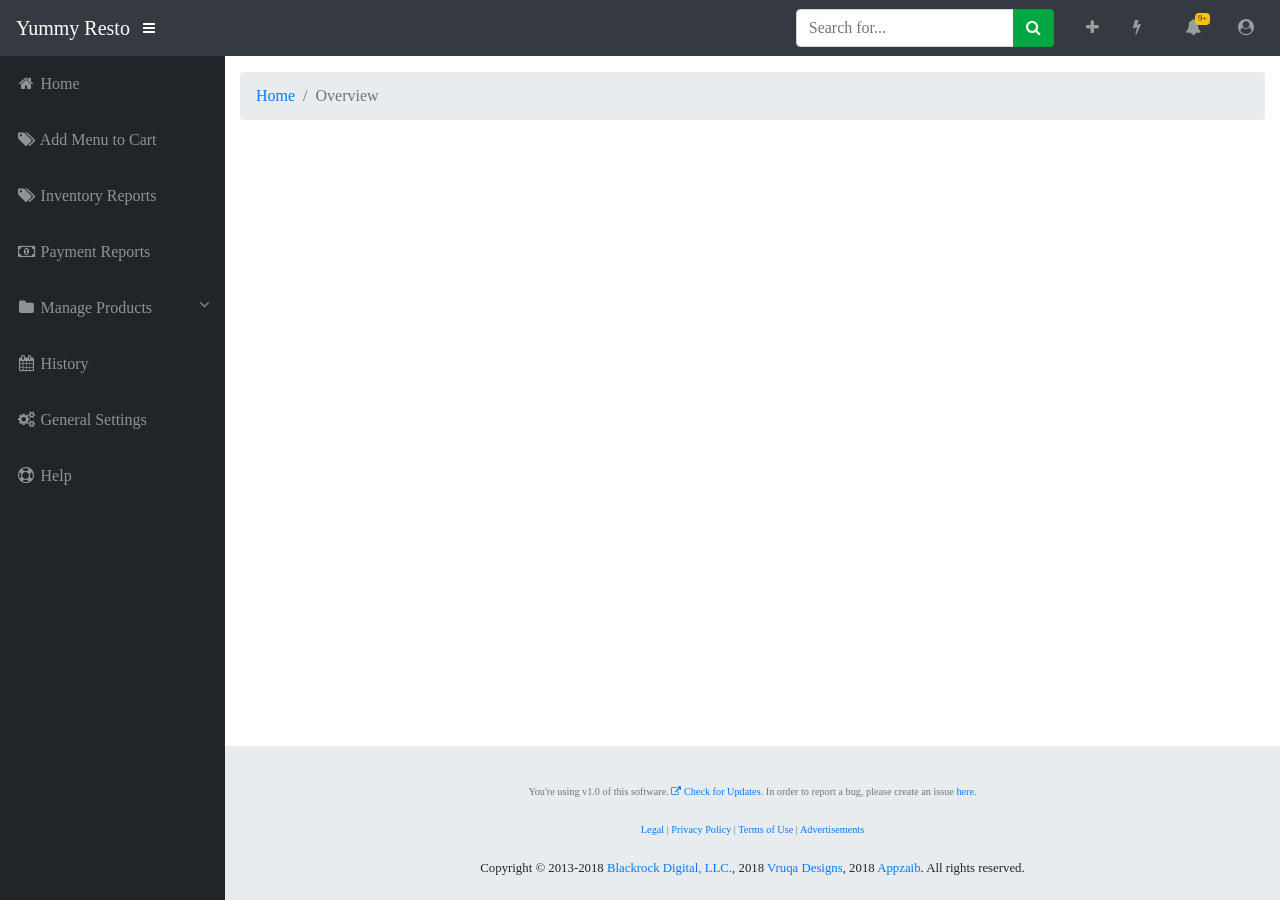
<file: index.html>
<!-- 
 RC-PoS (https://appzaib.com/rc-pos)
 Copyright 2013-2018 BlackRock Digital, LLC, 2018 Vruqa Designs, 2018 Appzaib
 Licensed under MIT (https://github.com/appzaib/rc-pos/blob/master/LICENSE)
-->
<!DOCTYPE html>
<html lang="en">
  <head>
    <meta charset="utf-8">
    <meta http-equiv="X-UA-Compatible" content="IE=edge">
    <meta name="viewport" content="width=device-width, initial-scale=1, shrink-to-fit=no">
    <meta name="description" content="">
    <meta name="author" content="">
    <title>RC-POS - Home</title>
    <link href="css/bootstrap.css" rel="stylesheet">
    <link href="css/font-awesome.css" rel="stylesheet" type="text/css">
    <link href="css/styles.css" rel="stylesheet">
  </head>
  <body id="page-top">
    <nav class="navbar navbar-expand navbar-dark bg-dark static-top">
      <a class="navbar-brand mr-1" href="index.html">Yummy Resto</a>
      <button class="btn btn-link btn-sm text-white order-1 order-sm-0" id="sidebarToggle" href="#">
        <i class="fa fa-bars"></i>
      </button>
      <!-- Navbar Search -->
      <form class="d-none d-md-inline-block form-inline ml-auto mr-0 mr-md-3 my-2 my-md-0">
        <div class="input-group">
          <input type="text" class="form-control" placeholder="Search for..." aria-label="Search" aria-describedby="basic-addon2">
          <div class="input-group-append">
            <button class="btn btn-primary" type="button">
              <i class="fa fa-search"></i>
            </button>
          </div>
        </div>
      </form>
      <!-- Navbar -->
      <ul class="navbar-nav ml-auto ml-md-0">
        <li class="nav-item dropdown no-arrow mx-1">
          <a class="nav-link dropdown-toggle" href="#" id="messagesDropdown" role="button" data-toggle="dropdown" aria-haspopup="true" aria-expanded="false">
            <i class="fa fa-plus fa-fw"></i>
          </a>
          <div class="dropdown-menu dropdown-menu-right" aria-labelledby="messagesDropdown">
            <a class="dropdown-item" href="#" data-toggle="modal" data-target="#addSaleModal"> <i class="fa fa-money"></i> New Sale</a>
            <a class="dropdown-item" href="#" data-toggle="modal" data-target="#addProductModal"> <i class="fa fa-tag"></i> New Product</a>
            <div class="dropdown-divider"></div>
            <a class="dropdown-item" href="#" data-toggle="modal" data-target="#addProductTypeModal"> <i class="fa fa-tags"></i> New Product Type</a>
            <a class="dropdown-item" href="#" data-toggle="modal" data-target="#addProductVendorModal"> <i class="fa fa-user"></i> New Product Vendor</a>
            <a class="dropdown-item" href="#" data-toggle="modal" data-target="#addProductBrandModal"> <i class="fa fa-industry"></i> New Product Brand</a>
            <div class="dropdown-divider"></div>
            <a class="dropdown-item" href="#" data-toggle="modal" data-target="#addExpenseAccountModal"> <i class="fa fa-dollar"></i> New Expense Account</a>
          </div>
        </li>
        <li class="nav-item dropdown no-arrow mx-1">
          <a class="nav-link dropdown-toggle" href="#" id="messagesDropdown" role="button" data-toggle="dropdown" aria-haspopup="true" aria-expanded="false">
            <i class="fa fa-flash fa-fw"></i>
          </a>
          <div class="dropdown-menu dropdown-menu-right" aria-labelledby="messagesDropdown">
            <a class="dropdown-item" href="products.html"> <i class="fa fa-tag"></i> All Products</a>
            <a class="dropdown-item" href="product-types.html"> <i class="fa fa-tags"></i> Product Types</a>
            <a class="dropdown-item" href="product-vendors.html"> <i class="fa fa-user"></i> Product Vendors</a>
            <a class="dropdown-item" href="product-brands.html"> <i class="fa fa-industry"></i> Product Brands</a>
            <div class="dropdown-divider"></div>
            <a class="dropdown-item" href="revenue.html"> <i class="fa fa-money"></i> Revenue</a>
            <a class="dropdown-item" href="improvements.html"> <i class="fa fa-rocket"></i> Improvements</a>
            <div class="dropdown-divider"></div>
            <a class="dropdown-item" href="accounts.html"> <i class="fa fa-dollar"></i> Accounts</a>
          </div>
        </li>
        <li class="nav-item dropdown no-arrow ml-3">
          <a class="nav-link dropdown-toggle" href="#" id="alertsDropdown" role="button" data-toggle="dropdown" aria-haspopup="true" aria-expanded="false">
            <span class="badge badge-warning">9+</span>
            <i class="fa fa-fw fa-bell"></i>
          </a>
          <div class="dropdown-menu dropdown-menu-right" aria-labelledby="alertsDropdown">
            <a class="dropdown-item text-danger no-text-decorations" href="#"> <i class="fa fa-info-circle"></i> You've few blocked products</a>
            <a class="dropdown-item text-danger no-text-decorations" href="#"> <i class="fa fa-info-circle"></i> Another new notification</a>
            <a class="dropdown-item text-danger no-text-decorations" href="#"> <i class="fa fa-info-circle"></i> Another new notification</a>
            <a class="dropdown-item text-danger no-text-decorations" href="#"> <i class="fa fa-info-circle"></i> Another new notification</a>
            <div class="dropdown-divider"></div>
            <a class="dropdown-item" href="notifications.html">See more notifications</a>
          </div>
        </li>
        <li class="nav-item dropdown no-arrow ml-3">
          <a class="nav-link dropdown-toggle" href="#" id="userDropdown" role="button" data-toggle="dropdown" aria-haspopup="true" aria-expanded="false">
            <i class="fa fa-user-circle fa-fw"></i>
          </a>
          <div class="dropdown-menu dropdown-menu-right" aria-labelledby="userDropdown">
            <div class="dropdown-header">Rao Ahmed</div>
            <a class="dropdown-item" href="profile.html"> <i class="fa fa-user"></i> Profile</a>
            <div class="dropdown-divider"></div>
            <a class="dropdown-item" href="#"> <i class="fa fa-cog"></i> Settings</a>
            <a class="dropdown-item" href="history.html"> <i class="fa fa-line-chart"></i> Activity Log</a>
            <div class="dropdown-divider"></div>
            <a class="dropdown-item" href="#" data-toggle="modal" data-target="#logoutModal"> <i class="fa fa-power-off"></i> Logout</a>
          </div>
        </li>
      </ul>
    </nav>
    <div id="wrapper">
      <!-- Sidebar -->
      <ul class="sidebar navbar-nav">
        <li class="nav-item">
          <a class="nav-link" href="index.html">
            <i class="fa fa-fw fa-home"></i>
            <span>Home</span>
          </a>
        </li>
        <li class="nav-item">
          <a class="nav-link" href="" data-toggle="modal" data-target="#addProductModal">
            <i class="fa fa-fw fa-tags"></i>
            <span>Add Menu to Cart</span></a>
        </li>
        <li class="nav-item">
          <a class="nav-link" href="inventory-reports.html">
            <i class="fa fa-fw fa-tags"></i>
            <span>Inventory Reports</span></a>
        </li>
        <li class="nav-item">
          <a class="nav-link" href="payment-reports.html">
            <i class="fa fa-fw fa-money"></i>
            <span>Payment Reports</span></a>
        </li>
        
        <li class="nav-item dropdown">
          <a class="nav-link" href="#" id="pagesDropdown" role="button" data-toggle="dropdown" aria-haspopup="true" aria-expanded="false">
            <i class="fa fa-fw fa-folder"></i>
            <span>
              Manage Products
              <i class="float-right fa fa-angle-down"></i>
            </span>
          </a>
          <div class="dropdown-menu" aria-labelledby="pagesDropdown">
            <h6 class="dropdown-header">Inventory</h6>
            <a class="dropdown-item" href="#" data-toggle="modal" data-target="#addProductModal"> <i class="fa fa-plus"></i> Add Product</a>
            <a class="dropdown-item" href="products.html"> <i class="fa fa-tags"></i> All Products</a>
            <div class="dropdown-divider"></div>
            <h6 class="dropdown-header">Product Types</h6>
            <a class="dropdown-item" href="#" data-toggle="modal" data-target="#addProductTypeModal"> <i class="fa fa-plus"></i> Add New Type</a>
            <a class="dropdown-item" href="product-types.html"> <i class="fa fa-tags"></i> Product Types</a>
            <div class="dropdown-divider"></div>
            <h6 class="dropdown-header">Dealers &amp; Brands</h6>
            <a class="dropdown-item" href="#" data-toggle="modal" data-target="#addProductVendorModal"> <i class="fa fa-user"></i> Add New Vendor</a>
            <a class="dropdown-item" href="#" data-toggle="modal" data-target="#addProductBrandModal"> <i class="fa fa-industry"></i> Add New Brand</a>
          </div>
        </li>
        <li class="nav-item">
          <a class="nav-link" href="history.html">
            <i class="fa fa-fw fa-calendar"></i>
            <span>History</span></a>
        </li>
        <li class="nav-item">
          <a class="nav-link" href="general-settings.html">
            <i class="fa fa-fw fa-cogs"></i>
            <span>General Settings</span></a>
        </li>
        <li class="nav-item">
          <a class="nav-link" href="help.html">
            <i class="fa fa-fw fa-life-ring"></i>
            <span>Help</span></a>
        </li>
      </ul>
      <div id="content-wrapper">
        <div class="container-fluid">
          <!-- Breadcrumbs-->
          <ol class="breadcrumb">
            <li class="breadcrumb-item">
              <a href="index.html">Home</a>
            </li>
            <li class="breadcrumb-item active">Overview</li>
          </ol>
          <!-- Icon Cards-->
        <!-- Sticky Footer -->
        <footer class="sticky-footer">
          <div class="container my-auto">
            <div class="copyright text-center my-auto ">
              <br><br><br>
              <small class="text-muted">
                You're using  v1.0 of this software. <a href="#"> <i class="fa fa-external-link"></i> Check for Updates</a>. In order to report a bug, please create an issue <a href="https://github.com/vruqa/rc-pos/issues">here.</a>
                <br><br><br>
                <a href="#">Legal</a> | <a href="#">Privacy Policy</a> | <a href="#">Terms of Use</a> | <a href="#">Advertisements</a>
              </small>
              <br><br><br>
              <span>Copyright &copy; 2013-2018 <a href="#">Blackrock Digital, LLC.</a>, 2018 <a href="https://vruqa.github.io">Vruqa Designs</a>, 2018 <a href="https://appzaib.github.io">Appzaib</a>. All rights reserved.</span>
              <br><br><br>
            </div>
          </div>
        </footer>
      </div>
    </div>
    <!-- Scroll to Top Button-->
    <a class="scroll-to-top rounded" href="#page-top">
      <i class="fa fa-angle-up"></i>
    </a>
    <!-- Modals -->
    <!-- Logout Modal-->
    <div class="modal fade" id="logoutModal" tabindex="-1" role="dialog" aria-labelledby="exampleModalLabel" aria-hidden="true">
      <div class="modal-dialog" role="document">
        <div class="modal-content">
          <div class="modal-header bg-danger text-white">
            <h5 class="modal-title" id="exampleModalLabel">Ready to Leave?</h5>
            <button class="close text-white" type="button" data-dismiss="modal" aria-label="Close">
              <span aria-hidden="true">×</span>
            </button>
          </div>
          <div class="modal-body">Select "Logout" below if you are ready to end your current session.</div>
          <div class="modal-footer">
            <button class="btn btn-secondary" type="button" data-dismiss="modal">Cancel</button>
            <a class="btn btn-danger" href="login.html">Logout</a>
          </div>
        </div>
      </div>
    </div>
    <!-- Add Sale Modal-->
    <div class="modal fade" id="addSaleModal" tabindex="-1" role="dialog" aria-labelledby="exampleModalLabel" aria-hidden="true">
      <div class="modal-dialog modal-lg" role="document">
        <div class="modal-content">
          <div class="modal-header bg-primary text-white">
            <h5 class="modal-title" id="exampleModalLabel">
              <i class="fa fa-money"></i>
              Add New Sale
            </h5>
            <button class="close text-white" type="button" data-dismiss="modal" aria-label="Close">
              <span aria-hidden="true">×</span>
            </button>
          </div>
          <form class="">
            <div class="modal-body">
              <div class="form-group">
                <label>Select Product</label>
                <select class="form-control text-primary" required>
                  <option disabled selected><sub>Please select a product</sub></option>
                  <option disabled><sub>Speakers &amp; MICs</sub></option>
                  <option>Audionic MIC AM-20</option>
                  <option>USB Sound Card</option>
                  <option>Audionic Headphones AHT-11</option>
                  <option disabled><sub>Mice &amp; Accessories</sub></option>
                  <option>Razer Mousepad</option>
                  <option>Blue Mousepad</option>
                  <option>Apple Mouse Wireless A11</option>
                  <option>DELL Mouse Wireless D232</option>
                  <option>Razer Mousepad</option>
                  <option>Razer Mousepad</option>
                  <option>Razer Mousepad</option>
                  <option>Razer Mousepad</option>
                  <option>Razer Mousepad</option>
                  <option>Razer Mousepad</option>
                  <option>Razer Mousepad</option>
                  <option disabled><sub>Mice &amp; Accessories</sub></option>
                  <option>Razer Mousepad</option>
                  <option>Razer Mousepad</option>
                  <option>Razer Mousepad</option>
                  <option>Razer Mousepad</option>
                  <option>Razer Mousepad</option>
                  <option>Razer Mousepad</option>
                  <option disabled><sub>Mice &amp; Accessories</sub></option>
                  <option>Razer Mousepad</option>
                  <option>Razer Mousepad</option>
                  <option>Razer Mousepad</option>
                </select>
                <small class="float-right">Product not listed here? <a href="#" data-toggle="modal" data-target="#addProductModal">Add new</a> </small>
              </div>
              <div class="form-group">
                <label for="">Product Price</label>
                <input type="number" class="form-control" name="" value="" placeholder="Enter product price here..." required>
              </div>
              <div class="form-group">
                <label for="">Description <small class="text-muted">(Optional)</small></label>
                <textarea name="name" class="form-control" rows="8" cols="80" placeholder="Add some note or description about this sale..."></textarea>
              </div>
              <small class="text-muted"><em>Please double check information before submitting.</em></small>
            </div>
            <div class="modal-footer">
              <button class="btn btn-secondary" type="button" data-dismiss="modal">Cancel</button>
              <input type="submit" class="btn btn-primary" value="Add Sale">
            </div>
          </form>
        </div>
      </div>
    </div>
    <!-- Add Product Modal-->
    <div class="modal fade" id="addProductModal" tabindex="-1" role="dialog" aria-labelledby="exampleModalLabel" aria-hidden="true">
      <div class="modal-dialog modal-lg" role="document">
        <div class="modal-content">
          <div class="modal-header bg-primary text-white">
            <h5 class="modal-title" id="exampleModalLabel">
              <i class="fa fa-tag"></i>
              Add New Product
            </h5>
            <button class="close text-white" type="button" data-dismiss="modal" aria-label="Close">
              <span aria-hidden="true">×</span>
            </button>
          </div>
          <form class="">
            <div class="modal-body">
              <div class="form-group">
                <label>Product Type</label>
                <select class="form-control text-primary" required>
                  <option disabled selected><sub>Please select a product type</sub></option>
                  <option>Speakers</option>
                  <option>Card Readers</option>
                  <option>Headphones & MICs</option>
                  <option>Mousepads</option>
                  <option>Mice &amp; Pointing Devices</option>
                  <option>Display Monitors</option>
                  <option>Keyboards</option>
                  <option>Cables & Chargers</option>
                  <option>Power Supplies</option>
                </select>
                <small class="float-right">Product type not listed here? <a href="#"data-toggle="modal" data-target="#addProductTypeModal">Add new</a> </small>
              </div>
              <div class="form-group">
                <label>Product Brand</label>
                <select class="form-control text-primary" required>
                  <option disabled selected><sub>Please select a product brand</sub></option>
                  <option>Audionic</option>
                  <option>DELL</option>
                  <option>HP</option>
                  <option>Samsung</option>
                  <option>AMB</option>
                  <option>Nokia</option>
                  <option>Razer</option>
                  <option>MSI</option>
                </select>
                <small class="float-right">Products brand not listed here? <a href="#"data-toggle="modal" data-target="#addProductBrandModal">Add new</a> </small>
              </div>
              <div class="form-group">
                <label>Product Vendor</label>
                <select class="form-control text-primary" required>
                  <option disabled selected><sub>Please select a product vendor</sub></option>
                  <option>Haider Abbas</option>
                  <option>Muhammad Faisal</option>
                  <option>Nouman Aslam</option>
                  <option>Anees Ahmad Khan</option>
                  <option>Waleed Ahmad</option>
                  <option>Abdul Wahid</option>
                </select>
                <small class="float-right">Product vendor not listed here? <a href="#"data-toggle="modal" data-target="#addProductVendorModal">Add new</a> </small>
              </div>
              <div class="form-group">
                <label for="">Product Name</label>
                <input type="text" class="form-control" name="" value="" placeholder="Enter product name..." required>
                <small class="text-muted">Be more specific with product names. Make sure its unique.</small>
              </div>
              <div class="form-group">
                <label for="">Product Price <small class="text-muted">(cost/item)</small> </label>
                <input type="number" class="form-control" name="" value="" placeholder="Enter cost of product per item..." required>
              </div>
              <div class="form-group">
                <label for="">Product Stock <small>(How many products are you adding in stock?)</small> </label>
                <input type="number" class="form-control" name="" value="" placeholder="Enter number of items..." required>
                <small class="text-muted">This will be used as product quantity in stock keeping unit.</small>
              </div>
              How are you paying for this product?
              <div class="form-check">
                <label class="form-check-label">
                  <input class="form-check-input" type="radio" name="exampleRadios" id="exampleRadios1" value="option1" checked>
                  Store Account
                </label>
              </div>
              <div class="form-check">
                <label class="form-check-label">
                  <input class="form-check-input" type="radio" name="exampleRadios" id="exampleRadios2" value="option2">
                  Other. I don't want to record this epxense.
                </label>
              </div>
              <br>
              <div class="form-group">
                <label for="">Description <small class="text-muted">(Optional)</small></label>
                <textarea name="name" class="form-control" cols="80" placeholder="Add some note or description about this product..."></textarea>
              </div>
              <small class="text-muted"><em>Please double check information before submitting.</em></small>
            </div>
            <div class="modal-footer">
              <button class="btn btn-secondary" type="button" data-dismiss="modal">Cancel</button>
              <input type="submit" class="btn btn-primary" value="Add Product">
            </div>
          </form>
        </div>
      </div>
    </div>
    <!-- Add Product Type-->
    <div class="modal fade" id="addProductTypeModal" tabindex="-1" role="dialog" aria-labelledby="exampleModalLabel" aria-hidden="true">
      <div class="modal-dialog modal-lg" role="document">
        <div class="modal-content">
          <div class="modal-header bg-primary text-white">
            <h5 class="modal-title" id="exampleModalLabel">
              <i class="fa fa-tags"></i>
              Add Product Type
            </h5>
            <button class="close text-white" type="button" data-dismiss="modal" aria-label="Close">
              <span aria-hidden="true">×</span>
            </button>
          </div>
          <form class="">
            <div class="modal-body">
              <div class="form-group">
                <label for="">Product Type</label>
                <input type="text" class="form-control" name="" value="" placeholder="Enter product type..." required>
                <small class="text-muted">Example: Mousepads, Headphones or Keyboards etc</small>
              </div>
              <div class="form-group">
                <label for="">Description <small class="text-muted">(Optional)</small></label>
                <textarea name="name" class="form-control" rows="8" cols="80" placeholder="Add some note or description about this product type..."></textarea>
              </div>
              <small class="text-muted"><em>Please double check information before submitting.</em></small>
            </div>
            <div class="modal-footer">
              <button class="btn btn-secondary" type="button" data-dismiss="modal">Cancel</button>
              <input type="submit" class="btn btn-primary" value="Add Product Type">
            </div>
          </form>
        </div>
      </div>
    </div>
    <!-- Add Product Brand-->
    <div class="modal fade" id="addProductBrandModal" tabindex="-1" role="dialog" aria-labelledby="exampleModalLabel" aria-hidden="true">
      <div class="modal-dialog modal-lg" role="document">
        <div class="modal-content">
          <div class="modal-header bg-primary text-white">
            <h5 class="modal-title" id="exampleModalLabel">
              <i class="fa fa-industry"></i>
              Add Product Brand
            </h5>
            <button class="close text-white" type="button" data-dismiss="modal" aria-label="Close">
              <span aria-hidden="true">×</span>
            </button>
          </div>
          <form class="">
            <div class="modal-body">
              <div class="form-group">
                <label for="">Product Brand</label>
                <input type="text" class="form-control" name="" value="" placeholder="Enter brand name here..." required>
                <small class="text-muted">Example: Nokia, AMB or MSI etc</small>
              </div>
              <div class="form-group">
                <label for="">Description <small class="text-muted">(Optional)</small></label>
                <textarea name="name" class="form-control" rows="8" cols="80" placeholder="Add some note or description about this vendor..."></textarea>
              </div>
              <small class="text-muted"><em>Please double check information before submitting.</em></small>
            </div>
            <div class="modal-footer">
              <button class="btn btn-secondary" type="button" data-dismiss="modal">Cancel</button>
              <input type="submit" class="btn btn-primary" value="Add Brand">
            </div>
          </form>
        </div>
      </div>
    </div>
    <!-- Add Product Vendor -->
    <div class="modal fade" id="addProductVendorModal" tabindex="-1" role="dialog" aria-labelledby="exampleModalLabel" aria-hidden="true">
      <div class="modal-dialog modal-lg" role="document">
        <div class="modal-content">
          <div class="modal-header bg-primary text-white">
            <h5 class="modal-title" id="exampleModalLabel">
              <i class="fa fa-user"></i>
              Add Products Vendor
            </h5>
            <button class="close text-white" type="button" data-dismiss="modal" aria-label="Close">
              <span aria-hidden="true">×</span>
            </button>
          </div>
          <form class="">
            <div class="modal-body">
              <div class="form-group">
                <label for="">Vendor Name</label>
                <input type="text" class="form-control" name="" value="" placeholder="Enter vendor's name here..." required>
                <small class="text-muted">Example: Anees Ahmad, Faisal Hayat or Shahzaib Khan etc</small>
              </div>
              <div class="form-group">
                <label for="">Phone Number</label>
                <input type="text" class="form-control" name="" value="" placeholder="Enter vendor's phone number here...">
                <small class="text-muted">Example: 555-665-123</small>
              </div>
              <div class="form-group">
                <label for="">Email Address</label>
                <input type="email" class="form-control" name="" value="" placeholder="Enter vendor's email here...">
                <small class="text-muted">Example: ahmadanees02@gmail.com</small>
              </div>
              <div class="form-group">
                <label for="">Description <small class="text-muted">(Optional)</small></label>
                <textarea name="name" class="form-control" rows="8" cols="80" placeholder="Add some note or description about this vendor..."></textarea>
              </div>
              <small class="text-muted"><em>Please double check information before submitting.</em></small>
            </div>
            <div class="modal-footer">
              <button class="btn btn-secondary" type="button" data-dismiss="modal">Cancel</button>
              <input type="submit" class="btn btn-primary" value="Add Vendor">
            </div>
          </form>
        </div>
      </div>
    </div>
    <!-- Add Expense Account Modal -->
    <div class="modal fade" id="addExpenseAccountModal" tabindex="-1" role="dialog" aria-labelledby="exampleModalLabel" aria-hidden="true">
      <div class="modal-dialog modal-lg" role="document">
        <div class="modal-content">
          <div class="modal-header bg-primary text-white">
            <h5 class="modal-title" id="exampleModalLabel">
              <i class="fa fa-dollar"></i>
              Add Expense Account
            </h5>
            <button class="close text-white" type="button" data-dismiss="modal" aria-label="Close">
              <span aria-hidden="true">×</span>
            </button>
          </div>
          <form class="">
            <div class="modal-body">
              <div class="form-group">
                <label for="">Account Title</label>
                <input type="text" class="form-control" name="" value="" placeholder="Enter account title here..." required>
                <small class="text-muted">Example: Akhtar Hotel, Mian Tea Stall or My Personal Account etc</small>
              </div>
              <div class="form-group">
                <label for="">How much are you depositing?</label>
                <input type="email" class="form-control" name="" value="" placeholder="Enter the amount you are despositing...">
              </div>
              <div class="form-group">
                <label for="">Description <small class="text-muted">(Optional)</small></label>
                <textarea name="name" class="form-control" cols="80" placeholder="Add some note or description about this vendor..."></textarea>
              </div>
              <small class="text-muted"><em>Please double check information before submitting.</em></small>
            </div>
            <div class="modal-footer">
              <button class="btn btn-secondary" type="button" data-dismiss="modal">Cancel</button>
              <input type="submit" class="btn btn-primary" value="Add Account">
            </div>
          </form>
        </div>
      </div>
    </div>
    <script src="js/jquery.min.js"></script>
    <script src="js/bootstrap.bundle.min.js"></script>
    <script src="js/jquery.easing.min.js"></script>
    <script src="js/chart.min.js"></script>
    <script src="js/rc-pos.min.js"></script>
    <script src="js/chart-area-demo.js"></script>
  </body>
</html>
</file>
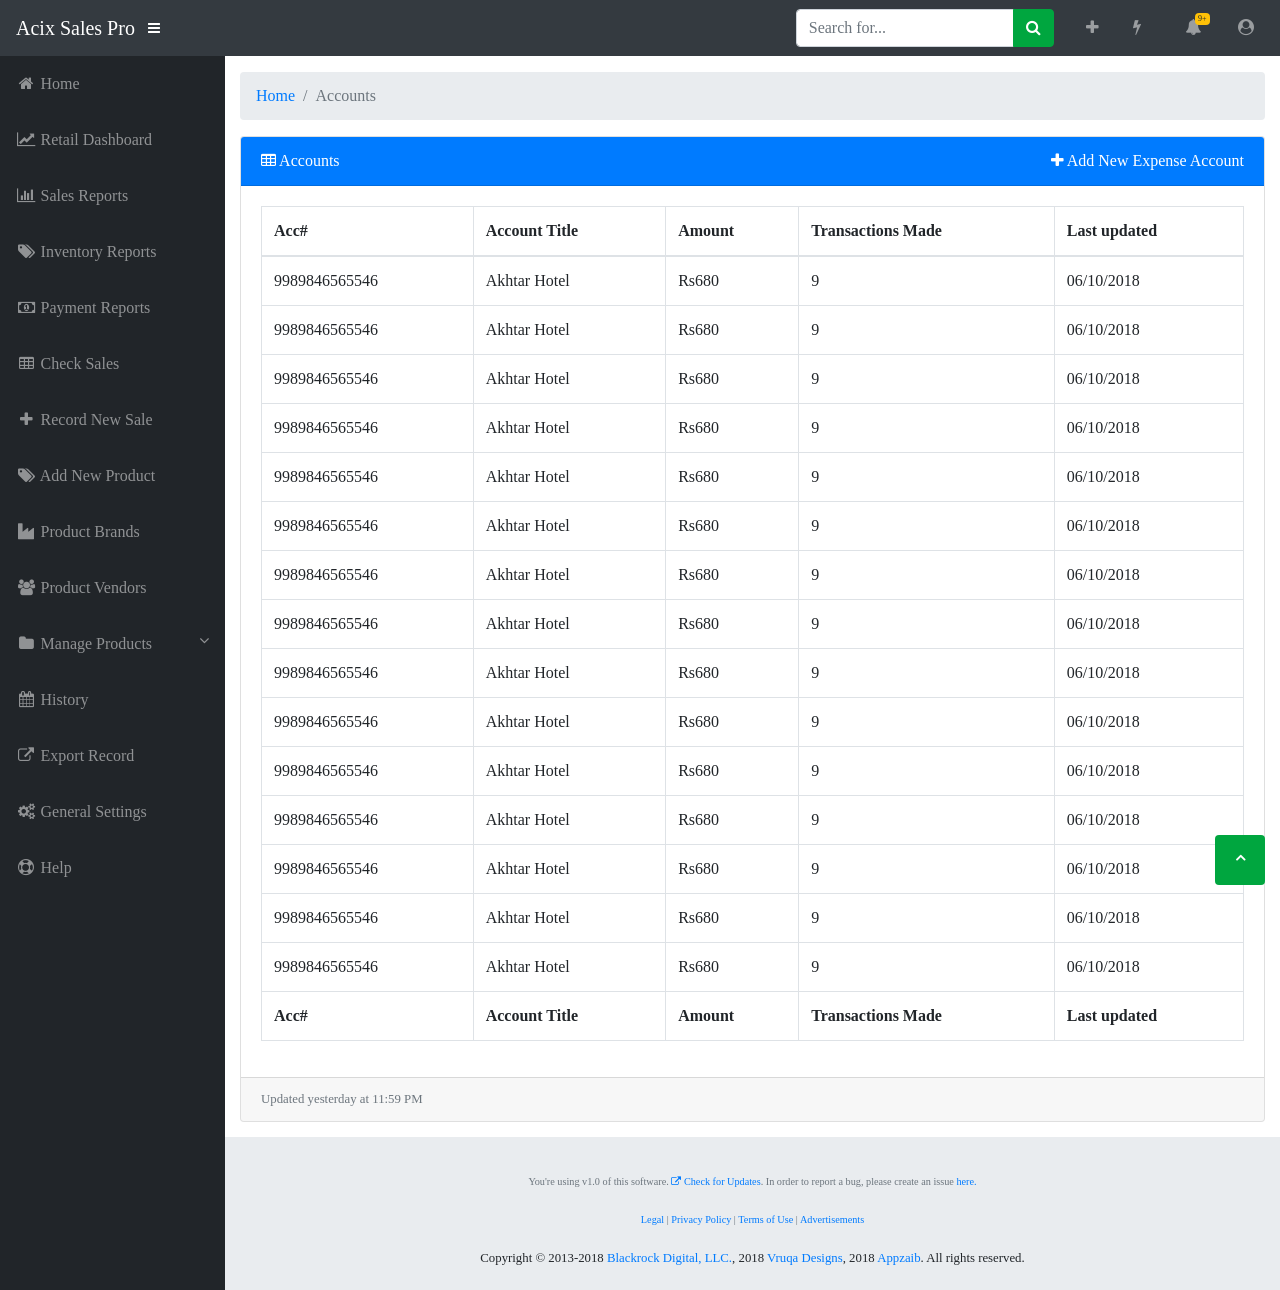
<file: accounts.html>
<!-- 
 RC-PoS (https://appzaib.com/rc-pos)
 Copyright 2013-2018 BlackRock Digital, LLC, 2018 Vruqa Designs, 2018 Appzaib
 Licensed under MIT (https://github.com/appzaib/rc-pos/blob/master/LICENSE)
-->
<!DOCTYPE html>
<html lang="en">
  <head>
    <meta charset="utf-8">
    <meta http-equiv="X-UA-Compatible" content="IE=edge">
    <meta name="viewport" content="width=device-width, initial-scale=1, shrink-to-fit=no">
    <meta name="description" content="">
    <meta name="author" content="">
    <title>RC-POS - Accounts</title>
    <link href="css/bootstrap.css" rel="stylesheet">
    <link href="css/font-awesome.css" rel="stylesheet" type="text/css">
    <link href="css/styles.css" rel="stylesheet">
  </head>
  <body id="page-top">
    <nav class="navbar navbar-expand navbar-dark bg-dark static-top">
      <a class="navbar-brand mr-1" href="index.html">Acix Sales Pro</a>
      <button class="btn btn-link btn-sm text-white order-1 order-sm-0" id="sidebarToggle" href="#">
        <i class="fa fa-bars"></i>
      </button>
      <!-- Navbar Search -->
      <form class="d-none d-md-inline-block form-inline ml-auto mr-0 mr-md-3 my-2 my-md-0">
        <div class="input-group">
          <input type="text" class="form-control" placeholder="Search for..." aria-label="Search" aria-describedby="basic-addon2">
          <div class="input-group-append">
            <button class="btn btn-primary" type="button">
              <i class="fa fa-search"></i>
            </button>
          </div>
        </div>
      </form>
      <!-- Navbar -->
      <ul class="navbar-nav ml-auto ml-md-0">
        <li class="nav-item dropdown no-arrow mx-1">
          <a class="nav-link dropdown-toggle" href="#" id="messagesDropdown" role="button" data-toggle="dropdown" aria-haspopup="true" aria-expanded="false">
            <i class="fa fa-plus fa-fw"></i>
          </a>
          <div class="dropdown-menu dropdown-menu-right" aria-labelledby="messagesDropdown">
            <a class="dropdown-item" href="#" data-toggle="modal" data-target="#addSaleModal"> <i class="fa fa-money"></i> New Sale</a>
            <a class="dropdown-item" href="#" data-toggle="modal" data-target="#addProductModal"> <i class="fa fa-tag"></i> New Product</a>
            <div class="dropdown-divider"></div>
            <a class="dropdown-item" href="#" data-toggle="modal" data-target="#addProductTypeModal"> <i class="fa fa-tags"></i> New Product Type</a>
            <a class="dropdown-item" href="#" data-toggle="modal" data-target="#addProductVendorModal"> <i class="fa fa-user"></i> New Product Vendor</a>
            <a class="dropdown-item" href="#" data-toggle="modal" data-target="#addProductBrandModal"> <i class="fa fa-industry"></i> New Product Brand</a>
            <div class="dropdown-divider"></div>
            <a class="dropdown-item" href="#" data-toggle="modal" data-target="#addExpenseAccountModal"> <i class="fa fa-dollar"></i> New Expense Account</a>
          </div>
        </li>
        <li class="nav-item dropdown no-arrow mx-1">
          <a class="nav-link dropdown-toggle" href="#" id="messagesDropdown" role="button" data-toggle="dropdown" aria-haspopup="true" aria-expanded="false">
            <i class="fa fa-flash fa-fw"></i>
          </a>
          <div class="dropdown-menu dropdown-menu-right" aria-labelledby="messagesDropdown">
            <a class="dropdown-item" href="products.html"> <i class="fa fa-tag"></i> All Products</a>
            <a class="dropdown-item" href="product-types.html"> <i class="fa fa-tags"></i> Product Types</a>
            <a class="dropdown-item" href="product-vendors.html"> <i class="fa fa-user"></i> Product Vendors</a>
            <a class="dropdown-item" href="product-brands.html"> <i class="fa fa-industry"></i> Product Brands</a>
            <div class="dropdown-divider"></div>
            <a class="dropdown-item" href="revenue.html"> <i class="fa fa-money"></i> Revenue</a>
            <a class="dropdown-item" href="improvements.html"> <i class="fa fa-rocket"></i> Improvements</a>
            <div class="dropdown-divider"></div>
            <a class="dropdown-item" href="accounts.html"> <i class="fa fa-dollar"></i> Accounts</a>
          </div>
        </li>
        <li class="nav-item dropdown no-arrow ml-3">
          <a class="nav-link dropdown-toggle" href="#" id="alertsDropdown" role="button" data-toggle="dropdown" aria-haspopup="true" aria-expanded="false">
            <span class="badge badge-warning">9+</span>
            <i class="fa fa-fw fa-bell"></i>
          </a>
          <div class="dropdown-menu dropdown-menu-right" aria-labelledby="alertsDropdown">
            <a class="dropdown-item text-danger no-text-decorations" href="#"> <i class="fa fa-info-circle"></i> You've few blocked products</a>
            <a class="dropdown-item text-danger no-text-decorations" href="#"> <i class="fa fa-info-circle"></i> Another new notification</a>
            <a class="dropdown-item text-danger no-text-decorations" href="#"> <i class="fa fa-info-circle"></i> Another new notification</a>
            <a class="dropdown-item text-danger no-text-decorations" href="#"> <i class="fa fa-info-circle"></i> Another new notification</a>
            <div class="dropdown-divider"></div>
            <a class="dropdown-item" href="notifications.html">See more notifications</a>
          </div>
        </li>
        <li class="nav-item dropdown no-arrow ml-3">
          <a class="nav-link dropdown-toggle" href="#" id="userDropdown" role="button" data-toggle="dropdown" aria-haspopup="true" aria-expanded="false">
            <i class="fa fa-user-circle fa-fw"></i>
          </a>
          <div class="dropdown-menu dropdown-menu-right" aria-labelledby="userDropdown">
            <div class="dropdown-header">Rao Ahmed</div>
            <a class="dropdown-item" href="profile.html"> <i class="fa fa-user"></i> Profile</a>
            <div class="dropdown-divider"></div>
            <a class="dropdown-item" href="#"> <i class="fa fa-cog"></i> Settings</a>
            <a class="dropdown-item" href="history.html"> <i class="fa fa-line-chart"></i> Activity Log</a>
            <div class="dropdown-divider"></div>
            <a class="dropdown-item" href="#" data-toggle="modal" data-target="#logoutModal"> <i class="fa fa-power-off"></i> Logout</a>
          </div>
        </li>
      </ul>
    </nav>
    <div id="wrapper">
      <!-- Sidebar -->
      <ul class="sidebar navbar-nav">
        <li class="nav-item">
          <a class="nav-link" href="index.html">
            <i class="fa fa-fw fa-home"></i>
            <span>Home</span>
          </a>
        </li>
        <li class="nav-item">
          <a class="nav-link" href="retail-dashboard.html">
            <i class="fa fa-fw fa-line-chart"></i>
            <span>Retail Dashboard</span>
          </a>
        </li>
        <li class="nav-item">
          <a class="nav-link" href="sales-reports.html">
            <i class="fa fa-fw fa-bar-chart"></i>
            <span>Sales Reports</span></a>
        </li>
        <li class="nav-item">
          <a class="nav-link" href="inventory-reports.html">
            <i class="fa fa-fw fa-tags"></i>
            <span>Inventory Reports</span></a>
        </li>
        <li class="nav-item">
          <a class="nav-link" href="payment-reports.html">
            <i class="fa fa-fw fa-money"></i>
            <span>Payment Reports</span></a>
        </li>
        <li class="nav-item">
          <a class="nav-link" href="sales.html">
            <i class="fa fa-fw fa-table"></i>
            <span>Check Sales</span></a>
        </li>
        <li class="nav-item">
          <a class="nav-link" href="" data-toggle="modal" data-target="#addSaleModal">
            <i class="fa fa-fw fa-plus"></i>
            <span>Record New Sale</span></a>
        </li>
        <li class="nav-item">
          <a class="nav-link" href="" data-toggle="modal" data-target="#addProductModal">
            <i class="fa fa-fw fa-tags"></i>
            <span>Add New Product</span></a>
        </li>
        <li class="nav-item">
          <a class="nav-link" href="product-brands.html">
            <i class="fa fa-fw fa-industry"></i>
            <span>Product Brands</span></a>
        </li>
        <li class="nav-item">
          <a class="nav-link" href="product-vendors.html">
            <i class="fa fa-fw fa-users"></i>
            <span>Product Vendors</span></a>
        </li>
        <li class="nav-item dropdown">
          <a class="nav-link" href="#" id="pagesDropdown" role="button" data-toggle="dropdown" aria-haspopup="true" aria-expanded="false">
            <i class="fa fa-fw fa-folder"></i>
            <span>
              Manage Products
              <i class="float-right fa fa-angle-down"></i>
            </span>
          </a>
          <div class="dropdown-menu" aria-labelledby="pagesDropdown">
            <h6 class="dropdown-header">Inventory</h6>
            <a class="dropdown-item" href="#" data-toggle="modal" data-target="#addProductModal"> <i class="fa fa-plus"></i> Add Product</a>
            <a class="dropdown-item" href="products.html"> <i class="fa fa-tags"></i> All Products</a>
            <div class="dropdown-divider"></div>
            <h6 class="dropdown-header">Product Types</h6>
            <a class="dropdown-item" href="#" data-toggle="modal" data-target="#addProductTypeModal"> <i class="fa fa-plus"></i> Add New Type</a>
            <a class="dropdown-item" href="product-types.html"> <i class="fa fa-tags"></i> Product Types</a>
            <div class="dropdown-divider"></div>
            <h6 class="dropdown-header">Dealers &amp; Brands</h6>
            <a class="dropdown-item" href="#" data-toggle="modal" data-target="#addProductVendorModal"> <i class="fa fa-user"></i> Add New Vendor</a>
            <a class="dropdown-item" href="#" data-toggle="modal" data-target="#addProductBrandModal"> <i class="fa fa-industry"></i> Add New Brand</a>
          </div>
        </li>
        <li class="nav-item">
          <a class="nav-link" href="history.html">
            <i class="fa fa-fw fa-calendar"></i>
            <span>History</span></a>
        </li>
        <li class="nav-item">
          <a class="nav-link" href="export-record.html">
            <i class="fa fa-fw fa-external-link"></i>
            <span>Export Record</span></a>
        </li>
        <li class="nav-item">
          <a class="nav-link" href="general-settings.html">
            <i class="fa fa-fw fa-cogs"></i>
            <span>General Settings</span></a>
        </li>
        <li class="nav-item">
          <a class="nav-link" href="help.html">
            <i class="fa fa-fw fa-life-ring"></i>
            <span>Help</span></a>
        </li>
      </ul>
        <div id="content-wrapper">
          <div class="container-fluid">
            <!-- Breadcrumbs-->
            <ol class="breadcrumb">
              <li class="breadcrumb-item">
                <a href="index.html">Home</a>
              </li>
              <li class="breadcrumb-item active">Accounts</li>
            </ol>
            <!-- Page Content -->
            <!-- DataTables Example -->
            <div class="card mb-3">
              <div class="card-header bg-primary text-white">
                <i class="fa fa-table"></i>
                Accounts
                <a href="#" class="text-white" data-toggle="modal" data-target="#addExpenseAccountModal">
                  <span class="float-right">
                    <i class="fa fa-plus"></i>
                    Add New Expense Account
                  </span>
                </a>
              </div>
              <div class="card-body">
                <div class="table-responsive">
                  <table class="table table-bordered" id="dataTable" width="100%" cellspacing="0">
                    <thead>
                      <tr>
                        <th>Acc#</th>
                        <th>Account Title</th>
                        <th>Amount</th>
                        <th>Transactions Made</th>
                        <th>Last updated</th>
                      </tr>
                    </thead>
                    <tfoot>
                      <tr>
                        <th>Acc#</th>
                        <th>Account Title</th>
                        <th>Amount</th>
                        <th>Transactions Made</th>
                        <th>Last updated</th>
                      </tr>
                    </tfoot>
                    <tbody>
                      <tr>
                        <td>9989846565546</td>
                        <td>Akhtar Hotel</td>
                        <td>Rs680</td>
                        <td>9</td>
                        <td>06/10/2018</td>
                      </tr>
                      <tr>
                        <td>9989846565546</td>
                        <td>Akhtar Hotel</td>
                        <td>Rs680</td>
                        <td>9</td>
                        <td>06/10/2018</td>
                      </tr>
                      <tr>
                        <td>9989846565546</td>
                        <td>Akhtar Hotel</td>
                        <td>Rs680</td>
                        <td>9</td>
                        <td>06/10/2018</td>
                      </tr>
                      <tr>
                        <td>9989846565546</td>
                        <td>Akhtar Hotel</td>
                        <td>Rs680</td>
                        <td>9</td>
                        <td>06/10/2018</td>
                      </tr>
                      <tr>
                        <td>9989846565546</td>
                        <td>Akhtar Hotel</td>
                        <td>Rs680</td>
                        <td>9</td>
                        <td>06/10/2018</td>
                      </tr>
                      <tr>
                        <td>9989846565546</td>
                        <td>Akhtar Hotel</td>
                        <td>Rs680</td>
                        <td>9</td>
                        <td>06/10/2018</td>
                      </tr>
                      <tr>
                        <td>9989846565546</td>
                        <td>Akhtar Hotel</td>
                        <td>Rs680</td>
                        <td>9</td>
                        <td>06/10/2018</td>
                      </tr>
                      <tr>
                        <td>9989846565546</td>
                        <td>Akhtar Hotel</td>
                        <td>Rs680</td>
                        <td>9</td>
                        <td>06/10/2018</td>
                      </tr>
                      <tr>
                        <td>9989846565546</td>
                        <td>Akhtar Hotel</td>
                        <td>Rs680</td>
                        <td>9</td>
                        <td>06/10/2018</td>
                      </tr>
                      <tr>
                        <td>9989846565546</td>
                        <td>Akhtar Hotel</td>
                        <td>Rs680</td>
                        <td>9</td>
                        <td>06/10/2018</td>
                      </tr>
                      <tr>
                        <td>9989846565546</td>
                        <td>Akhtar Hotel</td>
                        <td>Rs680</td>
                        <td>9</td>
                        <td>06/10/2018</td>
                      </tr>
                      <tr>
                        <td>9989846565546</td>
                        <td>Akhtar Hotel</td>
                        <td>Rs680</td>
                        <td>9</td>
                        <td>06/10/2018</td>
                      </tr>
                      <tr>
                        <td>9989846565546</td>
                        <td>Akhtar Hotel</td>
                        <td>Rs680</td>
                        <td>9</td>
                        <td>06/10/2018</td>
                      </tr>
                      <tr>
                        <td>9989846565546</td>
                        <td>Akhtar Hotel</td>
                        <td>Rs680</td>
                        <td>9</td>
                        <td>06/10/2018</td>
                      </tr>
                      <tr>
                        <td>9989846565546</td>
                        <td>Akhtar Hotel</td>
                        <td>Rs680</td>
                        <td>9</td>
                        <td>06/10/2018</td>
                      </tr>
                    </tbody>
                  </table>
                </div>
              </div>
              <div class="card-footer small text-muted">Updated yesterday at 11:59 PM</div>
            </div>
          </div>
          <br><br><br>
          <!-- Sticky Footer -->
          <footer class="sticky-footer">
            <div class="container my-auto">
              <div class="copyright text-center my-auto ">
                <br><br><br>
                <small class="text-muted">
                  You're using  v1.0 of this software. <a href="#"> <i class="fa fa-external-link"></i> Check for Updates</a>. In order to report a bug, please create an issue <a href="https://github.com/vruqa/rc-pos/issues">here.</a>
                  <br><br><br>
                  <a href="#">Legal</a> | <a href="#">Privacy Policy</a> | <a href="#">Terms of Use</a> | <a href="#">Advertisements</a>
                </small>
                <br><br><br>
                <span>Copyright &copy; 2013-2018 <a href="#">Blackrock Digital, LLC.</a>, 2018 <a href="https://vruqa.github.io">Vruqa Designs</a>, 2018 <a href="https://appzaib.github.io">Appzaib</a>. All rights reserved.</span>
                <br><br><br>
              </div>
            </div>
          </footer>
        </div>
      </div>
      <!-- Scroll to Top Button-->
      <a class="scroll-to-top rounded" href="#page-top">
        <i class="fa fa-angle-up"></i>
      </a>
      <!-- Modals -->
      <!-- Logout Modal-->
      <div class="modal fade" id="logoutModal" tabindex="-1" role="dialog" aria-labelledby="exampleModalLabel" aria-hidden="true">
        <div class="modal-dialog" role="document">
          <div class="modal-content">
            <div class="modal-header bg-danger text-white">
              <h5 class="modal-title" id="exampleModalLabel">Ready to Leave?</h5>
              <button class="close text-white" type="button" data-dismiss="modal" aria-label="Close">
                <span aria-hidden="true">×</span>
              </button>
            </div>
            <div class="modal-body">Select "Logout" below if you are ready to end your current session.</div>
            <div class="modal-footer">
              <button class="btn btn-secondary" type="button" data-dismiss="modal">Cancel</button>
              <a class="btn btn-danger" href="login.html">Logout</a>
            </div>
          </div>
        </div>
      </div>
      <!-- Add Sale Modal-->
      <div class="modal fade" id="addSaleModal" tabindex="-1" role="dialog" aria-labelledby="exampleModalLabel" aria-hidden="true">
        <div class="modal-dialog modal-lg" role="document">
          <div class="modal-content">
            <div class="modal-header bg-primary text-white">
              <h5 class="modal-title" id="exampleModalLabel">
                <i class="fa fa-money"></i>
                Add New Sale
              </h5>
              <button class="close text-white" type="button" data-dismiss="modal" aria-label="Close">
                <span aria-hidden="true">×</span>
              </button>
            </div>
            <form class="">
              <div class="modal-body">
                <div class="form-group">
                  <label>Select Product</label>
                  <select class="form-control text-primary" required>
                    <option disabled selected><sub>Please select a product</sub></option>
                    <option disabled><sub>Speakers &amp; MICs</sub></option>
                    <option>Audionic MIC AM-20</option>
                    <option>USB Sound Card</option>
                    <option>Audionic Headphones AHT-11</option>
                    <option disabled><sub>Mice &amp; Accessories</sub></option>
                    <option>Razer Mousepad</option>
                    <option>Blue Mousepad</option>
                    <option>Apple Mouse Wireless A11</option>
                    <option>DELL Mouse Wireless D232</option>
                    <option>Razer Mousepad</option>
                    <option>Razer Mousepad</option>
                    <option>Razer Mousepad</option>
                    <option>Razer Mousepad</option>
                    <option>Razer Mousepad</option>
                    <option>Razer Mousepad</option>
                    <option>Razer Mousepad</option>
                    <option disabled><sub>Mice &amp; Accessories</sub></option>
                    <option>Razer Mousepad</option>
                    <option>Razer Mousepad</option>
                    <option>Razer Mousepad</option>
                    <option>Razer Mousepad</option>
                    <option>Razer Mousepad</option>
                    <option>Razer Mousepad</option>
                    <option disabled><sub>Mice &amp; Accessories</sub></option>
                    <option>Razer Mousepad</option>
                    <option>Razer Mousepad</option>
                    <option>Razer Mousepad</option>
                  </select>
                  <small class="float-right">Product not listed here? <a href="#" data-toggle="modal" data-target="#addProductModal">Add new</a> </small>
                </div>
                <div class="form-group">
                  <label for="">Product Price</label>
                  <input type="number" class="form-control" name="" value="" placeholder="Enter product price here..." required>
                </div>
                <div class="form-group">
                  <label for="">Description <small class="text-muted">(Optional)</small></label>
                  <textarea name="name" class="form-control" rows="8" cols="80" placeholder="Add some note or description about this sale..."></textarea>
                </div>
                <small class="text-muted"><em>Please double check information before submitting.</em></small>
              </div>
              <div class="modal-footer">
                <button class="btn btn-secondary" type="button" data-dismiss="modal">Cancel</button>
                <input type="submit" class="btn btn-primary" value="Add Sale">
              </div>
            </form>
          </div>
        </div>
      </div>
      <!-- Add Product Modal-->
      <div class="modal fade" id="addProductModal" tabindex="-1" role="dialog" aria-labelledby="exampleModalLabel" aria-hidden="true">
        <div class="modal-dialog modal-lg" role="document">
          <div class="modal-content">
            <div class="modal-header bg-primary text-white">
              <h5 class="modal-title" id="exampleModalLabel">
                <i class="fa fa-tag"></i>
                Add New Product
              </h5>
              <button class="close text-white" type="button" data-dismiss="modal" aria-label="Close">
                <span aria-hidden="true">×</span>
              </button>
            </div>
            <form class="">
              <div class="modal-body">
                <div class="form-group">
                  <label>Product Type</label>
                  <select class="form-control text-primary" required>
                    <option disabled selected><sub>Please select a product type</sub></option>
                    <option>Speakers</option>
                    <option>Card Readers</option>
                    <option>Headphones & MICs</option>
                    <option>Mousepads</option>
                    <option>Mice &amp; Pointing Devices</option>
                    <option>Display Monitors</option>
                    <option>Keyboards</option>
                    <option>Cables & Chargers</option>
                    <option>Power Supplies</option>
                  </select>
                  <small class="float-right">Product type not listed here? <a href="#"data-toggle="modal" data-target="#addProductTypeModal">Add new</a> </small>
                </div>
                <div class="form-group">
                  <label>Product Brand</label>
                  <select class="form-control text-primary" required>
                    <option disabled selected><sub>Please select a product brand</sub></option>
                    <option>Audionic</option>
                    <option>DELL</option>
                    <option>HP</option>
                    <option>Samsung</option>
                    <option>AMB</option>
                    <option>Nokia</option>
                    <option>Razer</option>
                    <option>MSI</option>
                  </select>
                  <small class="float-right">Products brand not listed here? <a href="#"data-toggle="modal" data-target="#addProductBrandModal">Add new</a> </small>
                </div>
                <div class="form-group">
                  <label>Product Vendor</label>
                  <select class="form-control text-primary" required>
                    <option disabled selected><sub>Please select a product vendor</sub></option>
                    <option>Haider Abbas</option>
                    <option>Muhammad Faisal</option>
                    <option>Nouman Aslam</option>
                    <option>Anees Ahmad Khan</option>
                    <option>Waleed Ahmad</option>
                    <option>Abdul Wahid</option>
                  </select>
                  <small class="float-right">Product vendor not listed here? <a href="#"data-toggle="modal" data-target="#addProductVendorModal">Add new</a> </small>
                </div>
                <div class="form-group">
                  <label for="">Product Name</label>
                  <input type="text" class="form-control" name="" value="" placeholder="Enter product name..." required>
                  <small class="text-muted">Be more specific with product names. Make sure its unique.</small>
                </div>
                <div class="form-group">
                  <label for="">Product Price <small class="text-muted">(cost/item)</small> </label>
                  <input type="number" class="form-control" name="" value="" placeholder="Enter cost of product per item..." required>
                </div>
                <div class="form-group">
                  <label for="">Product Stock <small>(How many products are you adding in stock?)</small> </label>
                  <input type="number" class="form-control" name="" value="" placeholder="Enter number of items..." required>
                  <small class="text-muted">This will be used as product quantity in stock keeping unit.</small>
                </div>
                How are you paying for this product?
                <div class="form-check">
                  <label class="form-check-label">
                    <input class="form-check-input" type="radio" name="exampleRadios" id="exampleRadios1" value="option1" checked>
                    Store Account
                  </label>
                </div>
                <div class="form-check">
                  <label class="form-check-label">
                    <input class="form-check-input" type="radio" name="exampleRadios" id="exampleRadios2" value="option2">
                    Other. I don't want to record this epxense.
                  </label>
                </div>
                <br>
                <div class="form-group">
                  <label for="">Description <small class="text-muted">(Optional)</small></label>
                  <textarea name="name" class="form-control" cols="80" placeholder="Add some note or description about this product..."></textarea>
                </div>
                <small class="text-muted"><em>Please double check information before submitting.</em></small>
              </div>
              <div class="modal-footer">
                <button class="btn btn-secondary" type="button" data-dismiss="modal">Cancel</button>
                <input type="submit" class="btn btn-primary" value="Add Product">
              </div>
            </form>
          </div>
        </div>
      </div>
      <!-- Add Product Type-->
      <div class="modal fade" id="addProductTypeModal" tabindex="-1" role="dialog" aria-labelledby="exampleModalLabel" aria-hidden="true">
        <div class="modal-dialog modal-lg" role="document">
          <div class="modal-content">
            <div class="modal-header bg-primary text-white">
              <h5 class="modal-title" id="exampleModalLabel">
                <i class="fa fa-tags"></i>
                Add Product Type
              </h5>
              <button class="close text-white" type="button" data-dismiss="modal" aria-label="Close">
                <span aria-hidden="true">×</span>
              </button>
            </div>
            <form class="">
              <div class="modal-body">
                <div class="form-group">
                  <label for="">Product Type</label>
                  <input type="text" class="form-control" name="" value="" placeholder="Enter product type..." required>
                  <small class="text-muted">Example: Mousepads, Headphones or Keyboards etc</small>
                </div>
                <div class="form-group">
                  <label for="">Description <small class="text-muted">(Optional)</small></label>
                  <textarea name="name" class="form-control" rows="8" cols="80" placeholder="Add some note or description about this product type..."></textarea>
                </div>
                <small class="text-muted"><em>Please double check information before submitting.</em></small>
              </div>
              <div class="modal-footer">
                <button class="btn btn-secondary" type="button" data-dismiss="modal">Cancel</button>
                <input type="submit" class="btn btn-primary" value="Add Product Type">
              </div>
            </form>
          </div>
        </div>
      </div>
      <!-- Add Product Brand-->
      <div class="modal fade" id="addProductBrandModal" tabindex="-1" role="dialog" aria-labelledby="exampleModalLabel" aria-hidden="true">
        <div class="modal-dialog modal-lg" role="document">
          <div class="modal-content">
            <div class="modal-header bg-primary text-white">
              <h5 class="modal-title" id="exampleModalLabel">
                <i class="fa fa-industry"></i>
                Add Product Brand
              </h5>
              <button class="close text-white" type="button" data-dismiss="modal" aria-label="Close">
                <span aria-hidden="true">×</span>
              </button>
            </div>
            <form class="">
              <div class="modal-body">
                <div class="form-group">
                  <label for="">Product Brand</label>
                  <input type="text" class="form-control" name="" value="" placeholder="Enter brand name here..." required>
                  <small class="text-muted">Example: Nokia, AMB or MSI etc</small>
                </div>
                <div class="form-group">
                  <label for="">Description <small class="text-muted">(Optional)</small></label>
                  <textarea name="name" class="form-control" rows="8" cols="80" placeholder="Add some note or description about this vendor..."></textarea>
                </div>
                <small class="text-muted"><em>Please double check information before submitting.</em></small>
              </div>
              <div class="modal-footer">
                <button class="btn btn-secondary" type="button" data-dismiss="modal">Cancel</button>
                <input type="submit" class="btn btn-primary" value="Add Brand">
              </div>
            </form>
          </div>
        </div>
      </div>
      <!-- Add Product Vendor -->
      <div class="modal fade" id="addProductVendorModal" tabindex="-1" role="dialog" aria-labelledby="exampleModalLabel" aria-hidden="true">
        <div class="modal-dialog modal-lg" role="document">
          <div class="modal-content">
            <div class="modal-header bg-primary text-white">
              <h5 class="modal-title" id="exampleModalLabel">
                <i class="fa fa-user"></i>
                Add Products Vendor
              </h5>
              <button class="close text-white" type="button" data-dismiss="modal" aria-label="Close">
                <span aria-hidden="true">×</span>
              </button>
            </div>
            <form class="">
              <div class="modal-body">
                <div class="form-group">
                  <label for="">Vendor Name</label>
                  <input type="text" class="form-control" name="" value="" placeholder="Enter vendor's name here..." required>
                  <small class="text-muted">Example: Anees Ahmad, Faisal Hayat or Shahzaib Khan etc</small>
                </div>
                <div class="form-group">
                  <label for="">Phone Number</label>
                  <input type="text" class="form-control" name="" value="" placeholder="Enter vendor's phone number here...">
                  <small class="text-muted">Example: 555-665-123</small>
                </div>
                <div class="form-group">
                  <label for="">Email Address</label>
                  <input type="email" class="form-control" name="" value="" placeholder="Enter vendor's email here...">
                  <small class="text-muted">Example: ahmadanees02@gmail.com</small>
                </div>
                <div class="form-group">
                  <label for="">Description <small class="text-muted">(Optional)</small></label>
                  <textarea name="name" class="form-control" rows="8" cols="80" placeholder="Add some note or description about this vendor..."></textarea>
                </div>
                <small class="text-muted"><em>Please double check information before submitting.</em></small>
              </div>
              <div class="modal-footer">
                <button class="btn btn-secondary" type="button" data-dismiss="modal">Cancel</button>
                <input type="submit" class="btn btn-primary" value="Add Vendor">
              </div>
            </form>
          </div>
        </div>
      </div>
      <!-- Add Expense Account Modal -->
      <div class="modal fade" id="addExpenseAccountModal" tabindex="-1" role="dialog" aria-labelledby="exampleModalLabel" aria-hidden="true">
        <div class="modal-dialog modal-lg" role="document">
          <div class="modal-content">
            <div class="modal-header bg-primary text-white">
              <h5 class="modal-title" id="exampleModalLabel">
                <i class="fa fa-dollar"></i>
                Add Expense Account
              </h5>
              <button class="close text-white" type="button" data-dismiss="modal" aria-label="Close">
                <span aria-hidden="true">×</span>
              </button>
            </div>
            <form class="">
              <div class="modal-body">
                <div class="form-group">
                  <label for="">Account Title</label>
                  <input type="text" class="form-control" name="" value="" placeholder="Enter account title here..." required>
                  <small class="text-muted">Example: Akhtar Hotel, Mian Tea Stall or My Personal Account etc</small>
                </div>
                <div class="form-group">
                  <label for="">How much are you depositing?</label>
                  <input type="email" class="form-control" name="" value="" placeholder="Enter the amount you are despositing...">
                </div>
                <div class="form-group">
                  <label for="">Description <small class="text-muted">(Optional)</small></label>
                  <textarea name="name" class="form-control" cols="80" placeholder="Add some note or description about this vendor..."></textarea>
                </div>
                <small class="text-muted"><em>Please double check information before submitting.</em></small>
              </div>
              <div class="modal-footer">
                <button class="btn btn-secondary" type="button" data-dismiss="modal">Cancel</button>
                <input type="submit" class="btn btn-primary" value="Add Account">
              </div>
            </form>
          </div>
        </div>
      </div>
      <script src="js/jquery.min.js"></script>
      <script src="js/bootstrap.bundle.min.js"></script>
      <script src="js/jquery.easing.min.js"></script>
      <script src="js/rc-pos.min.js"></script>
    </body>
  </html>
</file>
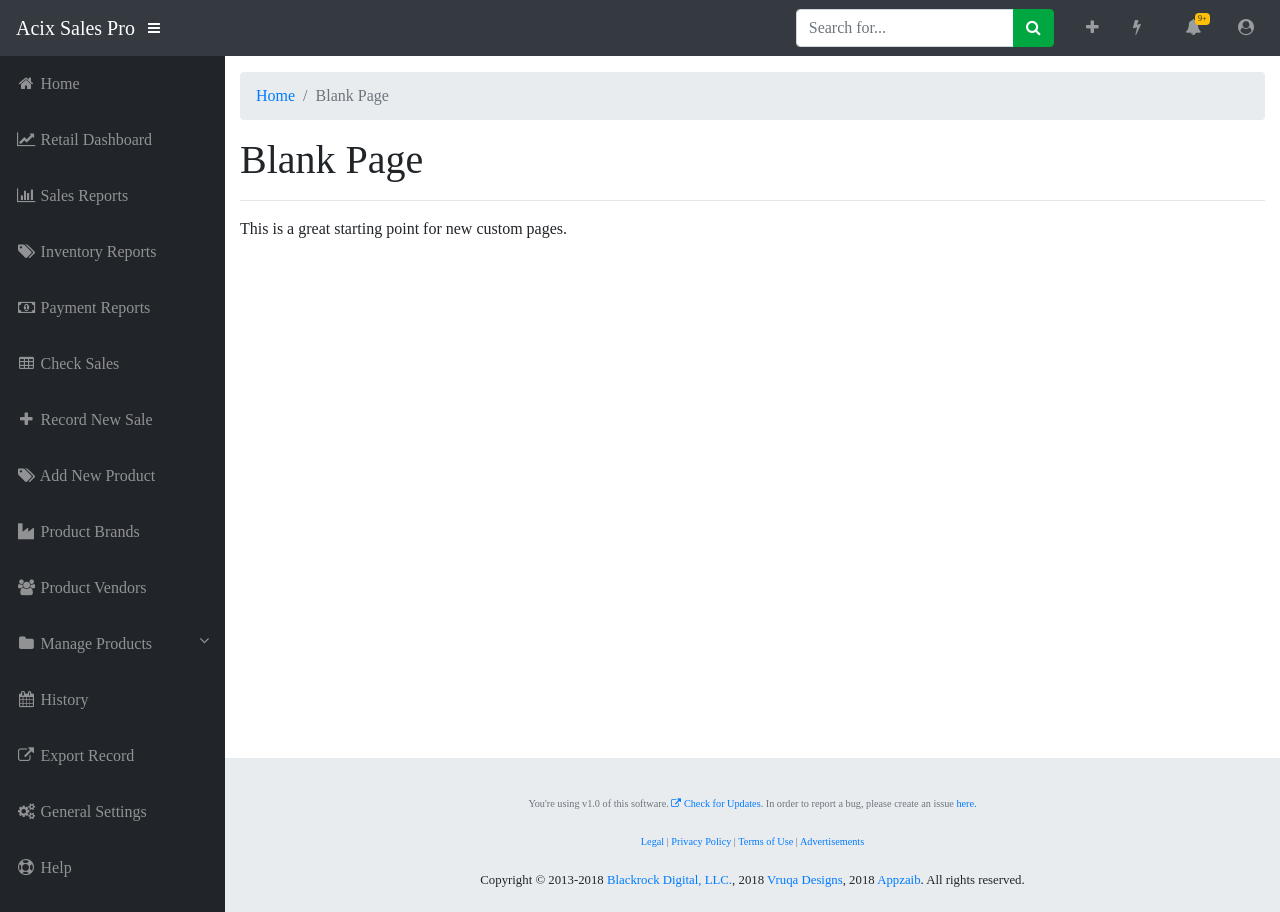
<file: blank.html>
<!-- 
 RC-PoS (https://appzaib.com/rc-pos)
 Copyright 2013-2018 BlackRock Digital, LLC, 2018 Vruqa Designs, 2018 Appzaib
 Licensed under MIT (https://github.com/appzaib/rc-pos/blob/master/LICENSE)
-->
<!DOCTYPE html>
<html lang="en">
  <head>
    <meta charset="utf-8">
    <meta http-equiv="X-UA-Compatible" content="IE=edge">
    <meta name="viewport" content="width=device-width, initial-scale=1, shrink-to-fit=no">
    <meta name="description" content="">
    <meta name="author" content="">
    <title>RC-POS - Blank</title>
    <link href="css/bootstrap.css" rel="stylesheet">
    <link href="css/font-awesome.css" rel="stylesheet" type="text/css">
    <link href="css/styles.css" rel="stylesheet">
  </head>
  <body id="page-top">
    <nav class="navbar navbar-expand navbar-dark bg-dark static-top">
      <a class="navbar-brand mr-1" href="index.html">Acix Sales Pro</a>
      <button class="btn btn-link btn-sm text-white order-1 order-sm-0" id="sidebarToggle" href="#">
        <i class="fa fa-bars"></i>
      </button>
      <!-- Navbar Search -->
      <form class="d-none d-md-inline-block form-inline ml-auto mr-0 mr-md-3 my-2 my-md-0">
        <div class="input-group">
          <input type="text" class="form-control" placeholder="Search for..." aria-label="Search" aria-describedby="basic-addon2">
          <div class="input-group-append">
            <button class="btn btn-primary" type="button">
              <i class="fa fa-search"></i>
            </button>
          </div>
        </div>
      </form>
      <!-- Navbar -->
      <ul class="navbar-nav ml-auto ml-md-0">
        <li class="nav-item dropdown no-arrow mx-1">
          <a class="nav-link dropdown-toggle" href="#" id="messagesDropdown" role="button" data-toggle="dropdown" aria-haspopup="true" aria-expanded="false">
            <i class="fa fa-plus fa-fw"></i>
          </a>
          <div class="dropdown-menu dropdown-menu-right" aria-labelledby="messagesDropdown">
            <a class="dropdown-item" href="#" data-toggle="modal" data-target="#addSaleModal"> <i class="fa fa-money"></i> New Sale</a>
            <a class="dropdown-item" href="#" data-toggle="modal" data-target="#addProductModal"> <i class="fa fa-tag"></i> New Product</a>
            <div class="dropdown-divider"></div>
            <a class="dropdown-item" href="#" data-toggle="modal" data-target="#addProductTypeModal"> <i class="fa fa-tags"></i> New Product Type</a>
            <a class="dropdown-item" href="#" data-toggle="modal" data-target="#addProductVendorModal"> <i class="fa fa-user"></i> New Product Vendor</a>
            <a class="dropdown-item" href="#" data-toggle="modal" data-target="#addProductBrandModal"> <i class="fa fa-industry"></i> New Product Brand</a>
            <div class="dropdown-divider"></div>
            <a class="dropdown-item" href="#" data-toggle="modal" data-target="#addExpenseAccountModal"> <i class="fa fa-dollar"></i> New Expense Account</a>
          </div>
        </li>
        <li class="nav-item dropdown no-arrow mx-1">
          <a class="nav-link dropdown-toggle" href="#" id="messagesDropdown" role="button" data-toggle="dropdown" aria-haspopup="true" aria-expanded="false">
            <i class="fa fa-flash fa-fw"></i>
          </a>
          <div class="dropdown-menu dropdown-menu-right" aria-labelledby="messagesDropdown">
            <a class="dropdown-item" href="products.html"> <i class="fa fa-tag"></i> All Products</a>
            <a class="dropdown-item" href="product-types.html"> <i class="fa fa-tags"></i> Product Types</a>
            <a class="dropdown-item" href="product-vendors.html"> <i class="fa fa-user"></i> Product Vendors</a>
            <a class="dropdown-item" href="product-brands.html"> <i class="fa fa-industry"></i> Product Brands</a>
            <div class="dropdown-divider"></div>
            <a class="dropdown-item" href="revenue.html"> <i class="fa fa-money"></i> Revenue</a>
            <a class="dropdown-item" href="improvements.html"> <i class="fa fa-rocket"></i> Improvements</a>
            <div class="dropdown-divider"></div>
            <a class="dropdown-item" href="accounts.html"> <i class="fa fa-dollar"></i> Accounts</a>
          </div>
        </li>
        <li class="nav-item dropdown no-arrow ml-3">
          <a class="nav-link dropdown-toggle" href="#" id="alertsDropdown" role="button" data-toggle="dropdown" aria-haspopup="true" aria-expanded="false">
            <span class="badge badge-warning">9+</span>
            <i class="fa fa-fw fa-bell"></i>
          </a>
          <div class="dropdown-menu dropdown-menu-right" aria-labelledby="alertsDropdown">
            <a class="dropdown-item text-danger no-text-decorations" href="#"> <i class="fa fa-info-circle"></i> You've few blocked products</a>
            <a class="dropdown-item text-danger no-text-decorations" href="#"> <i class="fa fa-info-circle"></i> Another new notification</a>
            <a class="dropdown-item text-danger no-text-decorations" href="#"> <i class="fa fa-info-circle"></i> Another new notification</a>
            <a class="dropdown-item text-danger no-text-decorations" href="#"> <i class="fa fa-info-circle"></i> Another new notification</a>
            <div class="dropdown-divider"></div>
            <a class="dropdown-item" href="notifications.html">See more notifications</a>
          </div>
        </li>
        <li class="nav-item dropdown no-arrow ml-3">
          <a class="nav-link dropdown-toggle" href="#" id="userDropdown" role="button" data-toggle="dropdown" aria-haspopup="true" aria-expanded="false">
            <i class="fa fa-user-circle fa-fw"></i>
          </a>
          <div class="dropdown-menu dropdown-menu-right" aria-labelledby="userDropdown">
            <div class="dropdown-header">Rao Ahmed</div>
            <a class="dropdown-item" href="profile.html"> <i class="fa fa-user"></i> Profile</a>
            <div class="dropdown-divider"></div>
            <a class="dropdown-item" href="#"> <i class="fa fa-cog"></i> Settings</a>
            <a class="dropdown-item" href="history.html"> <i class="fa fa-line-chart"></i> Activity Log</a>
            <div class="dropdown-divider"></div>
            <a class="dropdown-item" href="#" data-toggle="modal" data-target="#logoutModal"> <i class="fa fa-power-off"></i> Logout</a>
          </div>
        </li>
      </ul>
    </nav>
    <div id="wrapper">
      <!-- Sidebar -->
      <ul class="sidebar navbar-nav">
        <li class="nav-item">
          <a class="nav-link" href="index.html">
            <i class="fa fa-fw fa-home"></i>
            <span>Home</span>
          </a>
        </li>
        <li class="nav-item">
          <a class="nav-link" href="retail-dashboard.html">
            <i class="fa fa-fw fa-line-chart"></i>
            <span>Retail Dashboard</span>
          </a>
        </li>
        <li class="nav-item">
          <a class="nav-link" href="sales-reports.html">
            <i class="fa fa-fw fa-bar-chart"></i>
            <span>Sales Reports</span></a>
        </li>
        <li class="nav-item">
          <a class="nav-link" href="inventory-reports.html">
            <i class="fa fa-fw fa-tags"></i>
            <span>Inventory Reports</span></a>
        </li>
        <li class="nav-item">
          <a class="nav-link" href="payment-reports.html">
            <i class="fa fa-fw fa-money"></i>
            <span>Payment Reports</span></a>
        </li>
        <li class="nav-item">
          <a class="nav-link" href="sales.html">
            <i class="fa fa-fw fa-table"></i>
            <span>Check Sales</span></a>
        </li>
        <li class="nav-item">
          <a class="nav-link" href="" data-toggle="modal" data-target="#addSaleModal">
            <i class="fa fa-fw fa-plus"></i>
            <span>Record New Sale</span></a>
        </li>
        <li class="nav-item">
          <a class="nav-link" href="" data-toggle="modal" data-target="#addProductModal">
            <i class="fa fa-fw fa-tags"></i>
            <span>Add New Product</span></a>
        </li>
        <li class="nav-item">
          <a class="nav-link" href="product-brands.html">
            <i class="fa fa-fw fa-industry"></i>
            <span>Product Brands</span></a>
        </li>
        <li class="nav-item">
          <a class="nav-link" href="product-vendors.html">
            <i class="fa fa-fw fa-users"></i>
            <span>Product Vendors</span></a>
        </li>
        <li class="nav-item dropdown">
          <a class="nav-link" href="#" id="pagesDropdown" role="button" data-toggle="dropdown" aria-haspopup="true" aria-expanded="false">
            <i class="fa fa-fw fa-folder"></i>
            <span>
              Manage Products
              <i class="float-right fa fa-angle-down"></i>
            </span>
          </a>
          <div class="dropdown-menu" aria-labelledby="pagesDropdown">
            <h6 class="dropdown-header">Inventory</h6>
            <a class="dropdown-item" href="#" data-toggle="modal" data-target="#addProductModal"> <i class="fa fa-plus"></i> Add Product</a>
            <a class="dropdown-item" href="products.html"> <i class="fa fa-tags"></i> All Products</a>
            <div class="dropdown-divider"></div>
            <h6 class="dropdown-header">Product Types</h6>
            <a class="dropdown-item" href="#" data-toggle="modal" data-target="#addProductTypeModal"> <i class="fa fa-plus"></i> Add New Type</a>
            <a class="dropdown-item" href="product-types.html"> <i class="fa fa-tags"></i> Product Types</a>
            <div class="dropdown-divider"></div>
            <h6 class="dropdown-header">Dealers &amp; Brands</h6>
            <a class="dropdown-item" href="#" data-toggle="modal" data-target="#addProductVendorModal"> <i class="fa fa-user"></i> Add New Vendor</a>
            <a class="dropdown-item" href="#" data-toggle="modal" data-target="#addProductBrandModal"> <i class="fa fa-industry"></i> Add New Brand</a>
          </div>
        </li>
        <li class="nav-item">
          <a class="nav-link" href="history.html">
            <i class="fa fa-fw fa-calendar"></i>
            <span>History</span></a>
        </li>
        <li class="nav-item">
          <a class="nav-link" href="export-record.html">
            <i class="fa fa-fw fa-external-link"></i>
            <span>Export Record</span></a>
        </li>
        <li class="nav-item">
          <a class="nav-link" href="general-settings.html">
            <i class="fa fa-fw fa-cogs"></i>
            <span>General Settings</span></a>
        </li>
        <li class="nav-item">
          <a class="nav-link" href="help.html">
            <i class="fa fa-fw fa-life-ring"></i>
            <span>Help</span></a>
        </li>
      </ul>
        <div id="content-wrapper">
          <div class="container-fluid">
            <!-- Breadcrumbs-->
            <ol class="breadcrumb">
              <li class="breadcrumb-item">
                <a href="index.html">Home</a>
              </li>
              <li class="breadcrumb-item active">Blank Page</li>
            </ol>
            <!-- Page Content -->
            <h1>Blank Page</h1>
            <hr>
            <p>This is a great starting point for new custom pages.</p>
          </div>
          <br><br><br>
          <!-- Sticky Footer -->
          <footer class="sticky-footer">
            <div class="container my-auto">
              <div class="copyright text-center my-auto ">
                <br><br><br>
                <small class="text-muted">
                  You're using  v1.0 of this software. <a href="#"> <i class="fa fa-external-link"></i> Check for Updates</a>. In order to report a bug, please create an issue <a href="https://github.com/vruqa/rc-pos/issues">here.</a>
                  <br><br><br>
                  <a href="#">Legal</a> | <a href="#">Privacy Policy</a> | <a href="#">Terms of Use</a> | <a href="#">Advertisements</a>
                </small>
                <br><br><br>
                <span>Copyright &copy; 2013-2018 <a href="#">Blackrock Digital, LLC.</a>, 2018 <a href="https://vruqa.github.io">Vruqa Designs</a>, 2018 <a href="https://appzaib.github.io">Appzaib</a>. All rights reserved.</span>
                <br><br><br>
              </div>
            </div>
          </footer>
        </div>
      </div>
      <!-- Scroll to Top Button-->
      <a class="scroll-to-top rounded" href="#page-top">
        <i class="fa fa-angle-up"></i>
      </a>
      <!-- Modals -->
      <!-- Logout Modal-->
      <div class="modal fade" id="logoutModal" tabindex="-1" role="dialog" aria-labelledby="exampleModalLabel" aria-hidden="true">
        <div class="modal-dialog" role="document">
          <div class="modal-content">
            <div class="modal-header bg-danger text-white">
              <h5 class="modal-title" id="exampleModalLabel">Ready to Leave?</h5>
              <button class="close text-white" type="button" data-dismiss="modal" aria-label="Close">
                <span aria-hidden="true">×</span>
              </button>
            </div>
            <div class="modal-body">Select "Logout" below if you are ready to end your current session.</div>
            <div class="modal-footer">
              <button class="btn btn-secondary" type="button" data-dismiss="modal">Cancel</button>
              <a class="btn btn-danger" href="login.html">Logout</a>
            </div>
          </div>
        </div>
      </div>
      <!-- Add Sale Modal-->
      <div class="modal fade" id="addSaleModal" tabindex="-1" role="dialog" aria-labelledby="exampleModalLabel" aria-hidden="true">
        <div class="modal-dialog modal-lg" role="document">
          <div class="modal-content">
            <div class="modal-header bg-primary text-white">
              <h5 class="modal-title" id="exampleModalLabel">
                <i class="fa fa-money"></i>
                Add New Sale
              </h5>
              <button class="close text-white" type="button" data-dismiss="modal" aria-label="Close">
                <span aria-hidden="true">×</span>
              </button>
            </div>
            <form class="">
              <div class="modal-body">
                <div class="form-group">
                  <label>Select Product</label>
                  <select class="form-control text-primary" required>
                    <option disabled selected><sub>Please select a product</sub></option>
                    <option disabled><sub>Speakers &amp; MICs</sub></option>
                    <option>Audionic MIC AM-20</option>
                    <option>USB Sound Card</option>
                    <option>Audionic Headphones AHT-11</option>
                    <option disabled><sub>Mice &amp; Accessories</sub></option>
                    <option>Razer Mousepad</option>
                    <option>Blue Mousepad</option>
                    <option>Apple Mouse Wireless A11</option>
                    <option>DELL Mouse Wireless D232</option>
                    <option>Razer Mousepad</option>
                    <option>Razer Mousepad</option>
                    <option>Razer Mousepad</option>
                    <option>Razer Mousepad</option>
                    <option>Razer Mousepad</option>
                    <option>Razer Mousepad</option>
                    <option>Razer Mousepad</option>
                    <option disabled><sub>Mice &amp; Accessories</sub></option>
                    <option>Razer Mousepad</option>
                    <option>Razer Mousepad</option>
                    <option>Razer Mousepad</option>
                    <option>Razer Mousepad</option>
                    <option>Razer Mousepad</option>
                    <option>Razer Mousepad</option>
                    <option disabled><sub>Mice &amp; Accessories</sub></option>
                    <option>Razer Mousepad</option>
                    <option>Razer Mousepad</option>
                    <option>Razer Mousepad</option>
                  </select>
                  <small class="float-right">Product not listed here? <a href="#" data-toggle="modal" data-target="#addProductModal">Add new</a> </small>
                </div>
                <div class="form-group">
                  <label for="">Product Price</label>
                  <input type="number" class="form-control" name="" value="" placeholder="Enter product price here..." required>
                </div>
                <div class="form-group">
                  <label for="">Description <small class="text-muted">(Optional)</small></label>
                  <textarea name="name" class="form-control" rows="8" cols="80" placeholder="Add some note or description about this sale..."></textarea>
                </div>
                <small class="text-muted"><em>Please double check information before submitting.</em></small>
              </div>
              <div class="modal-footer">
                <button class="btn btn-secondary" type="button" data-dismiss="modal">Cancel</button>
                <input type="submit" class="btn btn-primary" value="Add Sale">
              </div>
            </form>
          </div>
        </div>
      </div>
      <!-- Add Product Modal-->
      <div class="modal fade" id="addProductModal" tabindex="-1" role="dialog" aria-labelledby="exampleModalLabel" aria-hidden="true">
        <div class="modal-dialog modal-lg" role="document">
          <div class="modal-content">
            <div class="modal-header bg-primary text-white">
              <h5 class="modal-title" id="exampleModalLabel">
                <i class="fa fa-tag"></i>
                Add New Product
              </h5>
              <button class="close text-white" type="button" data-dismiss="modal" aria-label="Close">
                <span aria-hidden="true">×</span>
              </button>
            </div>
            <form class="">
              <div class="modal-body">
                <div class="form-group">
                  <label>Product Type</label>
                  <select class="form-control text-primary" required>
                    <option disabled selected><sub>Please select a product type</sub></option>
                    <option>Speakers</option>
                    <option>Card Readers</option>
                    <option>Headphones & MICs</option>
                    <option>Mousepads</option>
                    <option>Mice &amp; Pointing Devices</option>
                    <option>Display Monitors</option>
                    <option>Keyboards</option>
                    <option>Cables & Chargers</option>
                    <option>Power Supplies</option>
                  </select>
                  <small class="float-right">Product type not listed here? <a href="#"data-toggle="modal" data-target="#addProductTypeModal">Add new</a> </small>
                </div>
                <div class="form-group">
                  <label>Product Brand</label>
                  <select class="form-control text-primary" required>
                    <option disabled selected><sub>Please select a product brand</sub></option>
                    <option>Audionic</option>
                    <option>DELL</option>
                    <option>HP</option>
                    <option>Samsung</option>
                    <option>AMB</option>
                    <option>Nokia</option>
                    <option>Razer</option>
                    <option>MSI</option>
                  </select>
                  <small class="float-right">Products brand not listed here? <a href="#"data-toggle="modal" data-target="#addProductBrandModal">Add new</a> </small>
                </div>
                <div class="form-group">
                  <label>Product Vendor</label>
                  <select class="form-control text-primary" required>
                    <option disabled selected><sub>Please select a product vendor</sub></option>
                    <option>Haider Abbas</option>
                    <option>Muhammad Faisal</option>
                    <option>Nouman Aslam</option>
                    <option>Anees Ahmad Khan</option>
                    <option>Waleed Ahmad</option>
                    <option>Abdul Wahid</option>
                  </select>
                  <small class="float-right">Product vendor not listed here? <a href="#"data-toggle="modal" data-target="#addProductVendorModal">Add new</a> </small>
                </div>
                <div class="form-group">
                  <label for="">Product Name</label>
                  <input type="text" class="form-control" name="" value="" placeholder="Enter product name..." required>
                  <small class="text-muted">Be more specific with product names. Make sure its unique.</small>
                </div>
                <div class="form-group">
                  <label for="">Product Price <small class="text-muted">(cost/item)</small> </label>
                  <input type="number" class="form-control" name="" value="" placeholder="Enter cost of product per item..." required>
                </div>
                <div class="form-group">
                  <label for="">Product Stock <small>(How many products are you adding in stock?)</small> </label>
                  <input type="number" class="form-control" name="" value="" placeholder="Enter number of items..." required>
                  <small class="text-muted">This will be used as product quantity in stock keeping unit.</small>
                </div>
                How are you paying for this product?
                <div class="form-check">
                  <label class="form-check-label">
                    <input class="form-check-input" type="radio" name="exampleRadios" id="exampleRadios1" value="option1" checked>
                    Store Account
                  </label>
                </div>
                <div class="form-check">
                  <label class="form-check-label">
                    <input class="form-check-input" type="radio" name="exampleRadios" id="exampleRadios2" value="option2">
                    Other. I don't want to record this epxense.
                  </label>
                </div>
                <br>
                <div class="form-group">
                  <label for="">Description <small class="text-muted">(Optional)</small></label>
                  <textarea name="name" class="form-control" cols="80" placeholder="Add some note or description about this product..."></textarea>
                </div>
                <small class="text-muted"><em>Please double check information before submitting.</em></small>
              </div>
              <div class="modal-footer">
                <button class="btn btn-secondary" type="button" data-dismiss="modal">Cancel</button>
                <input type="submit" class="btn btn-primary" value="Add Product">
              </div>
            </form>
          </div>
        </div>
      </div>
      <!-- Add Product Type-->
      <div class="modal fade" id="addProductTypeModal" tabindex="-1" role="dialog" aria-labelledby="exampleModalLabel" aria-hidden="true">
        <div class="modal-dialog modal-lg" role="document">
          <div class="modal-content">
            <div class="modal-header bg-primary text-white">
              <h5 class="modal-title" id="exampleModalLabel">
                <i class="fa fa-tags"></i>
                Add Product Type
              </h5>
              <button class="close text-white" type="button" data-dismiss="modal" aria-label="Close">
                <span aria-hidden="true">×</span>
              </button>
            </div>
            <form class="">
              <div class="modal-body">
                <div class="form-group">
                  <label for="">Product Type</label>
                  <input type="text" class="form-control" name="" value="" placeholder="Enter product type..." required>
                  <small class="text-muted">Example: Mousepads, Headphones or Keyboards etc</small>
                </div>
                <div class="form-group">
                  <label for="">Description <small class="text-muted">(Optional)</small></label>
                  <textarea name="name" class="form-control" rows="8" cols="80" placeholder="Add some note or description about this product type..."></textarea>
                </div>
                <small class="text-muted"><em>Please double check information before submitting.</em></small>
              </div>
              <div class="modal-footer">
                <button class="btn btn-secondary" type="button" data-dismiss="modal">Cancel</button>
                <input type="submit" class="btn btn-primary" value="Add Product Type">
              </div>
            </form>
          </div>
        </div>
      </div>
      <!-- Add Product Brand-->
      <div class="modal fade" id="addProductBrandModal" tabindex="-1" role="dialog" aria-labelledby="exampleModalLabel" aria-hidden="true">
        <div class="modal-dialog modal-lg" role="document">
          <div class="modal-content">
            <div class="modal-header bg-primary text-white">
              <h5 class="modal-title" id="exampleModalLabel">
                <i class="fa fa-industry"></i>
                Add Product Brand
              </h5>
              <button class="close text-white" type="button" data-dismiss="modal" aria-label="Close">
                <span aria-hidden="true">×</span>
              </button>
            </div>
            <form class="">
              <div class="modal-body">
                <div class="form-group">
                  <label for="">Product Brand</label>
                  <input type="text" class="form-control" name="" value="" placeholder="Enter brand name here..." required>
                  <small class="text-muted">Example: Nokia, AMB or MSI etc</small>
                </div>
                <div class="form-group">
                  <label for="">Description <small class="text-muted">(Optional)</small></label>
                  <textarea name="name" class="form-control" rows="8" cols="80" placeholder="Add some note or description about this vendor..."></textarea>
                </div>
                <small class="text-muted"><em>Please double check information before submitting.</em></small>
              </div>
              <div class="modal-footer">
                <button class="btn btn-secondary" type="button" data-dismiss="modal">Cancel</button>
                <input type="submit" class="btn btn-primary" value="Add Brand">
              </div>
            </form>
          </div>
        </div>
      </div>
      <!-- Add Product Vendor -->
      <div class="modal fade" id="addProductVendorModal" tabindex="-1" role="dialog" aria-labelledby="exampleModalLabel" aria-hidden="true">
        <div class="modal-dialog modal-lg" role="document">
          <div class="modal-content">
            <div class="modal-header bg-primary text-white">
              <h5 class="modal-title" id="exampleModalLabel">
                <i class="fa fa-user"></i>
                Add Products Vendor
              </h5>
              <button class="close text-white" type="button" data-dismiss="modal" aria-label="Close">
                <span aria-hidden="true">×</span>
              </button>
            </div>
            <form class="">
              <div class="modal-body">
                <div class="form-group">
                  <label for="">Vendor Name</label>
                  <input type="text" class="form-control" name="" value="" placeholder="Enter vendor's name here..." required>
                  <small class="text-muted">Example: Anees Ahmad, Faisal Hayat or Shahzaib Khan etc</small>
                </div>
                <div class="form-group">
                  <label for="">Phone Number</label>
                  <input type="text" class="form-control" name="" value="" placeholder="Enter vendor's phone number here...">
                  <small class="text-muted">Example: 555-665-123</small>
                </div>
                <div class="form-group">
                  <label for="">Email Address</label>
                  <input type="email" class="form-control" name="" value="" placeholder="Enter vendor's email here...">
                  <small class="text-muted">Example: ahmadanees02@gmail.com</small>
                </div>
                <div class="form-group">
                  <label for="">Description <small class="text-muted">(Optional)</small></label>
                  <textarea name="name" class="form-control" rows="8" cols="80" placeholder="Add some note or description about this vendor..."></textarea>
                </div>
                <small class="text-muted"><em>Please double check information before submitting.</em></small>
              </div>
              <div class="modal-footer">
                <button class="btn btn-secondary" type="button" data-dismiss="modal">Cancel</button>
                <input type="submit" class="btn btn-primary" value="Add Vendor">
              </div>
            </form>
          </div>
        </div>
      </div>
      <!-- Add Expense Account Modal -->
      <div class="modal fade" id="addExpenseAccountModal" tabindex="-1" role="dialog" aria-labelledby="exampleModalLabel" aria-hidden="true">
        <div class="modal-dialog modal-lg" role="document">
          <div class="modal-content">
            <div class="modal-header bg-primary text-white">
              <h5 class="modal-title" id="exampleModalLabel">
                <i class="fa fa-dollar"></i>
                Add Expense Account
              </h5>
              <button class="close text-white" type="button" data-dismiss="modal" aria-label="Close">
                <span aria-hidden="true">×</span>
              </button>
            </div>
            <form class="">
              <div class="modal-body">
                <div class="form-group">
                  <label for="">Account Title</label>
                  <input type="text" class="form-control" name="" value="" placeholder="Enter account title here..." required>
                  <small class="text-muted">Example: Akhtar Hotel, Mian Tea Stall or My Personal Account etc</small>
                </div>
                <div class="form-group">
                  <label for="">How much are you depositing?</label>
                  <input type="email" class="form-control" name="" value="" placeholder="Enter the amount you are despositing...">
                </div>
                <div class="form-group">
                  <label for="">Description <small class="text-muted">(Optional)</small></label>
                  <textarea name="name" class="form-control" cols="80" placeholder="Add some note or description about this vendor..."></textarea>
                </div>
                <small class="text-muted"><em>Please double check information before submitting.</em></small>
              </div>
              <div class="modal-footer">
                <button class="btn btn-secondary" type="button" data-dismiss="modal">Cancel</button>
                <input type="submit" class="btn btn-primary" value="Add Account">
              </div>
            </form>
          </div>
        </div>
      </div>
      <script src="js/jquery.min.js"></script>
      <script src="js/bootstrap.bundle.min.js"></script>
      <script src="js/jquery.easing.min.js"></script>
      <script src="js/rc-pos.min.js"></script>
    </body>
  </html>
</file>
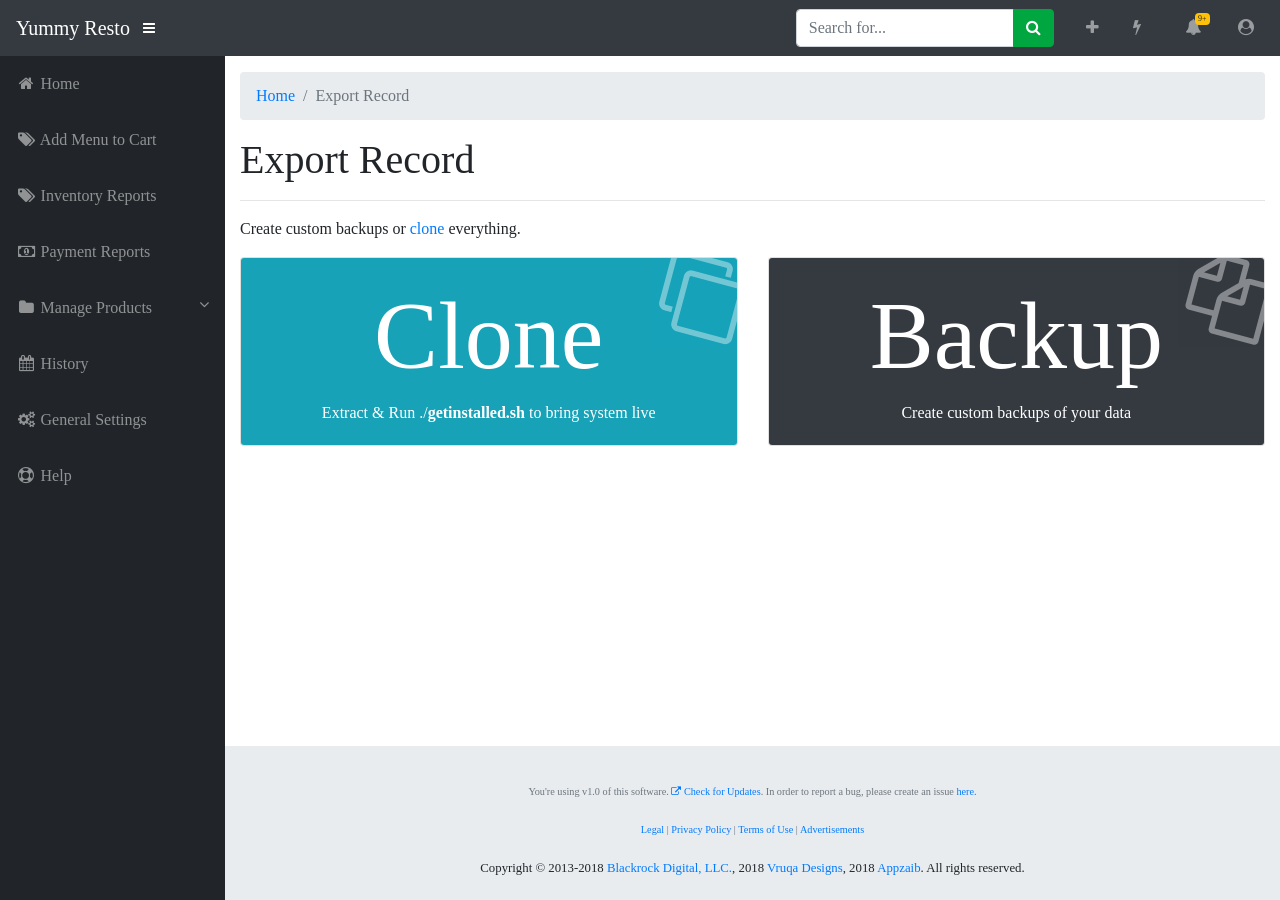
<file: export-record.html>
<!-- 
 RC-PoS (https://appzaib.com/rc-pos)
 Copyright 2013-2018 BlackRock Digital, LLC, 2018 Vruqa Designs, 2018 Appzaib
 Licensed under MIT (https://github.com/appzaib/rc-pos/blob/master/LICENSE)
-->
<!DOCTYPE html>
<html lang="en">
  <head>
    <meta charset="utf-8">
    <meta http-equiv="X-UA-Compatible" content="IE=edge">
    <meta name="viewport" content="width=device-width, initial-scale=1, shrink-to-fit=no">
    <meta name="description" content="">
    <meta name="author" content="">
    <title>RC-POS - Export Record</title>
    <link href="css/bootstrap.css" rel="stylesheet">
    <link href="css/font-awesome.css" rel="stylesheet" type="text/css">
    <link href="css/styles.css" rel="stylesheet">
  </head>
  <body id="page-top">
    <nav class="navbar navbar-expand navbar-dark bg-dark static-top">
      <a class="navbar-brand mr-1" href="index.html">Yummy Resto</a>
      <button class="btn btn-link btn-sm text-white order-1 order-sm-0" id="sidebarToggle" href="#">
        <i class="fa fa-bars"></i>
      </button>
      <!-- Navbar Search -->
      <form class="d-none d-md-inline-block form-inline ml-auto mr-0 mr-md-3 my-2 my-md-0">
        <div class="input-group">
          <input type="text" class="form-control" placeholder="Search for..." aria-label="Search" aria-describedby="basic-addon2">
          <div class="input-group-append">
            <button class="btn btn-primary" type="button">
              <i class="fa fa-search"></i>
            </button>
          </div>
        </div>
      </form>
      <!-- Navbar -->
      <ul class="navbar-nav ml-auto ml-md-0">
        <li class="nav-item dropdown no-arrow mx-1">
          <a class="nav-link dropdown-toggle" href="#" id="messagesDropdown" role="button" data-toggle="dropdown" aria-haspopup="true" aria-expanded="false">
            <i class="fa fa-plus fa-fw"></i>
          </a>
          <div class="dropdown-menu dropdown-menu-right" aria-labelledby="messagesDropdown">
            <a class="dropdown-item" href="#" data-toggle="modal" data-target="#addSaleModal"> <i class="fa fa-money"></i> New Sale</a>
            <a class="dropdown-item" href="#" data-toggle="modal" data-target="#addProductModal"> <i class="fa fa-tag"></i> New Product</a>
            <div class="dropdown-divider"></div>
            <a class="dropdown-item" href="#" data-toggle="modal" data-target="#addProductTypeModal"> <i class="fa fa-tags"></i> New Product Type</a>
            <a class="dropdown-item" href="#" data-toggle="modal" data-target="#addProductVendorModal"> <i class="fa fa-user"></i> New Product Vendor</a>
            <a class="dropdown-item" href="#" data-toggle="modal" data-target="#addProductBrandModal"> <i class="fa fa-industry"></i> New Product Brand</a>
            <div class="dropdown-divider"></div>
            <a class="dropdown-item" href="#" data-toggle="modal" data-target="#addExpenseAccountModal"> <i class="fa fa-dollar"></i> New Expense Account</a>
          </div>
        </li>
        <li class="nav-item dropdown no-arrow mx-1">
          <a class="nav-link dropdown-toggle" href="#" id="messagesDropdown" role="button" data-toggle="dropdown" aria-haspopup="true" aria-expanded="false">
            <i class="fa fa-flash fa-fw"></i>
          </a>
          <div class="dropdown-menu dropdown-menu-right" aria-labelledby="messagesDropdown">
            <a class="dropdown-item" href="products.html"> <i class="fa fa-tag"></i> All Products</a>
            <a class="dropdown-item" href="product-types.html"> <i class="fa fa-tags"></i> Product Types</a>
            <a class="dropdown-item" href="product-vendors.html"> <i class="fa fa-user"></i> Product Vendors</a>
            <a class="dropdown-item" href="product-brands.html"> <i class="fa fa-industry"></i> Product Brands</a>
            <div class="dropdown-divider"></div>
            <a class="dropdown-item" href="revenue.html"> <i class="fa fa-money"></i> Revenue</a>
            <a class="dropdown-item" href="improvements.html"> <i class="fa fa-rocket"></i> Improvements</a>
            <div class="dropdown-divider"></div>
            <a class="dropdown-item" href="accounts.html"> <i class="fa fa-dollar"></i> Accounts</a>
          </div>
        </li>
        <li class="nav-item dropdown no-arrow ml-3">
          <a class="nav-link dropdown-toggle" href="#" id="alertsDropdown" role="button" data-toggle="dropdown" aria-haspopup="true" aria-expanded="false">
            <span class="badge badge-warning">9+</span>
            <i class="fa fa-fw fa-bell"></i>
          </a>
          <div class="dropdown-menu dropdown-menu-right" aria-labelledby="alertsDropdown">
            <a class="dropdown-item text-danger no-text-decorations" href="#"> <i class="fa fa-info-circle"></i> You've few blocked products</a>
            <a class="dropdown-item text-danger no-text-decorations" href="#"> <i class="fa fa-info-circle"></i> Another new notification</a>
            <a class="dropdown-item text-danger no-text-decorations" href="#"> <i class="fa fa-info-circle"></i> Another new notification</a>
            <a class="dropdown-item text-danger no-text-decorations" href="#"> <i class="fa fa-info-circle"></i> Another new notification</a>
            <div class="dropdown-divider"></div>
            <a class="dropdown-item" href="notifications.html">See more notifications</a>
          </div>
        </li>
        <li class="nav-item dropdown no-arrow ml-3">
          <a class="nav-link dropdown-toggle" href="#" id="userDropdown" role="button" data-toggle="dropdown" aria-haspopup="true" aria-expanded="false">
            <i class="fa fa-user-circle fa-fw"></i>
          </a>
          <div class="dropdown-menu dropdown-menu-right" aria-labelledby="userDropdown">
            <div class="dropdown-header">Rao Ahmed</div>
            <a class="dropdown-item" href="profile.html"> <i class="fa fa-user"></i> Profile</a>
            <div class="dropdown-divider"></div>
            <a class="dropdown-item" href="#"> <i class="fa fa-cog"></i> Settings</a>
            <a class="dropdown-item" href="history.html"> <i class="fa fa-line-chart"></i> Activity Log</a>
            <div class="dropdown-divider"></div>
            <a class="dropdown-item" href="#" data-toggle="modal" data-target="#logoutModal"> <i class="fa fa-power-off"></i> Logout</a>
          </div>
        </li>
      </ul>
    </nav>
    <div id="wrapper">
      <!-- Sidebar -->
      <ul class="sidebar navbar-nav">
        <li class="nav-item">
          <a class="nav-link" href="index.html">
            <i class="fa fa-fw fa-home"></i>
            <span>Home</span>
          </a>
        </li>
        <li class="nav-item">
          <a class="nav-link" href="" data-toggle="modal" data-target="#addProductModal">
            <i class="fa fa-fw fa-tags"></i>
            <span>Add Menu to Cart</span></a>
        </li>
        <li class="nav-item">
          <a class="nav-link" href="inventory-reports.html">
            <i class="fa fa-fw fa-tags"></i>
            <span>Inventory Reports</span></a>
        </li>
        <li class="nav-item">
          <a class="nav-link" href="payment-reports.html">
            <i class="fa fa-fw fa-money"></i>
            <span>Payment Reports</span></a>
        </li>
        
        <li class="nav-item dropdown">
          <a class="nav-link" href="#" id="pagesDropdown" role="button" data-toggle="dropdown" aria-haspopup="true" aria-expanded="false">
            <i class="fa fa-fw fa-folder"></i>
            <span>
              Manage Products
              <i class="float-right fa fa-angle-down"></i>
            </span>
          </a>
          <div class="dropdown-menu" aria-labelledby="pagesDropdown">
            <h6 class="dropdown-header">Inventory</h6>
            <a class="dropdown-item" href="#" data-toggle="modal" data-target="#addProductModal"> <i class="fa fa-plus"></i> Add Product</a>
            <a class="dropdown-item" href="products.html"> <i class="fa fa-tags"></i> All Products</a>
            <div class="dropdown-divider"></div>
            <h6 class="dropdown-header">Product Types</h6>
            <a class="dropdown-item" href="#" data-toggle="modal" data-target="#addProductTypeModal"> <i class="fa fa-plus"></i> Add New Type</a>
            <a class="dropdown-item" href="product-types.html"> <i class="fa fa-tags"></i> Product Types</a>
            <div class="dropdown-divider"></div>
            <h6 class="dropdown-header">Dealers &amp; Brands</h6>
            <a class="dropdown-item" href="#" data-toggle="modal" data-target="#addProductVendorModal"> <i class="fa fa-user"></i> Add New Vendor</a>
            <a class="dropdown-item" href="#" data-toggle="modal" data-target="#addProductBrandModal"> <i class="fa fa-industry"></i> Add New Brand</a>
          </div>
        </li>
        <li class="nav-item">
          <a class="nav-link" href="history.html">
            <i class="fa fa-fw fa-calendar"></i>
            <span>History</span></a>
        </li>
        <li class="nav-item">
          <a class="nav-link" href="general-settings.html">
            <i class="fa fa-fw fa-cogs"></i>
            <span>General Settings</span></a>
        </li>
        <li class="nav-item">
          <a class="nav-link" href="help.html">
            <i class="fa fa-fw fa-life-ring"></i>
            <span>Help</span></a>
        </li>
      </ul>
        <div id="content-wrapper">
          <div class="container-fluid">
            <!-- Breadcrumbs-->
            <ol class="breadcrumb">
              <li class="breadcrumb-item">
                <a href="index.html">Home</a>
              </li>
              <li class="breadcrumb-item active">Export Record</li>
            </ol>
            <!-- Page Content -->
            <h1>Export Record</h1>
            <hr>
            <p>Create custom backups or <a href="#">clone</a> everything.</p>
            <div class="row">
              <div class="col-xl-6 col-sm-12 mb-3">
                <a href="#" class="no-text-decorations">
                  <div class="card o-hidden h-100">
                    <div class="card-body bg-info text-white">
                      <div class="card-body-icon">
                        <i class="fa fa-fw fa-clone text-white"></i>
                      </div>
                      <div class="card-text text-center">
                        <h1 class="display-1"><strong>Clone</strong></h1>
                        Extract & Run ./<strong>getinstalled.sh</strong> to bring system live
                      </div>
                    </div>
                  </div>
                </a>
                </div>
                <div class="col-xl-6 col-sm-12 mb-3">
                  <a href="#" class="no-text-decorations">
                    <div class="card o-hidden h-100">
                      <div class="card-body bg-dark text-white">
                        <div class="card-body-icon">
                          <i class="fa fa-fw fa-copy text-white"></i>
                        </div>
                        <div class="card-text text-center">
                          <h1 class="display-1"><strong>Backup</strong></h1>
                          Create custom backups of your data
                        </div>
                      </div>
                    </div>
                  </a>
                  </div>
            </div>
          </div>
          <br><br><br>
          <!-- Sticky Footer -->
          <footer class="sticky-footer">
            <div class="container my-auto">
              <div class="copyright text-center my-auto ">
                <br><br><br>
                <small class="text-muted">
                  You're using  v1.0 of this software. <a href="#"> <i class="fa fa-external-link"></i> Check for Updates</a>. In order to report a bug, please create an issue <a href="https://github.com/vruqa/rc-pos/issues">here.</a>
                  <br><br><br>
                  <a href="#">Legal</a> | <a href="#">Privacy Policy</a> | <a href="#">Terms of Use</a> | <a href="#">Advertisements</a>
                </small>
                <br><br><br>
                <span>Copyright &copy; 2013-2018 <a href="#">Blackrock Digital, LLC.</a>, 2018 <a href="https://vruqa.github.io">Vruqa Designs</a>, 2018 <a href="https://appzaib.github.io">Appzaib</a>. All rights reserved.</span>
                <br><br><br>
              </div>
            </div>
          </footer>
        </div>
      </div>
      <!-- Scroll to Top Button-->
      <a class="scroll-to-top rounded" href="#page-top">
        <i class="fa fa-angle-up"></i>
      </a>
      <!-- Modals -->
      <!-- Logout Modal-->
      <div class="modal fade" id="logoutModal" tabindex="-1" role="dialog" aria-labelledby="exampleModalLabel" aria-hidden="true">
        <div class="modal-dialog" role="document">
          <div class="modal-content">
            <div class="modal-header bg-danger text-white">
              <h5 class="modal-title" id="exampleModalLabel">Ready to Leave?</h5>
              <button class="close text-white" type="button" data-dismiss="modal" aria-label="Close">
                <span aria-hidden="true">×</span>
              </button>
            </div>
            <div class="modal-body">Select "Logout" below if you are ready to end your current session.</div>
            <div class="modal-footer">
              <button class="btn btn-secondary" type="button" data-dismiss="modal">Cancel</button>
              <a class="btn btn-danger" href="login.html">Logout</a>
            </div>
          </div>
        </div>
      </div>
      <!-- Add Sale Modal-->
      <div class="modal fade" id="addSaleModal" tabindex="-1" role="dialog" aria-labelledby="exampleModalLabel" aria-hidden="true">
        <div class="modal-dialog modal-lg" role="document">
          <div class="modal-content">
            <div class="modal-header bg-primary text-white">
              <h5 class="modal-title" id="exampleModalLabel">
                <i class="fa fa-money"></i>
                Add New Sale
              </h5>
              <button class="close text-white" type="button" data-dismiss="modal" aria-label="Close">
                <span aria-hidden="true">×</span>
              </button>
            </div>
            <form class="">
              <div class="modal-body">
                <div class="form-group">
                  <label>Select Product</label>
                  <select class="form-control text-primary" required>
                    <option disabled selected><sub>Please select a product</sub></option>
                    <option disabled><sub>Speakers &amp; MICs</sub></option>
                    <option>Audionic MIC AM-20</option>
                    <option>USB Sound Card</option>
                    <option>Audionic Headphones AHT-11</option>
                    <option disabled><sub>Mice &amp; Accessories</sub></option>
                    <option>Razer Mousepad</option>
                    <option>Blue Mousepad</option>
                    <option>Apple Mouse Wireless A11</option>
                    <option>DELL Mouse Wireless D232</option>
                    <option>Razer Mousepad</option>
                    <option>Razer Mousepad</option>
                    <option>Razer Mousepad</option>
                    <option>Razer Mousepad</option>
                    <option>Razer Mousepad</option>
                    <option>Razer Mousepad</option>
                    <option>Razer Mousepad</option>
                    <option disabled><sub>Mice &amp; Accessories</sub></option>
                    <option>Razer Mousepad</option>
                    <option>Razer Mousepad</option>
                    <option>Razer Mousepad</option>
                    <option>Razer Mousepad</option>
                    <option>Razer Mousepad</option>
                    <option>Razer Mousepad</option>
                    <option disabled><sub>Mice &amp; Accessories</sub></option>
                    <option>Razer Mousepad</option>
                    <option>Razer Mousepad</option>
                    <option>Razer Mousepad</option>
                  </select>
                  <small class="float-right">Product not listed here? <a href="#" data-toggle="modal" data-target="#addProductModal">Add new</a> </small>
                </div>
                <div class="form-group">
                  <label for="">Product Price</label>
                  <input type="number" class="form-control" name="" value="" placeholder="Enter product price here..." required>
                </div>
                <div class="form-group">
                  <label for="">Description <small class="text-muted">(Optional)</small></label>
                  <textarea name="name" class="form-control" rows="8" cols="80" placeholder="Add some note or description about this sale..."></textarea>
                </div>
                <small class="text-muted"><em>Please double check information before submitting.</em></small>
              </div>
              <div class="modal-footer">
                <button class="btn btn-secondary" type="button" data-dismiss="modal">Cancel</button>
                <input type="submit" class="btn btn-primary" value="Add Sale">
              </div>
            </form>
          </div>
        </div>
      </div>
      <!-- Add Product Modal-->
      <div class="modal fade" id="addProductModal" tabindex="-1" role="dialog" aria-labelledby="exampleModalLabel" aria-hidden="true">
        <div class="modal-dialog modal-lg" role="document">
          <div class="modal-content">
            <div class="modal-header bg-primary text-white">
              <h5 class="modal-title" id="exampleModalLabel">
                <i class="fa fa-tag"></i>
                Add New Product
              </h5>
              <button class="close text-white" type="button" data-dismiss="modal" aria-label="Close">
                <span aria-hidden="true">×</span>
              </button>
            </div>
            <form class="">
              <div class="modal-body">
                <div class="form-group">
                  <label>Product Type</label>
                  <select class="form-control text-primary" required>
                    <option disabled selected><sub>Please select a product type</sub></option>
                    <option>Speakers</option>
                    <option>Card Readers</option>
                    <option>Headphones & MICs</option>
                    <option>Mousepads</option>
                    <option>Mice &amp; Pointing Devices</option>
                    <option>Display Monitors</option>
                    <option>Keyboards</option>
                    <option>Cables & Chargers</option>
                    <option>Power Supplies</option>
                  </select>
                  <small class="float-right">Product type not listed here? <a href="#"data-toggle="modal" data-target="#addProductTypeModal">Add new</a> </small>
                </div>
                <div class="form-group">
                  <label>Product Brand</label>
                  <select class="form-control text-primary" required>
                    <option disabled selected><sub>Please select a product brand</sub></option>
                    <option>Audionic</option>
                    <option>DELL</option>
                    <option>HP</option>
                    <option>Samsung</option>
                    <option>AMB</option>
                    <option>Nokia</option>
                    <option>Razer</option>
                    <option>MSI</option>
                  </select>
                  <small class="float-right">Products brand not listed here? <a href="#"data-toggle="modal" data-target="#addProductBrandModal">Add new</a> </small>
                </div>
                <div class="form-group">
                  <label>Product Vendor</label>
                  <select class="form-control text-primary" required>
                    <option disabled selected><sub>Please select a product vendor</sub></option>
                    <option>Haider Abbas</option>
                    <option>Muhammad Faisal</option>
                    <option>Nouman Aslam</option>
                    <option>Anees Ahmad Khan</option>
                    <option>Waleed Ahmad</option>
                    <option>Abdul Wahid</option>
                  </select>
                  <small class="float-right">Product vendor not listed here? <a href="#"data-toggle="modal" data-target="#addProductVendorModal">Add new</a> </small>
                </div>
                <div class="form-group">
                  <label for="">Product Name</label>
                  <input type="text" class="form-control" name="" value="" placeholder="Enter product name..." required>
                  <small class="text-muted">Be more specific with product names. Make sure its unique.</small>
                </div>
                <div class="form-group">
                  <label for="">Product Price <small class="text-muted">(cost/item)</small> </label>
                  <input type="number" class="form-control" name="" value="" placeholder="Enter cost of product per item..." required>
                </div>
                <div class="form-group">
                  <label for="">Product Stock <small>(How many products are you adding in stock?)</small> </label>
                  <input type="number" class="form-control" name="" value="" placeholder="Enter number of items..." required>
                  <small class="text-muted">This will be used as product quantity in stock keeping unit.</small>
                </div>
                How are you paying for this product?
                <div class="form-check">
                  <label class="form-check-label">
                    <input class="form-check-input" type="radio" name="exampleRadios" id="exampleRadios1" value="option1" checked>
                    Store Account
                  </label>
                </div>
                <div class="form-check">
                  <label class="form-check-label">
                    <input class="form-check-input" type="radio" name="exampleRadios" id="exampleRadios2" value="option2">
                    Other. I don't want to record this epxense.
                  </label>
                </div>
                <br>
                <div class="form-group">
                  <label for="">Description <small class="text-muted">(Optional)</small></label>
                  <textarea name="name" class="form-control" cols="80" placeholder="Add some note or description about this product..."></textarea>
                </div>
                <small class="text-muted"><em>Please double check information before submitting.</em></small>
              </div>
              <div class="modal-footer">
                <button class="btn btn-secondary" type="button" data-dismiss="modal">Cancel</button>
                <input type="submit" class="btn btn-primary" value="Add Product">
              </div>
            </form>
          </div>
        </div>
      </div>
      <!-- Add Product Type-->
      <div class="modal fade" id="addProductTypeModal" tabindex="-1" role="dialog" aria-labelledby="exampleModalLabel" aria-hidden="true">
        <div class="modal-dialog modal-lg" role="document">
          <div class="modal-content">
            <div class="modal-header bg-primary text-white">
              <h5 class="modal-title" id="exampleModalLabel">
                <i class="fa fa-tags"></i>
                Add Product Type
              </h5>
              <button class="close text-white" type="button" data-dismiss="modal" aria-label="Close">
                <span aria-hidden="true">×</span>
              </button>
            </div>
            <form class="">
              <div class="modal-body">
                <div class="form-group">
                  <label for="">Product Type</label>
                  <input type="text" class="form-control" name="" value="" placeholder="Enter product type..." required>
                  <small class="text-muted">Example: Mousepads, Headphones or Keyboards etc</small>
                </div>
                <div class="form-group">
                  <label for="">Description <small class="text-muted">(Optional)</small></label>
                  <textarea name="name" class="form-control" rows="8" cols="80" placeholder="Add some note or description about this product type..."></textarea>
                </div>
                <small class="text-muted"><em>Please double check information before submitting.</em></small>
              </div>
              <div class="modal-footer">
                <button class="btn btn-secondary" type="button" data-dismiss="modal">Cancel</button>
                <input type="submit" class="btn btn-primary" value="Add Product Type">
              </div>
            </form>
          </div>
        </div>
      </div>
      <!-- Add Product Brand-->
      <div class="modal fade" id="addProductBrandModal" tabindex="-1" role="dialog" aria-labelledby="exampleModalLabel" aria-hidden="true">
        <div class="modal-dialog modal-lg" role="document">
          <div class="modal-content">
            <div class="modal-header bg-primary text-white">
              <h5 class="modal-title" id="exampleModalLabel">
                <i class="fa fa-industry"></i>
                Add Product Brand
              </h5>
              <button class="close text-white" type="button" data-dismiss="modal" aria-label="Close">
                <span aria-hidden="true">×</span>
              </button>
            </div>
            <form class="">
              <div class="modal-body">
                <div class="form-group">
                  <label for="">Product Brand</label>
                  <input type="text" class="form-control" name="" value="" placeholder="Enter brand name here..." required>
                  <small class="text-muted">Example: Nokia, AMB or MSI etc</small>
                </div>
                <div class="form-group">
                  <label for="">Description <small class="text-muted">(Optional)</small></label>
                  <textarea name="name" class="form-control" rows="8" cols="80" placeholder="Add some note or description about this vendor..."></textarea>
                </div>
                <small class="text-muted"><em>Please double check information before submitting.</em></small>
              </div>
              <div class="modal-footer">
                <button class="btn btn-secondary" type="button" data-dismiss="modal">Cancel</button>
                <input type="submit" class="btn btn-primary" value="Add Brand">
              </div>
            </form>
          </div>
        </div>
      </div>
      <!-- Add Product Vendor -->
      <div class="modal fade" id="addProductVendorModal" tabindex="-1" role="dialog" aria-labelledby="exampleModalLabel" aria-hidden="true">
        <div class="modal-dialog modal-lg" role="document">
          <div class="modal-content">
            <div class="modal-header bg-primary text-white">
              <h5 class="modal-title" id="exampleModalLabel">
                <i class="fa fa-user"></i>
                Add Products Vendor
              </h5>
              <button class="close text-white" type="button" data-dismiss="modal" aria-label="Close">
                <span aria-hidden="true">×</span>
              </button>
            </div>
            <form class="">
              <div class="modal-body">
                <div class="form-group">
                  <label for="">Vendor Name</label>
                  <input type="text" class="form-control" name="" value="" placeholder="Enter vendor's name here..." required>
                  <small class="text-muted">Example: Anees Ahmad, Faisal Hayat or Shahzaib Khan etc</small>
                </div>
                <div class="form-group">
                  <label for="">Phone Number</label>
                  <input type="text" class="form-control" name="" value="" placeholder="Enter vendor's phone number here...">
                  <small class="text-muted">Example: 555-665-123</small>
                </div>
                <div class="form-group">
                  <label for="">Email Address</label>
                  <input type="email" class="form-control" name="" value="" placeholder="Enter vendor's email here...">
                  <small class="text-muted">Example: ahmadanees02@gmail.com</small>
                </div>
                <div class="form-group">
                  <label for="">Description <small class="text-muted">(Optional)</small></label>
                  <textarea name="name" class="form-control" rows="8" cols="80" placeholder="Add some note or description about this vendor..."></textarea>
                </div>
                <small class="text-muted"><em>Please double check information before submitting.</em></small>
              </div>
              <div class="modal-footer">
                <button class="btn btn-secondary" type="button" data-dismiss="modal">Cancel</button>
                <input type="submit" class="btn btn-primary" value="Add Vendor">
              </div>
            </form>
          </div>
        </div>
      </div>
      <!-- Add Expense Account Modal -->
      <div class="modal fade" id="addExpenseAccountModal" tabindex="-1" role="dialog" aria-labelledby="exampleModalLabel" aria-hidden="true">
        <div class="modal-dialog modal-lg" role="document">
          <div class="modal-content">
            <div class="modal-header bg-primary text-white">
              <h5 class="modal-title" id="exampleModalLabel">
                <i class="fa fa-dollar"></i>
                Add Expense Account
              </h5>
              <button class="close text-white" type="button" data-dismiss="modal" aria-label="Close">
                <span aria-hidden="true">×</span>
              </button>
            </div>
            <form class="">
              <div class="modal-body">
                <div class="form-group">
                  <label for="">Account Title</label>
                  <input type="text" class="form-control" name="" value="" placeholder="Enter account title here..." required>
                  <small class="text-muted">Example: Akhtar Hotel, Mian Tea Stall or My Personal Account etc</small>
                </div>
                <div class="form-group">
                  <label for="">How much are you depositing?</label>
                  <input type="email" class="form-control" name="" value="" placeholder="Enter the amount you are despositing...">
                </div>
                <div class="form-group">
                  <label for="">Description <small class="text-muted">(Optional)</small></label>
                  <textarea name="name" class="form-control" cols="80" placeholder="Add some note or description about this vendor..."></textarea>
                </div>
                <small class="text-muted"><em>Please double check information before submitting.</em></small>
              </div>
              <div class="modal-footer">
                <button class="btn btn-secondary" type="button" data-dismiss="modal">Cancel</button>
                <input type="submit" class="btn btn-primary" value="Add Account">
              </div>
            </form>
          </div>
        </div>
      </div>
      <script src="js/jquery.min.js"></script>
      <script src="js/bootstrap.bundle.min.js"></script>
      <script src="js/jquery.easing.min.js"></script>
      <script src="js/rc-pos.min.js"></script>
    </body>
  </html>
</file>
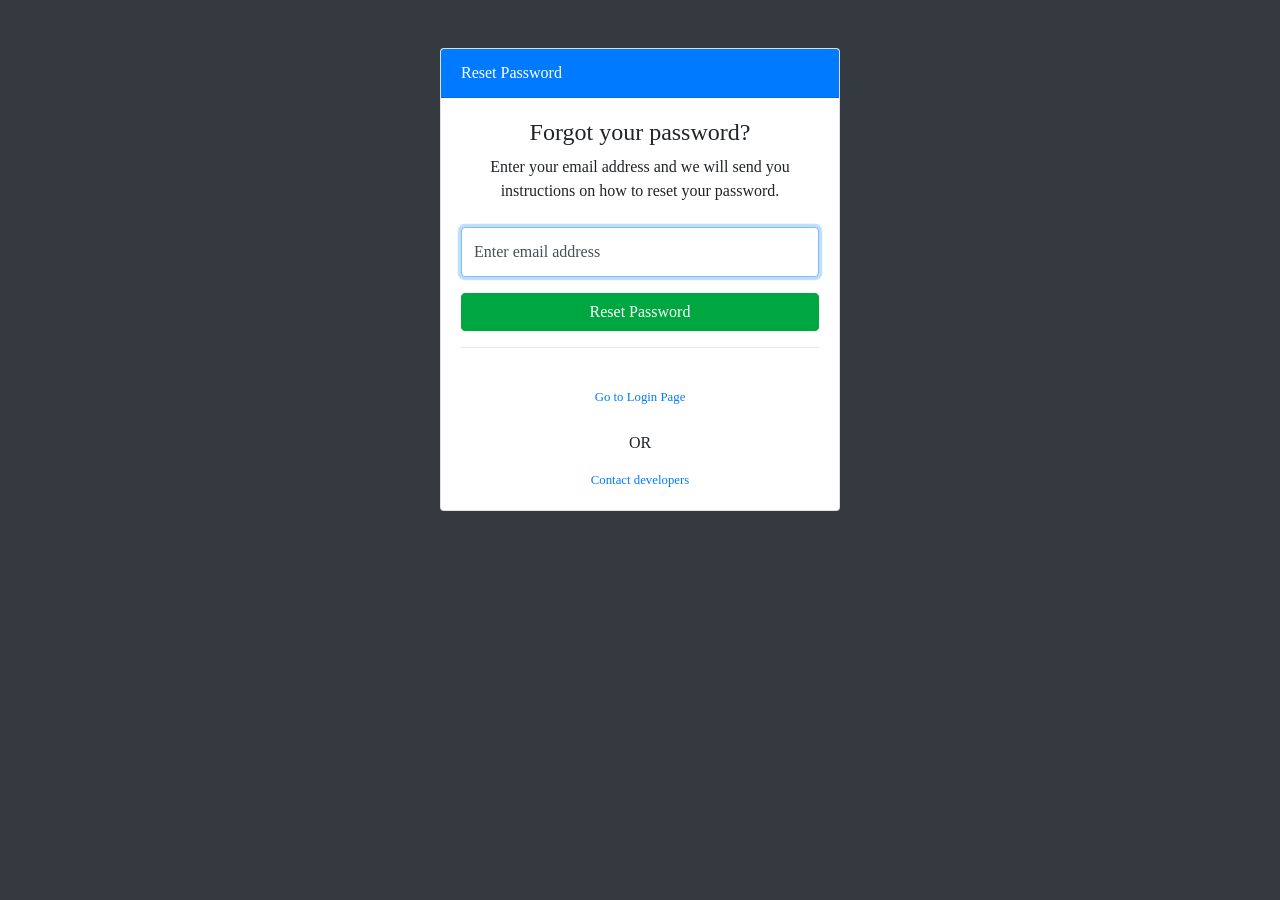
<file: forgot-password.html>
<!-- 
 RC-PoS (https://appzaib.com/rc-pos)
 Copyright 2013-2018 BlackRock Digital, LLC, 2018 Vruqa Designs, 2018 Appzaib
 Licensed under MIT (https://github.com/appzaib/rc-pos/blob/master/LICENSE)
-->
<!DOCTYPE html>
<html lang="en">
  <head>
    <meta charset="utf-8">
    <meta http-equiv="X-UA-Compatible" content="IE=edge">
    <meta name="viewport" content="width=device-width, initial-scale=1, shrink-to-fit=no">
    <meta name="description" content="">
    <meta name="author" content="">
    <title>RC-POS - Request a New Password</title>
    <link href="css/bootstrap.css" rel="stylesheet">
    <link href="css/font-awesome.css" rel="stylesheet" type="text/css">
    <link href="css/styles.css" rel="stylesheet">
  </head>
  <body class="bg-dark">
      <div class="container">
        <div class="card card-login mx-auto mt-5">
          <div class="card-header bg-primary text-white">Reset Password</div>
          <div class="card-body">
            <div class="text-center mb-4">
              <h4>Forgot your password?</h4>
              <p>Enter your email address and we will send you instructions on how to reset your password.</p>
            </div>
            <form>
              <div class="form-group">
                <div class="form-label-group">
                  <input type="email" id="inputEmail" class="form-control" placeholder="Enter email address" required="required" autofocus="autofocus">
                  <label for="inputEmail">Enter email address</label>
                </div>
              </div>
              <a class="btn btn-primary btn-block" href="login.html">Reset Password</a>
            </form>
            <hr>
            <div class="text-center">
              <br>
              <a class="d-block small" href="login.html">Go to Login Page</a>
              <br>
              OR
              <a class="d-block small mt-3" href="https://github.com/vruqa/rc-pos">Contact developers</a>
            </div>
          </div>
        </div>
      </div>
    <script src="js/jquery.min.js"></script>
    <script src="js/bootstrap.bundle.min.js"></script>
    <script src="js/jquery.easing.min.js"></script>
  </body>
</html>
</file>
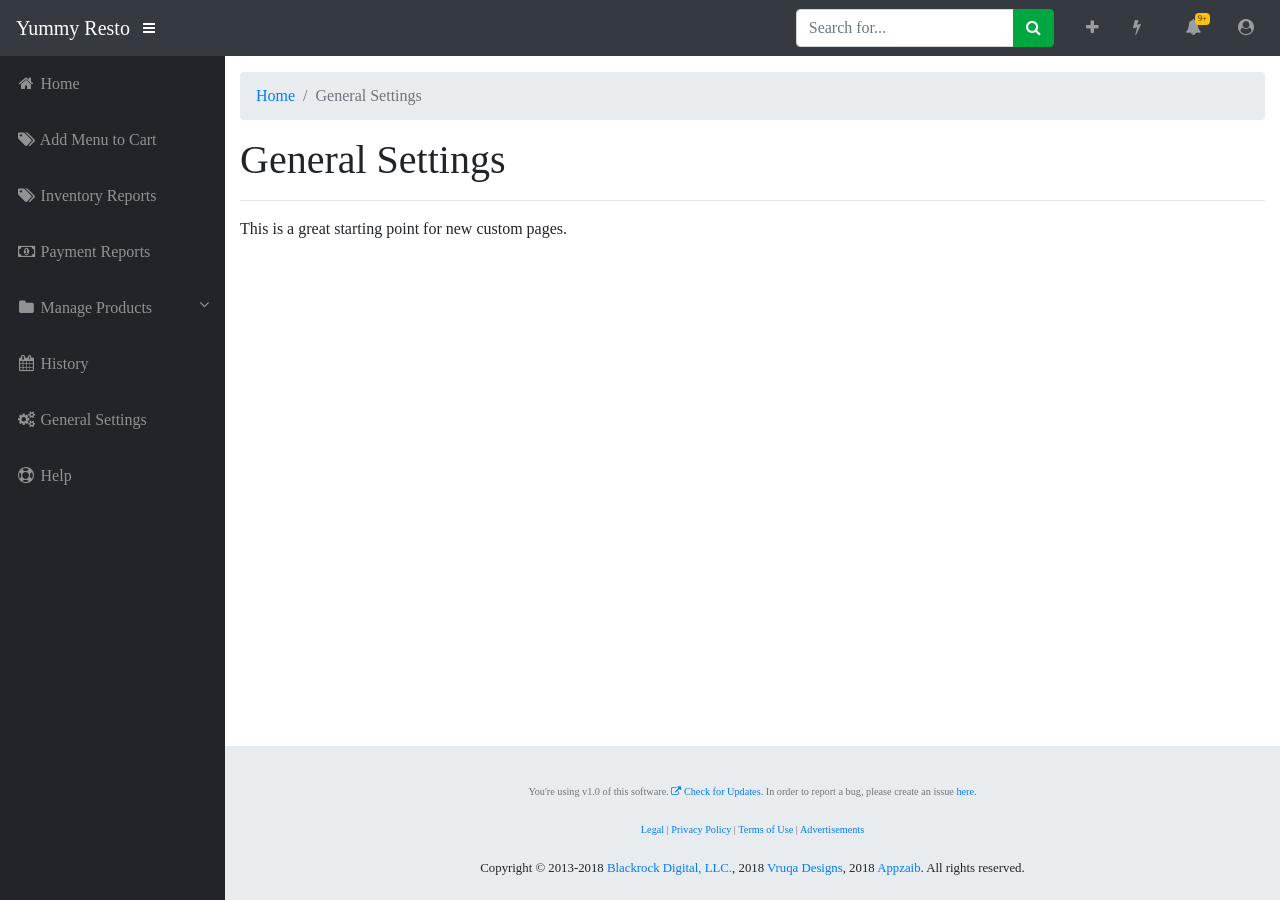
<file: general-settings.html>
<!-- 
 RC-PoS (https://appzaib.com/rc-pos)
 Copyright 2013-2018 BlackRock Digital, LLC, 2018 Vruqa Designs, 2018 Appzaib
 Licensed under MIT (https://github.com/appzaib/rc-pos/blob/master/LICENSE)
-->
<!DOCTYPE html>
<html lang="en">
  <head>
    <meta charset="utf-8">
    <meta http-equiv="X-UA-Compatible" content="IE=edge">
    <meta name="viewport" content="width=device-width, initial-scale=1, shrink-to-fit=no">
    <meta name="description" content="">
    <meta name="author" content="">
    <title>RC-POS - General Settings</title>
    <link href="css/bootstrap.css" rel="stylesheet">
    <link href="css/font-awesome.css" rel="stylesheet" type="text/css">
    <link href="css/styles.css" rel="stylesheet">
  </head>
  <body id="page-top">
    <nav class="navbar navbar-expand navbar-dark bg-dark static-top">
      <a class="navbar-brand mr-1" href="index.html">Yummy Resto</a>
      <button class="btn btn-link btn-sm text-white order-1 order-sm-0" id="sidebarToggle" href="#">
        <i class="fa fa-bars"></i>
      </button>
      <!-- Navbar Search -->
      <form class="d-none d-md-inline-block form-inline ml-auto mr-0 mr-md-3 my-2 my-md-0">
        <div class="input-group">
          <input type="text" class="form-control" placeholder="Search for..." aria-label="Search" aria-describedby="basic-addon2">
          <div class="input-group-append">
            <button class="btn btn-primary" type="button">
              <i class="fa fa-search"></i>
            </button>
          </div>
        </div>
      </form>
      <!-- Navbar -->
      <ul class="navbar-nav ml-auto ml-md-0">
        <li class="nav-item dropdown no-arrow mx-1">
          <a class="nav-link dropdown-toggle" href="#" id="messagesDropdown" role="button" data-toggle="dropdown" aria-haspopup="true" aria-expanded="false">
            <i class="fa fa-plus fa-fw"></i>
          </a>
          <div class="dropdown-menu dropdown-menu-right" aria-labelledby="messagesDropdown">
            <a class="dropdown-item" href="#" data-toggle="modal" data-target="#addSaleModal"> <i class="fa fa-money"></i> New Sale</a>
            <a class="dropdown-item" href="#" data-toggle="modal" data-target="#addProductModal"> <i class="fa fa-tag"></i> New Product</a>
            <div class="dropdown-divider"></div>
            <a class="dropdown-item" href="#" data-toggle="modal" data-target="#addProductTypeModal"> <i class="fa fa-tags"></i> New Product Type</a>
            <a class="dropdown-item" href="#" data-toggle="modal" data-target="#addProductVendorModal"> <i class="fa fa-user"></i> New Product Vendor</a>
            <a class="dropdown-item" href="#" data-toggle="modal" data-target="#addProductVendorModal"> <i class="fa fa-industry"></i> New Product Vendor</a>
            <div class="dropdown-divider"></div>
            <a class="dropdown-item" href="#" data-toggle="modal" data-target="#addExpenseAccountModal"> <i class="fa fa-dollar"></i> New Expense Account</a>
          </div>
        </li>
        <li class="nav-item dropdown no-arrow mx-1">
          <a class="nav-link dropdown-toggle" href="#" id="messagesDropdown" role="button" data-toggle="dropdown" aria-haspopup="true" aria-expanded="false">
            <i class="fa fa-flash fa-fw"></i>
          </a>
          <div class="dropdown-menu dropdown-menu-right" aria-labelledby="messagesDropdown">
            <a class="dropdown-item" href="products.html"> <i class="fa fa-tag"></i> All Products</a>
            <a class="dropdown-item" href="product-types.html"> <i class="fa fa-tags"></i> Product Types</a>
            <a class="dropdown-item" href="product-vendors.html"> <i class="fa fa-user"></i> Product Vendors</a>
            <a class="dropdown-item" href="product-brands.html"> <i class="fa fa-industry"></i> Product Brands</a>
            <div class="dropdown-divider"></div>
            <a class="dropdown-item" href="revenue.html"> <i class="fa fa-money"></i> Revenue</a>
            <a class="dropdown-item" href="improvements.html"> <i class="fa fa-rocket"></i> Improvements</a>
            <div class="dropdown-divider"></div>
            <a class="dropdown-item" href="accounts.html"> <i class="fa fa-dollar"></i> Accounts</a>
          </div>
        </li>
        <li class="nav-item dropdown no-arrow ml-3">
          <a class="nav-link dropdown-toggle" href="#" id="alertsDropdown" role="button" data-toggle="dropdown" aria-haspopup="true" aria-expanded="false">
            <span class="badge badge-warning">9+</span>
            <i class="fa fa-fw fa-bell"></i>
          </a>
          <div class="dropdown-menu dropdown-menu-right" aria-labelledby="alertsDropdown">
            <a class="dropdown-item text-danger no-text-decorations" href="#"> <i class="fa fa-info-circle"></i> You've few blocked products</a>
            <a class="dropdown-item text-danger no-text-decorations" href="#"> <i class="fa fa-info-circle"></i> Another new notification</a>
            <a class="dropdown-item text-danger no-text-decorations" href="#"> <i class="fa fa-info-circle"></i> Another new notification</a>
            <a class="dropdown-item text-danger no-text-decorations" href="#"> <i class="fa fa-info-circle"></i> Another new notification</a>
            <div class="dropdown-divider"></div>
            <a class="dropdown-item" href="notifications.html">See more notifications</a>
          </div>
        </li>
        <li class="nav-item dropdown no-arrow ml-3">
          <a class="nav-link dropdown-toggle" href="#" id="userDropdown" role="button" data-toggle="dropdown" aria-haspopup="true" aria-expanded="false">
            <i class="fa fa-user-circle fa-fw"></i>
          </a>
          <div class="dropdown-menu dropdown-menu-right" aria-labelledby="userDropdown">
            <div class="dropdown-header">Rao Ahmed</div>
            <a class="dropdown-item" href="profile.html"> <i class="fa fa-user"></i> Profile</a>
            <div class="dropdown-divider"></div>
            <a class="dropdown-item" href="#"> <i class="fa fa-cog"></i> Settings</a>
            <a class="dropdown-item" href="history.html"> <i class="fa fa-line-chart"></i> Activity Log</a>
            <div class="dropdown-divider"></div>
            <a class="dropdown-item" href="#" data-toggle="modal" data-target="#logoutModal"> <i class="fa fa-power-off"></i> Logout</a>
          </div>
        </li>
      </ul>
    </nav>
    <div id="wrapper">
      <!-- Sidebar -->
      <ul class="sidebar navbar-nav">
        <li class="nav-item">
          <a class="nav-link" href="index.html">
            <i class="fa fa-fw fa-home"></i>
            <span>Home</span>
          </a>
        </li>
        <li class="nav-item">
          <a class="nav-link" href="" data-toggle="modal" data-target="#addProductModal">
            <i class="fa fa-fw fa-tags"></i>
            <span>Add Menu to Cart</span></a>
        </li>
        <li class="nav-item">
          <a class="nav-link" href="inventory-reports.html">
            <i class="fa fa-fw fa-tags"></i>
            <span>Inventory Reports</span></a>
        </li>
        <li class="nav-item">
          <a class="nav-link" href="payment-reports.html">
            <i class="fa fa-fw fa-money"></i>
            <span>Payment Reports</span></a>
        </li>
        
        <li class="nav-item dropdown">
          <a class="nav-link" href="#" id="pagesDropdown" role="button" data-toggle="dropdown" aria-haspopup="true" aria-expanded="false">
            <i class="fa fa-fw fa-folder"></i>
            <span>
              Manage Products
              <i class="float-right fa fa-angle-down"></i>
            </span>
          </a>
          <div class="dropdown-menu" aria-labelledby="pagesDropdown">
            <h6 class="dropdown-header">Inventory</h6>
            <a class="dropdown-item" href="#" data-toggle="modal" data-target="#addProductModal"> <i class="fa fa-plus"></i> Add Product</a>
            <a class="dropdown-item" href="products.html"> <i class="fa fa-tags"></i> All Products</a>
            <div class="dropdown-divider"></div>
            <h6 class="dropdown-header">Product Types</h6>
            <a class="dropdown-item" href="#" data-toggle="modal" data-target="#addProductTypeModal"> <i class="fa fa-plus"></i> Add New Type</a>
            <a class="dropdown-item" href="product-types.html"> <i class="fa fa-tags"></i> Product Types</a>
            <div class="dropdown-divider"></div>
            <h6 class="dropdown-header">Dealers &amp; Brands</h6>
            <a class="dropdown-item" href="#" data-toggle="modal" data-target="#addProductVendorModal"> <i class="fa fa-user"></i> Add New Vendor</a>
            <a class="dropdown-item" href="#" data-toggle="modal" data-target="#addProductBrandModal"> <i class="fa fa-industry"></i> Add New Brand</a>
          </div>
        </li>
        <li class="nav-item">
          <a class="nav-link" href="history.html">
            <i class="fa fa-fw fa-calendar"></i>
            <span>History</span></a>
        </li>
        <li class="nav-item">
          <a class="nav-link" href="general-settings.html">
            <i class="fa fa-fw fa-cogs"></i>
            <span>General Settings</span></a>
        </li>
        <li class="nav-item">
          <a class="nav-link" href="help.html">
            <i class="fa fa-fw fa-life-ring"></i>
            <span>Help</span></a>
        </li>
      </ul>
        <div id="content-wrapper">
          <div class="container-fluid">
            <!-- Breadcrumbs-->
            <ol class="breadcrumb">
              <li class="breadcrumb-item">
                <a href="index.html">Home</a>
              </li>
              <li class="breadcrumb-item active">General Settings</li>
            </ol>
            <!-- Page Content -->
            <h1>General Settings</h1>
            <hr>
            <p>This is a great starting point for new custom pages.</p>
          </div>
          <br><br><br>
          <!-- Sticky Footer -->
          <footer class="sticky-footer">
            <div class="container my-auto">
              <div class="copyright text-center my-auto ">
                <br><br><br>
                <small class="text-muted">
                  You're using  v1.0 of this software. <a href="#"> <i class="fa fa-external-link"></i> Check for Updates</a>. In order to report a bug, please create an issue <a href="https://github.com/vruqa/rc-pos/issues">here.</a>
                  <br><br><br>
                  <a href="#">Legal</a> | <a href="#">Privacy Policy</a> | <a href="#">Terms of Use</a> | <a href="#">Advertisements</a>
                </small>
                <br><br><br>
                <span>Copyright &copy; 2013-2018 <a href="#">Blackrock Digital, LLC.</a>, 2018 <a href="https://vruqa.github.io">Vruqa Designs</a>, 2018 <a href="https://appzaib.github.io">Appzaib</a>. All rights reserved.</span>
                <br><br><br>
              </div>
            </div>
          </footer>
        </div>
      </div>
      <!-- Scroll to Top Button-->
      <a class="scroll-to-top rounded" href="#page-top">
        <i class="fa fa-angle-up"></i>
      </a>
      <!-- Modals -->
      <!-- Logout Modal-->
      <div class="modal fade" id="logoutModal" tabindex="-1" role="dialog" aria-labelledby="exampleModalLabel" aria-hidden="true">
        <div class="modal-dialog" role="document">
          <div class="modal-content">
            <div class="modal-header bg-danger text-white">
              <h5 class="modal-title" id="exampleModalLabel">Ready to Leave?</h5>
              <button class="close text-white" type="button" data-dismiss="modal" aria-label="Close">
                <span aria-hidden="true">×</span>
              </button>
            </div>
            <div class="modal-body">Select "Logout" below if you are ready to end your current session.</div>
            <div class="modal-footer">
              <button class="btn btn-secondary" type="button" data-dismiss="modal">Cancel</button>
              <a class="btn btn-danger" href="login.html">Logout</a>
            </div>
          </div>
        </div>
      </div>
      <!-- Add Sale Modal-->
      <div class="modal fade" id="addSaleModal" tabindex="-1" role="dialog" aria-labelledby="exampleModalLabel" aria-hidden="true">
        <div class="modal-dialog modal-lg" role="document">
          <div class="modal-content">
            <div class="modal-header bg-primary text-white">
              <h5 class="modal-title" id="exampleModalLabel">
                <i class="fa fa-money"></i>
                Add New Sale
              </h5>
              <button class="close text-white" type="button" data-dismiss="modal" aria-label="Close">
                <span aria-hidden="true">×</span>
              </button>
            </div>
            <form class="">
              <div class="modal-body">
                <div class="form-group">
                  <label>Select Product</label>
                  <select class="form-control text-primary" required>
                    <option disabled selected><sub>Please select a product</sub></option>
                    <option disabled><sub>Speakers &amp; MICs</sub></option>
                    <option>Audionic MIC AM-20</option>
                    <option>USB Sound Card</option>
                    <option>Audionic Headphones AHT-11</option>
                    <option disabled><sub>Mice &amp; Accessories</sub></option>
                    <option>Razer Mousepad</option>
                    <option>Blue Mousepad</option>
                    <option>Apple Mouse Wireless A11</option>
                    <option>DELL Mouse Wireless D232</option>
                    <option>Razer Mousepad</option>
                    <option>Razer Mousepad</option>
                    <option>Razer Mousepad</option>
                    <option>Razer Mousepad</option>
                    <option>Razer Mousepad</option>
                    <option>Razer Mousepad</option>
                    <option>Razer Mousepad</option>
                    <option disabled><sub>Mice &amp; Accessories</sub></option>
                    <option>Razer Mousepad</option>
                    <option>Razer Mousepad</option>
                    <option>Razer Mousepad</option>
                    <option>Razer Mousepad</option>
                    <option>Razer Mousepad</option>
                    <option>Razer Mousepad</option>
                    <option disabled><sub>Mice &amp; Accessories</sub></option>
                    <option>Razer Mousepad</option>
                    <option>Razer Mousepad</option>
                    <option>Razer Mousepad</option>
                  </select>
                  <small class="float-right">Product not listed here? <a href="#" data-toggle="modal" data-target="#addProductModal">Add new</a> </small>
                </div>
                <div class="form-group">
                  <label for="">Product Price</label>
                  <input type="number" class="form-control" name="" value="" placeholder="Enter product price here..." required>
                </div>
                <div class="form-group">
                  <label for="">Description <small class="text-muted">(Optional)</small></label>
                  <textarea name="name" class="form-control" rows="8" cols="80" placeholder="Add some note or description about this sale..."></textarea>
                </div>
                <small class="text-muted"><em>Please double check information before submitting.</em></small>
              </div>
              <div class="modal-footer">
                <button class="btn btn-secondary" type="button" data-dismiss="modal">Cancel</button>
                <input type="submit" class="btn btn-primary" value="Add Sale">
              </div>
            </form>
          </div>
        </div>
      </div>
      <!-- Add Product Modal-->
      <div class="modal fade" id="addProductModal" tabindex="-1" role="dialog" aria-labelledby="exampleModalLabel" aria-hidden="true">
        <div class="modal-dialog modal-lg" role="document">
          <div class="modal-content">
            <div class="modal-header bg-primary text-white">
              <h5 class="modal-title" id="exampleModalLabel">
                <i class="fa fa-tag"></i>
                Add New Product
              </h5>
              <button class="close text-white" type="button" data-dismiss="modal" aria-label="Close">
                <span aria-hidden="true">×</span>
              </button>
            </div>
            <form class="">
              <div class="modal-body">
                <div class="form-group">
                  <label>Product Type</label>
                  <select class="form-control text-primary" required>
                    <option disabled selected><sub>Please select a product type</sub></option>
                    <option>Speakers</option>
                    <option>Card Readers</option>
                    <option>Headphones & MICs</option>
                    <option>Mousepads</option>
                    <option>Mice &amp; Pointing Devices</option>
                    <option>Display Monitors</option>
                    <option>Keyboards</option>
                    <option>Cables & Chargers</option>
                    <option>Power Supplies</option>
                  </select>
                  <small class="float-right">Product type not listed here? <a href="#"data-toggle="modal" data-target="#addProductTypeModal">Add new</a> </small>
                </div>
                <div class="form-group">
                  <label>Product Brand</label>
                  <select class="form-control text-primary" required>
                    <option disabled selected><sub>Please select a product brand</sub></option>
                    <option>Audionic</option>
                    <option>DELL</option>
                    <option>HP</option>
                    <option>Samsung</option>
                    <option>AMB</option>
                    <option>Nokia</option>
                    <option>Razer</option>
                    <option>MSI</option>
                  </select>
                  <small class="float-right">Products brand not listed here? <a href="#"data-toggle="modal" data-target="#addProductBrandModal">Add new</a> </small>
                </div>
                <div class="form-group">
                  <label>Product Vendor</label>
                  <select class="form-control text-primary" required>
                    <option disabled selected><sub>Please select a product vendor</sub></option>
                    <option>Haider Abbas</option>
                    <option>Muhammad Faisal</option>
                    <option>Nouman Aslam</option>
                    <option>Anees Ahmad Khan</option>
                    <option>Waleed Ahmad</option>
                    <option>Abdul Wahid</option>
                  </select>
                  <small class="float-right">Product vendor not listed here? <a href="#"data-toggle="modal" data-target="#addProductVendorModal">Add new</a> </small>
                </div>
                <div class="form-group">
                  <label for="">Product Name</label>
                  <input type="text" class="form-control" name="" value="" placeholder="Enter product name..." required>
                  <small class="text-muted">Be more specific with product names. Make sure its unique.</small>
                </div>
                <div class="form-group">
                  <label for="">Product Price <small class="text-muted">(cost/item)</small> </label>
                  <input type="number" class="form-control" name="" value="" placeholder="Enter cost of product per item..." required>
                </div>
                <div class="form-group">
                  <label for="">Product Stock <small>(How many products are you adding in stock?)</small> </label>
                  <input type="number" class="form-control" name="" value="" placeholder="Enter number of items..." required>
                  <small class="text-muted">This will be used as product quantity in stock keeping unit.</small>
                </div>
                How are you paying for this product?
                <div class="form-check">
                  <label class="form-check-label">
                    <input class="form-check-input" type="radio" name="exampleRadios" id="exampleRadios1" value="option1" checked>
                    Store Account
                  </label>
                </div>
                <div class="form-check">
                  <label class="form-check-label">
                    <input class="form-check-input" type="radio" name="exampleRadios" id="exampleRadios2" value="option2">
                    Other. I don't want to record this epxense.
                  </label>
                </div>
                <br>
                <div class="form-group">
                  <label for="">Description <small class="text-muted">(Optional)</small></label>
                  <textarea name="name" class="form-control" cols="80" placeholder="Add some note or description about this product..."></textarea>
                </div>
                <small class="text-muted"><em>Please double check information before submitting.</em></small>
              </div>
              <div class="modal-footer">
                <button class="btn btn-secondary" type="button" data-dismiss="modal">Cancel</button>
                <input type="submit" class="btn btn-primary" value="Add Product">
              </div>
            </form>
          </div>
        </div>
      </div>
      <!-- Add Product Type-->
      <div class="modal fade" id="addProductTypeModal" tabindex="-1" role="dialog" aria-labelledby="exampleModalLabel" aria-hidden="true">
        <div class="modal-dialog modal-lg" role="document">
          <div class="modal-content">
            <div class="modal-header bg-primary text-white">
              <h5 class="modal-title" id="exampleModalLabel">
                <i class="fa fa-tags"></i>
                Add Product Type
              </h5>
              <button class="close text-white" type="button" data-dismiss="modal" aria-label="Close">
                <span aria-hidden="true">×</span>
              </button>
            </div>
            <form class="">
              <div class="modal-body">
                <div class="form-group">
                  <label for="">Product Type</label>
                  <input type="text" class="form-control" name="" value="" placeholder="Enter product type..." required>
                  <small class="text-muted">Example: Mousepads, Headphones or Keyboards etc</small>
                </div>
                <div class="form-group">
                  <label for="">Description <small class="text-muted">(Optional)</small></label>
                  <textarea name="name" class="form-control" rows="8" cols="80" placeholder="Add some note or description about this product type..."></textarea>
                </div>
                <small class="text-muted"><em>Please double check information before submitting.</em></small>
              </div>
              <div class="modal-footer">
                <button class="btn btn-secondary" type="button" data-dismiss="modal">Cancel</button>
                <input type="submit" class="btn btn-primary" value="Add Product Type">
              </div>
            </form>
          </div>
        </div>
      </div>
      <!-- Add Product Brand-->
      <div class="modal fade" id="addProductBrandModal" tabindex="-1" role="dialog" aria-labelledby="exampleModalLabel" aria-hidden="true">
        <div class="modal-dialog modal-lg" role="document">
          <div class="modal-content">
            <div class="modal-header bg-primary text-white">
              <h5 class="modal-title" id="exampleModalLabel">
                <i class="fa fa-industry"></i>
                Add Product Brand
              </h5>
              <button class="close text-white" type="button" data-dismiss="modal" aria-label="Close">
                <span aria-hidden="true">×</span>
              </button>
            </div>
            <form class="">
              <div class="modal-body">
                <div class="form-group">
                  <label for="">Product Brand</label>
                  <input type="text" class="form-control" name="" value="" placeholder="Enter brand name here..." required>
                  <small class="text-muted">Example: Nokia, AMB or MSI etc</small>
                </div>
                <div class="form-group">
                  <label for="">Description <small class="text-muted">(Optional)</small></label>
                  <textarea name="name" class="form-control" rows="8" cols="80" placeholder="Add some note or description about this vendor..."></textarea>
                </div>
                <small class="text-muted"><em>Please double check information before submitting.</em></small>
              </div>
              <div class="modal-footer">
                <button class="btn btn-secondary" type="button" data-dismiss="modal">Cancel</button>
                <input type="submit" class="btn btn-primary" value="Add Brand">
              </div>
            </form>
          </div>
        </div>
      </div>
      <!-- Add Product Vendor -->
      <div class="modal fade" id="addProductVendorModal" tabindex="-1" role="dialog" aria-labelledby="exampleModalLabel" aria-hidden="true">
        <div class="modal-dialog modal-lg" role="document">
          <div class="modal-content">
            <div class="modal-header bg-primary text-white">
              <h5 class="modal-title" id="exampleModalLabel">
                <i class="fa fa-user"></i>
                Add Products Vendor
              </h5>
              <button class="close text-white" type="button" data-dismiss="modal" aria-label="Close">
                <span aria-hidden="true">×</span>
              </button>
            </div>
            <form class="">
              <div class="modal-body">
                <div class="form-group">
                  <label for="">Vendor Name</label>
                  <input type="text" class="form-control" name="" value="" placeholder="Enter vendor's name here..." required>
                  <small class="text-muted">Example: Anees Ahmad, Faisal Hayat or Shahzaib Khan etc</small>
                </div>
                <div class="form-group">
                  <label for="">Phone Number</label>
                  <input type="text" class="form-control" name="" value="" placeholder="Enter vendor's phone number here...">
                  <small class="text-muted">Example: 555-665-123</small>
                </div>
                <div class="form-group">
                  <label for="">Email Address</label>
                  <input type="email" class="form-control" name="" value="" placeholder="Enter vendor's email here...">
                  <small class="text-muted">Example: ahmadanees02@gmail.com</small>
                </div>
                <div class="form-group">
                  <label for="">Description <small class="text-muted">(Optional)</small></label>
                  <textarea name="name" class="form-control" rows="8" cols="80" placeholder="Add some note or description about this vendor..."></textarea>
                </div>
                <small class="text-muted"><em>Please double check information before submitting.</em></small>
              </div>
              <div class="modal-footer">
                <button class="btn btn-secondary" type="button" data-dismiss="modal">Cancel</button>
                <input type="submit" class="btn btn-primary" value="Add Vendor">
              </div>
            </form>
          </div>
        </div>
      </div>
      <!-- Add Expense Account Modal -->
      <div class="modal fade" id="addExpenseAccountModal" tabindex="-1" role="dialog" aria-labelledby="exampleModalLabel" aria-hidden="true">
        <div class="modal-dialog modal-lg" role="document">
          <div class="modal-content">
            <div class="modal-header bg-primary text-white">
              <h5 class="modal-title" id="exampleModalLabel">
                <i class="fa fa-dollar"></i>
                Add Expense Account
              </h5>
              <button class="close text-white" type="button" data-dismiss="modal" aria-label="Close">
                <span aria-hidden="true">×</span>
              </button>
            </div>
            <form class="">
              <div class="modal-body">
                <div class="form-group">
                  <label for="">Account Title</label>
                  <input type="text" class="form-control" name="" value="" placeholder="Enter account title here..." required>
                  <small class="text-muted">Example: Akhtar Hotel, Mian Tea Stall or My Personal Account etc</small>
                </div>
                <div class="form-group">
                  <label for="">How much are you depositing?</label>
                  <input type="email" class="form-control" name="" value="" placeholder="Enter the amount you are despositing...">
                </div>
                <div class="form-group">
                  <label for="">Description <small class="text-muted">(Optional)</small></label>
                  <textarea name="name" class="form-control" cols="80" placeholder="Add some note or description about this vendor..."></textarea>
                </div>
                <small class="text-muted"><em>Please double check information before submitting.</em></small>
              </div>
              <div class="modal-footer">
                <button class="btn btn-secondary" type="button" data-dismiss="modal">Cancel</button>
                <input type="submit" class="btn btn-primary" value="Add Account">
              </div>
            </form>
          </div>
        </div>
      </div>
      <script src="js/jquery.min.js"></script>
      <script src="js/bootstrap.bundle.min.js"></script>
      <script src="js/jquery.easing.min.js"></script>
      <script src="js/rc-pos.min.js"></script>
    </body>
  </html>
</file>
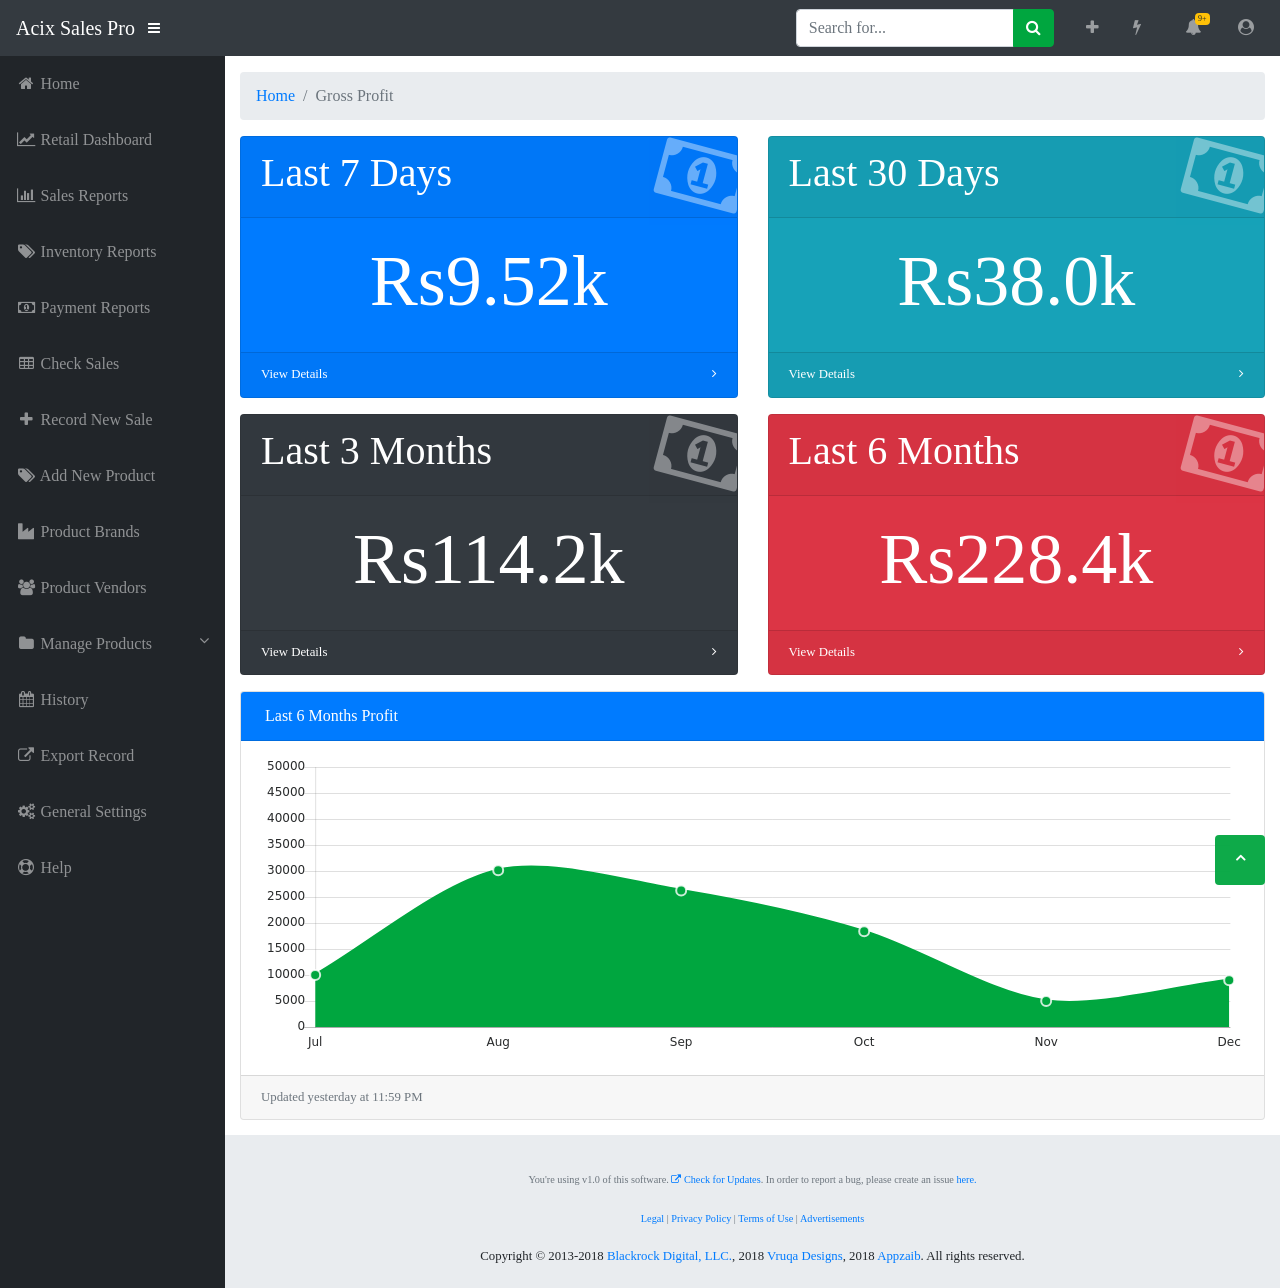
<file: gross-profit.html>
<!-- 
 RC-PoS (https://appzaib.com/rc-pos)
 Copyright 2013-2018 BlackRock Digital, LLC, 2018 Vruqa Designs, 2018 Appzaib
 Licensed under MIT (https://github.com/appzaib/rc-pos/blob/master/LICENSE)
-->
<!DOCTYPE html>
<html lang="en">
  <head>
    <meta charset="utf-8">
    <meta http-equiv="X-UA-Compatible" content="IE=edge">
    <meta name="viewport" content="width=device-width, initial-scale=1, shrink-to-fit=no">
    <meta name="description" content="">
    <meta name="author" content="">
    <title>RC-POS - Gross Profit</title>
    <link href="css/bootstrap.css" rel="stylesheet">
    <link href="css/font-awesome.css" rel="stylesheet" type="text/css">
    <link href="css/styles.css" rel="stylesheet">
  </head>
  <body id="page-top">
    <nav class="navbar navbar-expand navbar-dark bg-dark static-top">
      <a class="navbar-brand mr-1" href="index.html">Acix Sales Pro</a>
      <button class="btn btn-link btn-sm text-white order-1 order-sm-0" id="sidebarToggle" href="#">
        <i class="fa fa-bars"></i>
      </button>
      <!-- Navbar Search -->
      <form class="d-none d-md-inline-block form-inline ml-auto mr-0 mr-md-3 my-2 my-md-0">
        <div class="input-group">
          <input type="text" class="form-control" placeholder="Search for..." aria-label="Search" aria-describedby="basic-addon2">
          <div class="input-group-append">
            <button class="btn btn-primary" type="button">
              <i class="fa fa-search"></i>
            </button>
          </div>
        </div>
      </form>
      <!-- Navbar -->
      <ul class="navbar-nav ml-auto ml-md-0">
        <li class="nav-item dropdown no-arrow mx-1">
          <a class="nav-link dropdown-toggle" href="#" id="messagesDropdown" role="button" data-toggle="dropdown" aria-haspopup="true" aria-expanded="false">
            <i class="fa fa-plus fa-fw"></i>
          </a>
          <div class="dropdown-menu dropdown-menu-right" aria-labelledby="messagesDropdown">
            <a class="dropdown-item" href="#" data-toggle="modal" data-target="#addSaleModal"> <i class="fa fa-money"></i> New Sale</a>
            <a class="dropdown-item" href="#" data-toggle="modal" data-target="#addProductModal"> <i class="fa fa-tag"></i> New Product</a>
            <div class="dropdown-divider"></div>
            <a class="dropdown-item" href="#" data-toggle="modal" data-target="#addProductTypeModal"> <i class="fa fa-tags"></i> New Product Type</a>
            <a class="dropdown-item" href="#" data-toggle="modal" data-target="#addProductVendorModal"> <i class="fa fa-user"></i> New Product Vendor</a>
            <a class="dropdown-item" href="#" data-toggle="modal" data-target="#addProductBrandModal"> <i class="fa fa-industry"></i> New Product Brand</a>
            <div class="dropdown-divider"></div>
            <a class="dropdown-item" href="#" data-toggle="modal" data-target="#addExpenseAccountModal"> <i class="fa fa-dollar"></i> New Expense Account</a>
          </div>
        </li>
        <li class="nav-item dropdown no-arrow mx-1">
          <a class="nav-link dropdown-toggle" href="#" id="messagesDropdown" role="button" data-toggle="dropdown" aria-haspopup="true" aria-expanded="false">
            <i class="fa fa-flash fa-fw"></i>
          </a>
          <div class="dropdown-menu dropdown-menu-right" aria-labelledby="messagesDropdown">
            <a class="dropdown-item" href="products.html"> <i class="fa fa-tag"></i> All Products</a>
            <a class="dropdown-item" href="product-types.html"> <i class="fa fa-tags"></i> Product Types</a>
            <a class="dropdown-item" href="product-vendors.html"> <i class="fa fa-user"></i> Product Vendors</a>
            <a class="dropdown-item" href="product-brands.html"> <i class="fa fa-industry"></i> Product Brands</a>
            <div class="dropdown-divider"></div>
            <a class="dropdown-item" href="revenue.html"> <i class="fa fa-money"></i> Revenue</a>
            <a class="dropdown-item" href="improvements.html"> <i class="fa fa-rocket"></i> Improvements</a>
            <div class="dropdown-divider"></div>
            <a class="dropdown-item" href="accounts.html"> <i class="fa fa-dollar"></i> Accounts</a>
          </div>
        </li>
        <li class="nav-item dropdown no-arrow ml-3">
          <a class="nav-link dropdown-toggle" href="#" id="alertsDropdown" role="button" data-toggle="dropdown" aria-haspopup="true" aria-expanded="false">
            <span class="badge badge-warning">9+</span>
            <i class="fa fa-fw fa-bell"></i>
          </a>
          <div class="dropdown-menu dropdown-menu-right" aria-labelledby="alertsDropdown">
            <a class="dropdown-item text-danger no-text-decorations" href="#"> <i class="fa fa-info-circle"></i> You've few blocked products</a>
            <a class="dropdown-item text-danger no-text-decorations" href="#"> <i class="fa fa-info-circle"></i> Another new notification</a>
            <a class="dropdown-item text-danger no-text-decorations" href="#"> <i class="fa fa-info-circle"></i> Another new notification</a>
            <a class="dropdown-item text-danger no-text-decorations" href="#"> <i class="fa fa-info-circle"></i> Another new notification</a>
            <div class="dropdown-divider"></div>
            <a class="dropdown-item" href="notifications.html">See more notifications</a>
          </div>
        </li>
        <li class="nav-item dropdown no-arrow ml-3">
          <a class="nav-link dropdown-toggle" href="#" id="userDropdown" role="button" data-toggle="dropdown" aria-haspopup="true" aria-expanded="false">
            <i class="fa fa-user-circle fa-fw"></i>
          </a>
          <div class="dropdown-menu dropdown-menu-right" aria-labelledby="userDropdown">
            <div class="dropdown-header">Rao Ahmed</div>
            <a class="dropdown-item" href="profile.html"> <i class="fa fa-user"></i> Profile</a>
            <div class="dropdown-divider"></div>
            <a class="dropdown-item" href="#"> <i class="fa fa-cog"></i> Settings</a>
            <a class="dropdown-item" href="history.html"> <i class="fa fa-line-chart"></i> Activity Log</a>
            <div class="dropdown-divider"></div>
            <a class="dropdown-item" href="#" data-toggle="modal" data-target="#logoutModal"> <i class="fa fa-power-off"></i> Logout</a>
          </div>
        </li>
      </ul>
    </nav>
    <div id="wrapper">
      <!-- Sidebar -->
      <ul class="sidebar navbar-nav">
        <li class="nav-item">
          <a class="nav-link" href="index.html">
            <i class="fa fa-fw fa-home"></i>
            <span>Home</span>
          </a>
        </li>
        <li class="nav-item">
          <a class="nav-link" href="retail-dashboard.html">
            <i class="fa fa-fw fa-line-chart"></i>
            <span>Retail Dashboard</span>
          </a>
        </li>
        <li class="nav-item">
          <a class="nav-link" href="sales-reports.html">
            <i class="fa fa-fw fa-bar-chart"></i>
            <span>Sales Reports</span></a>
        </li>
        <li class="nav-item">
          <a class="nav-link" href="inventory-reports.html">
            <i class="fa fa-fw fa-tags"></i>
            <span>Inventory Reports</span></a>
        </li>
        <li class="nav-item">
          <a class="nav-link" href="payment-reports.html">
            <i class="fa fa-fw fa-money"></i>
            <span>Payment Reports</span></a>
        </li>
        <li class="nav-item">
          <a class="nav-link" href="sales.html">
            <i class="fa fa-fw fa-table"></i>
            <span>Check Sales</span></a>
        </li>
        <li class="nav-item">
          <a class="nav-link" href="" data-toggle="modal" data-target="#addSaleModal">
            <i class="fa fa-fw fa-plus"></i>
            <span>Record New Sale</span></a>
        </li>
        <li class="nav-item">
          <a class="nav-link" href="" data-toggle="modal" data-target="#addProductModal">
            <i class="fa fa-fw fa-tags"></i>
            <span>Add New Product</span></a>
        </li>
        <li class="nav-item">
          <a class="nav-link" href="product-brands.html">
            <i class="fa fa-fw fa-industry"></i>
            <span>Product Brands</span></a>
        </li>
        <li class="nav-item">
          <a class="nav-link" href="product-vendors.html">
            <i class="fa fa-fw fa-users"></i>
            <span>Product Vendors</span></a>
        </li>
        <li class="nav-item dropdown">
          <a class="nav-link" href="#" id="pagesDropdown" role="button" data-toggle="dropdown" aria-haspopup="true" aria-expanded="false">
            <i class="fa fa-fw fa-folder"></i>
            <span>
              Manage Products
              <i class="float-right fa fa-angle-down"></i>
            </span>
          </a>
          <div class="dropdown-menu" aria-labelledby="pagesDropdown">
            <h6 class="dropdown-header">Inventory</h6>
            <a class="dropdown-item" href="#" data-toggle="modal" data-target="#addProductModal"> <i class="fa fa-plus"></i> Add Product</a>
            <a class="dropdown-item" href="products.html"> <i class="fa fa-tags"></i> All Products</a>
            <div class="dropdown-divider"></div>
            <h6 class="dropdown-header">Product Types</h6>
            <a class="dropdown-item" href="#" data-toggle="modal" data-target="#addProductTypeModal"> <i class="fa fa-plus"></i> Add New Type</a>
            <a class="dropdown-item" href="product-types.html"> <i class="fa fa-tags"></i> Product Types</a>
            <div class="dropdown-divider"></div>
            <h6 class="dropdown-header">Dealers &amp; Brands</h6>
            <a class="dropdown-item" href="#" data-toggle="modal" data-target="#addProductVendorModal"> <i class="fa fa-user"></i> Add New Vendor</a>
            <a class="dropdown-item" href="#" data-toggle="modal" data-target="#addProductBrandModal"> <i class="fa fa-industry"></i> Add New Brand</a>
          </div>
        </li>
        <li class="nav-item">
          <a class="nav-link" href="history.html">
            <i class="fa fa-fw fa-calendar"></i>
            <span>History</span></a>
        </li>
        <li class="nav-item">
          <a class="nav-link" href="export-record.html">
            <i class="fa fa-fw fa-external-link"></i>
            <span>Export Record</span></a>
        </li>
        <li class="nav-item">
          <a class="nav-link" href="general-settings.html">
            <i class="fa fa-fw fa-cogs"></i>
            <span>General Settings</span></a>
        </li>
        <li class="nav-item">
          <a class="nav-link" href="help.html">
            <i class="fa fa-fw fa-life-ring"></i>
            <span>Help</span></a>
        </li>
      </ul>
        <div id="content-wrapper">
          <div class="container-fluid">
            <!-- Breadcrumbs-->
            <ol class="breadcrumb">
              <li class="breadcrumb-item">
                <a href="index.html">Home</a>
              </li>
              <li class="breadcrumb-item active">Gross Profit</li>
            </ol>
            <!-- Page Content -->
            <div class="row">
              <div class="col-md-6 col-sm-12 col-xs-12 mb-3">
                <div class="card text-white bg-primary o-hidden h-100">
                  <div class="card-header">
                    <h1>Last 7 Days</h1>
                  </div>
                  <div class="card-body">
                    <div class="card-body-icon">
                      <i class="fa fa-fw fa-money"></i>
                    </div>
                    <div class="card-text">
                      <h1 class="text-center display-3"><strong>Rs9.52k</strong></h1>
                    </div>
                  </div>
                  <a class="card-footer text-white clearfix small z-1" href="sales-count.html">
                    <span class="float-left">View Details</span>
                    <span class="float-right">
                      <i class="fa fa-angle-right"></i>
                    </span>
                  </a>
                </div>
              </div>
              <div class="col-md-6 col-sm-12 col-xs-12 mb-3">
                <div class="card text-white bg-info o-hidden h-100">
                  <div class="card-header">
                    <h1>Last 30 Days</h1>
                  </div>
                  <div class="card-body">
                    <div class="card-body-icon">
                      <i class="fa fa-fw fa-money"></i>
                    </div>
                    <div class="card-text">
                      <h1 class="text-center display-3"><strong>Rs38.0k</strong></h1>
                    </div>
                  </div>
                  <a class="card-footer text-white clearfix small z-1" href="">
                    <span class="float-left">View Details</span>
                    <span class="float-right">
                      <i class="fa fa-angle-right"></i>
                    </span>
                  </a>
                </div>
              </div>
              <div class="col-md-6 col-sm-12 col-xs-12 mb-3">
                <div class="card text-white bg-dark o-hidden h-100">
                  <div class="card-header">
                    <h1>Last 3 Months</h1>
                  </div>
                  <div class="card-body">
                    <div class="card-body-icon">
                      <i class="fa fa-fw fa-money"></i>
                    </div>
                    <div class="card-text">
                      <h1 class="text-center display-3"><strong>Rs114.2k</strong></h1>
                    </div>
                  </div>
                  <a class="card-footer text-white clearfix small z-1" href="">
                    <span class="float-left">View Details</span>
                    <span class="float-right">
                      <i class="fa fa-angle-right"></i>
                    </span>
                  </a>
                </div>
              </div>
              <div class="col-md-6 col-sm-12 col-xs-12 mb-3">
                <div class="card text-white bg-danger o-hidden h-100">
                  <div class="card-header">
                    <h1>Last 6 Months</h1>
                  </div>
                  <div class="card-body">
                    <div class="card-body-icon">
                      <i class="fa fa-fw fa-money"></i>
                    </div>
                    <div class="card-text">
                      <h1 class="text-center display-3"><strong>Rs228.4k</strong></h1>
                    </div>
                  </div>
                  <a class="card-footer text-white clearfix small z-1" href="">
                    <span class="float-left">View Details</span>
                    <span class="float-right">
                      <i class="fa fa-angle-right"></i>
                    </span>
                  </a>
                </div>
              </div>
            </div>
            <div class="row">
              <div class="col-12">
                <!-- Area Chart Example-->
                <div class="card mb-3">
                  <div class="card-header bg-primary text-white">
                    <i class="fa fa-chart-area"></i>
                    Last 6 Months Profit
                  </div>
                  <div class="card-body">
                    <canvas id="myAreaChart" width="100%" height="30"></canvas>
                  </div>
                  <div class="card-footer small text-muted">Updated yesterday at 11:59 PM</div>
                </div>
              </div>
            </div>
          </div>
          <br><br><br>
          <!-- Sticky Footer -->
          <footer class="sticky-footer">
            <div class="container my-auto">
              <div class="copyright text-center my-auto ">
                <br><br><br>
                <small class="text-muted">
                  You're using  v1.0 of this software. <a href="#"> <i class="fa fa-external-link"></i> Check for Updates</a>. In order to report a bug, please create an issue <a href="https://github.com/vruqa/rc-pos/issues">here.</a>
                  <br><br><br>
                  <a href="#">Legal</a> | <a href="#">Privacy Policy</a> | <a href="#">Terms of Use</a> | <a href="#">Advertisements</a>
                </small>
                <br><br><br>
                <span>Copyright &copy; 2013-2018 <a href="#">Blackrock Digital, LLC.</a>, 2018 <a href="https://vruqa.github.io">Vruqa Designs</a>, 2018 <a href="https://appzaib.github.io">Appzaib</a>. All rights reserved.</span>
                <br><br><br>
              </div>
            </div>
          </footer>
        </div>
      </div>
      <!-- Scroll to Top Button-->
      <a class="scroll-to-top rounded" href="#page-top">
        <i class="fa fa-angle-up"></i>
      </a>
      <!-- Modals -->
      <!-- Logout Modal-->
      <div class="modal fade" id="logoutModal" tabindex="-1" role="dialog" aria-labelledby="exampleModalLabel" aria-hidden="true">
        <div class="modal-dialog" role="document">
          <div class="modal-content">
            <div class="modal-header bg-danger text-white">
              <h5 class="modal-title" id="exampleModalLabel">Ready to Leave?</h5>
              <button class="close text-white" type="button" data-dismiss="modal" aria-label="Close">
                <span aria-hidden="true">×</span>
              </button>
            </div>
            <div class="modal-body">Select "Logout" below if you are ready to end your current session.</div>
            <div class="modal-footer">
              <button class="btn btn-secondary" type="button" data-dismiss="modal">Cancel</button>
              <a class="btn btn-danger" href="login.html">Logout</a>
            </div>
          </div>
        </div>
      </div>
      <!-- Add Sale Modal-->
      <div class="modal fade" id="addSaleModal" tabindex="-1" role="dialog" aria-labelledby="exampleModalLabel" aria-hidden="true">
        <div class="modal-dialog modal-lg" role="document">
          <div class="modal-content">
            <div class="modal-header bg-primary text-white">
              <h5 class="modal-title" id="exampleModalLabel">
                <i class="fa fa-money"></i>
                Add New Sale
              </h5>
              <button class="close text-white" type="button" data-dismiss="modal" aria-label="Close">
                <span aria-hidden="true">×</span>
              </button>
            </div>
            <form class="">
              <div class="modal-body">
                <div class="form-group">
                  <label>Select Product</label>
                  <select class="form-control text-primary" required>
                    <option disabled selected><sub>Please select a product</sub></option>
                    <option disabled><sub>Speakers &amp; MICs</sub></option>
                    <option>Audionic MIC AM-20</option>
                    <option>USB Sound Card</option>
                    <option>Audionic Headphones AHT-11</option>
                    <option disabled><sub>Mice &amp; Accessories</sub></option>
                    <option>Razer Mousepad</option>
                    <option>Blue Mousepad</option>
                    <option>Apple Mouse Wireless A11</option>
                    <option>DELL Mouse Wireless D232</option>
                    <option>Razer Mousepad</option>
                    <option>Razer Mousepad</option>
                    <option>Razer Mousepad</option>
                    <option>Razer Mousepad</option>
                    <option>Razer Mousepad</option>
                    <option>Razer Mousepad</option>
                    <option>Razer Mousepad</option>
                    <option disabled><sub>Mice &amp; Accessories</sub></option>
                    <option>Razer Mousepad</option>
                    <option>Razer Mousepad</option>
                    <option>Razer Mousepad</option>
                    <option>Razer Mousepad</option>
                    <option>Razer Mousepad</option>
                    <option>Razer Mousepad</option>
                    <option disabled><sub>Mice &amp; Accessories</sub></option>
                    <option>Razer Mousepad</option>
                    <option>Razer Mousepad</option>
                    <option>Razer Mousepad</option>
                  </select>
                  <small class="float-right">Product not listed here? <a href="#" data-toggle="modal" data-target="#addProductModal">Add new</a> </small>
                </div>
                <div class="form-group">
                  <label for="">Product Price</label>
                  <input type="number" class="form-control" name="" value="" placeholder="Enter product price here..." required>
                </div>
                <div class="form-group">
                  <label for="">Description <small class="text-muted">(Optional)</small></label>
                  <textarea name="name" class="form-control" rows="8" cols="80" placeholder="Add some note or description about this sale..."></textarea>
                </div>
                <small class="text-muted"><em>Please double check information before submitting.</em></small>
              </div>
              <div class="modal-footer">
                <button class="btn btn-secondary" type="button" data-dismiss="modal">Cancel</button>
                <input type="submit" class="btn btn-primary" value="Add Sale">
              </div>
            </form>
          </div>
        </div>
      </div>
      <!-- Add Product Modal-->
      <div class="modal fade" id="addProductModal" tabindex="-1" role="dialog" aria-labelledby="exampleModalLabel" aria-hidden="true">
        <div class="modal-dialog modal-lg" role="document">
          <div class="modal-content">
            <div class="modal-header bg-primary text-white">
              <h5 class="modal-title" id="exampleModalLabel">
                <i class="fa fa-tag"></i>
                Add New Product
              </h5>
              <button class="close text-white" type="button" data-dismiss="modal" aria-label="Close">
                <span aria-hidden="true">×</span>
              </button>
            </div>
            <form class="">
              <div class="modal-body">
                <div class="form-group">
                  <label>Product Type</label>
                  <select class="form-control text-primary" required>
                    <option disabled selected><sub>Please select a product type</sub></option>
                    <option>Speakers</option>
                    <option>Card Readers</option>
                    <option>Headphones & MICs</option>
                    <option>Mousepads</option>
                    <option>Mice &amp; Pointing Devices</option>
                    <option>Display Monitors</option>
                    <option>Keyboards</option>
                    <option>Cables & Chargers</option>
                    <option>Power Supplies</option>
                  </select>
                  <small class="float-right">Product type not listed here? <a href="#"data-toggle="modal" data-target="#addProductTypeModal">Add new</a> </small>
                </div>
                <div class="form-group">
                  <label>Product Brand</label>
                  <select class="form-control text-primary" required>
                    <option disabled selected><sub>Please select a product brand</sub></option>
                    <option>Audionic</option>
                    <option>DELL</option>
                    <option>HP</option>
                    <option>Samsung</option>
                    <option>AMB</option>
                    <option>Nokia</option>
                    <option>Razer</option>
                    <option>MSI</option>
                  </select>
                  <small class="float-right">Products brand not listed here? <a href="#"data-toggle="modal" data-target="#addProductBrandModal">Add new</a> </small>
                </div>
                <div class="form-group">
                  <label>Product Vendor</label>
                  <select class="form-control text-primary" required>
                    <option disabled selected><sub>Please select a product vendor</sub></option>
                    <option>Haider Abbas</option>
                    <option>Muhammad Faisal</option>
                    <option>Nouman Aslam</option>
                    <option>Anees Ahmad Khan</option>
                    <option>Waleed Ahmad</option>
                    <option>Abdul Wahid</option>
                  </select>
                  <small class="float-right">Product vendor not listed here? <a href="#"data-toggle="modal" data-target="#addProductVendorModal">Add new</a> </small>
                </div>
                <div class="form-group">
                  <label for="">Product Name</label>
                  <input type="text" class="form-control" name="" value="" placeholder="Enter product name..." required>
                  <small class="text-muted">Be more specific with product names. Make sure its unique.</small>
                </div>
                <div class="form-group">
                  <label for="">Product Price <small class="text-muted">(cost/item)</small> </label>
                  <input type="number" class="form-control" name="" value="" placeholder="Enter cost of product per item..." required>
                </div>
                <div class="form-group">
                  <label for="">Product Stock <small>(How many products are you adding in stock?)</small> </label>
                  <input type="number" class="form-control" name="" value="" placeholder="Enter number of items..." required>
                  <small class="text-muted">This will be used as product quantity in stock keeping unit.</small>
                </div>
                How are you paying for this product?
                <div class="form-check">
                  <label class="form-check-label">
                    <input class="form-check-input" type="radio" name="exampleRadios" id="exampleRadios1" value="option1" checked>
                    Store Account
                  </label>
                </div>
                <div class="form-check">
                  <label class="form-check-label">
                    <input class="form-check-input" type="radio" name="exampleRadios" id="exampleRadios2" value="option2">
                    Other. I don't want to record this epxense.
                  </label>
                </div>
                <br>
                <div class="form-group">
                  <label for="">Description <small class="text-muted">(Optional)</small></label>
                  <textarea name="name" class="form-control" cols="80" placeholder="Add some note or description about this product..."></textarea>
                </div>
                <small class="text-muted"><em>Please double check information before submitting.</em></small>
              </div>
              <div class="modal-footer">
                <button class="btn btn-secondary" type="button" data-dismiss="modal">Cancel</button>
                <input type="submit" class="btn btn-primary" value="Add Product">
              </div>
            </form>
          </div>
        </div>
      </div>
      <!-- Add Product Type-->
      <div class="modal fade" id="addProductTypeModal" tabindex="-1" role="dialog" aria-labelledby="exampleModalLabel" aria-hidden="true">
        <div class="modal-dialog modal-lg" role="document">
          <div class="modal-content">
            <div class="modal-header bg-primary text-white">
              <h5 class="modal-title" id="exampleModalLabel">
                <i class="fa fa-tags"></i>
                Add Product Type
              </h5>
              <button class="close text-white" type="button" data-dismiss="modal" aria-label="Close">
                <span aria-hidden="true">×</span>
              </button>
            </div>
            <form class="">
              <div class="modal-body">
                <div class="form-group">
                  <label for="">Product Type</label>
                  <input type="text" class="form-control" name="" value="" placeholder="Enter product type..." required>
                  <small class="text-muted">Example: Mousepads, Headphones or Keyboards etc</small>
                </div>
                <div class="form-group">
                  <label for="">Description <small class="text-muted">(Optional)</small></label>
                  <textarea name="name" class="form-control" rows="8" cols="80" placeholder="Add some note or description about this product type..."></textarea>
                </div>
                <small class="text-muted"><em>Please double check information before submitting.</em></small>
              </div>
              <div class="modal-footer">
                <button class="btn btn-secondary" type="button" data-dismiss="modal">Cancel</button>
                <input type="submit" class="btn btn-primary" value="Add Product Type">
              </div>
            </form>
          </div>
        </div>
      </div>
      <!-- Add Product Brand-->
      <div class="modal fade" id="addProductBrandModal" tabindex="-1" role="dialog" aria-labelledby="exampleModalLabel" aria-hidden="true">
        <div class="modal-dialog modal-lg" role="document">
          <div class="modal-content">
            <div class="modal-header bg-primary text-white">
              <h5 class="modal-title" id="exampleModalLabel">
                <i class="fa fa-industry"></i>
                Add Product Brand
              </h5>
              <button class="close text-white" type="button" data-dismiss="modal" aria-label="Close">
                <span aria-hidden="true">×</span>
              </button>
            </div>
            <form class="">
              <div class="modal-body">
                <div class="form-group">
                  <label for="">Product Brand</label>
                  <input type="text" class="form-control" name="" value="" placeholder="Enter brand name here..." required>
                  <small class="text-muted">Example: Nokia, AMB or MSI etc</small>
                </div>
                <div class="form-group">
                  <label for="">Description <small class="text-muted">(Optional)</small></label>
                  <textarea name="name" class="form-control" rows="8" cols="80" placeholder="Add some note or description about this vendor..."></textarea>
                </div>
                <small class="text-muted"><em>Please double check information before submitting.</em></small>
              </div>
              <div class="modal-footer">
                <button class="btn btn-secondary" type="button" data-dismiss="modal">Cancel</button>
                <input type="submit" class="btn btn-primary" value="Add Brand">
              </div>
            </form>
          </div>
        </div>
      </div>
      <!-- Add Product Vendor -->
      <div class="modal fade" id="addProductVendorModal" tabindex="-1" role="dialog" aria-labelledby="exampleModalLabel" aria-hidden="true">
        <div class="modal-dialog modal-lg" role="document">
          <div class="modal-content">
            <div class="modal-header bg-primary text-white">
              <h5 class="modal-title" id="exampleModalLabel">
                <i class="fa fa-user"></i>
                Add Products Vendor
              </h5>
              <button class="close text-white" type="button" data-dismiss="modal" aria-label="Close">
                <span aria-hidden="true">×</span>
              </button>
            </div>
            <form class="">
              <div class="modal-body">
                <div class="form-group">
                  <label for="">Vendor Name</label>
                  <input type="text" class="form-control" name="" value="" placeholder="Enter vendor's name here..." required>
                  <small class="text-muted">Example: Anees Ahmad, Faisal Hayat or Shahzaib Khan etc</small>
                </div>
                <div class="form-group">
                  <label for="">Phone Number</label>
                  <input type="text" class="form-control" name="" value="" placeholder="Enter vendor's phone number here...">
                  <small class="text-muted">Example: 555-665-123</small>
                </div>
                <div class="form-group">
                  <label for="">Email Address</label>
                  <input type="email" class="form-control" name="" value="" placeholder="Enter vendor's email here...">
                  <small class="text-muted">Example: ahmadanees02@gmail.com</small>
                </div>
                <div class="form-group">
                  <label for="">Description <small class="text-muted">(Optional)</small></label>
                  <textarea name="name" class="form-control" rows="8" cols="80" placeholder="Add some note or description about this vendor..."></textarea>
                </div>
                <small class="text-muted"><em>Please double check information before submitting.</em></small>
              </div>
              <div class="modal-footer">
                <button class="btn btn-secondary" type="button" data-dismiss="modal">Cancel</button>
                <input type="submit" class="btn btn-primary" value="Add Vendor">
              </div>
            </form>
          </div>
        </div>
      </div>
      <!-- Add Expense Account Modal -->
      <div class="modal fade" id="addExpenseAccountModal" tabindex="-1" role="dialog" aria-labelledby="exampleModalLabel" aria-hidden="true">
        <div class="modal-dialog modal-lg" role="document">
          <div class="modal-content">
            <div class="modal-header bg-primary text-white">
              <h5 class="modal-title" id="exampleModalLabel">
                <i class="fa fa-dollar"></i>
                Add Expense Account
              </h5>
              <button class="close text-white" type="button" data-dismiss="modal" aria-label="Close">
                <span aria-hidden="true">×</span>
              </button>
            </div>
            <form class="">
              <div class="modal-body">
                <div class="form-group">
                  <label for="">Account Title</label>
                  <input type="text" class="form-control" name="" value="" placeholder="Enter account title here..." required>
                  <small class="text-muted">Example: Akhtar Hotel, Mian Tea Stall or My Personal Account etc</small>
                </div>
                <div class="form-group">
                  <label for="">How much are you depositing?</label>
                  <input type="email" class="form-control" name="" value="" placeholder="Enter the amount you are despositing...">
                </div>
                <div class="form-group">
                  <label for="">Description <small class="text-muted">(Optional)</small></label>
                  <textarea name="name" class="form-control" cols="80" placeholder="Add some note or description about this vendor..."></textarea>
                </div>
                <small class="text-muted"><em>Please double check information before submitting.</em></small>
              </div>
              <div class="modal-footer">
                <button class="btn btn-secondary" type="button" data-dismiss="modal">Cancel</button>
                <input type="submit" class="btn btn-primary" value="Add Account">
              </div>
            </form>
          </div>
        </div>
      </div>
      <script src="js/jquery.min.js"></script>
      <script src="js/bootstrap.bundle.min.js"></script>
      <script src="js/jquery.easing.min.js"></script>
      <script src="js/chart.min.js"></script>
      <script src="js/jquery.dataTables.js"></script>
      <script src="js/dataTables.bootstrap4.js"></script>
      <script src="js/rc-pos.min.js"></script>
      <script src="js/datatables-demo.js"></script>
      <script src="js/chart-area-demo-6months.js"></script>
    </body>
  </html>
</file>
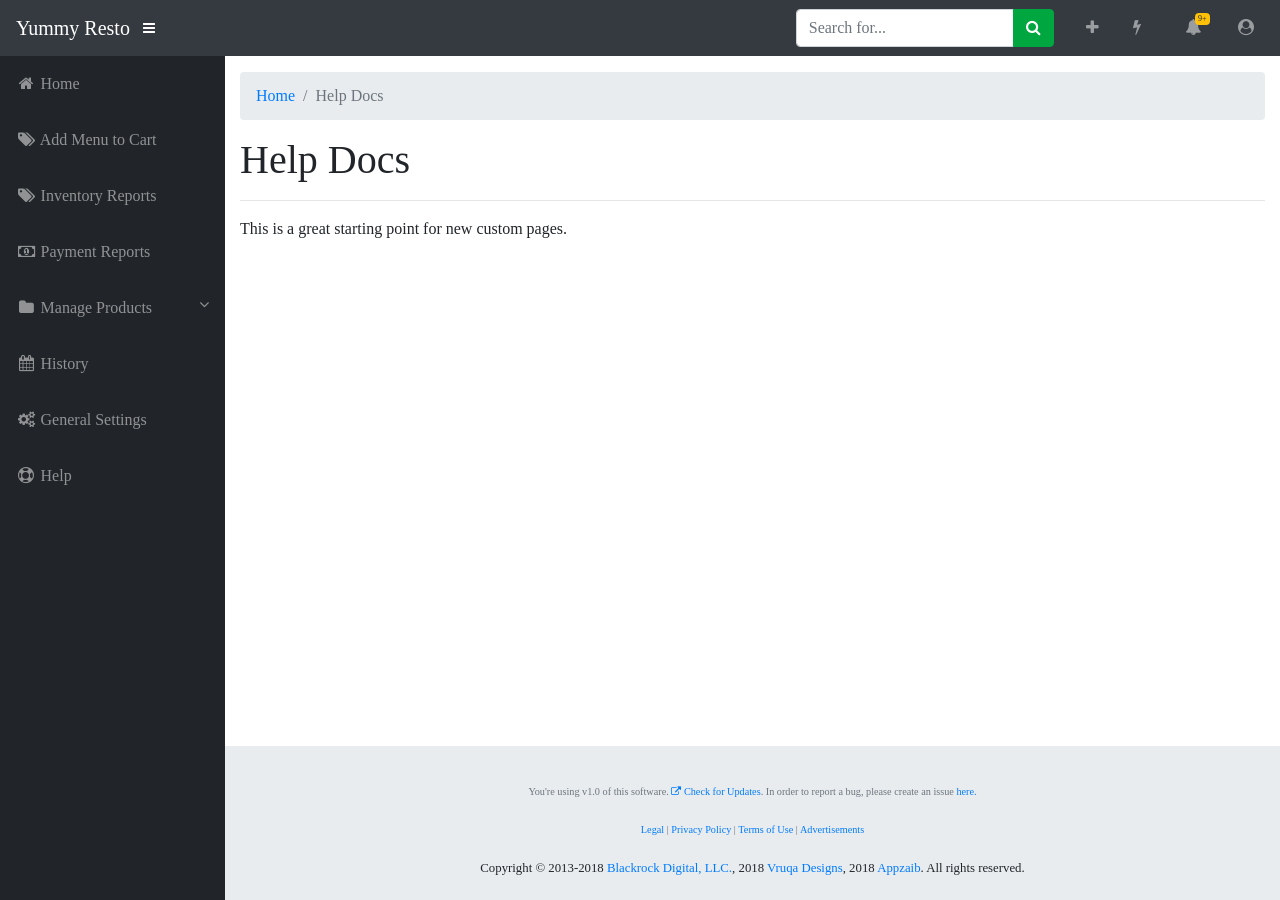
<file: help.html>
<!-- 
 RC-PoS (https://appzaib.com/rc-pos)
 Copyright 2013-2018 BlackRock Digital, LLC, 2018 Vruqa Designs, 2018 Appzaib
 Licensed under MIT (https://github.com/appzaib/rc-pos/blob/master/LICENSE)
-->
<!DOCTYPE html>
<html lang="en">
  <head>
    <meta charset="utf-8">
    <meta http-equiv="X-UA-Compatible" content="IE=edge">
    <meta name="viewport" content="width=device-width, initial-scale=1, shrink-to-fit=no">
    <meta name="description" content="">
    <meta name="author" content="">
    <title>RC-POS - Help Docs</title>
    <link href="css/bootstrap.css" rel="stylesheet">
    <link href="css/font-awesome.css" rel="stylesheet" type="text/css">
    <link href="css/styles.css" rel="stylesheet">
  </head>
  <body id="page-top">
    <nav class="navbar navbar-expand navbar-dark bg-dark static-top">
      <a class="navbar-brand mr-1" href="index.html">Yummy Resto</a>
      <button class="btn btn-link btn-sm text-white order-1 order-sm-0" id="sidebarToggle" href="#">
        <i class="fa fa-bars"></i>
      </button>
      <!-- Navbar Search -->
      <form class="d-none d-md-inline-block form-inline ml-auto mr-0 mr-md-3 my-2 my-md-0">
        <div class="input-group">
          <input type="text" class="form-control" placeholder="Search for..." aria-label="Search" aria-describedby="basic-addon2">
          <div class="input-group-append">
            <button class="btn btn-primary" type="button">
              <i class="fa fa-search"></i>
            </button>
          </div>
        </div>
      </form>
      <!-- Navbar -->
      <ul class="navbar-nav ml-auto ml-md-0">
        <li class="nav-item dropdown no-arrow mx-1">
          <a class="nav-link dropdown-toggle" href="#" id="messagesDropdown" role="button" data-toggle="dropdown" aria-haspopup="true" aria-expanded="false">
            <i class="fa fa-plus fa-fw"></i>
          </a>
          <div class="dropdown-menu dropdown-menu-right" aria-labelledby="messagesDropdown">
            <a class="dropdown-item" href="#" data-toggle="modal" data-target="#addSaleModal"> <i class="fa fa-money"></i> New Sale</a>
            <a class="dropdown-item" href="#" data-toggle="modal" data-target="#addProductModal"> <i class="fa fa-tag"></i> New Product</a>
            <div class="dropdown-divider"></div>
            <a class="dropdown-item" href="#" data-toggle="modal" data-target="#addProductTypeModal"> <i class="fa fa-tags"></i> New Product Type</a>
            <a class="dropdown-item" href="#" data-toggle="modal" data-target="#addProductVendorModal"> <i class="fa fa-user"></i> New Product Vendor</a>
            <a class="dropdown-item" href="#" data-toggle="modal" data-target="#addProductVendorModal"> <i class="fa fa-industry"></i> New Product Vendor</a>
            <div class="dropdown-divider"></div>
            <a class="dropdown-item" href="#" data-toggle="modal" data-target="#addExpenseAccountModal"> <i class="fa fa-dollar"></i> New Expense Account</a>
          </div>
        </li>
        <li class="nav-item dropdown no-arrow mx-1">
          <a class="nav-link dropdown-toggle" href="#" id="messagesDropdown" role="button" data-toggle="dropdown" aria-haspopup="true" aria-expanded="false">
            <i class="fa fa-flash fa-fw"></i>
          </a>
          <div class="dropdown-menu dropdown-menu-right" aria-labelledby="messagesDropdown">
            <a class="dropdown-item" href="products.html"> <i class="fa fa-tag"></i> All Products</a>
            <a class="dropdown-item" href="product-types.html"> <i class="fa fa-tags"></i> Product Types</a>
            <a class="dropdown-item" href="product-vendors.html"> <i class="fa fa-user"></i> Product Vendors</a>
            <a class="dropdown-item" href="product-brands.html"> <i class="fa fa-industry"></i> Product Brands</a>
            <div class="dropdown-divider"></div>
            <a class="dropdown-item" href="revenue.html"> <i class="fa fa-money"></i> Revenue</a>
            <a class="dropdown-item" href="improvements.html"> <i class="fa fa-rocket"></i> Improvements</a>
            <div class="dropdown-divider"></div>
            <a class="dropdown-item" href="accounts.html"> <i class="fa fa-dollar"></i> Accounts</a>
          </div>
        </li>
        <li class="nav-item dropdown no-arrow ml-3">
          <a class="nav-link dropdown-toggle" href="#" id="alertsDropdown" role="button" data-toggle="dropdown" aria-haspopup="true" aria-expanded="false">
            <span class="badge badge-warning">9+</span>
            <i class="fa fa-fw fa-bell"></i>
          </a>
          <div class="dropdown-menu dropdown-menu-right" aria-labelledby="alertsDropdown">
            <a class="dropdown-item text-danger no-text-decorations" href="#"> <i class="fa fa-info-circle"></i> You've few blocked products</a>
            <a class="dropdown-item text-danger no-text-decorations" href="#"> <i class="fa fa-info-circle"></i> Another new notification</a>
            <a class="dropdown-item text-danger no-text-decorations" href="#"> <i class="fa fa-info-circle"></i> Another new notification</a>
            <a class="dropdown-item text-danger no-text-decorations" href="#"> <i class="fa fa-info-circle"></i> Another new notification</a>
            <div class="dropdown-divider"></div>
            <a class="dropdown-item" href="notifications.html">See more notifications</a>
          </div>
        </li>
        <li class="nav-item dropdown no-arrow ml-3">
          <a class="nav-link dropdown-toggle" href="#" id="userDropdown" role="button" data-toggle="dropdown" aria-haspopup="true" aria-expanded="false">
            <i class="fa fa-user-circle fa-fw"></i>
          </a>
          <div class="dropdown-menu dropdown-menu-right" aria-labelledby="userDropdown">
            <div class="dropdown-header">Rao Ahmed</div>
            <a class="dropdown-item" href="profile.html"> <i class="fa fa-user"></i> Profile</a>
            <div class="dropdown-divider"></div>
            <a class="dropdown-item" href="#"> <i class="fa fa-cog"></i> Settings</a>
            <a class="dropdown-item" href="history.html"> <i class="fa fa-line-chart"></i> Activity Log</a>
            <div class="dropdown-divider"></div>
            <a class="dropdown-item" href="#" data-toggle="modal" data-target="#logoutModal"> <i class="fa fa-power-off"></i> Logout</a>
          </div>
        </li>
      </ul>
    </nav>
    <div id="wrapper">
      <!-- Sidebar -->
      <ul class="sidebar navbar-nav">
        <li class="nav-item">
          <a class="nav-link" href="index.html">
            <i class="fa fa-fw fa-home"></i>
            <span>Home</span>
          </a>
        </li>
        <li class="nav-item">
          <a class="nav-link" href="" data-toggle="modal" data-target="#addProductModal">
            <i class="fa fa-fw fa-tags"></i>
            <span>Add Menu to Cart</span></a>
        </li>
        <li class="nav-item">
          <a class="nav-link" href="inventory-reports.html">
            <i class="fa fa-fw fa-tags"></i>
            <span>Inventory Reports</span></a>
        </li>
        <li class="nav-item">
          <a class="nav-link" href="payment-reports.html">
            <i class="fa fa-fw fa-money"></i>
            <span>Payment Reports</span></a>
        </li>
        
        <li class="nav-item dropdown">
          <a class="nav-link" href="#" id="pagesDropdown" role="button" data-toggle="dropdown" aria-haspopup="true" aria-expanded="false">
            <i class="fa fa-fw fa-folder"></i>
            <span>
              Manage Products
              <i class="float-right fa fa-angle-down"></i>
            </span>
          </a>
          <div class="dropdown-menu" aria-labelledby="pagesDropdown">
            <h6 class="dropdown-header">Inventory</h6>
            <a class="dropdown-item" href="#" data-toggle="modal" data-target="#addProductModal"> <i class="fa fa-plus"></i> Add Product</a>
            <a class="dropdown-item" href="products.html"> <i class="fa fa-tags"></i> All Products</a>
            <div class="dropdown-divider"></div>
            <h6 class="dropdown-header">Product Types</h6>
            <a class="dropdown-item" href="#" data-toggle="modal" data-target="#addProductTypeModal"> <i class="fa fa-plus"></i> Add New Type</a>
            <a class="dropdown-item" href="product-types.html"> <i class="fa fa-tags"></i> Product Types</a>
            <div class="dropdown-divider"></div>
            <h6 class="dropdown-header">Dealers &amp; Brands</h6>
            <a class="dropdown-item" href="#" data-toggle="modal" data-target="#addProductVendorModal"> <i class="fa fa-user"></i> Add New Vendor</a>
            <a class="dropdown-item" href="#" data-toggle="modal" data-target="#addProductBrandModal"> <i class="fa fa-industry"></i> Add New Brand</a>
          </div>
        </li>
        <li class="nav-item">
          <a class="nav-link" href="history.html">
            <i class="fa fa-fw fa-calendar"></i>
            <span>History</span></a>
        </li>
        <li class="nav-item">
          <a class="nav-link" href="general-settings.html">
            <i class="fa fa-fw fa-cogs"></i>
            <span>General Settings</span></a>
        </li>
        <li class="nav-item">
          <a class="nav-link" href="help.html">
            <i class="fa fa-fw fa-life-ring"></i>
            <span>Help</span></a>
        </li>
      </ul>
        <div id="content-wrapper">
          <div class="container-fluid">
            <!-- Breadcrumbs-->
            <ol class="breadcrumb">
              <li class="breadcrumb-item">
                <a href="index.html">Home</a>
              </li>
              <li class="breadcrumb-item active">Help Docs</li>
            </ol>
            <!-- Page Content -->
            <h1>Help Docs</h1>
            <hr>
            <p>This is a great starting point for new custom pages.</p>
          </div>
          <br><br><br>
          <!-- Sticky Footer -->
          <footer class="sticky-footer">
            <div class="container my-auto">
              <div class="copyright text-center my-auto ">
                <br><br><br>
                <small class="text-muted">
                  You're using  v1.0 of this software. <a href="#"> <i class="fa fa-external-link"></i> Check for Updates</a>. In order to report a bug, please create an issue <a href="https://github.com/vruqa/rc-pos/issues">here.</a>
                  <br><br><br>
                  <a href="#">Legal</a> | <a href="#">Privacy Policy</a> | <a href="#">Terms of Use</a> | <a href="#">Advertisements</a>
                </small>
                <br><br><br>
                <span>Copyright &copy; 2013-2018 <a href="#">Blackrock Digital, LLC.</a>, 2018 <a href="https://vruqa.github.io">Vruqa Designs</a>, 2018 <a href="https://appzaib.github.io">Appzaib</a>. All rights reserved.</span>
                <br><br><br>
              </div>
            </div>
          </footer>
        </div>
      </div>
      <!-- Scroll to Top Button-->
      <a class="scroll-to-top rounded" href="#page-top">
        <i class="fa fa-angle-up"></i>
      </a>
      <!-- Modals -->
      <!-- Logout Modal-->
      <div class="modal fade" id="logoutModal" tabindex="-1" role="dialog" aria-labelledby="exampleModalLabel" aria-hidden="true">
        <div class="modal-dialog" role="document">
          <div class="modal-content">
            <div class="modal-header bg-danger text-white">
              <h5 class="modal-title" id="exampleModalLabel">Ready to Leave?</h5>
              <button class="close text-white" type="button" data-dismiss="modal" aria-label="Close">
                <span aria-hidden="true">×</span>
              </button>
            </div>
            <div class="modal-body">Select "Logout" below if you are ready to end your current session.</div>
            <div class="modal-footer">
              <button class="btn btn-secondary" type="button" data-dismiss="modal">Cancel</button>
              <a class="btn btn-danger" href="login.html">Logout</a>
            </div>
          </div>
        </div>
      </div>
      <!-- Add Sale Modal-->
      <div class="modal fade" id="addSaleModal" tabindex="-1" role="dialog" aria-labelledby="exampleModalLabel" aria-hidden="true">
        <div class="modal-dialog modal-lg" role="document">
          <div class="modal-content">
            <div class="modal-header bg-primary text-white">
              <h5 class="modal-title" id="exampleModalLabel">
                <i class="fa fa-money"></i>
                Add New Sale
              </h5>
              <button class="close text-white" type="button" data-dismiss="modal" aria-label="Close">
                <span aria-hidden="true">×</span>
              </button>
            </div>
            <form class="">
              <div class="modal-body">
                <div class="form-group">
                  <label>Select Product</label>
                  <select class="form-control text-primary" required>
                    <option disabled selected><sub>Please select a product</sub></option>
                    <option disabled><sub>Speakers &amp; MICs</sub></option>
                    <option>Audionic MIC AM-20</option>
                    <option>USB Sound Card</option>
                    <option>Audionic Headphones AHT-11</option>
                    <option disabled><sub>Mice &amp; Accessories</sub></option>
                    <option>Razer Mousepad</option>
                    <option>Blue Mousepad</option>
                    <option>Apple Mouse Wireless A11</option>
                    <option>DELL Mouse Wireless D232</option>
                    <option>Razer Mousepad</option>
                    <option>Razer Mousepad</option>
                    <option>Razer Mousepad</option>
                    <option>Razer Mousepad</option>
                    <option>Razer Mousepad</option>
                    <option>Razer Mousepad</option>
                    <option>Razer Mousepad</option>
                    <option disabled><sub>Mice &amp; Accessories</sub></option>
                    <option>Razer Mousepad</option>
                    <option>Razer Mousepad</option>
                    <option>Razer Mousepad</option>
                    <option>Razer Mousepad</option>
                    <option>Razer Mousepad</option>
                    <option>Razer Mousepad</option>
                    <option disabled><sub>Mice &amp; Accessories</sub></option>
                    <option>Razer Mousepad</option>
                    <option>Razer Mousepad</option>
                    <option>Razer Mousepad</option>
                  </select>
                  <small class="float-right">Product not listed here? <a href="#" data-toggle="modal" data-target="#addProductModal">Add new</a> </small>
                </div>
                <div class="form-group">
                  <label for="">Product Price</label>
                  <input type="number" class="form-control" name="" value="" placeholder="Enter product price here..." required>
                </div>
                <div class="form-group">
                  <label for="">Description <small class="text-muted">(Optional)</small></label>
                  <textarea name="name" class="form-control" rows="8" cols="80" placeholder="Add some note or description about this sale..."></textarea>
                </div>
                <small class="text-muted"><em>Please double check information before submitting.</em></small>
              </div>
              <div class="modal-footer">
                <button class="btn btn-secondary" type="button" data-dismiss="modal">Cancel</button>
                <input type="submit" class="btn btn-primary" value="Add Sale">
              </div>
            </form>
          </div>
        </div>
      </div>
      <!-- Add Product Modal-->
      <div class="modal fade" id="addProductModal" tabindex="-1" role="dialog" aria-labelledby="exampleModalLabel" aria-hidden="true">
        <div class="modal-dialog modal-lg" role="document">
          <div class="modal-content">
            <div class="modal-header bg-primary text-white">
              <h5 class="modal-title" id="exampleModalLabel">
                <i class="fa fa-tag"></i>
                Add New Product
              </h5>
              <button class="close text-white" type="button" data-dismiss="modal" aria-label="Close">
                <span aria-hidden="true">×</span>
              </button>
            </div>
            <form class="">
              <div class="modal-body">
                <div class="form-group">
                  <label>Product Type</label>
                  <select class="form-control text-primary" required>
                    <option disabled selected><sub>Please select a product type</sub></option>
                    <option>Speakers</option>
                    <option>Card Readers</option>
                    <option>Headphones & MICs</option>
                    <option>Mousepads</option>
                    <option>Mice &amp; Pointing Devices</option>
                    <option>Display Monitors</option>
                    <option>Keyboards</option>
                    <option>Cables & Chargers</option>
                    <option>Power Supplies</option>
                  </select>
                  <small class="float-right">Product type not listed here? <a href="#"data-toggle="modal" data-target="#addProductTypeModal">Add new</a> </small>
                </div>
                <div class="form-group">
                  <label>Product Brand</label>
                  <select class="form-control text-primary" required>
                    <option disabled selected><sub>Please select a product brand</sub></option>
                    <option>Audionic</option>
                    <option>DELL</option>
                    <option>HP</option>
                    <option>Samsung</option>
                    <option>AMB</option>
                    <option>Nokia</option>
                    <option>Razer</option>
                    <option>MSI</option>
                  </select>
                  <small class="float-right">Products brand not listed here? <a href="#"data-toggle="modal" data-target="#addProductBrandModal">Add new</a> </small>
                </div>
                <div class="form-group">
                  <label>Product Vendor</label>
                  <select class="form-control text-primary" required>
                    <option disabled selected><sub>Please select a product vendor</sub></option>
                    <option>Haider Abbas</option>
                    <option>Muhammad Faisal</option>
                    <option>Nouman Aslam</option>
                    <option>Anees Ahmad Khan</option>
                    <option>Waleed Ahmad</option>
                    <option>Abdul Wahid</option>
                  </select>
                  <small class="float-right">Product vendor not listed here? <a href="#"data-toggle="modal" data-target="#addProductVendorModal">Add new</a> </small>
                </div>
                <div class="form-group">
                  <label for="">Product Name</label>
                  <input type="text" class="form-control" name="" value="" placeholder="Enter product name..." required>
                  <small class="text-muted">Be more specific with product names. Make sure its unique.</small>
                </div>
                <div class="form-group">
                  <label for="">Product Price <small class="text-muted">(cost/item)</small> </label>
                  <input type="number" class="form-control" name="" value="" placeholder="Enter cost of product per item..." required>
                </div>
                <div class="form-group">
                  <label for="">Product Stock <small>(How many products are you adding in stock?)</small> </label>
                  <input type="number" class="form-control" name="" value="" placeholder="Enter number of items..." required>
                  <small class="text-muted">This will be used as product quantity in stock keeping unit.</small>
                </div>
                How are you paying for this product?
                <div class="form-check">
                  <label class="form-check-label">
                    <input class="form-check-input" type="radio" name="exampleRadios" id="exampleRadios1" value="option1" checked>
                    Store Account
                  </label>
                </div>
                <div class="form-check">
                  <label class="form-check-label">
                    <input class="form-check-input" type="radio" name="exampleRadios" id="exampleRadios2" value="option2">
                    Other. I don't want to record this epxense.
                  </label>
                </div>
                <br>
                <div class="form-group">
                  <label for="">Description <small class="text-muted">(Optional)</small></label>
                  <textarea name="name" class="form-control" cols="80" placeholder="Add some note or description about this product..."></textarea>
                </div>
                <small class="text-muted"><em>Please double check information before submitting.</em></small>
              </div>
              <div class="modal-footer">
                <button class="btn btn-secondary" type="button" data-dismiss="modal">Cancel</button>
                <input type="submit" class="btn btn-primary" value="Add Product">
              </div>
            </form>
          </div>
        </div>
      </div>
      <!-- Add Product Type-->
      <div class="modal fade" id="addProductTypeModal" tabindex="-1" role="dialog" aria-labelledby="exampleModalLabel" aria-hidden="true">
        <div class="modal-dialog modal-lg" role="document">
          <div class="modal-content">
            <div class="modal-header bg-primary text-white">
              <h5 class="modal-title" id="exampleModalLabel">
                <i class="fa fa-tags"></i>
                Add Product Type
              </h5>
              <button class="close text-white" type="button" data-dismiss="modal" aria-label="Close">
                <span aria-hidden="true">×</span>
              </button>
            </div>
            <form class="">
              <div class="modal-body">
                <div class="form-group">
                  <label for="">Product Type</label>
                  <input type="text" class="form-control" name="" value="" placeholder="Enter product type..." required>
                  <small class="text-muted">Example: Mousepads, Headphones or Keyboards etc</small>
                </div>
                <div class="form-group">
                  <label for="">Description <small class="text-muted">(Optional)</small></label>
                  <textarea name="name" class="form-control" rows="8" cols="80" placeholder="Add some note or description about this product type..."></textarea>
                </div>
                <small class="text-muted"><em>Please double check information before submitting.</em></small>
              </div>
              <div class="modal-footer">
                <button class="btn btn-secondary" type="button" data-dismiss="modal">Cancel</button>
                <input type="submit" class="btn btn-primary" value="Add Product Type">
              </div>
            </form>
          </div>
        </div>
      </div>
      <!-- Add Product Brand-->
      <div class="modal fade" id="addProductBrandModal" tabindex="-1" role="dialog" aria-labelledby="exampleModalLabel" aria-hidden="true">
        <div class="modal-dialog modal-lg" role="document">
          <div class="modal-content">
            <div class="modal-header bg-primary text-white">
              <h5 class="modal-title" id="exampleModalLabel">
                <i class="fa fa-industry"></i>
                Add Product Brand
              </h5>
              <button class="close text-white" type="button" data-dismiss="modal" aria-label="Close">
                <span aria-hidden="true">×</span>
              </button>
            </div>
            <form class="">
              <div class="modal-body">
                <div class="form-group">
                  <label for="">Product Brand</label>
                  <input type="text" class="form-control" name="" value="" placeholder="Enter brand name here..." required>
                  <small class="text-muted">Example: Nokia, AMB or MSI etc</small>
                </div>
                <div class="form-group">
                  <label for="">Description <small class="text-muted">(Optional)</small></label>
                  <textarea name="name" class="form-control" rows="8" cols="80" placeholder="Add some note or description about this vendor..."></textarea>
                </div>
                <small class="text-muted"><em>Please double check information before submitting.</em></small>
              </div>
              <div class="modal-footer">
                <button class="btn btn-secondary" type="button" data-dismiss="modal">Cancel</button>
                <input type="submit" class="btn btn-primary" value="Add Brand">
              </div>
            </form>
          </div>
        </div>
      </div>
      <!-- Add Product Vendor -->
      <div class="modal fade" id="addProductVendorModal" tabindex="-1" role="dialog" aria-labelledby="exampleModalLabel" aria-hidden="true">
        <div class="modal-dialog modal-lg" role="document">
          <div class="modal-content">
            <div class="modal-header bg-primary text-white">
              <h5 class="modal-title" id="exampleModalLabel">
                <i class="fa fa-user"></i>
                Add Products Vendor
              </h5>
              <button class="close text-white" type="button" data-dismiss="modal" aria-label="Close">
                <span aria-hidden="true">×</span>
              </button>
            </div>
            <form class="">
              <div class="modal-body">
                <div class="form-group">
                  <label for="">Vendor Name</label>
                  <input type="text" class="form-control" name="" value="" placeholder="Enter vendor's name here..." required>
                  <small class="text-muted">Example: Anees Ahmad, Faisal Hayat or Shahzaib Khan etc</small>
                </div>
                <div class="form-group">
                  <label for="">Phone Number</label>
                  <input type="text" class="form-control" name="" value="" placeholder="Enter vendor's phone number here...">
                  <small class="text-muted">Example: 555-665-123</small>
                </div>
                <div class="form-group">
                  <label for="">Email Address</label>
                  <input type="email" class="form-control" name="" value="" placeholder="Enter vendor's email here...">
                  <small class="text-muted">Example: ahmadanees02@gmail.com</small>
                </div>
                <div class="form-group">
                  <label for="">Description <small class="text-muted">(Optional)</small></label>
                  <textarea name="name" class="form-control" rows="8" cols="80" placeholder="Add some note or description about this vendor..."></textarea>
                </div>
                <small class="text-muted"><em>Please double check information before submitting.</em></small>
              </div>
              <div class="modal-footer">
                <button class="btn btn-secondary" type="button" data-dismiss="modal">Cancel</button>
                <input type="submit" class="btn btn-primary" value="Add Vendor">
              </div>
            </form>
          </div>
        </div>
      </div>
      <!-- Add Expense Account Modal -->
      <div class="modal fade" id="addExpenseAccountModal" tabindex="-1" role="dialog" aria-labelledby="exampleModalLabel" aria-hidden="true">
        <div class="modal-dialog modal-lg" role="document">
          <div class="modal-content">
            <div class="modal-header bg-primary text-white">
              <h5 class="modal-title" id="exampleModalLabel">
                <i class="fa fa-dollar"></i>
                Add Expense Account
              </h5>
              <button class="close text-white" type="button" data-dismiss="modal" aria-label="Close">
                <span aria-hidden="true">×</span>
              </button>
            </div>
            <form class="">
              <div class="modal-body">
                <div class="form-group">
                  <label for="">Account Title</label>
                  <input type="text" class="form-control" name="" value="" placeholder="Enter account title here..." required>
                  <small class="text-muted">Example: Akhtar Hotel, Mian Tea Stall or My Personal Account etc</small>
                </div>
                <div class="form-group">
                  <label for="">How much are you depositing?</label>
                  <input type="email" class="form-control" name="" value="" placeholder="Enter the amount you are despositing...">
                </div>
                <div class="form-group">
                  <label for="">Description <small class="text-muted">(Optional)</small></label>
                  <textarea name="name" class="form-control" cols="80" placeholder="Add some note or description about this vendor..."></textarea>
                </div>
                <small class="text-muted"><em>Please double check information before submitting.</em></small>
              </div>
              <div class="modal-footer">
                <button class="btn btn-secondary" type="button" data-dismiss="modal">Cancel</button>
                <input type="submit" class="btn btn-primary" value="Add Account">
              </div>
            </form>
          </div>
        </div>
      </div>
      <script src="js/jquery.min.js"></script>
      <script src="js/bootstrap.bundle.min.js"></script>
      <script src="js/jquery.easing.min.js"></script>
      <script src="js/rc-pos.min.js"></script>
    </body>
  </html>
</file>
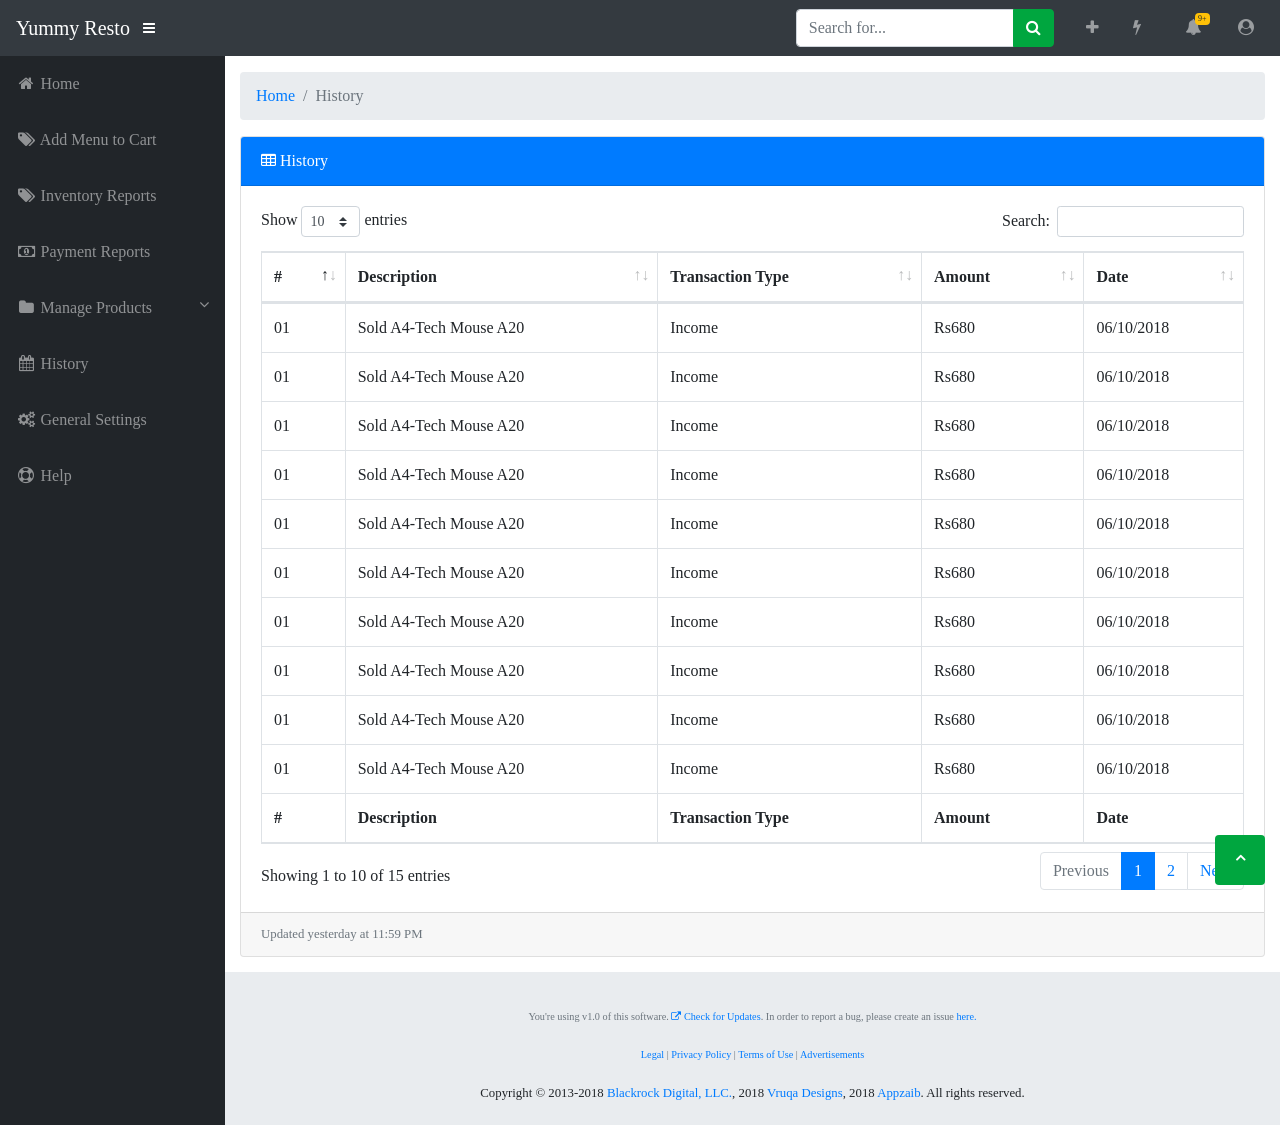
<file: history.html>
<!-- 
 RC-PoS (https://appzaib.com/rc-pos)
 Copyright 2013-2018 BlackRock Digital, LLC, 2018 Vruqa Designs, 2018 Appzaib
 Licensed under MIT (https://github.com/appzaib/rc-pos/blob/master/LICENSE)
-->
<!DOCTYPE html>
<html lang="en">
  <head>
    <meta charset="utf-8">
    <meta http-equiv="X-UA-Compatible" content="IE=edge">
    <meta name="viewport" content="width=device-width, initial-scale=1, shrink-to-fit=no">
    <meta name="description" content="">
    <meta name="author" content="">
    <title>RC-POS - History</title>
    <link href="css/bootstrap.css" rel="stylesheet">
    <link href="css/font-awesome.css" rel="stylesheet" type="text/css">
    <link href="css/dataTables.bootstrap4.css" rel="stylesheet">
    <link href="css/styles.css" rel="stylesheet">
  </head>
  <body id="page-top">
    <nav class="navbar navbar-expand navbar-dark bg-dark static-top">
      <a class="navbar-brand mr-1" href="index.html">Yummy Resto</a>
      <button class="btn btn-link btn-sm text-white order-1 order-sm-0" id="sidebarToggle" href="#">
        <i class="fa fa-bars"></i>
      </button>
      <!-- Navbar Search -->
      <form class="d-none d-md-inline-block form-inline ml-auto mr-0 mr-md-3 my-2 my-md-0">
        <div class="input-group">
          <input type="text" class="form-control" placeholder="Search for..." aria-label="Search" aria-describedby="basic-addon2">
          <div class="input-group-append">
            <button class="btn btn-primary" type="button">
              <i class="fa fa-search"></i>
            </button>
          </div>
        </div>
      </form>
      <!-- Navbar -->
      <ul class="navbar-nav ml-auto ml-md-0">
        <li class="nav-item dropdown no-arrow mx-1">
          <a class="nav-link dropdown-toggle" href="#" id="messagesDropdown" role="button" data-toggle="dropdown" aria-haspopup="true" aria-expanded="false">
            <i class="fa fa-plus fa-fw"></i>
          </a>
          <div class="dropdown-menu dropdown-menu-right" aria-labelledby="messagesDropdown">
            <a class="dropdown-item" href="#" data-toggle="modal" data-target="#addSaleModal"> <i class="fa fa-money"></i> New Sale</a>
            <a class="dropdown-item" href="#" data-toggle="modal" data-target="#addProductModal"> <i class="fa fa-tag"></i> New Product</a>
            <div class="dropdown-divider"></div>
            <a class="dropdown-item" href="#" data-toggle="modal" data-target="#addProductTypeModal"> <i class="fa fa-tags"></i> New Product Type</a>
            <a class="dropdown-item" href="#" data-toggle="modal" data-target="#addProductVendorModal"> <i class="fa fa-user"></i> New Product Vendor</a>
            <a class="dropdown-item" href="#" data-toggle="modal" data-target="#addProductBrandModal"> <i class="fa fa-industry"></i> New Product Brand</a>
            <div class="dropdown-divider"></div>
            <a class="dropdown-item" href="#" data-toggle="modal" data-target="#addExpenseAccountModal"> <i class="fa fa-dollar"></i> New Expense Account</a>
          </div>
        </li>
        <li class="nav-item dropdown no-arrow mx-1">
          <a class="nav-link dropdown-toggle" href="#" id="messagesDropdown" role="button" data-toggle="dropdown" aria-haspopup="true" aria-expanded="false">
            <i class="fa fa-flash fa-fw"></i>
          </a>
          <div class="dropdown-menu dropdown-menu-right" aria-labelledby="messagesDropdown">
            <a class="dropdown-item" href="products.html"> <i class="fa fa-tag"></i> All Products</a>
            <a class="dropdown-item" href="product-types.html"> <i class="fa fa-tags"></i> Product Types</a>
            <a class="dropdown-item" href="product-vendors.html"> <i class="fa fa-user"></i> Product Vendors</a>
            <a class="dropdown-item" href="product-brands.html"> <i class="fa fa-industry"></i> Product Brands</a>
            <div class="dropdown-divider"></div>
            <a class="dropdown-item" href="revenue.html"> <i class="fa fa-money"></i> Revenue</a>
            <a class="dropdown-item" href="improvements.html"> <i class="fa fa-rocket"></i> Improvements</a>
            <div class="dropdown-divider"></div>
            <a class="dropdown-item" href="accounts.html"> <i class="fa fa-dollar"></i> Accounts</a>
          </div>
        </li>
        <li class="nav-item dropdown no-arrow ml-3">
          <a class="nav-link dropdown-toggle" href="#" id="alertsDropdown" role="button" data-toggle="dropdown" aria-haspopup="true" aria-expanded="false">
            <span class="badge badge-warning">9+</span>
            <i class="fa fa-fw fa-bell"></i>
          </a>
          <div class="dropdown-menu dropdown-menu-right" aria-labelledby="alertsDropdown">
            <a class="dropdown-item text-danger no-text-decorations" href="#"> <i class="fa fa-info-circle"></i> You've few blocked products</a>
            <a class="dropdown-item text-danger no-text-decorations" href="#"> <i class="fa fa-info-circle"></i> Another new notification</a>
            <a class="dropdown-item text-danger no-text-decorations" href="#"> <i class="fa fa-info-circle"></i> Another new notification</a>
            <a class="dropdown-item text-danger no-text-decorations" href="#"> <i class="fa fa-info-circle"></i> Another new notification</a>
            <div class="dropdown-divider"></div>
            <a class="dropdown-item" href="notifications.html">See more notifications</a>
          </div>
        </li>
        <li class="nav-item dropdown no-arrow ml-3">
          <a class="nav-link dropdown-toggle" href="#" id="userDropdown" role="button" data-toggle="dropdown" aria-haspopup="true" aria-expanded="false">
            <i class="fa fa-user-circle fa-fw"></i>
          </a>
          <div class="dropdown-menu dropdown-menu-right" aria-labelledby="userDropdown">
            <div class="dropdown-header">Rao Ahmed</div>
            <a class="dropdown-item" href="profile.html"> <i class="fa fa-user"></i> Profile</a>
            <div class="dropdown-divider"></div>
            <a class="dropdown-item" href="#"> <i class="fa fa-cog"></i> Settings</a>
            <a class="dropdown-item" href="history.html"> <i class="fa fa-line-chart"></i> Activity Log</a>
            <div class="dropdown-divider"></div>
            <a class="dropdown-item" href="#" data-toggle="modal" data-target="#logoutModal"> <i class="fa fa-power-off"></i> Logout</a>
          </div>
        </li>
      </ul>
    </nav>
    <div id="wrapper">
      <!-- Sidebar -->
      <ul class="sidebar navbar-nav">
        <li class="nav-item">
          <a class="nav-link" href="index.html">
            <i class="fa fa-fw fa-home"></i>
            <span>Home</span>
          </a>
        </li>
        <li class="nav-item">
          <a class="nav-link" href="" data-toggle="modal" data-target="#addProductModal">
            <i class="fa fa-fw fa-tags"></i>
            <span>Add Menu to Cart</span></a>
        </li>
        <li class="nav-item">
          <a class="nav-link" href="inventory-reports.html">
            <i class="fa fa-fw fa-tags"></i>
            <span>Inventory Reports</span></a>
        </li>
        <li class="nav-item">
          <a class="nav-link" href="payment-reports.html">
            <i class="fa fa-fw fa-money"></i>
            <span>Payment Reports</span></a>
        </li>
        
        <li class="nav-item dropdown">
          <a class="nav-link" href="#" id="pagesDropdown" role="button" data-toggle="dropdown" aria-haspopup="true" aria-expanded="false">
            <i class="fa fa-fw fa-folder"></i>
            <span>
              Manage Products
              <i class="float-right fa fa-angle-down"></i>
            </span>
          </a>
          <div class="dropdown-menu" aria-labelledby="pagesDropdown">
            <h6 class="dropdown-header">Inventory</h6>
            <a class="dropdown-item" href="#" data-toggle="modal" data-target="#addProductModal"> <i class="fa fa-plus"></i> Add Product</a>
            <a class="dropdown-item" href="products.html"> <i class="fa fa-tags"></i> All Products</a>
            <div class="dropdown-divider"></div>
            <h6 class="dropdown-header">Product Types</h6>
            <a class="dropdown-item" href="#" data-toggle="modal" data-target="#addProductTypeModal"> <i class="fa fa-plus"></i> Add New Type</a>
            <a class="dropdown-item" href="product-types.html"> <i class="fa fa-tags"></i> Product Types</a>
            <div class="dropdown-divider"></div>
            <h6 class="dropdown-header">Dealers &amp; Brands</h6>
            <a class="dropdown-item" href="#" data-toggle="modal" data-target="#addProductVendorModal"> <i class="fa fa-user"></i> Add New Vendor</a>
            <a class="dropdown-item" href="#" data-toggle="modal" data-target="#addProductBrandModal"> <i class="fa fa-industry"></i> Add New Brand</a>
          </div>
        </li>
        <li class="nav-item">
          <a class="nav-link" href="history.html">
            <i class="fa fa-fw fa-calendar"></i>
            <span>History</span></a>
        </li>
        <li class="nav-item">
          <a class="nav-link" href="general-settings.html">
            <i class="fa fa-fw fa-cogs"></i>
            <span>General Settings</span></a>
        </li>
        <li class="nav-item">
          <a class="nav-link" href="help.html">
            <i class="fa fa-fw fa-life-ring"></i>
            <span>Help</span></a>
        </li>
      </ul>
        <div id="content-wrapper">
          <div class="container-fluid">
            <!-- Breadcrumbs-->
            <ol class="breadcrumb">
              <li class="breadcrumb-item">
                <a href="index.html">Home</a>
              </li>
              <li class="breadcrumb-item active">History</li>
            </ol>
            <!-- Page Content -->
            <!-- DataTables Example -->
            <div class="card mb-3">
              <div class="card-header bg-primary text-white">
                <i class="fa fa-table"></i>
                History
              </div>
              <div class="card-body">
                <div class="table-responsive">
                  <table class="table table-bordered" id="dataTable" width="100%" cellspacing="0">
                    <thead>
                      <tr>
                        <th>#</th>
                        <th>Description</th>
                        <th>Transaction Type</th>
                        <th>Amount</th>
                        <th>Date</th>
                      </tr>
                    </thead>
                    <tfoot>
                      <tr>
                        <th>#</th>
                        <th>Description</th>
                        <th>Transaction Type</th>
                        <th>Amount</th>
                        <th>Date</th>
                      </tr>
                    </tfoot>
                    <tbody>
                      <tr>
                        <td>01</td>
                        <td>Sold A4-Tech Mouse A20</td>
                        <td>Income</td>
                        <td>Rs680</td>
                        <td>06/10/2018</td>
                      </tr>
                      <tr>
                        <td>01</td>
                        <td>Sold A4-Tech Mouse A20</td>
                        <td>Income</td>
                        <td>Rs680</td>
                        <td>06/10/2018</td>
                      </tr>
                      <tr>
                        <td>01</td>
                        <td>Sold A4-Tech Mouse A20</td>
                        <td>Income</td>
                        <td>Rs680</td>
                        <td>06/10/2018</td>
                      </tr>
                      <tr>
                        <td>01</td>
                        <td>Sold A4-Tech Mouse A20</td>
                        <td>Income</td>
                        <td>Rs680</td>
                        <td>06/10/2018</td>
                      </tr>
                      <tr>
                        <td>01</td>
                        <td>Sold A4-Tech Mouse A20</td>
                        <td>Income</td>
                        <td>Rs680</td>
                        <td>06/10/2018</td>
                      </tr>
                      <tr>
                        <td>01</td>
                        <td>Sold A4-Tech Mouse A20</td>
                        <td>Income</td>
                        <td>Rs680</td>
                        <td>06/10/2018</td>
                      </tr>
                      <tr>
                        <td>01</td>
                        <td>Sold A4-Tech Mouse A20</td>
                        <td>Income</td>
                        <td>Rs680</td>
                        <td>06/10/2018</td>
                      </tr>
                      <tr>
                        <td>01</td>
                        <td>Sold A4-Tech Mouse A20</td>
                        <td>Income</td>
                        <td>Rs680</td>
                        <td>06/10/2018</td>
                      </tr>
                      <tr>
                        <td>01</td>
                        <td>Sold A4-Tech Mouse A20</td>
                        <td>Income</td>
                        <td>Rs680</td>
                        <td>06/10/2018</td>
                      </tr>
                      <tr>
                        <td>01</td>
                        <td>Sold A4-Tech Mouse A20</td>
                        <td>Income</td>
                        <td>Rs680</td>
                        <td>06/10/2018</td>
                      </tr>
                      <tr>
                        <td>01</td>
                        <td>Sold A4-Tech Mouse A20</td>
                        <td>Income</td>
                        <td>Rs680</td>
                        <td>06/10/2018</td>
                      </tr>
                      <tr>
                        <td>01</td>
                        <td>Sold A4-Tech Mouse A20</td>
                        <td>Income</td>
                        <td>Rs680</td>
                        <td>06/10/2018</td>
                      </tr>
                      <tr>
                        <td>01</td>
                        <td>Sold A4-Tech Mouse A20</td>
                        <td>Income</td>
                        <td>Rs680</td>
                        <td>06/10/2018</td>
                      </tr>
                      <tr>
                        <td>01</td>
                        <td>Sold A4-Tech Mouse A20</td>
                        <td>Income</td>
                        <td>Rs680</td>
                        <td>06/10/2018</td>
                      </tr>
                      <tr>
                        <td>01</td>
                        <td>Sold A4-Tech Mouse A20</td>
                        <td>Income</td>
                        <td>Rs680</td>
                        <td>06/10/2018</td>
                      </tr>
                    </tbody>
                  </table>
                </div>
              </div>
              <div class="card-footer small text-muted">Updated yesterday at 11:59 PM</div>
            </div>
          </div>
          <br><br><br>
          <!-- Sticky Footer -->
          <footer class="sticky-footer">
            <div class="container my-auto">
              <div class="copyright text-center my-auto ">
                <br><br><br>
                <small class="text-muted">
                  You're using  v1.0 of this software. <a href="#"> <i class="fa fa-external-link"></i> Check for Updates</a>. In order to report a bug, please create an issue <a href="https://github.com/vruqa/rc-pos/issues">here.</a>
                  <br><br><br>
                  <a href="#">Legal</a> | <a href="#">Privacy Policy</a> | <a href="#">Terms of Use</a> | <a href="#">Advertisements</a>
                </small>
                <br><br><br>
                <span>Copyright &copy; 2013-2018 <a href="#">Blackrock Digital, LLC.</a>, 2018 <a href="https://vruqa.github.io">Vruqa Designs</a>, 2018 <a href="https://appzaib.github.io">Appzaib</a>. All rights reserved.</span>
                <br><br><br>
              </div>
            </div>
          </footer>
        </div>
      </div>
      <!-- Scroll to Top Button-->
      <a class="scroll-to-top rounded" href="#page-top">
        <i class="fa fa-angle-up"></i>
      </a>
      <!-- Modals -->
      <!-- Logout Modal-->
      <div class="modal fade" id="logoutModal" tabindex="-1" role="dialog" aria-labelledby="exampleModalLabel" aria-hidden="true">
        <div class="modal-dialog" role="document">
          <div class="modal-content">
            <div class="modal-header bg-danger text-white">
              <h5 class="modal-title" id="exampleModalLabel">Ready to Leave?</h5>
              <button class="close text-white" type="button" data-dismiss="modal" aria-label="Close">
                <span aria-hidden="true">×</span>
              </button>
            </div>
            <div class="modal-body">Select "Logout" below if you are ready to end your current session.</div>
            <div class="modal-footer">
              <button class="btn btn-secondary" type="button" data-dismiss="modal">Cancel</button>
              <a class="btn btn-danger" href="login.html">Logout</a>
            </div>
          </div>
        </div>
      </div>
      <!-- Add Sale Modal-->
      <div class="modal fade" id="addSaleModal" tabindex="-1" role="dialog" aria-labelledby="exampleModalLabel" aria-hidden="true">
        <div class="modal-dialog modal-lg" role="document">
          <div class="modal-content">
            <div class="modal-header bg-primary text-white">
              <h5 class="modal-title" id="exampleModalLabel">
                <i class="fa fa-money"></i>
                Add New Sale
              </h5>
              <button class="close text-white" type="button" data-dismiss="modal" aria-label="Close">
                <span aria-hidden="true">×</span>
              </button>
            </div>
            <form class="">
              <div class="modal-body">
                <div class="form-group">
                  <label>Select Product</label>
                  <select class="form-control text-primary" required>
                    <option disabled selected><sub>Please select a product</sub></option>
                    <option disabled><sub>Speakers &amp; MICs</sub></option>
                    <option>Audionic MIC AM-20</option>
                    <option>USB Sound Card</option>
                    <option>Audionic Headphones AHT-11</option>
                    <option disabled><sub>Mice &amp; Accessories</sub></option>
                    <option>Razer Mousepad</option>
                    <option>Blue Mousepad</option>
                    <option>Apple Mouse Wireless A11</option>
                    <option>DELL Mouse Wireless D232</option>
                    <option>Razer Mousepad</option>
                    <option>Razer Mousepad</option>
                    <option>Razer Mousepad</option>
                    <option>Razer Mousepad</option>
                    <option>Razer Mousepad</option>
                    <option>Razer Mousepad</option>
                    <option>Razer Mousepad</option>
                    <option disabled><sub>Mice &amp; Accessories</sub></option>
                    <option>Razer Mousepad</option>
                    <option>Razer Mousepad</option>
                    <option>Razer Mousepad</option>
                    <option>Razer Mousepad</option>
                    <option>Razer Mousepad</option>
                    <option>Razer Mousepad</option>
                    <option disabled><sub>Mice &amp; Accessories</sub></option>
                    <option>Razer Mousepad</option>
                    <option>Razer Mousepad</option>
                    <option>Razer Mousepad</option>
                  </select>
                  <small class="float-right">Product not listed here? <a href="#" data-toggle="modal" data-target="#addProductModal">Add new</a> </small>
                </div>
                <div class="form-group">
                  <label for="">Product Price</label>
                  <input type="number" class="form-control" name="" value="" placeholder="Enter product price here..." required>
                </div>
                <div class="form-group">
                  <label for="">Description <small class="text-muted">(Optional)</small></label>
                  <textarea name="name" class="form-control" rows="8" cols="80" placeholder="Add some note or description about this sale..."></textarea>
                </div>
                <small class="text-muted"><em>Please double check information before submitting.</em></small>
              </div>
              <div class="modal-footer">
                <button class="btn btn-secondary" type="button" data-dismiss="modal">Cancel</button>
                <input type="submit" class="btn btn-primary" value="Add Sale">
              </div>
            </form>
          </div>
        </div>
      </div>
      <!-- Add Product Modal-->
      <div class="modal fade" id="addProductModal" tabindex="-1" role="dialog" aria-labelledby="exampleModalLabel" aria-hidden="true">
        <div class="modal-dialog modal-lg" role="document">
          <div class="modal-content">
            <div class="modal-header bg-primary text-white">
              <h5 class="modal-title" id="exampleModalLabel">
                <i class="fa fa-tag"></i>
                Add New Product
              </h5>
              <button class="close text-white" type="button" data-dismiss="modal" aria-label="Close">
                <span aria-hidden="true">×</span>
              </button>
            </div>
            <form class="">
              <div class="modal-body">
                <div class="form-group">
                  <label>Product Type</label>
                  <select class="form-control text-primary" required>
                    <option disabled selected><sub>Please select a product type</sub></option>
                    <option>Speakers</option>
                    <option>Card Readers</option>
                    <option>Headphones & MICs</option>
                    <option>Mousepads</option>
                    <option>Mice &amp; Pointing Devices</option>
                    <option>Display Monitors</option>
                    <option>Keyboards</option>
                    <option>Cables & Chargers</option>
                    <option>Power Supplies</option>
                  </select>
                  <small class="float-right">Product type not listed here? <a href="#"data-toggle="modal" data-target="#addProductTypeModal">Add new</a> </small>
                </div>
                <div class="form-group">
                  <label>Product Brand</label>
                  <select class="form-control text-primary" required>
                    <option disabled selected><sub>Please select a product brand</sub></option>
                    <option>Audionic</option>
                    <option>DELL</option>
                    <option>HP</option>
                    <option>Samsung</option>
                    <option>AMB</option>
                    <option>Nokia</option>
                    <option>Razer</option>
                    <option>MSI</option>
                  </select>
                  <small class="float-right">Products brand not listed here? <a href="#"data-toggle="modal" data-target="#addProductBrandModal">Add new</a> </small>
                </div>
                <div class="form-group">
                  <label>Product Vendor</label>
                  <select class="form-control text-primary" required>
                    <option disabled selected><sub>Please select a product vendor</sub></option>
                    <option>Haider Abbas</option>
                    <option>Muhammad Faisal</option>
                    <option>Nouman Aslam</option>
                    <option>Anees Ahmad Khan</option>
                    <option>Waleed Ahmad</option>
                    <option>Abdul Wahid</option>
                  </select>
                  <small class="float-right">Product vendor not listed here? <a href="#"data-toggle="modal" data-target="#addProductVendorModal">Add new</a> </small>
                </div>
                <div class="form-group">
                  <label for="">Product Name</label>
                  <input type="text" class="form-control" name="" value="" placeholder="Enter product name..." required>
                  <small class="text-muted">Be more specific with product names. Make sure its unique.</small>
                </div>
                <div class="form-group">
                  <label for="">Product Price <small class="text-muted">(cost/item)</small> </label>
                  <input type="number" class="form-control" name="" value="" placeholder="Enter cost of product per item..." required>
                </div>
                <div class="form-group">
                  <label for="">Product Stock <small>(How many products are you adding in stock?)</small> </label>
                  <input type="number" class="form-control" name="" value="" placeholder="Enter number of items..." required>
                  <small class="text-muted">This will be used as product quantity in stock keeping unit.</small>
                </div>
                How are you paying for this product?
                <div class="form-check">
                  <label class="form-check-label">
                    <input class="form-check-input" type="radio" name="exampleRadios" id="exampleRadios1" value="option1" checked>
                    Store Account
                  </label>
                </div>
                <div class="form-check">
                  <label class="form-check-label">
                    <input class="form-check-input" type="radio" name="exampleRadios" id="exampleRadios2" value="option2">
                    Other. I don't want to record this epxense.
                  </label>
                </div>
                <br>
                <div class="form-group">
                  <label for="">Description <small class="text-muted">(Optional)</small></label>
                  <textarea name="name" class="form-control" cols="80" placeholder="Add some note or description about this product..."></textarea>
                </div>
                <small class="text-muted"><em>Please double check information before submitting.</em></small>
              </div>
              <div class="modal-footer">
                <button class="btn btn-secondary" type="button" data-dismiss="modal">Cancel</button>
                <input type="submit" class="btn btn-primary" value="Add Product">
              </div>
            </form>
          </div>
        </div>
      </div>
      <!-- Add Product Type-->
      <div class="modal fade" id="addProductTypeModal" tabindex="-1" role="dialog" aria-labelledby="exampleModalLabel" aria-hidden="true">
        <div class="modal-dialog modal-lg" role="document">
          <div class="modal-content">
            <div class="modal-header bg-primary text-white">
              <h5 class="modal-title" id="exampleModalLabel">
                <i class="fa fa-tags"></i>
                Add Product Type
              </h5>
              <button class="close text-white" type="button" data-dismiss="modal" aria-label="Close">
                <span aria-hidden="true">×</span>
              </button>
            </div>
            <form class="">
              <div class="modal-body">
                <div class="form-group">
                  <label for="">Product Type</label>
                  <input type="text" class="form-control" name="" value="" placeholder="Enter product type..." required>
                  <small class="text-muted">Example: Mousepads, Headphones or Keyboards etc</small>
                </div>
                <div class="form-group">
                  <label for="">Description <small class="text-muted">(Optional)</small></label>
                  <textarea name="name" class="form-control" rows="8" cols="80" placeholder="Add some note or description about this product type..."></textarea>
                </div>
                <small class="text-muted"><em>Please double check information before submitting.</em></small>
              </div>
              <div class="modal-footer">
                <button class="btn btn-secondary" type="button" data-dismiss="modal">Cancel</button>
                <input type="submit" class="btn btn-primary" value="Add Product Type">
              </div>
            </form>
          </div>
        </div>
      </div>
      <!-- Add Product Brand-->
      <div class="modal fade" id="addProductBrandModal" tabindex="-1" role="dialog" aria-labelledby="exampleModalLabel" aria-hidden="true">
        <div class="modal-dialog modal-lg" role="document">
          <div class="modal-content">
            <div class="modal-header bg-primary text-white">
              <h5 class="modal-title" id="exampleModalLabel">
                <i class="fa fa-industry"></i>
                Add Product Brand
              </h5>
              <button class="close text-white" type="button" data-dismiss="modal" aria-label="Close">
                <span aria-hidden="true">×</span>
              </button>
            </div>
            <form class="">
              <div class="modal-body">
                <div class="form-group">
                  <label for="">Product Brand</label>
                  <input type="text" class="form-control" name="" value="" placeholder="Enter brand name here..." required>
                  <small class="text-muted">Example: Nokia, AMB or MSI etc</small>
                </div>
                <div class="form-group">
                  <label for="">Description <small class="text-muted">(Optional)</small></label>
                  <textarea name="name" class="form-control" rows="8" cols="80" placeholder="Add some note or description about this vendor..."></textarea>
                </div>
                <small class="text-muted"><em>Please double check information before submitting.</em></small>
              </div>
              <div class="modal-footer">
                <button class="btn btn-secondary" type="button" data-dismiss="modal">Cancel</button>
                <input type="submit" class="btn btn-primary" value="Add Brand">
              </div>
            </form>
          </div>
        </div>
      </div>
      <!-- Add Product Vendor -->
      <div class="modal fade" id="addProductVendorModal" tabindex="-1" role="dialog" aria-labelledby="exampleModalLabel" aria-hidden="true">
        <div class="modal-dialog modal-lg" role="document">
          <div class="modal-content">
            <div class="modal-header bg-primary text-white">
              <h5 class="modal-title" id="exampleModalLabel">
                <i class="fa fa-user"></i>
                Add Products Vendor
              </h5>
              <button class="close text-white" type="button" data-dismiss="modal" aria-label="Close">
                <span aria-hidden="true">×</span>
              </button>
            </div>
            <form class="">
              <div class="modal-body">
                <div class="form-group">
                  <label for="">Vendor Name</label>
                  <input type="text" class="form-control" name="" value="" placeholder="Enter vendor's name here..." required>
                  <small class="text-muted">Example: Anees Ahmad, Faisal Hayat or Shahzaib Khan etc</small>
                </div>
                <div class="form-group">
                  <label for="">Phone Number</label>
                  <input type="text" class="form-control" name="" value="" placeholder="Enter vendor's phone number here...">
                  <small class="text-muted">Example: 555-665-123</small>
                </div>
                <div class="form-group">
                  <label for="">Email Address</label>
                  <input type="email" class="form-control" name="" value="" placeholder="Enter vendor's email here...">
                  <small class="text-muted">Example: ahmadanees02@gmail.com</small>
                </div>
                <div class="form-group">
                  <label for="">Description <small class="text-muted">(Optional)</small></label>
                  <textarea name="name" class="form-control" rows="8" cols="80" placeholder="Add some note or description about this vendor..."></textarea>
                </div>
                <small class="text-muted"><em>Please double check information before submitting.</em></small>
              </div>
              <div class="modal-footer">
                <button class="btn btn-secondary" type="button" data-dismiss="modal">Cancel</button>
                <input type="submit" class="btn btn-primary" value="Add Vendor">
              </div>
            </form>
          </div>
        </div>
      </div>
      <!-- Add Expense Account Modal -->
      <div class="modal fade" id="addExpenseAccountModal" tabindex="-1" role="dialog" aria-labelledby="exampleModalLabel" aria-hidden="true">
        <div class="modal-dialog modal-lg" role="document">
          <div class="modal-content">
            <div class="modal-header bg-primary text-white">
              <h5 class="modal-title" id="exampleModalLabel">
                <i class="fa fa-dollar"></i>
                Add Expense Account
              </h5>
              <button class="close text-white" type="button" data-dismiss="modal" aria-label="Close">
                <span aria-hidden="true">×</span>
              </button>
            </div>
            <form class="">
              <div class="modal-body">
                <div class="form-group">
                  <label for="">Account Title</label>
                  <input type="text" class="form-control" name="" value="" placeholder="Enter account title here..." required>
                  <small class="text-muted">Example: Akhtar Hotel, Mian Tea Stall or My Personal Account etc</small>
                </div>
                <div class="form-group">
                  <label for="">How much are you depositing?</label>
                  <input type="email" class="form-control" name="" value="" placeholder="Enter the amount you are despositing...">
                </div>
                <div class="form-group">
                  <label for="">Description <small class="text-muted">(Optional)</small></label>
                  <textarea name="name" class="form-control" cols="80" placeholder="Add some note or description about this vendor..."></textarea>
                </div>
                <small class="text-muted"><em>Please double check information before submitting.</em></small>
              </div>
              <div class="modal-footer">
                <button class="btn btn-secondary" type="button" data-dismiss="modal">Cancel</button>
                <input type="submit" class="btn btn-primary" value="Add Account">
              </div>
            </form>
          </div>
        </div>
      </div>
      <script src="js/jquery.min.js"></script>
      <script src="js/bootstrap.bundle.min.js"></script>
      <script src="js/jquery.easing.min.js"></script>
      <script src="js/jquery.dataTables.js"></script>
      <script src="js/dataTables.bootstrap4.js"></script>
      <script src="js/datatables-demo.js"></script>
      <script src="js/rc-pos.min.js"></script>
    </body>
  </html>
</file>
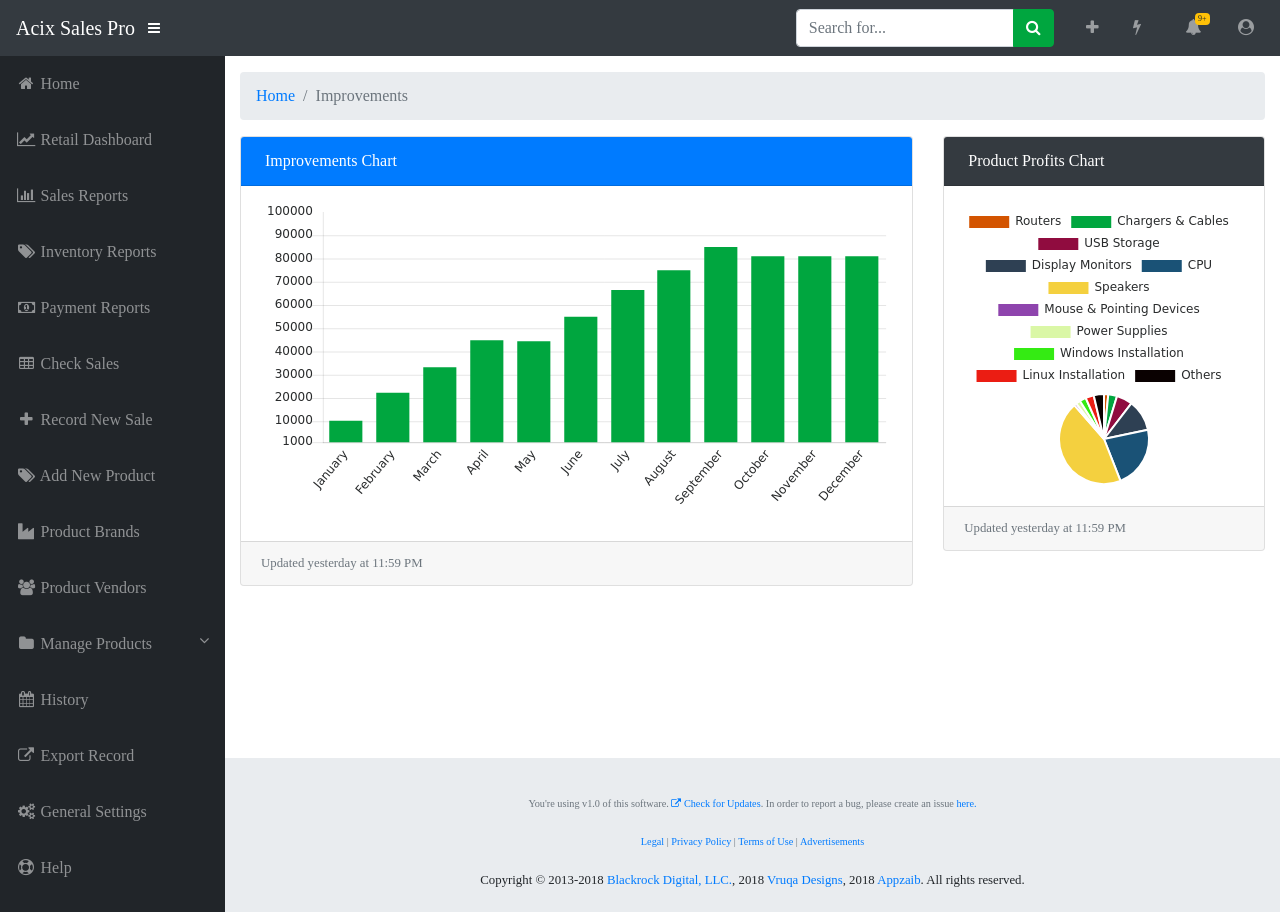
<file: improvements.html>
<!-- 
 RC-PoS (https://appzaib.com/rc-pos)
 Copyright 2013-2018 BlackRock Digital, LLC, 2018 Vruqa Designs, 2018 Appzaib
 Licensed under MIT (https://github.com/appzaib/rc-pos/blob/master/LICENSE)
-->
<!DOCTYPE html>
<html lang="en">
  <head>
    <meta charset="utf-8">
    <meta http-equiv="X-UA-Compatible" content="IE=edge">
    <meta name="viewport" content="width=device-width, initial-scale=1, shrink-to-fit=no">
    <meta name="description" content="">
    <meta name="author" content="">
    <title>RC-POS - Improvements</title>
    <link href="css/bootstrap.css" rel="stylesheet">
    <link href="css/font-awesome.css" rel="stylesheet" type="text/css">
    <link href="css/styles.css" rel="stylesheet">
  </head>
  <body id="page-top">
    <nav class="navbar navbar-expand navbar-dark bg-dark static-top">
      <a class="navbar-brand mr-1" href="index.html">Acix Sales Pro</a>
      <button class="btn btn-link btn-sm text-white order-1 order-sm-0" id="sidebarToggle" href="#">
        <i class="fa fa-bars"></i>
      </button>
      <!-- Navbar Search -->
      <form class="d-none d-md-inline-block form-inline ml-auto mr-0 mr-md-3 my-2 my-md-0">
        <div class="input-group">
          <input type="text" class="form-control" placeholder="Search for..." aria-label="Search" aria-describedby="basic-addon2">
          <div class="input-group-append">
            <button class="btn btn-primary" type="button">
              <i class="fa fa-search"></i>
            </button>
          </div>
        </div>
      </form>
      <!-- Navbar -->
      <ul class="navbar-nav ml-auto ml-md-0">
        <li class="nav-item dropdown no-arrow mx-1">
          <a class="nav-link dropdown-toggle" href="#" id="messagesDropdown" role="button" data-toggle="dropdown" aria-haspopup="true" aria-expanded="false">
            <i class="fa fa-plus fa-fw"></i>
          </a>
          <div class="dropdown-menu dropdown-menu-right" aria-labelledby="messagesDropdown">
            <a class="dropdown-item" href="#" data-toggle="modal" data-target="#addSaleModal"> <i class="fa fa-money"></i> New Sale</a>
            <a class="dropdown-item" href="#" data-toggle="modal" data-target="#addProductModal"> <i class="fa fa-tag"></i> New Product</a>
            <div class="dropdown-divider"></div>
            <a class="dropdown-item" href="#" data-toggle="modal" data-target="#addProductTypeModal"> <i class="fa fa-tags"></i> New Product Type</a>
            <a class="dropdown-item" href="#" data-toggle="modal" data-target="#addProductVendorModal"> <i class="fa fa-user"></i> New Product Vendor</a>
            <a class="dropdown-item" href="#" data-toggle="modal" data-target="#addProductBrandModal"> <i class="fa fa-industry"></i> New Product Brand</a>
            <div class="dropdown-divider"></div>
            <a class="dropdown-item" href="#" data-toggle="modal" data-target="#addExpenseAccountModal"> <i class="fa fa-dollar"></i> New Expense Account</a>
          </div>
        </li>
        <li class="nav-item dropdown no-arrow mx-1">
          <a class="nav-link dropdown-toggle" href="#" id="messagesDropdown" role="button" data-toggle="dropdown" aria-haspopup="true" aria-expanded="false">
            <i class="fa fa-flash fa-fw"></i>
          </a>
          <div class="dropdown-menu dropdown-menu-right" aria-labelledby="messagesDropdown">
            <a class="dropdown-item" href="products.html"> <i class="fa fa-tag"></i> All Products</a>
            <a class="dropdown-item" href="product-types.html"> <i class="fa fa-tags"></i> Product Types</a>
            <a class="dropdown-item" href="product-vendors.html"> <i class="fa fa-user"></i> Product Vendors</a>
            <a class="dropdown-item" href="product-brands.html"> <i class="fa fa-industry"></i> Product Brands</a>
            <div class="dropdown-divider"></div>
            <a class="dropdown-item" href="revenue.html"> <i class="fa fa-money"></i> Revenue</a>
            <a class="dropdown-item" href="improvements.html"> <i class="fa fa-rocket"></i> Improvements</a>
            <div class="dropdown-divider"></div>
            <a class="dropdown-item" href="accounts.html"> <i class="fa fa-dollar"></i> Accounts</a>
          </div>
        </li>
        <li class="nav-item dropdown no-arrow ml-3">
          <a class="nav-link dropdown-toggle" href="#" id="alertsDropdown" role="button" data-toggle="dropdown" aria-haspopup="true" aria-expanded="false">
            <span class="badge badge-warning">9+</span>
            <i class="fa fa-fw fa-bell"></i>
          </a>
          <div class="dropdown-menu dropdown-menu-right" aria-labelledby="alertsDropdown">
            <a class="dropdown-item text-danger no-text-decorations" href="#"> <i class="fa fa-info-circle"></i> You've few blocked products</a>
            <a class="dropdown-item text-danger no-text-decorations" href="#"> <i class="fa fa-info-circle"></i> Another new notification</a>
            <a class="dropdown-item text-danger no-text-decorations" href="#"> <i class="fa fa-info-circle"></i> Another new notification</a>
            <a class="dropdown-item text-danger no-text-decorations" href="#"> <i class="fa fa-info-circle"></i> Another new notification</a>
            <div class="dropdown-divider"></div>
            <a class="dropdown-item" href="notifications.html">See more notifications</a>
          </div>
        </li>
        <li class="nav-item dropdown no-arrow ml-3">
          <a class="nav-link dropdown-toggle" href="#" id="userDropdown" role="button" data-toggle="dropdown" aria-haspopup="true" aria-expanded="false">
            <i class="fa fa-user-circle fa-fw"></i>
          </a>
          <div class="dropdown-menu dropdown-menu-right" aria-labelledby="userDropdown">
            <div class="dropdown-header">Rao Ahmed</div>
            <a class="dropdown-item" href="profile.html"> <i class="fa fa-user"></i> Profile</a>
            <div class="dropdown-divider"></div>
            <a class="dropdown-item" href="#"> <i class="fa fa-cog"></i> Settings</a>
            <a class="dropdown-item" href="history.html"> <i class="fa fa-line-chart"></i> Activity Log</a>
            <div class="dropdown-divider"></div>
            <a class="dropdown-item" href="#" data-toggle="modal" data-target="#logoutModal"> <i class="fa fa-power-off"></i> Logout</a>
          </div>
        </li>
      </ul>
    </nav>
    <div id="wrapper">
      <!-- Sidebar -->
      <ul class="sidebar navbar-nav">
        <li class="nav-item">
          <a class="nav-link" href="index.html">
            <i class="fa fa-fw fa-home"></i>
            <span>Home</span>
          </a>
        </li>
        <li class="nav-item">
          <a class="nav-link" href="retail-dashboard.html">
            <i class="fa fa-fw fa-line-chart"></i>
            <span>Retail Dashboard</span>
          </a>
        </li>
        <li class="nav-item">
          <a class="nav-link" href="sales-reports.html">
            <i class="fa fa-fw fa-bar-chart"></i>
            <span>Sales Reports</span></a>
        </li>
        <li class="nav-item">
          <a class="nav-link" href="inventory-reports.html">
            <i class="fa fa-fw fa-tags"></i>
            <span>Inventory Reports</span></a>
        </li>
        <li class="nav-item">
          <a class="nav-link" href="payment-reports.html">
            <i class="fa fa-fw fa-money"></i>
            <span>Payment Reports</span></a>
        </li>
        <li class="nav-item">
          <a class="nav-link" href="sales.html">
            <i class="fa fa-fw fa-table"></i>
            <span>Check Sales</span></a>
        </li>
        <li class="nav-item">
          <a class="nav-link" href="" data-toggle="modal" data-target="#addSaleModal">
            <i class="fa fa-fw fa-plus"></i>
            <span>Record New Sale</span></a>
        </li>
        <li class="nav-item">
          <a class="nav-link" href="" data-toggle="modal" data-target="#addProductModal">
            <i class="fa fa-fw fa-tags"></i>
            <span>Add New Product</span></a>
        </li>
        <li class="nav-item">
          <a class="nav-link" href="product-brands.html">
            <i class="fa fa-fw fa-industry"></i>
            <span>Product Brands</span></a>
        </li>
        <li class="nav-item">
          <a class="nav-link" href="product-vendors.html">
            <i class="fa fa-fw fa-users"></i>
            <span>Product Vendors</span></a>
        </li>
        <li class="nav-item dropdown">
          <a class="nav-link" href="#" id="pagesDropdown" role="button" data-toggle="dropdown" aria-haspopup="true" aria-expanded="false">
            <i class="fa fa-fw fa-folder"></i>
            <span>
              Manage Products
              <i class="float-right fa fa-angle-down"></i>
            </span>
          </a>
          <div class="dropdown-menu" aria-labelledby="pagesDropdown">
            <h6 class="dropdown-header">Inventory</h6>
            <a class="dropdown-item" href="#" data-toggle="modal" data-target="#addProductModal"> <i class="fa fa-plus"></i> Add Product</a>
            <a class="dropdown-item" href="products.html"> <i class="fa fa-tags"></i> All Products</a>
            <div class="dropdown-divider"></div>
            <h6 class="dropdown-header">Product Types</h6>
            <a class="dropdown-item" href="#" data-toggle="modal" data-target="#addProductTypeModal"> <i class="fa fa-plus"></i> Add New Type</a>
            <a class="dropdown-item" href="product-types.html"> <i class="fa fa-tags"></i> Product Types</a>
            <div class="dropdown-divider"></div>
            <h6 class="dropdown-header">Dealers &amp; Brands</h6>
            <a class="dropdown-item" href="#" data-toggle="modal" data-target="#addProductVendorModal"> <i class="fa fa-user"></i> Add New Vendor</a>
            <a class="dropdown-item" href="#" data-toggle="modal" data-target="#addProductBrandModal"> <i class="fa fa-industry"></i> Add New Brand</a>
          </div>
        </li>
        <li class="nav-item">
          <a class="nav-link" href="history.html">
            <i class="fa fa-fw fa-calendar"></i>
            <span>History</span></a>
        </li>
        <li class="nav-item">
          <a class="nav-link" href="export-record.html">
            <i class="fa fa-fw fa-external-link"></i>
            <span>Export Record</span></a>
        </li>
        <li class="nav-item">
          <a class="nav-link" href="general-settings.html">
            <i class="fa fa-fw fa-cogs"></i>
            <span>General Settings</span></a>
        </li>
        <li class="nav-item">
          <a class="nav-link" href="help.html">
            <i class="fa fa-fw fa-life-ring"></i>
            <span>Help</span></a>
        </li>
      </ul>
        <div id="content-wrapper">
          <div class="container-fluid">
            <!-- Breadcrumbs-->
            <ol class="breadcrumb">
              <li class="breadcrumb-item">
                <a href="index.html">Home</a>
              </li>
              <li class="breadcrumb-item active">Improvements</li>
            </ol>
            <!-- Page Content -->
            <div class="row">
            <div class="col-lg-8 col-sm-12 col-md-12 col-xs-12">
              <div class="card mb-3">
                <div class="card-header bg-primary text-white">
                  <i class="fa fa-chart-bar"></i>
                  Improvements Chart
                </div>
                <div class="card-body">
                  <canvas id="myBarChart" width="100%" height="50"></canvas>
                </div>
                <div class="card-footer small text-muted">Updated yesterday at 11:59 PM</div>
              </div>
            </div>
            <div class="col-lg-4">
              <div class="card mb-3">
                <div class="card-header bg-dark text-white">
                  <i class="fa fa-chart-pie"></i>
                  Product Profits Chart
                </div>
                <div class="card-body">
                  <canvas id="myPieChart" width="100%" height="100"></canvas>
                </div>
                <div class="card-footer small text-muted">Updated yesterday at 11:59 PM</div>
              </div>
            </div>
            </div>
          </div>
          <br><br><br>
          <!-- Sticky Footer -->
          <footer class="sticky-footer">
            <div class="container my-auto">
              <div class="copyright text-center my-auto ">
                <br><br><br>
                <small class="text-muted">
                  You're using  v1.0 of this software. <a href="#"> <i class="fa fa-external-link"></i> Check for Updates</a>. In order to report a bug, please create an issue <a href="https://github.com/vruqa/rc-pos/issues">here.</a>
                  <br><br><br>
                  <a href="#">Legal</a> | <a href="#">Privacy Policy</a> | <a href="#">Terms of Use</a> | <a href="#">Advertisements</a>
                </small>
                <br><br><br>
                <span>Copyright &copy; 2013-2018 <a href="#">Blackrock Digital, LLC.</a>, 2018 <a href="https://vruqa.github.io">Vruqa Designs</a>, 2018 <a href="https://appzaib.github.io">Appzaib</a>. All rights reserved.</span>
                <br><br><br>
              </div>
            </div>
          </footer>
        </div>
      </div>
      <!-- Scroll to Top Button-->
      <a class="scroll-to-top rounded" href="#page-top">
        <i class="fa fa-angle-up"></i>
      </a>
      <!-- Modals -->
      <!-- Logout Modal-->
      <div class="modal fade" id="logoutModal" tabindex="-1" role="dialog" aria-labelledby="exampleModalLabel" aria-hidden="true">
        <div class="modal-dialog" role="document">
          <div class="modal-content">
            <div class="modal-header bg-danger text-white">
              <h5 class="modal-title" id="exampleModalLabel">Ready to Leave?</h5>
              <button class="close text-white" type="button" data-dismiss="modal" aria-label="Close">
                <span aria-hidden="true">×</span>
              </button>
            </div>
            <div class="modal-body">Select "Logout" below if you are ready to end your current session.</div>
            <div class="modal-footer">
              <button class="btn btn-secondary" type="button" data-dismiss="modal">Cancel</button>
              <a class="btn btn-danger" href="login.html">Logout</a>
            </div>
          </div>
        </div>
      </div>
      <!-- Add Sale Modal-->
      <div class="modal fade" id="addSaleModal" tabindex="-1" role="dialog" aria-labelledby="exampleModalLabel" aria-hidden="true">
        <div class="modal-dialog modal-lg" role="document">
          <div class="modal-content">
            <div class="modal-header bg-primary text-white">
              <h5 class="modal-title" id="exampleModalLabel">
                <i class="fa fa-money"></i>
                Add New Sale
              </h5>
              <button class="close text-white" type="button" data-dismiss="modal" aria-label="Close">
                <span aria-hidden="true">×</span>
              </button>
            </div>
            <form class="">
              <div class="modal-body">
                <div class="form-group">
                  <label>Select Product</label>
                  <select class="form-control text-primary" required>
                    <option disabled selected><sub>Please select a product</sub></option>
                    <option disabled><sub>Speakers &amp; MICs</sub></option>
                    <option>Audionic MIC AM-20</option>
                    <option>USB Sound Card</option>
                    <option>Audionic Headphones AHT-11</option>
                    <option disabled><sub>Mice &amp; Accessories</sub></option>
                    <option>Razer Mousepad</option>
                    <option>Blue Mousepad</option>
                    <option>Apple Mouse Wireless A11</option>
                    <option>DELL Mouse Wireless D232</option>
                    <option>Razer Mousepad</option>
                    <option>Razer Mousepad</option>
                    <option>Razer Mousepad</option>
                    <option>Razer Mousepad</option>
                    <option>Razer Mousepad</option>
                    <option>Razer Mousepad</option>
                    <option>Razer Mousepad</option>
                    <option disabled><sub>Mice &amp; Accessories</sub></option>
                    <option>Razer Mousepad</option>
                    <option>Razer Mousepad</option>
                    <option>Razer Mousepad</option>
                    <option>Razer Mousepad</option>
                    <option>Razer Mousepad</option>
                    <option>Razer Mousepad</option>
                    <option disabled><sub>Mice &amp; Accessories</sub></option>
                    <option>Razer Mousepad</option>
                    <option>Razer Mousepad</option>
                    <option>Razer Mousepad</option>
                  </select>
                  <small class="float-right">Product not listed here? <a href="#" data-toggle="modal" data-target="#addProductModal">Add new</a> </small>
                </div>
                <div class="form-group">
                  <label for="">Product Price</label>
                  <input type="number" class="form-control" name="" value="" placeholder="Enter product price here..." required>
                </div>
                <div class="form-group">
                  <label for="">Description <small class="text-muted">(Optional)</small></label>
                  <textarea name="name" class="form-control" rows="8" cols="80" placeholder="Add some note or description about this sale..."></textarea>
                </div>
                <small class="text-muted"><em>Please double check information before submitting.</em></small>
              </div>
              <div class="modal-footer">
                <button class="btn btn-secondary" type="button" data-dismiss="modal">Cancel</button>
                <input type="submit" class="btn btn-primary" value="Add Sale">
              </div>
            </form>
          </div>
        </div>
      </div>
      <!-- Add Product Modal-->
      <div class="modal fade" id="addProductModal" tabindex="-1" role="dialog" aria-labelledby="exampleModalLabel" aria-hidden="true">
        <div class="modal-dialog modal-lg" role="document">
          <div class="modal-content">
            <div class="modal-header bg-primary text-white">
              <h5 class="modal-title" id="exampleModalLabel">
                <i class="fa fa-tag"></i>
                Add New Product
              </h5>
              <button class="close text-white" type="button" data-dismiss="modal" aria-label="Close">
                <span aria-hidden="true">×</span>
              </button>
            </div>
            <form class="">
              <div class="modal-body">
                <div class="form-group">
                  <label>Product Type</label>
                  <select class="form-control text-primary" required>
                    <option disabled selected><sub>Please select a product type</sub></option>
                    <option>Speakers</option>
                    <option>Card Readers</option>
                    <option>Headphones & MICs</option>
                    <option>Mousepads</option>
                    <option>Mice &amp; Pointing Devices</option>
                    <option>Display Monitors</option>
                    <option>Keyboards</option>
                    <option>Cables & Chargers</option>
                    <option>Power Supplies</option>
                  </select>
                  <small class="float-right">Product type not listed here? <a href="#"data-toggle="modal" data-target="#addProductTypeModal">Add new</a> </small>
                </div>
                <div class="form-group">
                  <label>Product Brand</label>
                  <select class="form-control text-primary" required>
                    <option disabled selected><sub>Please select a product brand</sub></option>
                    <option>Audionic</option>
                    <option>DELL</option>
                    <option>HP</option>
                    <option>Samsung</option>
                    <option>AMB</option>
                    <option>Nokia</option>
                    <option>Razer</option>
                    <option>MSI</option>
                  </select>
                  <small class="float-right">Products brand not listed here? <a href="#"data-toggle="modal" data-target="#addProductBrandModal">Add new</a> </small>
                </div>
                <div class="form-group">
                  <label>Product Vendor</label>
                  <select class="form-control text-primary" required>
                    <option disabled selected><sub>Please select a product vendor</sub></option>
                    <option>Haider Abbas</option>
                    <option>Muhammad Faisal</option>
                    <option>Nouman Aslam</option>
                    <option>Anees Ahmad Khan</option>
                    <option>Waleed Ahmad</option>
                    <option>Abdul Wahid</option>
                  </select>
                  <small class="float-right">Product vendor not listed here? <a href="#"data-toggle="modal" data-target="#addProductVendorModal">Add new</a> </small>
                </div>
                <div class="form-group">
                  <label for="">Product Name</label>
                  <input type="text" class="form-control" name="" value="" placeholder="Enter product name..." required>
                  <small class="text-muted">Be more specific with product names. Make sure its unique.</small>
                </div>
                <div class="form-group">
                  <label for="">Product Price <small class="text-muted">(cost/item)</small> </label>
                  <input type="number" class="form-control" name="" value="" placeholder="Enter cost of product per item..." required>
                </div>
                <div class="form-group">
                  <label for="">Product Stock <small>(How many products are you adding in stock?)</small> </label>
                  <input type="number" class="form-control" name="" value="" placeholder="Enter number of items..." required>
                  <small class="text-muted">This will be used as product quantity in stock keeping unit.</small>
                </div>
                How are you paying for this product?
                <div class="form-check">
                  <label class="form-check-label">
                    <input class="form-check-input" type="radio" name="exampleRadios" id="exampleRadios1" value="option1" checked>
                    Store Account
                  </label>
                </div>
                <div class="form-check">
                  <label class="form-check-label">
                    <input class="form-check-input" type="radio" name="exampleRadios" id="exampleRadios2" value="option2">
                    Other. I don't want to record this epxense.
                  </label>
                </div>
                <br>
                <div class="form-group">
                  <label for="">Description <small class="text-muted">(Optional)</small></label>
                  <textarea name="name" class="form-control" cols="80" placeholder="Add some note or description about this product..."></textarea>
                </div>
                <small class="text-muted"><em>Please double check information before submitting.</em></small>
              </div>
              <div class="modal-footer">
                <button class="btn btn-secondary" type="button" data-dismiss="modal">Cancel</button>
                <input type="submit" class="btn btn-primary" value="Add Product">
              </div>
            </form>
          </div>
        </div>
      </div>
      <!-- Add Product Type-->
      <div class="modal fade" id="addProductTypeModal" tabindex="-1" role="dialog" aria-labelledby="exampleModalLabel" aria-hidden="true">
        <div class="modal-dialog modal-lg" role="document">
          <div class="modal-content">
            <div class="modal-header bg-primary text-white">
              <h5 class="modal-title" id="exampleModalLabel">
                <i class="fa fa-tags"></i>
                Add Product Type
              </h5>
              <button class="close text-white" type="button" data-dismiss="modal" aria-label="Close">
                <span aria-hidden="true">×</span>
              </button>
            </div>
            <form class="">
              <div class="modal-body">
                <div class="form-group">
                  <label for="">Product Type</label>
                  <input type="text" class="form-control" name="" value="" placeholder="Enter product type..." required>
                  <small class="text-muted">Example: Mousepads, Headphones or Keyboards etc</small>
                </div>
                <div class="form-group">
                  <label for="">Description <small class="text-muted">(Optional)</small></label>
                  <textarea name="name" class="form-control" rows="8" cols="80" placeholder="Add some note or description about this product type..."></textarea>
                </div>
                <small class="text-muted"><em>Please double check information before submitting.</em></small>
              </div>
              <div class="modal-footer">
                <button class="btn btn-secondary" type="button" data-dismiss="modal">Cancel</button>
                <input type="submit" class="btn btn-primary" value="Add Product Type">
              </div>
            </form>
          </div>
        </div>
      </div>
      <!-- Add Product Brand-->
      <div class="modal fade" id="addProductBrandModal" tabindex="-1" role="dialog" aria-labelledby="exampleModalLabel" aria-hidden="true">
        <div class="modal-dialog modal-lg" role="document">
          <div class="modal-content">
            <div class="modal-header bg-primary text-white">
              <h5 class="modal-title" id="exampleModalLabel">
                <i class="fa fa-industry"></i>
                Add Product Brand
              </h5>
              <button class="close text-white" type="button" data-dismiss="modal" aria-label="Close">
                <span aria-hidden="true">×</span>
              </button>
            </div>
            <form class="">
              <div class="modal-body">
                <div class="form-group">
                  <label for="">Product Brand</label>
                  <input type="text" class="form-control" name="" value="" placeholder="Enter brand name here..." required>
                  <small class="text-muted">Example: Nokia, AMB or MSI etc</small>
                </div>
                <div class="form-group">
                  <label for="">Description <small class="text-muted">(Optional)</small></label>
                  <textarea name="name" class="form-control" rows="8" cols="80" placeholder="Add some note or description about this vendor..."></textarea>
                </div>
                <small class="text-muted"><em>Please double check information before submitting.</em></small>
              </div>
              <div class="modal-footer">
                <button class="btn btn-secondary" type="button" data-dismiss="modal">Cancel</button>
                <input type="submit" class="btn btn-primary" value="Add Brand">
              </div>
            </form>
          </div>
        </div>
      </div>
      <!-- Add Product Vendor -->
      <div class="modal fade" id="addProductVendorModal" tabindex="-1" role="dialog" aria-labelledby="exampleModalLabel" aria-hidden="true">
        <div class="modal-dialog modal-lg" role="document">
          <div class="modal-content">
            <div class="modal-header bg-primary text-white">
              <h5 class="modal-title" id="exampleModalLabel">
                <i class="fa fa-user"></i>
                Add Products Vendor
              </h5>
              <button class="close text-white" type="button" data-dismiss="modal" aria-label="Close">
                <span aria-hidden="true">×</span>
              </button>
            </div>
            <form class="">
              <div class="modal-body">
                <div class="form-group">
                  <label for="">Vendor Name</label>
                  <input type="text" class="form-control" name="" value="" placeholder="Enter vendor's name here..." required>
                  <small class="text-muted">Example: Anees Ahmad, Faisal Hayat or Shahzaib Khan etc</small>
                </div>
                <div class="form-group">
                  <label for="">Phone Number</label>
                  <input type="text" class="form-control" name="" value="" placeholder="Enter vendor's phone number here...">
                  <small class="text-muted">Example: 555-665-123</small>
                </div>
                <div class="form-group">
                  <label for="">Email Address</label>
                  <input type="email" class="form-control" name="" value="" placeholder="Enter vendor's email here...">
                  <small class="text-muted">Example: ahmadanees02@gmail.com</small>
                </div>
                <div class="form-group">
                  <label for="">Description <small class="text-muted">(Optional)</small></label>
                  <textarea name="name" class="form-control" rows="8" cols="80" placeholder="Add some note or description about this vendor..."></textarea>
                </div>
                <small class="text-muted"><em>Please double check information before submitting.</em></small>
              </div>
              <div class="modal-footer">
                <button class="btn btn-secondary" type="button" data-dismiss="modal">Cancel</button>
                <input type="submit" class="btn btn-primary" value="Add Vendor">
              </div>
            </form>
          </div>
        </div>
      </div>
      <!-- Add Expense Account Modal -->
      <div class="modal fade" id="addExpenseAccountModal" tabindex="-1" role="dialog" aria-labelledby="exampleModalLabel" aria-hidden="true">
        <div class="modal-dialog modal-lg" role="document">
          <div class="modal-content">
            <div class="modal-header bg-primary text-white">
              <h5 class="modal-title" id="exampleModalLabel">
                <i class="fa fa-dollar"></i>
                Add Expense Account
              </h5>
              <button class="close text-white" type="button" data-dismiss="modal" aria-label="Close">
                <span aria-hidden="true">×</span>
              </button>
            </div>
            <form class="">
              <div class="modal-body">
                <div class="form-group">
                  <label for="">Account Title</label>
                  <input type="text" class="form-control" name="" value="" placeholder="Enter account title here..." required>
                  <small class="text-muted">Example: Akhtar Hotel, Mian Tea Stall or My Personal Account etc</small>
                </div>
                <div class="form-group">
                  <label for="">How much are you depositing?</label>
                  <input type="email" class="form-control" name="" value="" placeholder="Enter the amount you are despositing...">
                </div>
                <div class="form-group">
                  <label for="">Description <small class="text-muted">(Optional)</small></label>
                  <textarea name="name" class="form-control" cols="80" placeholder="Add some note or description about this vendor..."></textarea>
                </div>
                <small class="text-muted"><em>Please double check information before submitting.</em></small>
              </div>
              <div class="modal-footer">
                <button class="btn btn-secondary" type="button" data-dismiss="modal">Cancel</button>
                <input type="submit" class="btn btn-primary" value="Add Account">
              </div>
            </form>
          </div>
        </div>
      </div>
      <script src="js/jquery.min.js"></script>
      <script src="js/bootstrap.bundle.min.js"></script>
      <script src="js/jquery.easing.min.js"></script>
      <script src="js/chart.min.js"></script>
      <script src="js/jquery.dataTables.js"></script>
      <script src="js/dataTables.bootstrap4.js"></script>
      <script src="js/rc-pos.min.js"></script>
      <script src="js/datatables-demo.js"></script>
      <script src="js/chart-area-demo.js"></script>
      <script src="js/chart-bar-demo.js"></script>
      <script src="js/chart-pie-demo.js"></script>
    </body>
  </html>
</file>
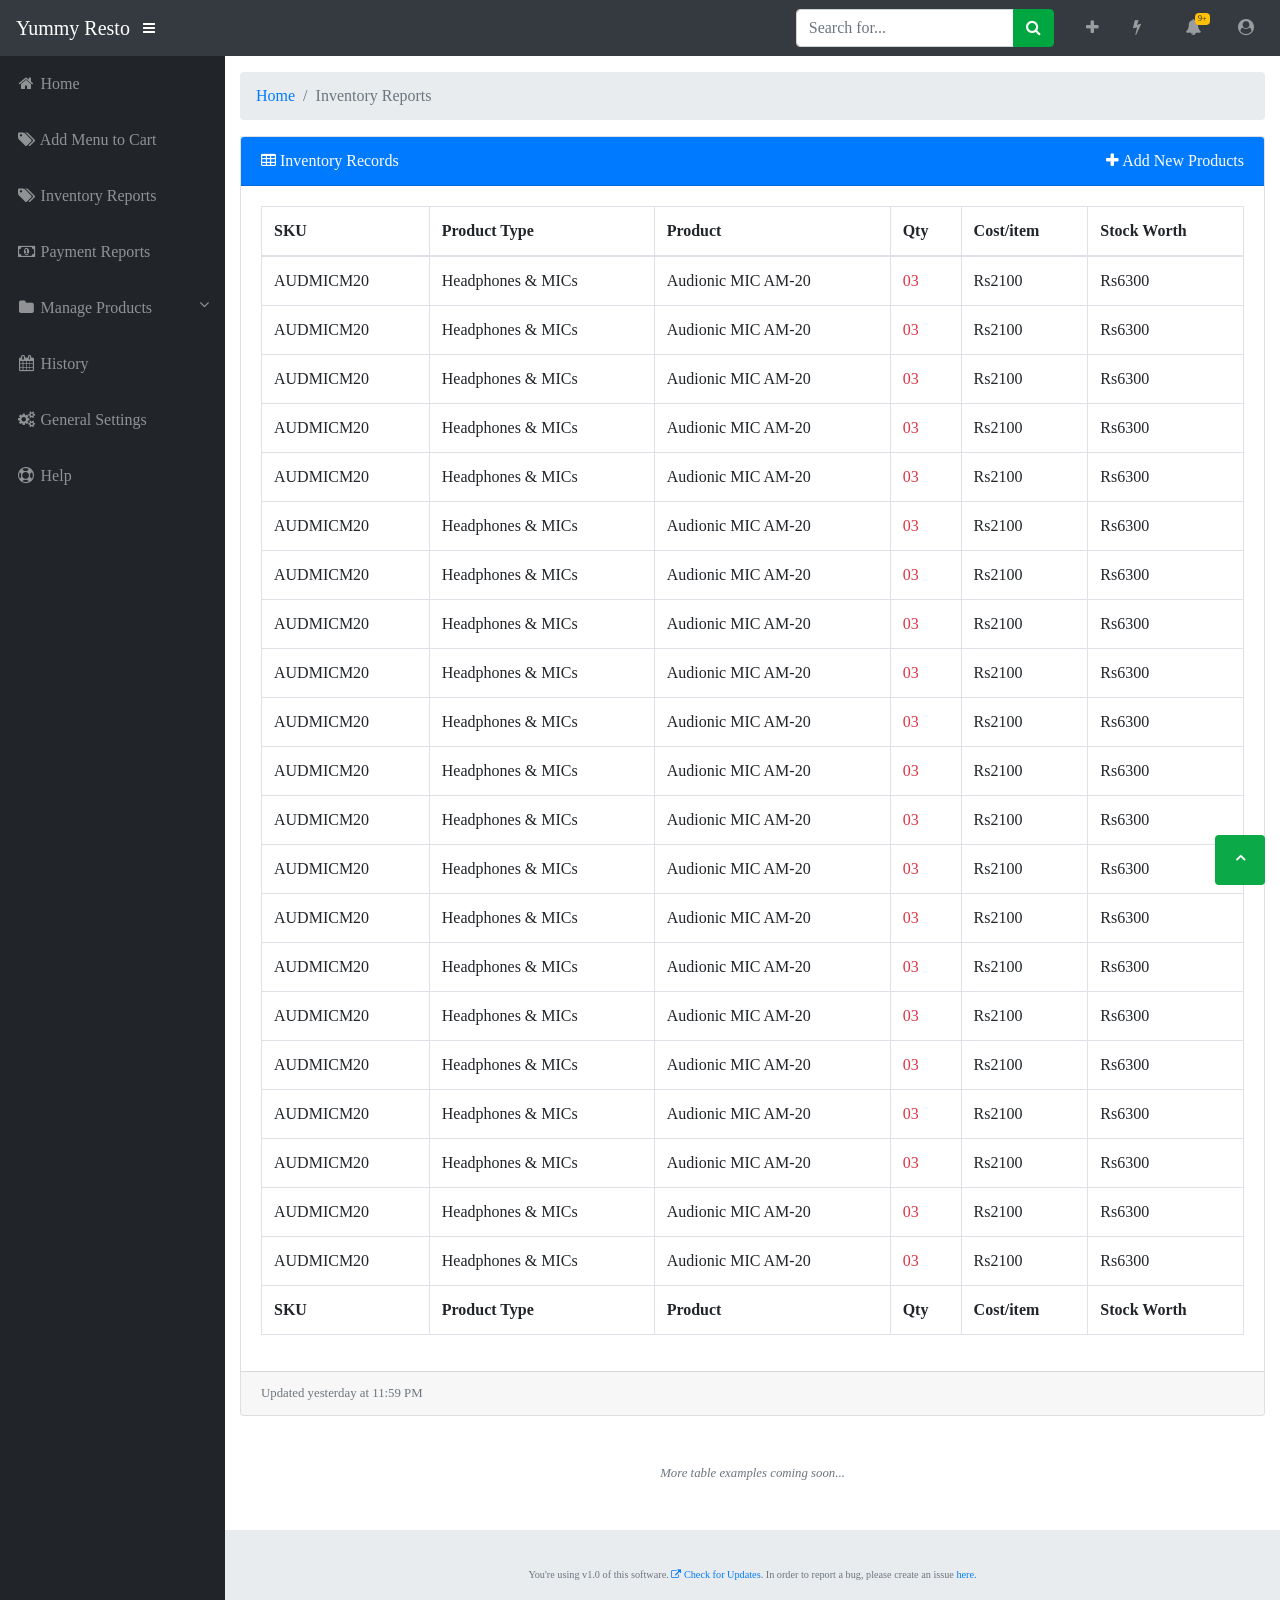
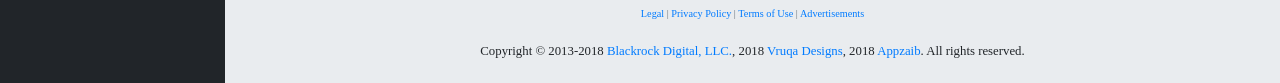
<file: inventory-reports.html>
<!-- 
 RC-PoS (https://appzaib.com/rc-pos)
 Copyright 2013-2018 BlackRock Digital, LLC, 2018 Vruqa Designs, 2018 Appzaib
 Licensed under MIT (https://github.com/appzaib/rc-pos/blob/master/LICENSE)
-->
<!DOCTYPE html>
<html lang="en">
  <head>
    <meta charset="utf-8">
    <meta http-equiv="X-UA-Compatible" content="IE=edge">
    <meta name="viewport" content="width=device-width, initial-scale=1, shrink-to-fit=no">
    <meta name="description" content="">
    <meta name="author" content="">
    <title>RC-POS - Inventory Reports</title>
    <link href="css/bootstrap.css" rel="stylesheet">
    <link href="css/font-awesome.css" rel="stylesheet" type="text/css">
    <link href="css/styles.css" rel="stylesheet">
  </head>
  <body id="page-top">
    <nav class="navbar navbar-expand navbar-dark bg-dark static-top">
      <a class="navbar-brand mr-1" href="index.html">Yummy Resto</a>
      <button class="btn btn-link btn-sm text-white order-1 order-sm-0" id="sidebarToggle" href="#">
        <i class="fa fa-bars"></i>
      </button>
      <!-- Navbar Search -->
      <form class="d-none d-md-inline-block form-inline ml-auto mr-0 mr-md-3 my-2 my-md-0">
        <div class="input-group">
          <input type="text" class="form-control" placeholder="Search for..." aria-label="Search" aria-describedby="basic-addon2">
          <div class="input-group-append">
            <button class="btn btn-primary" type="button">
              <i class="fa fa-search"></i>
            </button>
          </div>
        </div>
      </form>
      <!-- Navbar -->
      <ul class="navbar-nav ml-auto ml-md-0">
        <li class="nav-item dropdown no-arrow mx-1">
          <a class="nav-link dropdown-toggle" href="#" id="messagesDropdown" role="button" data-toggle="dropdown" aria-haspopup="true" aria-expanded="false">
            <i class="fa fa-plus fa-fw"></i>
          </a>
          <div class="dropdown-menu dropdown-menu-right" aria-labelledby="messagesDropdown">
            <a class="dropdown-item" href="#" data-toggle="modal" data-target="#addSaleModal"> <i class="fa fa-money"></i> New Sale</a>
            <a class="dropdown-item" href="#" data-toggle="modal" data-target="#addProductModal"> <i class="fa fa-tag"></i> New Product</a>
            <div class="dropdown-divider"></div>
            <a class="dropdown-item" href="#" data-toggle="modal" data-target="#addProductTypeModal"> <i class="fa fa-tags"></i> New Product Type</a>
            <a class="dropdown-item" href="#" data-toggle="modal" data-target="#addProductVendorModal"> <i class="fa fa-user"></i> New Product Vendor</a>
            <a class="dropdown-item" href="#" data-toggle="modal" data-target="#addProductBrandModal"> <i class="fa fa-industry"></i> New Product Brand</a>
            <div class="dropdown-divider"></div>
            <a class="dropdown-item" href="#" data-toggle="modal" data-target="#addExpenseAccountModal"> <i class="fa fa-dollar"></i> New Expense Account</a>
          </div>
        </li>
        <li class="nav-item dropdown no-arrow mx-1">
          <a class="nav-link dropdown-toggle" href="#" id="messagesDropdown" role="button" data-toggle="dropdown" aria-haspopup="true" aria-expanded="false">
            <i class="fa fa-flash fa-fw"></i>
          </a>
          <div class="dropdown-menu dropdown-menu-right" aria-labelledby="messagesDropdown">
            <a class="dropdown-item" href="products.html"> <i class="fa fa-tag"></i> All Products</a>
            <a class="dropdown-item" href="product-types.html"> <i class="fa fa-tags"></i> Product Types</a>
            <a class="dropdown-item" href="product-vendors.html"> <i class="fa fa-user"></i> Product Vendors</a>
            <a class="dropdown-item" href="product-brands.html"> <i class="fa fa-industry"></i> Product Brands</a>
            <div class="dropdown-divider"></div>
            <a class="dropdown-item" href="revenue.html"> <i class="fa fa-money"></i> Revenue</a>
            <a class="dropdown-item" href="improvements.html"> <i class="fa fa-rocket"></i> Improvements</a>
            <div class="dropdown-divider"></div>
            <a class="dropdown-item" href="accounts.html"> <i class="fa fa-dollar"></i> Accounts</a>
          </div>
        </li>
        <li class="nav-item dropdown no-arrow ml-3">
          <a class="nav-link dropdown-toggle" href="#" id="alertsDropdown" role="button" data-toggle="dropdown" aria-haspopup="true" aria-expanded="false">
            <span class="badge badge-warning">9+</span>
            <i class="fa fa-fw fa-bell"></i>
          </a>
          <div class="dropdown-menu dropdown-menu-right" aria-labelledby="alertsDropdown">
            <a class="dropdown-item text-danger no-text-decorations" href="#"> <i class="fa fa-info-circle"></i> You've few blocked products</a>
            <a class="dropdown-item text-danger no-text-decorations" href="#"> <i class="fa fa-info-circle"></i> Another new notification</a>
            <a class="dropdown-item text-danger no-text-decorations" href="#"> <i class="fa fa-info-circle"></i> Another new notification</a>
            <a class="dropdown-item text-danger no-text-decorations" href="#"> <i class="fa fa-info-circle"></i> Another new notification</a>
            <div class="dropdown-divider"></div>
            <a class="dropdown-item" href="notifications.html">See more notifications</a>
          </div>
        </li>
        <li class="nav-item dropdown no-arrow ml-3">
          <a class="nav-link dropdown-toggle" href="#" id="userDropdown" role="button" data-toggle="dropdown" aria-haspopup="true" aria-expanded="false">
            <i class="fa fa-user-circle fa-fw"></i>
          </a>
          <div class="dropdown-menu dropdown-menu-right" aria-labelledby="userDropdown">
            <div class="dropdown-header">Rao Ahmed</div>
            <a class="dropdown-item" href="profile.html"> <i class="fa fa-user"></i> Profile</a>
            <div class="dropdown-divider"></div>
            <a class="dropdown-item" href="#"> <i class="fa fa-cog"></i> Settings</a>
            <a class="dropdown-item" href="history.html"> <i class="fa fa-line-chart"></i> Activity Log</a>
            <div class="dropdown-divider"></div>
            <a class="dropdown-item" href="#" data-toggle="modal" data-target="#logoutModal"> <i class="fa fa-power-off"></i> Logout</a>
          </div>
        </li>
      </ul>
    </nav>
    <div id="wrapper">
      <!-- Sidebar -->
      <ul class="sidebar navbar-nav">
        <li class="nav-item">
          <a class="nav-link" href="index.html">
            <i class="fa fa-fw fa-home"></i>
            <span>Home</span>
          </a>
        </li>
        <li class="nav-item">
          <a class="nav-link" href="" data-toggle="modal" data-target="#addProductModal">
            <i class="fa fa-fw fa-tags"></i>
            <span>Add Menu to Cart</span></a>
        </li>
        <li class="nav-item">
          <a class="nav-link" href="inventory-reports.html">
            <i class="fa fa-fw fa-tags"></i>
            <span>Inventory Reports</span></a>
        </li>
        <li class="nav-item">
          <a class="nav-link" href="payment-reports.html">
            <i class="fa fa-fw fa-money"></i>
            <span>Payment Reports</span></a>
        </li>
        
        <li class="nav-item dropdown">
          <a class="nav-link" href="#" id="pagesDropdown" role="button" data-toggle="dropdown" aria-haspopup="true" aria-expanded="false">
            <i class="fa fa-fw fa-folder"></i>
            <span>
              Manage Products
              <i class="float-right fa fa-angle-down"></i>
            </span>
          </a>
          <div class="dropdown-menu" aria-labelledby="pagesDropdown">
            <h6 class="dropdown-header">Inventory</h6>
            <a class="dropdown-item" href="#" data-toggle="modal" data-target="#addProductModal"> <i class="fa fa-plus"></i> Add Product</a>
            <a class="dropdown-item" href="products.html"> <i class="fa fa-tags"></i> All Products</a>
            <div class="dropdown-divider"></div>
            <h6 class="dropdown-header">Product Types</h6>
            <a class="dropdown-item" href="#" data-toggle="modal" data-target="#addProductTypeModal"> <i class="fa fa-plus"></i> Add New Type</a>
            <a class="dropdown-item" href="product-types.html"> <i class="fa fa-tags"></i> Product Types</a>
            <div class="dropdown-divider"></div>
            <h6 class="dropdown-header">Dealers &amp; Brands</h6>
            <a class="dropdown-item" href="#" data-toggle="modal" data-target="#addProductVendorModal"> <i class="fa fa-user"></i> Add New Vendor</a>
            <a class="dropdown-item" href="#" data-toggle="modal" data-target="#addProductBrandModal"> <i class="fa fa-industry"></i> Add New Brand</a>
          </div>
        </li>
        <li class="nav-item">
          <a class="nav-link" href="history.html">
            <i class="fa fa-fw fa-calendar"></i>
            <span>History</span></a>
        </li>
        <li class="nav-item">
          <a class="nav-link" href="general-settings.html">
            <i class="fa fa-fw fa-cogs"></i>
            <span>General Settings</span></a>
        </li>
        <li class="nav-item">
          <a class="nav-link" href="help.html">
            <i class="fa fa-fw fa-life-ring"></i>
            <span>Help</span></a>
        </li>
      </ul>
        <div id="content-wrapper">
          <div class="container-fluid">
            <!-- Breadcrumbs-->
            <ol class="breadcrumb">
              <li class="breadcrumb-item">
                <a href="index.html">Home</a>
              </li>
              <li class="breadcrumb-item active">Inventory Reports</li>
            </ol>
            <!-- Page Content -->
            <!-- DataTables Example -->
            <div class="card mb-3">
              <div class="card-header bg-primary text-white">
                <i class="fa fa-table"></i>
                Inventory Records
                <a href="#" class="text-white" data-toggle="modal" data-target="#addProductModal">
                  <span class="float-right">
                    <i class="fa fa-plus"></i>
                    Add New Products
                  </span>
                </a>
              </div>
              <div class="card-body">
                <div class="table-responsive">
                  <table class="table table-bordered" id="dataTable" width="100%" cellspacing="0">
                    <thead>
                      <tr>
                        <th>SKU</th>
                        <th>Product Type</th>
                        <th>Product</th>
                        <th>Qty</th>
                        <th>Cost/item</th>
                        <th>Stock Worth</th>
                      </tr>
                    </thead>
                    <tfoot>
                      <tr>
                        <th>SKU</th>
                        <th>Product Type</th>
                        <th>Product</th>
                        <th>Qty</th>
                        <th>Cost/item</th>
                        <th>Stock Worth</th>
                      </tr>
                    </tfoot>
                    <tbody>
                      <tr>
                        <td>AUDMICM20</td>
                        <td>Headphones & MICs</td>
                        <td>Audionic MIC AM-20</td>
                        <td class="text-danger">03</td>
                        <td>Rs2100</td>
                        <td>Rs6300</td>
                      </tr>
                      <tr>
                        <td>AUDMICM20</td>
                        <td>Headphones & MICs</td>
                        <td>Audionic MIC AM-20</td>
                        <td class="text-danger">03</td>
                        <td>Rs2100</td>
                        <td>Rs6300</td>
                      </tr>
                      <tr>
                        <td>AUDMICM20</td>
                        <td>Headphones & MICs</td>
                        <td>Audionic MIC AM-20</td>
                        <td class="text-danger">03</td>
                        <td>Rs2100</td>
                        <td>Rs6300</td>
                      </tr>
                      <tr>
                        <td>AUDMICM20</td>
                        <td>Headphones & MICs</td>
                        <td>Audionic MIC AM-20</td>
                        <td class="text-danger">03</td>
                        <td>Rs2100</td>
                        <td>Rs6300</td>
                      </tr>
                      <tr>
                        <td>AUDMICM20</td>
                        <td>Headphones & MICs</td>
                        <td>Audionic MIC AM-20</td>
                        <td class="text-danger">03</td>
                        <td>Rs2100</td>
                        <td>Rs6300</td>
                      </tr>
                      <tr>
                        <td>AUDMICM20</td>
                        <td>Headphones & MICs</td>
                        <td>Audionic MIC AM-20</td>
                        <td class="text-danger">03</td>
                        <td>Rs2100</td>
                        <td>Rs6300</td>
                      </tr>
                      <tr>
                        <td>AUDMICM20</td>
                        <td>Headphones & MICs</td>
                        <td>Audionic MIC AM-20</td>
                        <td class="text-danger">03</td>
                        <td>Rs2100</td>
                        <td>Rs6300</td>
                      </tr>
                      <tr>
                        <td>AUDMICM20</td>
                        <td>Headphones & MICs</td>
                        <td>Audionic MIC AM-20</td>
                        <td class="text-danger">03</td>
                        <td>Rs2100</td>
                        <td>Rs6300</td>
                      </tr>
                      <tr>
                        <td>AUDMICM20</td>
                        <td>Headphones & MICs</td>
                        <td>Audionic MIC AM-20</td>
                        <td class="text-danger">03</td>
                        <td>Rs2100</td>
                        <td>Rs6300</td>
                      </tr>
                      <tr>
                        <td>AUDMICM20</td>
                        <td>Headphones & MICs</td>
                        <td>Audionic MIC AM-20</td>
                        <td class="text-danger">03</td>
                        <td>Rs2100</td>
                        <td>Rs6300</td>
                      </tr>
                      <tr>
                        <td>AUDMICM20</td>
                        <td>Headphones & MICs</td>
                        <td>Audionic MIC AM-20</td>
                        <td class="text-danger">03</td>
                        <td>Rs2100</td>
                        <td>Rs6300</td>
                      </tr>
                      <tr>
                        <td>AUDMICM20</td>
                        <td>Headphones & MICs</td>
                        <td>Audionic MIC AM-20</td>
                        <td class="text-danger">03</td>
                        <td>Rs2100</td>
                        <td>Rs6300</td>
                      </tr>
                      <tr>
                        <td>AUDMICM20</td>
                        <td>Headphones & MICs</td>
                        <td>Audionic MIC AM-20</td>
                        <td class="text-danger">03</td>
                        <td>Rs2100</td>
                        <td>Rs6300</td>
                      </tr>
                      <tr>
                        <td>AUDMICM20</td>
                        <td>Headphones & MICs</td>
                        <td>Audionic MIC AM-20</td>
                        <td class="text-danger">03</td>
                        <td>Rs2100</td>
                        <td>Rs6300</td>
                      </tr>
                      <tr>
                        <td>AUDMICM20</td>
                        <td>Headphones & MICs</td>
                        <td>Audionic MIC AM-20</td>
                        <td class="text-danger">03</td>
                        <td>Rs2100</td>
                        <td>Rs6300</td>
                      </tr>
                      <tr>
                        <td>AUDMICM20</td>
                        <td>Headphones & MICs</td>
                        <td>Audionic MIC AM-20</td>
                        <td class="text-danger">03</td>
                        <td>Rs2100</td>
                        <td>Rs6300</td>
                      </tr>
                      <tr>
                        <td>AUDMICM20</td>
                        <td>Headphones & MICs</td>
                        <td>Audionic MIC AM-20</td>
                        <td class="text-danger">03</td>
                        <td>Rs2100</td>
                        <td>Rs6300</td>
                      </tr>
                      <tr>
                        <td>AUDMICM20</td>
                        <td>Headphones & MICs</td>
                        <td>Audionic MIC AM-20</td>
                        <td class="text-danger">03</td>
                        <td>Rs2100</td>
                        <td>Rs6300</td>
                      </tr>
                      <tr>
                        <td>AUDMICM20</td>
                        <td>Headphones & MICs</td>
                        <td>Audionic MIC AM-20</td>
                        <td class="text-danger">03</td>
                        <td>Rs2100</td>
                        <td>Rs6300</td>
                      </tr>
                      <tr>
                        <td>AUDMICM20</td>
                        <td>Headphones & MICs</td>
                        <td>Audionic MIC AM-20</td>
                        <td class="text-danger">03</td>
                        <td>Rs2100</td>
                        <td>Rs6300</td>
                      </tr>
                      <tr>
                        <td>AUDMICM20</td>
                        <td>Headphones & MICs</td>
                        <td>Audionic MIC AM-20</td>
                        <td class="text-danger">03</td>
                        <td>Rs2100</td>
                        <td>Rs6300</td>
                      </tr>
                    </tbody>
                  </table>
                </div>
              </div>
              <div class="card-footer small text-muted">Updated yesterday at 11:59 PM</div>
            </div>

            <p class="small text-center text-muted my-5">
              <em>More table examples coming soon...</em>
            </p>

          </div>
          <br><br><br>
          <!-- Sticky Footer -->
          <footer class="sticky-footer">
            <div class="container my-auto">
              <div class="copyright text-center my-auto ">
                <br><br><br>
                <small class="text-muted">
                  You're using  v1.0 of this software. <a href="#"> <i class="fa fa-external-link"></i> Check for Updates</a>. In order to report a bug, please create an issue <a href="https://github.com/vruqa/rc-pos/issues">here.</a>
                  <br><br><br>
                  <a href="#">Legal</a> | <a href="#">Privacy Policy</a> | <a href="#">Terms of Use</a> | <a href="#">Advertisements</a>
                </small>
                <br><br><br>
                <span>Copyright &copy; 2013-2018 <a href="#">Blackrock Digital, LLC.</a>, 2018 <a href="https://vruqa.github.io">Vruqa Designs</a>, 2018 <a href="https://appzaib.github.io">Appzaib</a>. All rights reserved.</span>
                <br><br><br>
              </div>
            </div>
          </footer>
        </div>
      </div>
      <!-- Scroll to Top Button-->
      <a class="scroll-to-top rounded" href="#page-top">
        <i class="fa fa-angle-up"></i>
      </a>
      <!-- Modals -->
      <!-- Logout Modal-->
      <div class="modal fade" id="logoutModal" tabindex="-1" role="dialog" aria-labelledby="exampleModalLabel" aria-hidden="true">
        <div class="modal-dialog" role="document">
          <div class="modal-content">
            <div class="modal-header bg-danger text-white">
              <h5 class="modal-title" id="exampleModalLabel">Ready to Leave?</h5>
              <button class="close text-white" type="button" data-dismiss="modal" aria-label="Close">
                <span aria-hidden="true">×</span>
              </button>
            </div>
            <div class="modal-body">Select "Logout" below if you are ready to end your current session.</div>
            <div class="modal-footer">
              <button class="btn btn-secondary" type="button" data-dismiss="modal">Cancel</button>
              <a class="btn btn-danger" href="login.html">Logout</a>
            </div>
          </div>
        </div>
      </div>
      <!-- Add Sale Modal-->
      <div class="modal fade" id="addSaleModal" tabindex="-1" role="dialog" aria-labelledby="exampleModalLabel" aria-hidden="true">
        <div class="modal-dialog modal-lg" role="document">
          <div class="modal-content">
            <div class="modal-header bg-primary text-white">
              <h5 class="modal-title" id="exampleModalLabel">
                <i class="fa fa-money"></i>
                Add New Sale
              </h5>
              <button class="close text-white" type="button" data-dismiss="modal" aria-label="Close">
                <span aria-hidden="true">×</span>
              </button>
            </div>
            <form class="">
              <div class="modal-body">
                <div class="form-group">
                  <label>Select Product</label>
                  <select class="form-control text-primary" required>
                    <option disabled selected><sub>Please select a product</sub></option>
                    <option disabled><sub>Speakers &amp; MICs</sub></option>
                    <option>Audionic MIC AM-20</option>
                    <option>USB Sound Card</option>
                    <option>Audionic Headphones AHT-11</option>
                    <option disabled><sub>Mice &amp; Accessories</sub></option>
                    <option>Razer Mousepad</option>
                    <option>Blue Mousepad</option>
                    <option>Apple Mouse Wireless A11</option>
                    <option>DELL Mouse Wireless D232</option>
                    <option>Razer Mousepad</option>
                    <option>Razer Mousepad</option>
                    <option>Razer Mousepad</option>
                    <option>Razer Mousepad</option>
                    <option>Razer Mousepad</option>
                    <option>Razer Mousepad</option>
                    <option>Razer Mousepad</option>
                    <option disabled><sub>Mice &amp; Accessories</sub></option>
                    <option>Razer Mousepad</option>
                    <option>Razer Mousepad</option>
                    <option>Razer Mousepad</option>
                    <option>Razer Mousepad</option>
                    <option>Razer Mousepad</option>
                    <option>Razer Mousepad</option>
                    <option disabled><sub>Mice &amp; Accessories</sub></option>
                    <option>Razer Mousepad</option>
                    <option>Razer Mousepad</option>
                    <option>Razer Mousepad</option>
                  </select>
                  <small class="float-right">Product not listed here? <a href="#" data-toggle="modal" data-target="#addProductModal">Add new</a> </small>
                </div>
                <div class="form-group">
                  <label for="">Product Price</label>
                  <input type="number" class="form-control" name="" value="" placeholder="Enter product price here..." required>
                </div>
                <div class="form-group">
                  <label for="">Description <small class="text-muted">(Optional)</small></label>
                  <textarea name="name" class="form-control" rows="8" cols="80" placeholder="Add some note or description about this sale..."></textarea>
                </div>
                <small class="text-muted"><em>Please double check information before submitting.</em></small>
              </div>
              <div class="modal-footer">
                <button class="btn btn-secondary" type="button" data-dismiss="modal">Cancel</button>
                <input type="submit" class="btn btn-primary" value="Add Sale">
              </div>
            </form>
          </div>
        </div>
      </div>
      <!-- Add Product Modal-->
      <div class="modal fade" id="addProductModal" tabindex="-1" role="dialog" aria-labelledby="exampleModalLabel" aria-hidden="true">
        <div class="modal-dialog modal-lg" role="document">
          <div class="modal-content">
            <div class="modal-header bg-primary text-white">
              <h5 class="modal-title" id="exampleModalLabel">
                <i class="fa fa-tag"></i>
                Add New Product
              </h5>
              <button class="close text-white" type="button" data-dismiss="modal" aria-label="Close">
                <span aria-hidden="true">×</span>
              </button>
            </div>
            <form class="">
              <div class="modal-body">
                <div class="form-group">
                  <label>Product Type</label>
                  <select class="form-control text-primary" required>
                    <option disabled selected><sub>Please select a product type</sub></option>
                    <option>Speakers</option>
                    <option>Card Readers</option>
                    <option>Headphones & MICs</option>
                    <option>Mousepads</option>
                    <option>Mice &amp; Pointing Devices</option>
                    <option>Display Monitors</option>
                    <option>Keyboards</option>
                    <option>Cables & Chargers</option>
                    <option>Power Supplies</option>
                  </select>
                  <small class="float-right">Product type not listed here? <a href="#"data-toggle="modal" data-target="#addProductTypeModal">Add new</a> </small>
                </div>
                <div class="form-group">
                  <label>Product Brand</label>
                  <select class="form-control text-primary" required>
                    <option disabled selected><sub>Please select a product brand</sub></option>
                    <option>Audionic</option>
                    <option>DELL</option>
                    <option>HP</option>
                    <option>Samsung</option>
                    <option>AMB</option>
                    <option>Nokia</option>
                    <option>Razer</option>
                    <option>MSI</option>
                  </select>
                  <small class="float-right">Products brand not listed here? <a href="#"data-toggle="modal" data-target="#addProductBrandModal">Add new</a> </small>
                </div>
                <div class="form-group">
                  <label>Product Vendor</label>
                  <select class="form-control text-primary" required>
                    <option disabled selected><sub>Please select a product vendor</sub></option>
                    <option>Haider Abbas</option>
                    <option>Muhammad Faisal</option>
                    <option>Nouman Aslam</option>
                    <option>Anees Ahmad Khan</option>
                    <option>Waleed Ahmad</option>
                    <option>Abdul Wahid</option>
                  </select>
                  <small class="float-right">Product vendor not listed here? <a href="#"data-toggle="modal" data-target="#addProductVendorModal">Add new</a> </small>
                </div>
                <div class="form-group">
                  <label for="">Product Name</label>
                  <input type="text" class="form-control" name="" value="" placeholder="Enter product name..." required>
                  <small class="text-muted">Be more specific with product names. Make sure its unique.</small>
                </div>
                <div class="form-group">
                  <label for="">Product Price <small class="text-muted">(cost/item)</small> </label>
                  <input type="number" class="form-control" name="" value="" placeholder="Enter cost of product per item..." required>
                </div>
                <div class="form-group">
                  <label for="">Product Stock <small>(How many products are you adding in stock?)</small> </label>
                  <input type="number" class="form-control" name="" value="" placeholder="Enter number of items..." required>
                  <small class="text-muted">This will be used as product quantity in stock keeping unit.</small>
                </div>
                How are you paying for this product?
                <div class="form-check">
                  <label class="form-check-label">
                    <input class="form-check-input" type="radio" name="exampleRadios" id="exampleRadios1" value="option1" checked>
                    Store Account
                  </label>
                </div>
                <div class="form-check">
                  <label class="form-check-label">
                    <input class="form-check-input" type="radio" name="exampleRadios" id="exampleRadios2" value="option2">
                    Other. I don't want to record this epxense.
                  </label>
                </div>
                <br>
                <div class="form-group">
                  <label for="">Description <small class="text-muted">(Optional)</small></label>
                  <textarea name="name" class="form-control" cols="80" placeholder="Add some note or description about this product..."></textarea>
                </div>
                <small class="text-muted"><em>Please double check information before submitting.</em></small>
              </div>
              <div class="modal-footer">
                <button class="btn btn-secondary" type="button" data-dismiss="modal">Cancel</button>
                <input type="submit" class="btn btn-primary" value="Add Product">
              </div>
            </form>
          </div>
        </div>
      </div>
      <!-- Add Product Type-->
      <div class="modal fade" id="addProductTypeModal" tabindex="-1" role="dialog" aria-labelledby="exampleModalLabel" aria-hidden="true">
        <div class="modal-dialog modal-lg" role="document">
          <div class="modal-content">
            <div class="modal-header bg-primary text-white">
              <h5 class="modal-title" id="exampleModalLabel">
                <i class="fa fa-tags"></i>
                Add Product Type
              </h5>
              <button class="close text-white" type="button" data-dismiss="modal" aria-label="Close">
                <span aria-hidden="true">×</span>
              </button>
            </div>
            <form class="">
              <div class="modal-body">
                <div class="form-group">
                  <label for="">Product Type</label>
                  <input type="text" class="form-control" name="" value="" placeholder="Enter product type..." required>
                  <small class="text-muted">Example: Mousepads, Headphones or Keyboards etc</small>
                </div>
                <div class="form-group">
                  <label for="">Description <small class="text-muted">(Optional)</small></label>
                  <textarea name="name" class="form-control" rows="8" cols="80" placeholder="Add some note or description about this product type..."></textarea>
                </div>
                <small class="text-muted"><em>Please double check information before submitting.</em></small>
              </div>
              <div class="modal-footer">
                <button class="btn btn-secondary" type="button" data-dismiss="modal">Cancel</button>
                <input type="submit" class="btn btn-primary" value="Add Product Type">
              </div>
            </form>
          </div>
        </div>
      </div>
      <!-- Add Product Brand-->
      <div class="modal fade" id="addProductBrandModal" tabindex="-1" role="dialog" aria-labelledby="exampleModalLabel" aria-hidden="true">
        <div class="modal-dialog modal-lg" role="document">
          <div class="modal-content">
            <div class="modal-header bg-primary text-white">
              <h5 class="modal-title" id="exampleModalLabel">
                <i class="fa fa-industry"></i>
                Add Product Brand
              </h5>
              <button class="close text-white" type="button" data-dismiss="modal" aria-label="Close">
                <span aria-hidden="true">×</span>
              </button>
            </div>
            <form class="">
              <div class="modal-body">
                <div class="form-group">
                  <label for="">Product Brand</label>
                  <input type="text" class="form-control" name="" value="" placeholder="Enter brand name here..." required>
                  <small class="text-muted">Example: Nokia, AMB or MSI etc</small>
                </div>
                <div class="form-group">
                  <label for="">Description <small class="text-muted">(Optional)</small></label>
                  <textarea name="name" class="form-control" rows="8" cols="80" placeholder="Add some note or description about this vendor..."></textarea>
                </div>
                <small class="text-muted"><em>Please double check information before submitting.</em></small>
              </div>
              <div class="modal-footer">
                <button class="btn btn-secondary" type="button" data-dismiss="modal">Cancel</button>
                <input type="submit" class="btn btn-primary" value="Add Brand">
              </div>
            </form>
          </div>
        </div>
      </div>
      <!-- Add Product Vendor -->
      <div class="modal fade" id="addProductVendorModal" tabindex="-1" role="dialog" aria-labelledby="exampleModalLabel" aria-hidden="true">
        <div class="modal-dialog modal-lg" role="document">
          <div class="modal-content">
            <div class="modal-header bg-primary text-white">
              <h5 class="modal-title" id="exampleModalLabel">
                <i class="fa fa-user"></i>
                Add Products Vendor
              </h5>
              <button class="close text-white" type="button" data-dismiss="modal" aria-label="Close">
                <span aria-hidden="true">×</span>
              </button>
            </div>
            <form class="">
              <div class="modal-body">
                <div class="form-group">
                  <label for="">Vendor Name</label>
                  <input type="text" class="form-control" name="" value="" placeholder="Enter vendor's name here..." required>
                  <small class="text-muted">Example: Anees Ahmad, Faisal Hayat or Shahzaib Khan etc</small>
                </div>
                <div class="form-group">
                  <label for="">Phone Number</label>
                  <input type="text" class="form-control" name="" value="" placeholder="Enter vendor's phone number here...">
                  <small class="text-muted">Example: 555-665-123</small>
                </div>
                <div class="form-group">
                  <label for="">Email Address</label>
                  <input type="email" class="form-control" name="" value="" placeholder="Enter vendor's email here...">
                  <small class="text-muted">Example: ahmadanees02@gmail.com</small>
                </div>
                <div class="form-group">
                  <label for="">Description <small class="text-muted">(Optional)</small></label>
                  <textarea name="name" class="form-control" rows="8" cols="80" placeholder="Add some note or description about this vendor..."></textarea>
                </div>
                <small class="text-muted"><em>Please double check information before submitting.</em></small>
              </div>
              <div class="modal-footer">
                <button class="btn btn-secondary" type="button" data-dismiss="modal">Cancel</button>
                <input type="submit" class="btn btn-primary" value="Add Vendor">
              </div>
            </form>
          </div>
        </div>
      </div>
      <!-- Add Expense Account Modal -->
      <div class="modal fade" id="addExpenseAccountModal" tabindex="-1" role="dialog" aria-labelledby="exampleModalLabel" aria-hidden="true">
        <div class="modal-dialog modal-lg" role="document">
          <div class="modal-content">
            <div class="modal-header bg-primary text-white">
              <h5 class="modal-title" id="exampleModalLabel">
                <i class="fa fa-dollar"></i>
                Add Expense Account
              </h5>
              <button class="close text-white" type="button" data-dismiss="modal" aria-label="Close">
                <span aria-hidden="true">×</span>
              </button>
            </div>
            <form class="">
              <div class="modal-body">
                <div class="form-group">
                  <label for="">Account Title</label>
                  <input type="text" class="form-control" name="" value="" placeholder="Enter account title here..." required>
                  <small class="text-muted">Example: Akhtar Hotel, Mian Tea Stall or My Personal Account etc</small>
                </div>
                <div class="form-group">
                  <label for="">How much are you depositing?</label>
                  <input type="email" class="form-control" name="" value="" placeholder="Enter the amount you are despositing...">
                </div>
                <div class="form-group">
                  <label for="">Description <small class="text-muted">(Optional)</small></label>
                  <textarea name="name" class="form-control" cols="80" placeholder="Add some note or description about this vendor..."></textarea>
                </div>
                <small class="text-muted"><em>Please double check information before submitting.</em></small>
              </div>
              <div class="modal-footer">
                <button class="btn btn-secondary" type="button" data-dismiss="modal">Cancel</button>
                <input type="submit" class="btn btn-primary" value="Add Account">
              </div>
            </form>
          </div>
        </div>
      </div>
      <script src="js/jquery.min.js"></script>
      <script src="js/bootstrap.bundle.min.js"></script>
      <script src="js/jquery.easing.min.js"></script>
      <script src="js/rc-pos.min.js"></script>
    </body>
  </html>
</file>
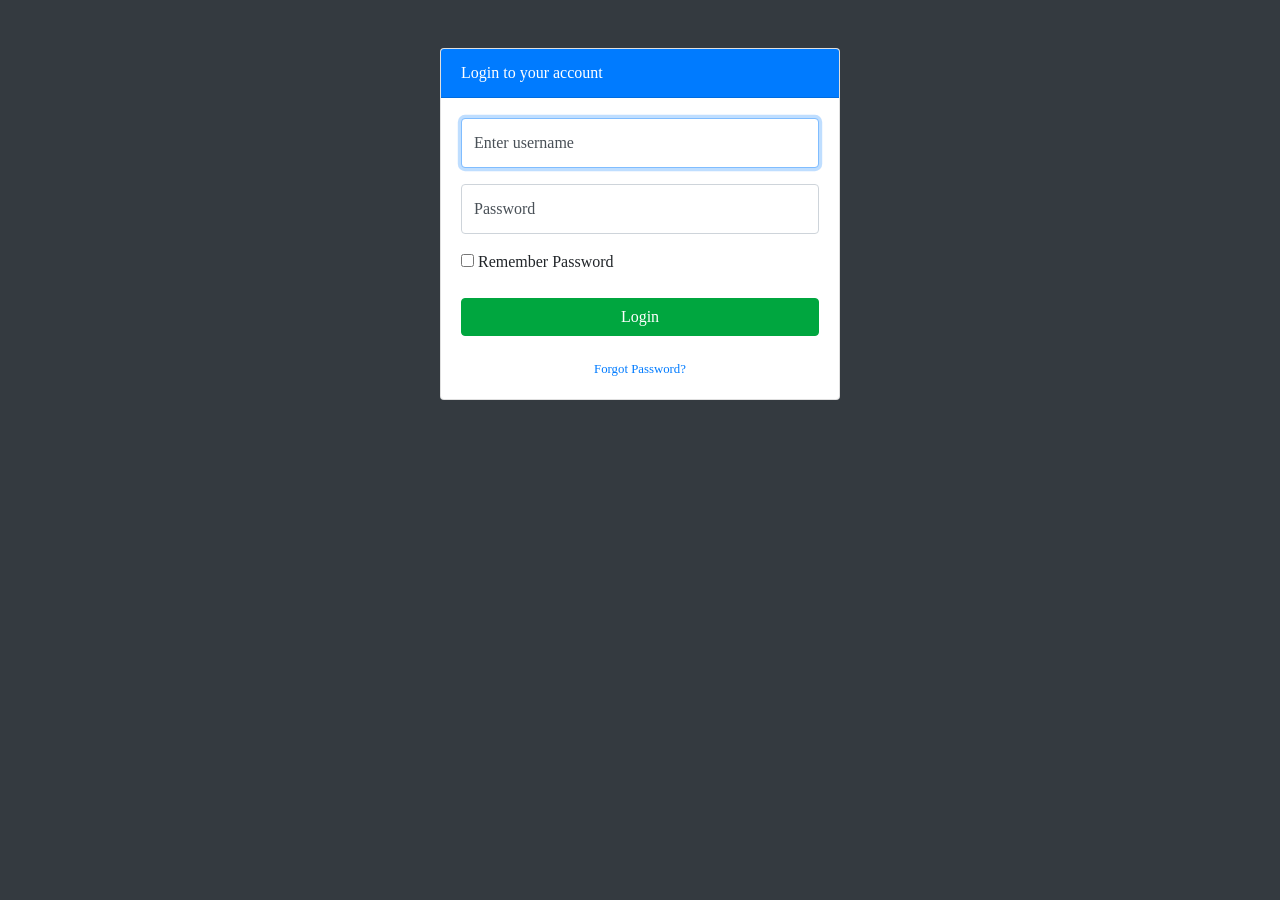
<file: login.html>
<!-- 
 RC-PoS (https://appzaib.com/rc-pos)
 Copyright 2013-2018 BlackRock Digital, LLC, 2018 Vruqa Designs, 2018 Appzaib
 Licensed under MIT (https://github.com/appzaib/rc-pos/blob/master/LICENSE)
-->
<!DOCTYPE html>
<html lang="en">
  <head>
    <meta charset="utf-8">
    <meta http-equiv="X-UA-Compatible" content="IE=edge">
    <meta name="viewport" content="width=device-width, initial-scale=1, shrink-to-fit=no">
    <meta name="description" content="">
    <meta name="author" content="">
    <title>RC-POS - Login</title>
    <link href="css/bootstrap.css" rel="stylesheet">
    <link href="css/font-awesome.css" rel="stylesheet" type="text/css">
    <link href="css/styles.css" rel="stylesheet">
  </head>
  <body class="bg-dark">
    <div class="container">
      <div class="card card-login mx-auto mt-5">
        <div class="card-header bg-primary text-white">Login to your account</div>
        <div class="card-body">
          <form>
            <div class="form-group">
              <div class="form-label-group">
                <input type="text" id="username" class="form-control" placeholder="username" required="required" autofocus="autofocus">
                <label for="username">Enter username</label>
              </div>
            </div>
            <div class="form-group">
              <div class="form-label-group">
                <input type="password" id="inputPassword" class="form-control" placeholder="Password" required="required">
                <label for="inputPassword">Password</label>
              </div>
            </div>
            <div class="form-group">
              <div class="checkbox">
                <label>
                  <input type="checkbox" value="remember-me">
                  Remember Password
                </label>
              </div>
            </div>
            <a class="btn btn-primary btn-block" href="index.html">Login</a>
          </form>
          <div class="text-center">
            <br>
            <a class="d-block small" href="forgot-password.html">Forgot Password?</a>
          </div>
        </div>
      </div>
    </div>
    <script src="js/jquery.min.js"></script>
    <script src="js/bootstrap.bundle.min.js"></script>
    <script src="js/jquery.easing.min.js"></script>
  </body>
</html>
</file>
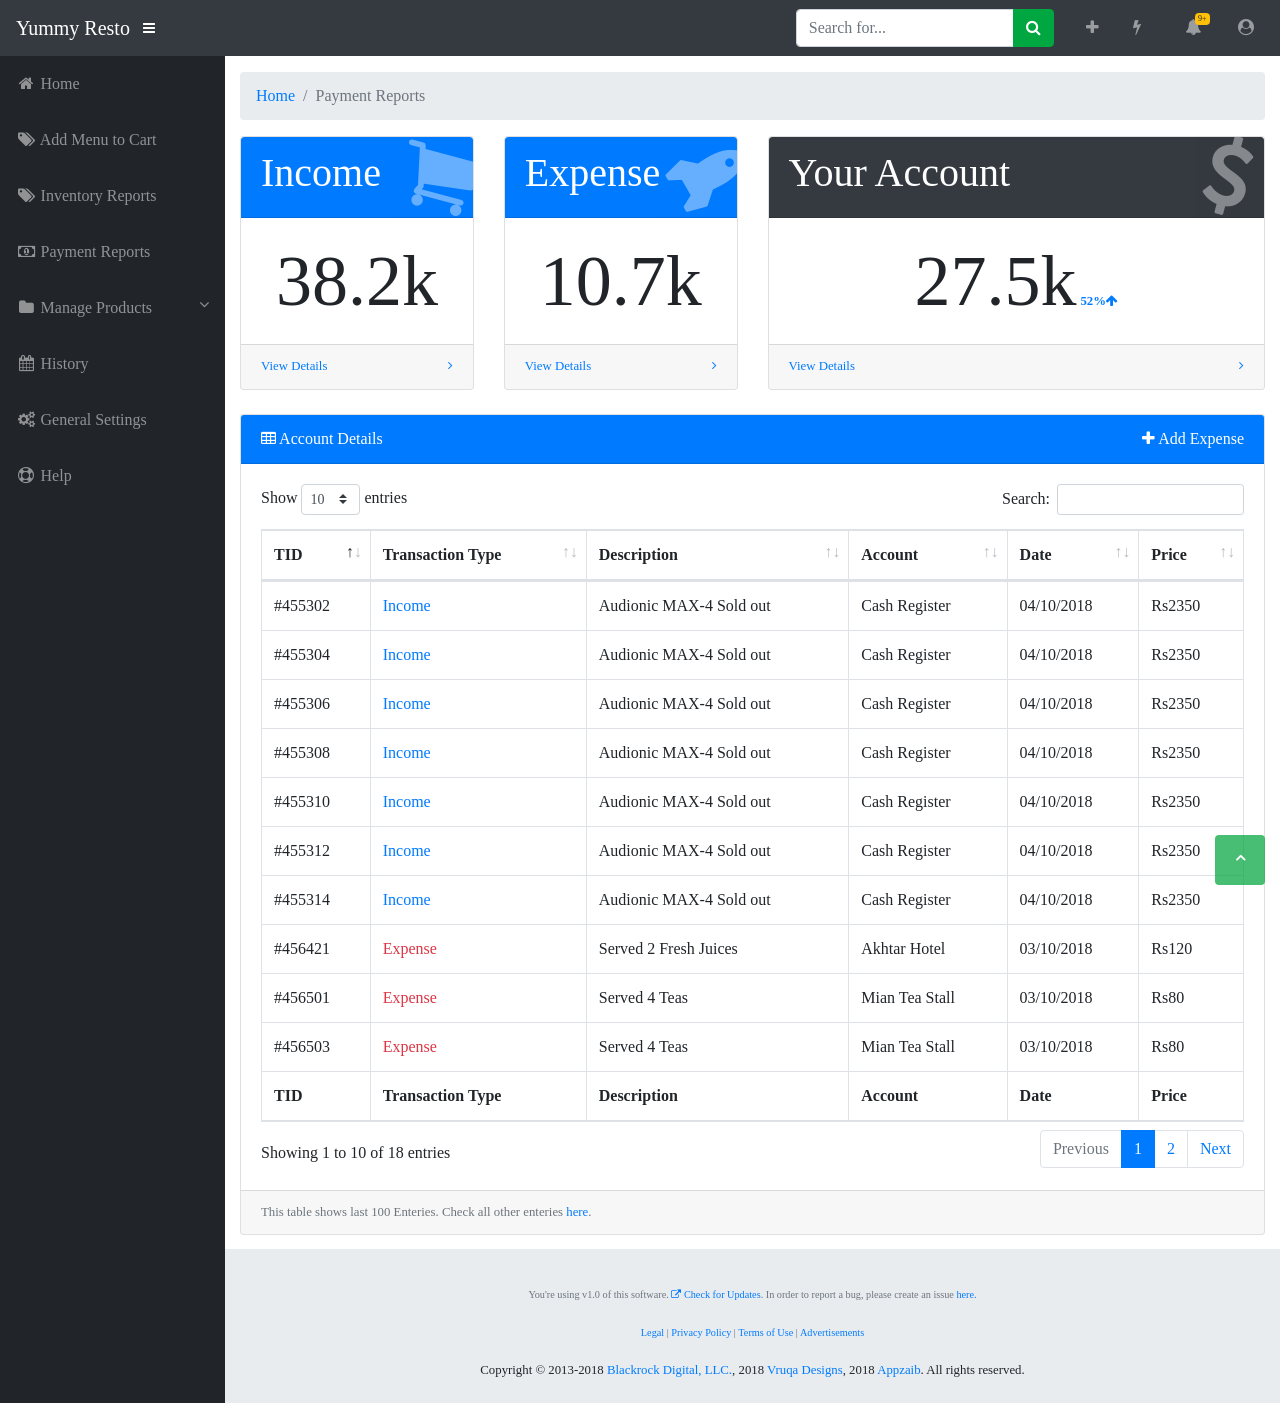
<file: payment-reports.html>
<!-- 
 RC-PoS (https://appzaib.com/rc-pos)
 Copyright 2013-2018 BlackRock Digital, LLC, 2018 Vruqa Designs, 2018 Appzaib
 Licensed under MIT (https://github.com/appzaib/rc-pos/blob/master/LICENSE)
-->
<!DOCTYPE html>
<html lang="en">
  <head>
    <meta charset="utf-8">
    <meta http-equiv="X-UA-Compatible" content="IE=edge">
    <meta name="viewport" content="width=device-width, initial-scale=1, shrink-to-fit=no">
    <meta name="description" content="">
    <meta name="author" content="">
    <title>RC-POS - Payment Reports</title>
    <link href="css/bootstrap.css" rel="stylesheet">
    <link href="css/font-awesome.css" rel="stylesheet" type="text/css">
    <link href="css/dataTables.bootstrap4.css" rel="stylesheet">
    <link href="css/styles.css" rel="stylesheet">
  </head>
  <body id="page-top">
    <nav class="navbar navbar-expand navbar-dark bg-dark static-top">
      <a class="navbar-brand mr-1" href="index.html">Yummy Resto</a>
      <button class="btn btn-link btn-sm text-white order-1 order-sm-0" id="sidebarToggle" href="#">
        <i class="fa fa-bars"></i>
      </button>
      <!-- Navbar Search -->
      <form class="d-none d-md-inline-block form-inline ml-auto mr-0 mr-md-3 my-2 my-md-0">
        <div class="input-group">
          <input type="text" class="form-control" placeholder="Search for..." aria-label="Search" aria-describedby="basic-addon2">
          <div class="input-group-append">
            <button class="btn btn-primary" type="button">
              <i class="fa fa-search"></i>
            </button>
          </div>
        </div>
      </form>
      <!-- Navbar -->
      <ul class="navbar-nav ml-auto ml-md-0">
        <li class="nav-item dropdown no-arrow mx-1">
          <a class="nav-link dropdown-toggle" href="#" id="messagesDropdown" role="button" data-toggle="dropdown" aria-haspopup="true" aria-expanded="false">
            <i class="fa fa-plus fa-fw"></i>
          </a>
          <div class="dropdown-menu dropdown-menu-right" aria-labelledby="messagesDropdown">
            <a class="dropdown-item" href="#" data-toggle="modal" data-target="#addSaleModal"> <i class="fa fa-money"></i> New Sale</a>
            <a class="dropdown-item" href="#" data-toggle="modal" data-target="#addProductModal"> <i class="fa fa-tag"></i> New Product</a>
            <div class="dropdown-divider"></div>
            <a class="dropdown-item" href="#" data-toggle="modal" data-target="#addProductTypeModal"> <i class="fa fa-tags"></i> New Product Type</a>
            <a class="dropdown-item" href="#" data-toggle="modal" data-target="#addProductVendorModal"> <i class="fa fa-user"></i> New Product Vendor</a>
            <a class="dropdown-item" href="#" data-toggle="modal" data-target="#addProductBrandModal"> <i class="fa fa-industry"></i> New Product Brand</a>
            <div class="dropdown-divider"></div>
            <a class="dropdown-item" href="#" data-toggle="modal" data-target="#addExpenseAccountModal"> <i class="fa fa-dollar"></i> New Expense Account</a>
          </div>
        </li>
        <li class="nav-item dropdown no-arrow mx-1">
          <a class="nav-link dropdown-toggle" href="#" id="messagesDropdown" role="button" data-toggle="dropdown" aria-haspopup="true" aria-expanded="false">
            <i class="fa fa-flash fa-fw"></i>
          </a>
          <div class="dropdown-menu dropdown-menu-right" aria-labelledby="messagesDropdown">
            <a class="dropdown-item" href="products.html"> <i class="fa fa-tag"></i> All Products</a>
            <a class="dropdown-item" href="product-types.html"> <i class="fa fa-tags"></i> Product Types</a>
            <a class="dropdown-item" href="product-vendors.html"> <i class="fa fa-user"></i> Product Vendors</a>
            <a class="dropdown-item" href="product-brands.html"> <i class="fa fa-industry"></i> Product Brands</a>
            <div class="dropdown-divider"></div>
            <a class="dropdown-item" href="revenue.html"> <i class="fa fa-money"></i> Revenue</a>
            <a class="dropdown-item" href="improvements.html"> <i class="fa fa-rocket"></i> Improvements</a>
            <div class="dropdown-divider"></div>
            <a class="dropdown-item" href="accounts.html"> <i class="fa fa-dollar"></i> Accounts</a>
          </div>
        </li>
        <li class="nav-item dropdown no-arrow ml-3">
          <a class="nav-link dropdown-toggle" href="#" id="alertsDropdown" role="button" data-toggle="dropdown" aria-haspopup="true" aria-expanded="false">
            <span class="badge badge-warning">9+</span>
            <i class="fa fa-fw fa-bell"></i>
          </a>
          <div class="dropdown-menu dropdown-menu-right" aria-labelledby="alertsDropdown">
            <a class="dropdown-item text-danger no-text-decorations" href="#"> <i class="fa fa-info-circle"></i> You've few blocked products</a>
            <a class="dropdown-item text-danger no-text-decorations" href="#"> <i class="fa fa-info-circle"></i> Another new notification</a>
            <a class="dropdown-item text-danger no-text-decorations" href="#"> <i class="fa fa-info-circle"></i> Another new notification</a>
            <a class="dropdown-item text-danger no-text-decorations" href="#"> <i class="fa fa-info-circle"></i> Another new notification</a>
            <div class="dropdown-divider"></div>
            <a class="dropdown-item" href="notifications.html">See more notifications</a>
          </div>
        </li>
        <li class="nav-item dropdown no-arrow ml-3">
          <a class="nav-link dropdown-toggle" href="#" id="userDropdown" role="button" data-toggle="dropdown" aria-haspopup="true" aria-expanded="false">
            <i class="fa fa-user-circle fa-fw"></i>
          </a>
          <div class="dropdown-menu dropdown-menu-right" aria-labelledby="userDropdown">
            <div class="dropdown-header">Rao Ahmed</div>
            <a class="dropdown-item" href="profile.html"> <i class="fa fa-user"></i> Profile</a>
            <div class="dropdown-divider"></div>
            <a class="dropdown-item" href="#"> <i class="fa fa-cog"></i> Settings</a>
            <a class="dropdown-item" href="history.html"> <i class="fa fa-line-chart"></i> Activity Log</a>
            <div class="dropdown-divider"></div>
            <a class="dropdown-item" href="#" data-toggle="modal" data-target="#logoutModal"> <i class="fa fa-power-off"></i> Logout</a>
          </div>
        </li>
      </ul>
    </nav>
    <div id="wrapper">
      <!-- Sidebar -->
      <ul class="sidebar navbar-nav">
        <li class="nav-item">
          <a class="nav-link" href="index.html">
            <i class="fa fa-fw fa-home"></i>
            <span>Home</span>
          </a>
        </li>
        <li class="nav-item">
          <a class="nav-link" href="" data-toggle="modal" data-target="#addProductModal">
            <i class="fa fa-fw fa-tags"></i>
            <span>Add Menu to Cart</span></a>
        </li>
        <li class="nav-item">
          <a class="nav-link" href="inventory-reports.html">
            <i class="fa fa-fw fa-tags"></i>
            <span>Inventory Reports</span></a>
        </li>
        <li class="nav-item">
          <a class="nav-link" href="payment-reports.html">
            <i class="fa fa-fw fa-money"></i>
            <span>Payment Reports</span></a>
        </li>
        
        <li class="nav-item dropdown">
          <a class="nav-link" href="#" id="pagesDropdown" role="button" data-toggle="dropdown" aria-haspopup="true" aria-expanded="false">
            <i class="fa fa-fw fa-folder"></i>
            <span>
              Manage Products
              <i class="float-right fa fa-angle-down"></i>
            </span>
          </a>
          <div class="dropdown-menu" aria-labelledby="pagesDropdown">
            <h6 class="dropdown-header">Inventory</h6>
            <a class="dropdown-item" href="#" data-toggle="modal" data-target="#addProductModal"> <i class="fa fa-plus"></i> Add Product</a>
            <a class="dropdown-item" href="products.html"> <i class="fa fa-tags"></i> All Products</a>
            <div class="dropdown-divider"></div>
            <h6 class="dropdown-header">Product Types</h6>
            <a class="dropdown-item" href="#" data-toggle="modal" data-target="#addProductTypeModal"> <i class="fa fa-plus"></i> Add New Type</a>
            <a class="dropdown-item" href="product-types.html"> <i class="fa fa-tags"></i> Product Types</a>
            <div class="dropdown-divider"></div>
            <h6 class="dropdown-header">Dealers &amp; Brands</h6>
            <a class="dropdown-item" href="#" data-toggle="modal" data-target="#addProductVendorModal"> <i class="fa fa-user"></i> Add New Vendor</a>
            <a class="dropdown-item" href="#" data-toggle="modal" data-target="#addProductBrandModal"> <i class="fa fa-industry"></i> Add New Brand</a>
          </div>
        </li>
        <li class="nav-item">
          <a class="nav-link" href="history.html">
            <i class="fa fa-fw fa-calendar"></i>
            <span>History</span></a>
        </li>
        <li class="nav-item">
          <a class="nav-link" href="general-settings.html">
            <i class="fa fa-fw fa-cogs"></i>
            <span>General Settings</span></a>
        </li>
        <li class="nav-item">
          <a class="nav-link" href="help.html">
            <i class="fa fa-fw fa-life-ring"></i>
            <span>Help</span></a>
        </li>
      </ul>
      <div id="content-wrapper">
        <div class="container-fluid">
          <!-- Breadcrumbs-->
          <ol class="breadcrumb">
            <li class="breadcrumb-item">
              <a href="index.html">Home</a>
            </li>
            <li class="breadcrumb-item active">Payment Reports</li>
          </ol>
          <!-- Icon Cards-->

                  <div class="row">
                    <div class="col-xl-3 col-sm-6 mb-3">
                      <div class="card o-hidden h-100">
                        <div class="card-header bg-primary text-white">
                          <h1>Income</h1>
                        </div>
                        <div class="card-body">
                          <div class="card-body-icon text-white">
                            <i class="fa fa-fw fa-shopping-cart"></i>
                          </div>
                          <div class="card-text text-center">
                            <span class="display-3"><strong>38.2</strong>k</span>
                          </div>
                        </div>
                        <a class="card-footer clearfix small z-1" href="#">
                          <span class="float-left">View Details</span>
                          <span class="float-right">
                            <i class="fa fa-angle-right"></i>
                          </span>
                        </a>
                      </div>
                      </div>
                      <div class="col-xl-3 col-sm-6 mb-3">
                        <div class="card o-hidden h-100">
                          <div class="card-header bg-primary text-white">
                            <h1>Expense</h1>
                          </div>
                          <div class="card-body">
                            <div class="card-body-icon text-white">
                              <i class="fa fa-fw fa-rocket"></i>
                            </div>
                            <div class="card-text text-center">
                              <span class="display-3"><strong>10.7</strong>k</span>
                            </div>
                          </div>
                          <a class="card-footer clearfix small z-1" href="#">
                            <span class="float-left">View Details</span>
                            <span class="float-right">
                              <i class="fa fa-angle-right"></i>
                            </span>
                          </a>
                        </div>
                        </div>
                    <div class="col-xl-6 col-sm-12 mb-3">
                      <div class="card o-hidden h-100">
                        <div class="card-header bg-dark text-white">
                          <h1>Your Account</h1>
                        </div>
                        <div class="card-body">
                          <div class="card-body-icon text-white">
                            <i class="fa fa-fw fa-dollar"></i>
                          </div>
                          <div class="card-text text-center">
                            <span class="display-3"><strong>27.5</strong>k</span>
                            <small class="text-primary"> <strong>52%<i class="fa fa-arrow-up"></i> </strong></small>
                          </div>
                        </div>
                        <a class="card-footer clearfix small z-1" href="#">
                          <span class="float-left">View Details</span>
                          <span class="float-right">
                            <i class="fa fa-angle-right"></i>
                          </span>
                        </a>
                      </div>
                      </div>
                          </div>
                          <div class="row">
                            <h3></h3>
                          </div>
          <!-- DataTables Example -->
          <div class="card mb-3">
            <div class="card-header bg-primary text-white">
              <i class="fa fa-table"></i>
              Account Details
              <a href="#" class="text-white" data-toggle="modal" data-target="#addSaleModal">
                <span class="float-right">
                  <i class="fa fa-plus"></i>
                  Add Expense
                </span>
              </a>
            </div>
            <div class="card-body">
              <div class="table-responsive">
                <table class="table table-bordered" id="dataTable" width="100%" cellspacing="0">
                  <thead>
                    <tr>
                      <th>TID</th>
                      <th>Transaction Type</th>
                      <th>Description</th>
                      <th>Account</th>
                      <th>Date</th>
                      <th>Price</th>
                    </tr>
                  </thead>
                  <tfoot>
                    <tr>
                      <th>TID</th>
                      <th>Transaction Type</th>
                      <th>Description</th>
                      <th>Account</th>
                      <th>Date</th>
                      <th>Price</th>
                    </tr>
                  </tfoot>
                  <tbody>
                    <tr>
                      <td>#456421</td>
                      <td class="text-danger">Expense</td>
                      <td>Served 2 Fresh Juices</td>
                      <td>Akhtar Hotel</td>
                      <td>03/10/2018</td>
                      <td>Rs120</td>
                    </tr>
                    <tr>
                      <td>#456519</td>
                      <td class="text-danger">Expense</td>
                      <td>Served 4 Teas</td>
                      <td>Mian Tea Stall</td>
                      <td>03/10/2018</td>
                      <td>Rs80</td>
                    </tr>
                    <tr>
                      <td>#456517</td>
                      <td class="text-danger">Expense</td>
                      <td>Served 4 Teas</td>
                      <td>Mian Tea Stall</td>
                      <td>03/10/2018</td>
                      <td>Rs80</td>
                    </tr>
                    <tr>
                      <td>#456515</td>
                      <td class="text-danger">Expense</td>
                      <td>Served 4 Teas</td>
                      <td>Mian Tea Stall</td>
                      <td>03/10/2018</td>
                      <td>Rs80</td>
                    </tr>
                    <tr>
                      <td>#455314</td>
                      <td class="text-primary">Income</td>
                      <td>Audionic MAX-4 Sold out</td>
                      <td>Cash Register</td>
                      <td>04/10/2018</td>
                      <td>Rs2350</td>
                    </tr>
                    <tr>
                      <td>#456513</td>
                      <td class="text-danger">Expense</td>
                      <td>Served 4 Teas</td>
                      <td>Mian Tea Stall</td>
                      <td>03/10/2018</td>
                      <td>Rs80</td>
                    </tr>
                    <tr>
                      <td>#455312</td>
                      <td class="text-primary">Income</td>
                      <td>Audionic MAX-4 Sold out</td>
                      <td>Cash Register</td>
                      <td>04/10/2018</td>
                      <td>Rs2350</td>
                    </tr>
                    <tr>
                      <td>#456511</td>
                      <td class="text-danger">Expense</td>
                      <td>Served 4 Teas</td>
                      <td>Mian Tea Stall</td>
                      <td>03/10/2018</td>
                      <td>Rs80</td>
                    </tr>
                    <tr>
                      <td>#455310</td>
                      <td class="text-primary">Income</td>
                      <td>Audionic MAX-4 Sold out</td>
                      <td>Cash Register</td>
                      <td>04/10/2018</td>
                      <td>Rs2350</td>
                    </tr>
                    <tr>
                      <td>#456509</td>
                      <td class="text-danger">Expense</td>
                      <td>Served 4 Teas</td>
                      <td>Mian Tea Stall</td>
                      <td>03/10/2018</td>
                      <td>Rs80</td>
                    </tr>
                    <tr>
                      <td>#455308</td>
                      <td class="text-primary">Income</td>
                      <td>Audionic MAX-4 Sold out</td>
                      <td>Cash Register</td>
                      <td>04/10/2018</td>
                      <td>Rs2350</td>
                    </tr>
                    <tr>
                      <td>#456507</td>
                      <td class="text-danger">Expense</td>
                      <td>Served 4 Teas</td>
                      <td>Mian Tea Stall</td>
                      <td>03/10/2018</td>
                      <td>Rs80</td>
                    </tr>
                    <tr>
                      <td>#455306</td>
                      <td class="text-primary">Income</td>
                      <td>Audionic MAX-4 Sold out</td>
                      <td>Cash Register</td>
                      <td>04/10/2018</td>
                      <td>Rs2350</td>
                    </tr>
                    <tr>
                      <td>#456505</td>
                      <td class="text-danger">Expense</td>
                      <td>Served 4 Teas</td>
                      <td>Mian Tea Stall</td>
                      <td>03/10/2018</td>
                      <td>Rs80</td>
                    </tr>
                    <tr>
                      <td>#455304</td>
                      <td class="text-primary">Income</td>
                      <td>Audionic MAX-4 Sold out</td>
                      <td>Cash Register</td>
                      <td>04/10/2018</td>
                      <td>Rs2350</td>
                    </tr>
                    <tr>
                      <td>#456503</td>
                      <td class="text-danger">Expense</td>
                      <td>Served 4 Teas</td>
                      <td>Mian Tea Stall</td>
                      <td>03/10/2018</td>
                      <td>Rs80</td>
                    </tr>
                    <tr>
                      <td>#455302</td>
                      <td class="text-primary">Income</td>
                      <td>Audionic MAX-4 Sold out</td>
                      <td>Cash Register</td>
                      <td>04/10/2018</td>
                      <td>Rs2350</td>
                    </tr>
                    <tr>
                      <td>#456501</td>
                      <td class="text-danger">Expense</td>
                      <td>Served 4 Teas</td>
                      <td>Mian Tea Stall</td>
                      <td>03/10/2018</td>
                      <td>Rs80</td>
                    </tr>
                  </tbody>
                </table>
              </div>
            </div>
            <div class="card-footer small text-muted">This table shows last 100 Enteries. Check all other enteries <a href="#">here</a>.</div>
          </div>
        </div>
        <br><br><br>
        <!-- Sticky Footer -->
        <footer class="sticky-footer">
          <div class="container my-auto">
            <div class="copyright text-center my-auto ">
              <br><br><br>
              <small class="text-muted">
                You're using  v1.0 of this software. <a href="#"> <i class="fa fa-external-link"></i> Check for Updates</a>. In order to report a bug, please create an issue <a href="https://github.com/vruqa/rc-pos/issues">here.</a>
                <br><br><br>
                <a href="#">Legal</a> | <a href="#">Privacy Policy</a> | <a href="#">Terms of Use</a> | <a href="#">Advertisements</a>
              </small>
              <br><br><br>
              <span>Copyright &copy; 2013-2018 <a href="#">Blackrock Digital, LLC.</a>, 2018 <a href="https://vruqa.github.io">Vruqa Designs</a>, 2018 <a href="https://appzaib.github.io">Appzaib</a>. All rights reserved.</span>
              <br><br><br>
            </div>
          </div>
        </footer>
      </div>
    </div>
    <!-- Scroll to Top Button-->
    <a class="scroll-to-top rounded" href="#page-top">
      <i class="fa fa-angle-up"></i>
    </a>
    <!-- Modals -->
    <!-- Logout Modal-->
    <div class="modal fade" id="logoutModal" tabindex="-1" role="dialog" aria-labelledby="exampleModalLabel" aria-hidden="true">
      <div class="modal-dialog" role="document">
        <div class="modal-content">
          <div class="modal-header bg-danger text-white">
            <h5 class="modal-title" id="exampleModalLabel">Ready to Leave?</h5>
            <button class="close text-white" type="button" data-dismiss="modal" aria-label="Close">
              <span aria-hidden="true">×</span>
            </button>
          </div>
          <div class="modal-body">Select "Logout" below if you are ready to end your current session.</div>
          <div class="modal-footer">
            <button class="btn btn-secondary" type="button" data-dismiss="modal">Cancel</button>
            <a class="btn btn-danger" href="login.html">Logout</a>
          </div>
        </div>
      </div>
    </div>
    <!-- Add Sale Modal-->
    <div class="modal fade" id="addSaleModal" tabindex="-1" role="dialog" aria-labelledby="exampleModalLabel" aria-hidden="true">
      <div class="modal-dialog modal-lg" role="document">
        <div class="modal-content">
          <div class="modal-header bg-primary text-white">
            <h5 class="modal-title" id="exampleModalLabel">
              <i class="fa fa-money"></i>
              Add New Sale
            </h5>
            <button class="close text-white" type="button" data-dismiss="modal" aria-label="Close">
              <span aria-hidden="true">×</span>
            </button>
          </div>
          <form class="">
            <div class="modal-body">
              <div class="form-group">
                <label>Select Product</label>
                <select class="form-control text-primary" required>
                  <option disabled selected><sub>Please select a product</sub></option>
                  <option disabled><sub>Speakers &amp; MICs</sub></option>
                  <option>Audionic MIC AM-20</option>
                  <option>USB Sound Card</option>
                  <option>Audionic Headphones AHT-11</option>
                  <option disabled><sub>Mice &amp; Accessories</sub></option>
                  <option>Razer Mousepad</option>
                  <option>Blue Mousepad</option>
                  <option>Apple Mouse Wireless A11</option>
                  <option>DELL Mouse Wireless D232</option>
                  <option>Razer Mousepad</option>
                  <option>Razer Mousepad</option>
                  <option>Razer Mousepad</option>
                  <option>Razer Mousepad</option>
                  <option>Razer Mousepad</option>
                  <option>Razer Mousepad</option>
                  <option>Razer Mousepad</option>
                  <option disabled><sub>Mice &amp; Accessories</sub></option>
                  <option>Razer Mousepad</option>
                  <option>Razer Mousepad</option>
                  <option>Razer Mousepad</option>
                  <option>Razer Mousepad</option>
                  <option>Razer Mousepad</option>
                  <option>Razer Mousepad</option>
                  <option disabled><sub>Mice &amp; Accessories</sub></option>
                  <option>Razer Mousepad</option>
                  <option>Razer Mousepad</option>
                  <option>Razer Mousepad</option>
                </select>
                <small class="float-right">Product not listed here? <a href="#" data-toggle="modal" data-target="#addProductModal">Add new</a> </small>
              </div>
              <div class="form-group">
                <label for="">Product Price</label>
                <input type="number" class="form-control" name="" value="" placeholder="Enter product price here..." required>
              </div>
              <div class="form-group">
                <label for="">Description <small class="text-muted">(Optional)</small></label>
                <textarea name="name" class="form-control" rows="8" cols="80" placeholder="Add some note or description about this sale..."></textarea>
              </div>
              <small class="text-muted"><em>Please double check information before submitting.</em></small>
            </div>
            <div class="modal-footer">
              <button class="btn btn-secondary" type="button" data-dismiss="modal">Cancel</button>
              <input type="submit" class="btn btn-primary" value="Add Sale">
            </div>
          </form>
        </div>
      </div>
    </div>
    <!-- Add Product Modal-->
    <div class="modal fade" id="addProductModal" tabindex="-1" role="dialog" aria-labelledby="exampleModalLabel" aria-hidden="true">
      <div class="modal-dialog modal-lg" role="document">
        <div class="modal-content">
          <div class="modal-header bg-primary text-white">
            <h5 class="modal-title" id="exampleModalLabel">
              <i class="fa fa-tag"></i>
              Add New Product
            </h5>
            <button class="close text-white" type="button" data-dismiss="modal" aria-label="Close">
              <span aria-hidden="true">×</span>
            </button>
          </div>
          <form class="">
            <div class="modal-body">
              <div class="form-group">
                <label>Product Type</label>
                <select class="form-control text-primary" required>
                  <option disabled selected><sub>Please select a product type</sub></option>
                  <option>Speakers</option>
                  <option>Card Readers</option>
                  <option>Headphones & MICs</option>
                  <option>Mousepads</option>
                  <option>Mice &amp; Pointing Devices</option>
                  <option>Display Monitors</option>
                  <option>Keyboards</option>
                  <option>Cables & Chargers</option>
                  <option>Power Supplies</option>
                </select>
                <small class="float-right">Product type not listed here? <a href="#"data-toggle="modal" data-target="#addProductTypeModal">Add new</a> </small>
              </div>
              <div class="form-group">
                <label>Product Brand</label>
                <select class="form-control text-primary" required>
                  <option disabled selected><sub>Please select a product brand</sub></option>
                  <option>Audionic</option>
                  <option>DELL</option>
                  <option>HP</option>
                  <option>Samsung</option>
                  <option>AMB</option>
                  <option>Nokia</option>
                  <option>Razer</option>
                  <option>MSI</option>
                </select>
                <small class="float-right">Products brand not listed here? <a href="#"data-toggle="modal" data-target="#addProductBrandModal">Add new</a> </small>
              </div>
              <div class="form-group">
                <label>Product Vendor</label>
                <select class="form-control text-primary" required>
                  <option disabled selected><sub>Please select a product vendor</sub></option>
                  <option>Haider Abbas</option>
                  <option>Muhammad Faisal</option>
                  <option>Nouman Aslam</option>
                  <option>Anees Ahmad Khan</option>
                  <option>Waleed Ahmad</option>
                  <option>Abdul Wahid</option>
                </select>
                <small class="float-right">Product vendor not listed here? <a href="#"data-toggle="modal" data-target="#addProductVendorModal">Add new</a> </small>
              </div>
              <div class="form-group">
                <label for="">Product Name</label>
                <input type="text" class="form-control" name="" value="" placeholder="Enter product name..." required>
                <small class="text-muted">Be more specific with product names. Make sure its unique.</small>
              </div>
              <div class="form-group">
                <label for="">Product Price <small class="text-muted">(cost/item)</small> </label>
                <input type="number" class="form-control" name="" value="" placeholder="Enter cost of product per item..." required>
              </div>
              <div class="form-group">
                <label for="">Product Stock <small>(How many products are you adding in stock?)</small> </label>
                <input type="number" class="form-control" name="" value="" placeholder="Enter number of items..." required>
                <small class="text-muted">This will be used as product quantity in stock keeping unit.</small>
              </div>
              How are you paying for this product?
              <div class="form-check">
                <label class="form-check-label">
                  <input class="form-check-input" type="radio" name="exampleRadios" id="exampleRadios1" value="option1" checked>
                  Store Account
                </label>
              </div>
              <div class="form-check">
                <label class="form-check-label">
                  <input class="form-check-input" type="radio" name="exampleRadios" id="exampleRadios2" value="option2">
                  Other. I don't want to record this epxense.
                </label>
              </div>
              <br>
              <div class="form-group">
                <label for="">Description <small class="text-muted">(Optional)</small></label>
                <textarea name="name" class="form-control" cols="80" placeholder="Add some note or description about this product..."></textarea>
              </div>
              <small class="text-muted"><em>Please double check information before submitting.</em></small>
            </div>
            <div class="modal-footer">
              <button class="btn btn-secondary" type="button" data-dismiss="modal">Cancel</button>
              <input type="submit" class="btn btn-primary" value="Add Product">
            </div>
          </form>
        </div>
      </div>
    </div>
    <!-- Add Product Type-->
    <div class="modal fade" id="addProductTypeModal" tabindex="-1" role="dialog" aria-labelledby="exampleModalLabel" aria-hidden="true">
      <div class="modal-dialog modal-lg" role="document">
        <div class="modal-content">
          <div class="modal-header bg-primary text-white">
            <h5 class="modal-title" id="exampleModalLabel">
              <i class="fa fa-tags"></i>
              Add Product Type
            </h5>
            <button class="close text-white" type="button" data-dismiss="modal" aria-label="Close">
              <span aria-hidden="true">×</span>
            </button>
          </div>
          <form class="">
            <div class="modal-body">
              <div class="form-group">
                <label for="">Product Type</label>
                <input type="text" class="form-control" name="" value="" placeholder="Enter product type..." required>
                <small class="text-muted">Example: Mousepads, Headphones or Keyboards etc</small>
              </div>
              <div class="form-group">
                <label for="">Description <small class="text-muted">(Optional)</small></label>
                <textarea name="name" class="form-control" rows="8" cols="80" placeholder="Add some note or description about this product type..."></textarea>
              </div>
              <small class="text-muted"><em>Please double check information before submitting.</em></small>
            </div>
            <div class="modal-footer">
              <button class="btn btn-secondary" type="button" data-dismiss="modal">Cancel</button>
              <input type="submit" class="btn btn-primary" value="Add Product Type">
            </div>
          </form>
        </div>
      </div>
    </div>
    <!-- Add Product Brand-->
    <div class="modal fade" id="addProductBrandModal" tabindex="-1" role="dialog" aria-labelledby="exampleModalLabel" aria-hidden="true">
      <div class="modal-dialog modal-lg" role="document">
        <div class="modal-content">
          <div class="modal-header bg-primary text-white">
            <h5 class="modal-title" id="exampleModalLabel">
              <i class="fa fa-industry"></i>
              Add Product Brand
            </h5>
            <button class="close text-white" type="button" data-dismiss="modal" aria-label="Close">
              <span aria-hidden="true">×</span>
            </button>
          </div>
          <form class="">
            <div class="modal-body">
              <div class="form-group">
                <label for="">Product Brand</label>
                <input type="text" class="form-control" name="" value="" placeholder="Enter brand name here..." required>
                <small class="text-muted">Example: Nokia, AMB or MSI etc</small>
              </div>
              <div class="form-group">
                <label for="">Description <small class="text-muted">(Optional)</small></label>
                <textarea name="name" class="form-control" rows="8" cols="80" placeholder="Add some note or description about this vendor..."></textarea>
              </div>
              <small class="text-muted"><em>Please double check information before submitting.</em></small>
            </div>
            <div class="modal-footer">
              <button class="btn btn-secondary" type="button" data-dismiss="modal">Cancel</button>
              <input type="submit" class="btn btn-primary" value="Add Brand">
            </div>
          </form>
        </div>
      </div>
    </div>
    <!-- Add Product Vendor -->
    <div class="modal fade" id="addProductVendorModal" tabindex="-1" role="dialog" aria-labelledby="exampleModalLabel" aria-hidden="true">
      <div class="modal-dialog modal-lg" role="document">
        <div class="modal-content">
          <div class="modal-header bg-primary text-white">
            <h5 class="modal-title" id="exampleModalLabel">
              <i class="fa fa-user"></i>
              Add Products Vendor
            </h5>
            <button class="close text-white" type="button" data-dismiss="modal" aria-label="Close">
              <span aria-hidden="true">×</span>
            </button>
          </div>
          <form class="">
            <div class="modal-body">
              <div class="form-group">
                <label for="">Vendor Name</label>
                <input type="text" class="form-control" name="" value="" placeholder="Enter vendor's name here..." required>
                <small class="text-muted">Example: Anees Ahmad, Faisal Hayat or Shahzaib Khan etc</small>
              </div>
              <div class="form-group">
                <label for="">Phone Number</label>
                <input type="text" class="form-control" name="" value="" placeholder="Enter vendor's phone number here...">
                <small class="text-muted">Example: 555-665-123</small>
              </div>
              <div class="form-group">
                <label for="">Email Address</label>
                <input type="email" class="form-control" name="" value="" placeholder="Enter vendor's email here...">
                <small class="text-muted">Example: ahmadanees02@gmail.com</small>
              </div>
              <div class="form-group">
                <label for="">Description <small class="text-muted">(Optional)</small></label>
                <textarea name="name" class="form-control" rows="8" cols="80" placeholder="Add some note or description about this vendor..."></textarea>
              </div>
              <small class="text-muted"><em>Please double check information before submitting.</em></small>
            </div>
            <div class="modal-footer">
              <button class="btn btn-secondary" type="button" data-dismiss="modal">Cancel</button>
              <input type="submit" class="btn btn-primary" value="Add Vendor">
            </div>
          </form>
        </div>
      </div>
    </div>
    <!-- Add Expense Account Modal -->
    <div class="modal fade" id="addExpenseAccountModal" tabindex="-1" role="dialog" aria-labelledby="exampleModalLabel" aria-hidden="true">
      <div class="modal-dialog modal-lg" role="document">
        <div class="modal-content">
          <div class="modal-header bg-primary text-white">
            <h5 class="modal-title" id="exampleModalLabel">
              <i class="fa fa-dollar"></i>
              Add Expense Account
            </h5>
            <button class="close text-white" type="button" data-dismiss="modal" aria-label="Close">
              <span aria-hidden="true">×</span>
            </button>
          </div>
          <form class="">
            <div class="modal-body">
              <div class="form-group">
                <label for="">Account Title</label>
                <input type="text" class="form-control" name="" value="" placeholder="Enter account title here..." required>
                <small class="text-muted">Example: Akhtar Hotel, Mian Tea Stall or My Personal Account etc</small>
              </div>
              <div class="form-group">
                <label for="">How much are you depositing?</label>
                <input type="email" class="form-control" name="" value="" placeholder="Enter the amount you are despositing...">
              </div>
              <div class="form-group">
                <label for="">Description <small class="text-muted">(Optional)</small></label>
                <textarea name="name" class="form-control" cols="80" placeholder="Add some note or description about this vendor..."></textarea>
              </div>
              <small class="text-muted"><em>Please double check information before submitting.</em></small>
            </div>
            <div class="modal-footer">
              <button class="btn btn-secondary" type="button" data-dismiss="modal">Cancel</button>
              <input type="submit" class="btn btn-primary" value="Add Account">
            </div>
          </form>
        </div>
      </div>
    </div>
    <script src="js/jquery.min.js"></script>
    <script src="js/bootstrap.bundle.min.js"></script>
    <script src="js/jquery.easing.min.js"></script>
    <script src="js/chart.min.js"></script>
    <script src="js/jquery.dataTables.js"></script>
    <script src="js/dataTables.bootstrap4.js"></script>
    <script src="js/rc-pos.min.js"></script>
    <script src="js/datatables-demo.js"></script>
    <script src="js/chart-area-demo.js"></script>
  </body>
</html>
</file>
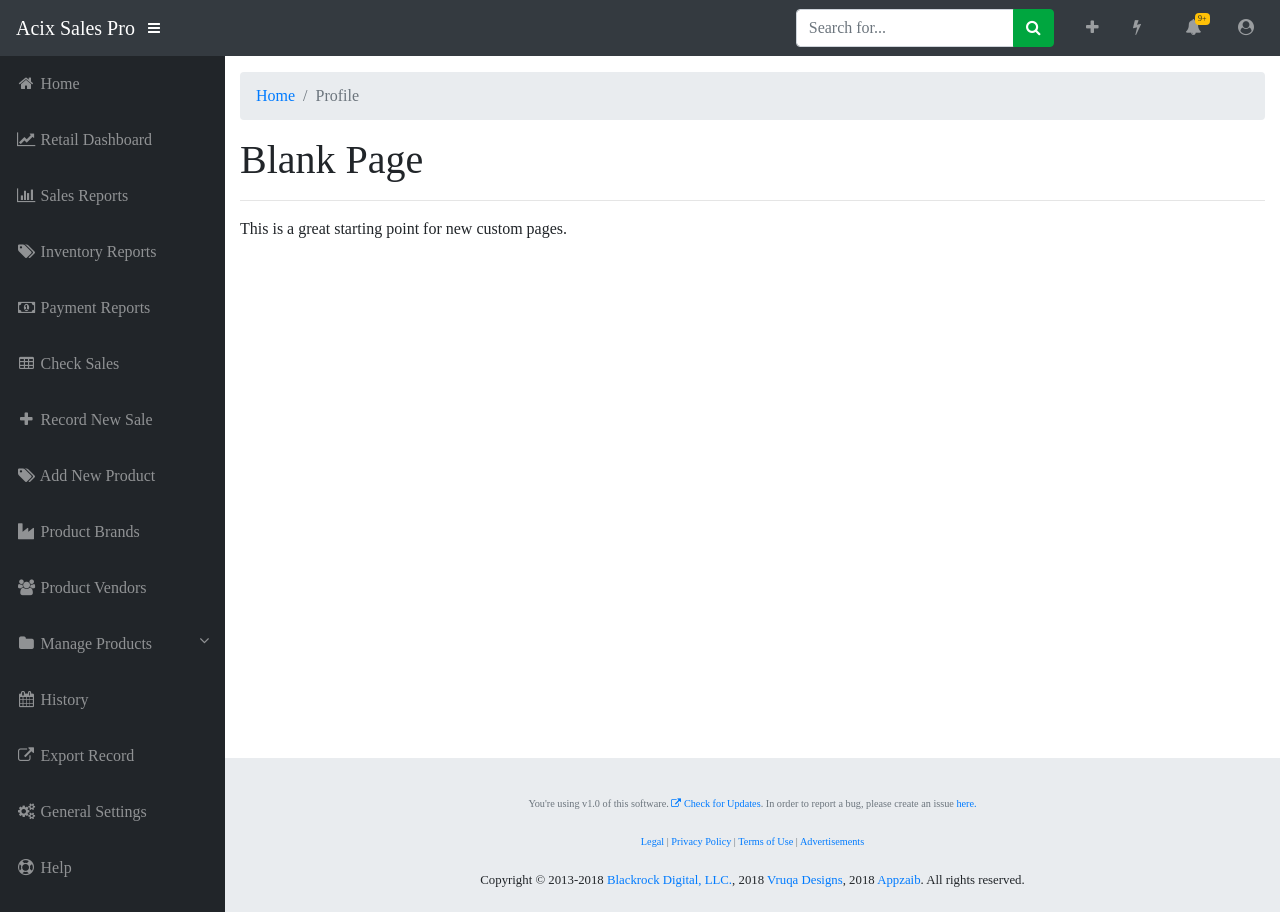
<file: profile.html>
<!-- 
 RC-PoS (https://appzaib.com/rc-pos)
 Copyright 2013-2018 BlackRock Digital, LLC, 2018 Vruqa Designs, 2018 Appzaib
 Licensed under MIT (https://github.com/appzaib/rc-pos/blob/master/LICENSE)
-->
<!DOCTYPE html>
<html lang="en">
  <head>
    <meta charset="utf-8">
    <meta http-equiv="X-UA-Compatible" content="IE=edge">
    <meta name="viewport" content="width=device-width, initial-scale=1, shrink-to-fit=no">
    <meta name="description" content="">
    <meta name="author" content="">
    <title>RC-POS - Profile</title>
    <link href="css/bootstrap.css" rel="stylesheet">
    <link href="css/font-awesome.css" rel="stylesheet" type="text/css">
    <link href="css/styles.css" rel="stylesheet">
  </head>
  <body id="page-top">
    <nav class="navbar navbar-expand navbar-dark bg-dark static-top">
      <a class="navbar-brand mr-1" href="index.html">Acix Sales Pro</a>
      <button class="btn btn-link btn-sm text-white order-1 order-sm-0" id="sidebarToggle" href="#">
        <i class="fa fa-bars"></i>
      </button>
      <!-- Navbar Search -->
      <form class="d-none d-md-inline-block form-inline ml-auto mr-0 mr-md-3 my-2 my-md-0">
        <div class="input-group">
          <input type="text" class="form-control" placeholder="Search for..." aria-label="Search" aria-describedby="basic-addon2">
          <div class="input-group-append">
            <button class="btn btn-primary" type="button">
              <i class="fa fa-search"></i>
            </button>
          </div>
        </div>
      </form>
      <!-- Navbar -->
      <ul class="navbar-nav ml-auto ml-md-0">
        <li class="nav-item dropdown no-arrow mx-1">
          <a class="nav-link dropdown-toggle" href="#" id="messagesDropdown" role="button" data-toggle="dropdown" aria-haspopup="true" aria-expanded="false">
            <i class="fa fa-plus fa-fw"></i>
          </a>
          <div class="dropdown-menu dropdown-menu-right" aria-labelledby="messagesDropdown">
            <a class="dropdown-item" href="#" data-toggle="modal" data-target="#addSaleModal"> <i class="fa fa-money"></i> New Sale</a>
            <a class="dropdown-item" href="#" data-toggle="modal" data-target="#addProductModal"> <i class="fa fa-tag"></i> New Product</a>
            <div class="dropdown-divider"></div>
            <a class="dropdown-item" href="#" data-toggle="modal" data-target="#addProductTypeModal"> <i class="fa fa-tags"></i> New Product Type</a>
            <a class="dropdown-item" href="#" data-toggle="modal" data-target="#addProductVendorModal"> <i class="fa fa-user"></i> New Product Vendor</a>
            <a class="dropdown-item" href="#" data-toggle="modal" data-target="#addProductBrandModal"> <i class="fa fa-industry"></i> New Product Brand</a>
            <div class="dropdown-divider"></div>
            <a class="dropdown-item" href="#" data-toggle="modal" data-target="#addExpenseAccountModal"> <i class="fa fa-dollar"></i> New Expense Account</a>
          </div>
        </li>
        <li class="nav-item dropdown no-arrow mx-1">
          <a class="nav-link dropdown-toggle" href="#" id="messagesDropdown" role="button" data-toggle="dropdown" aria-haspopup="true" aria-expanded="false">
            <i class="fa fa-flash fa-fw"></i>
          </a>
          <div class="dropdown-menu dropdown-menu-right" aria-labelledby="messagesDropdown">
            <a class="dropdown-item" href="products.html"> <i class="fa fa-tag"></i> All Products</a>
            <a class="dropdown-item" href="product-types.html"> <i class="fa fa-tags"></i> Product Types</a>
            <a class="dropdown-item" href="product-vendors.html"> <i class="fa fa-user"></i> Product Vendors</a>
            <a class="dropdown-item" href="product-brands.html"> <i class="fa fa-industry"></i> Product Brands</a>
            <div class="dropdown-divider"></div>
            <a class="dropdown-item" href="revenue.html"> <i class="fa fa-money"></i> Revenue</a>
            <a class="dropdown-item" href="improvements.html"> <i class="fa fa-rocket"></i> Improvements</a>
            <div class="dropdown-divider"></div>
            <a class="dropdown-item" href="accounts.html"> <i class="fa fa-dollar"></i> Accounts</a>
          </div>
        </li>
        <li class="nav-item dropdown no-arrow ml-3">
          <a class="nav-link dropdown-toggle" href="#" id="alertsDropdown" role="button" data-toggle="dropdown" aria-haspopup="true" aria-expanded="false">
            <span class="badge badge-warning">9+</span>
            <i class="fa fa-fw fa-bell"></i>
          </a>
          <div class="dropdown-menu dropdown-menu-right" aria-labelledby="alertsDropdown">
            <a class="dropdown-item text-danger no-text-decorations" href="#"> <i class="fa fa-info-circle"></i> You've few blocked products</a>
            <a class="dropdown-item text-danger no-text-decorations" href="#"> <i class="fa fa-info-circle"></i> Another new notification</a>
            <a class="dropdown-item text-danger no-text-decorations" href="#"> <i class="fa fa-info-circle"></i> Another new notification</a>
            <a class="dropdown-item text-danger no-text-decorations" href="#"> <i class="fa fa-info-circle"></i> Another new notification</a>
            <div class="dropdown-divider"></div>
            <a class="dropdown-item" href="notifications.html">See more notifications</a>
          </div>
        </li>
        <li class="nav-item dropdown no-arrow ml-3">
          <a class="nav-link dropdown-toggle" href="#" id="userDropdown" role="button" data-toggle="dropdown" aria-haspopup="true" aria-expanded="false">
            <i class="fa fa-user-circle fa-fw"></i>
          </a>
          <div class="dropdown-menu dropdown-menu-right" aria-labelledby="userDropdown">
            <div class="dropdown-header">Rao Ahmed</div>
            <a class="dropdown-item" href="profile.html"> <i class="fa fa-user"></i> Profile</a>
            <div class="dropdown-divider"></div>
            <a class="dropdown-item" href="#"> <i class="fa fa-cog"></i> Settings</a>
            <a class="dropdown-item" href="history.html"> <i class="fa fa-line-chart"></i> Activity Log</a>
            <div class="dropdown-divider"></div>
            <a class="dropdown-item" href="#" data-toggle="modal" data-target="#logoutModal"> <i class="fa fa-power-off"></i> Logout</a>
          </div>
        </li>
      </ul>
    </nav>
    <div id="wrapper">
      <!-- Sidebar -->
      <ul class="sidebar navbar-nav">
        <li class="nav-item">
          <a class="nav-link" href="index.html">
            <i class="fa fa-fw fa-home"></i>
            <span>Home</span>
          </a>
        </li>
        <li class="nav-item">
          <a class="nav-link" href="retail-dashboard.html">
            <i class="fa fa-fw fa-line-chart"></i>
            <span>Retail Dashboard</span>
          </a>
        </li>
        <li class="nav-item">
          <a class="nav-link" href="sales-reports.html">
            <i class="fa fa-fw fa-bar-chart"></i>
            <span>Sales Reports</span></a>
        </li>
        <li class="nav-item">
          <a class="nav-link" href="inventory-reports.html">
            <i class="fa fa-fw fa-tags"></i>
            <span>Inventory Reports</span></a>
        </li>
        <li class="nav-item">
          <a class="nav-link" href="payment-reports.html">
            <i class="fa fa-fw fa-money"></i>
            <span>Payment Reports</span></a>
        </li>
        <li class="nav-item">
          <a class="nav-link" href="sales.html">
            <i class="fa fa-fw fa-table"></i>
            <span>Check Sales</span></a>
        </li>
        <li class="nav-item">
          <a class="nav-link" href="" data-toggle="modal" data-target="#addSaleModal">
            <i class="fa fa-fw fa-plus"></i>
            <span>Record New Sale</span></a>
        </li>
        <li class="nav-item">
          <a class="nav-link" href="" data-toggle="modal" data-target="#addProductModal">
            <i class="fa fa-fw fa-tags"></i>
            <span>Add New Product</span></a>
        </li>
        <li class="nav-item">
          <a class="nav-link" href="product-brands.html">
            <i class="fa fa-fw fa-industry"></i>
            <span>Product Brands</span></a>
        </li>
        <li class="nav-item">
          <a class="nav-link" href="product-vendors.html">
            <i class="fa fa-fw fa-users"></i>
            <span>Product Vendors</span></a>
        </li>
        <li class="nav-item dropdown">
          <a class="nav-link" href="#" id="pagesDropdown" role="button" data-toggle="dropdown" aria-haspopup="true" aria-expanded="false">
            <i class="fa fa-fw fa-folder"></i>
            <span>
              Manage Products
              <i class="float-right fa fa-angle-down"></i>
            </span>
          </a>
          <div class="dropdown-menu" aria-labelledby="pagesDropdown">
            <h6 class="dropdown-header">Inventory</h6>
            <a class="dropdown-item" href="#" data-toggle="modal" data-target="#addProductModal"> <i class="fa fa-plus"></i> Add Product</a>
            <a class="dropdown-item" href="products.html"> <i class="fa fa-tags"></i> All Products</a>
            <div class="dropdown-divider"></div>
            <h6 class="dropdown-header">Product Types</h6>
            <a class="dropdown-item" href="#" data-toggle="modal" data-target="#addProductTypeModal"> <i class="fa fa-plus"></i> Add New Type</a>
            <a class="dropdown-item" href="product-types.html"> <i class="fa fa-tags"></i> Product Types</a>
            <div class="dropdown-divider"></div>
            <h6 class="dropdown-header">Dealers &amp; Brands</h6>
            <a class="dropdown-item" href="#" data-toggle="modal" data-target="#addProductVendorModal"> <i class="fa fa-user"></i> Add New Vendor</a>
            <a class="dropdown-item" href="#" data-toggle="modal" data-target="#addProductBrandModal"> <i class="fa fa-industry"></i> Add New Brand</a>
          </div>
        </li>
        <li class="nav-item">
          <a class="nav-link" href="history.html">
            <i class="fa fa-fw fa-calendar"></i>
            <span>History</span></a>
        </li>
        <li class="nav-item">
          <a class="nav-link" href="export-record.html">
            <i class="fa fa-fw fa-external-link"></i>
            <span>Export Record</span></a>
        </li>
        <li class="nav-item">
          <a class="nav-link" href="general-settings.html">
            <i class="fa fa-fw fa-cogs"></i>
            <span>General Settings</span></a>
        </li>
        <li class="nav-item">
          <a class="nav-link" href="help.html">
            <i class="fa fa-fw fa-life-ring"></i>
            <span>Help</span></a>
        </li>
      </ul>
        <div id="content-wrapper">
          <div class="container-fluid">
            <!-- Breadcrumbs-->
            <ol class="breadcrumb">
              <li class="breadcrumb-item">
                <a href="index.html">Home</a>
              </li>
              <li class="breadcrumb-item active">Profile</li>
            </ol>
            <!-- Page Content -->
            <h1>Blank Page</h1>
            <hr>
            <p>This is a great starting point for new custom pages.</p>
          </div>
          <br><br><br>
          <!-- Sticky Footer -->
          <footer class="sticky-footer">
            <div class="container my-auto">
              <div class="copyright text-center my-auto ">
                <br><br><br>
                <small class="text-muted">
                  You're using  v1.0 of this software. <a href="#"> <i class="fa fa-external-link"></i> Check for Updates</a>. In order to report a bug, please create an issue <a href="https://github.com/vruqa/rc-pos/issues">here.</a>
                  <br><br><br>
                  <a href="#">Legal</a> | <a href="#">Privacy Policy</a> | <a href="#">Terms of Use</a> | <a href="#">Advertisements</a>
                </small>
                <br><br><br>
                <span>Copyright &copy; 2013-2018 <a href="#">Blackrock Digital, LLC.</a>, 2018 <a href="https://vruqa.github.io">Vruqa Designs</a>, 2018 <a href="https://appzaib.github.io">Appzaib</a>. All rights reserved.</span>
                <br><br><br>
              </div>
            </div>
          </footer>
        </div>
      </div>
      <!-- Scroll to Top Button-->
      <a class="scroll-to-top rounded" href="#page-top">
        <i class="fa fa-angle-up"></i>
      </a>
      <!-- Modals -->
      <!-- Logout Modal-->
      <div class="modal fade" id="logoutModal" tabindex="-1" role="dialog" aria-labelledby="exampleModalLabel" aria-hidden="true">
        <div class="modal-dialog" role="document">
          <div class="modal-content">
            <div class="modal-header bg-danger text-white">
              <h5 class="modal-title" id="exampleModalLabel">Ready to Leave?</h5>
              <button class="close text-white" type="button" data-dismiss="modal" aria-label="Close">
                <span aria-hidden="true">×</span>
              </button>
            </div>
            <div class="modal-body">Select "Logout" below if you are ready to end your current session.</div>
            <div class="modal-footer">
              <button class="btn btn-secondary" type="button" data-dismiss="modal">Cancel</button>
              <a class="btn btn-danger" href="login.html">Logout</a>
            </div>
          </div>
        </div>
      </div>
      <!-- Add Sale Modal-->
      <div class="modal fade" id="addSaleModal" tabindex="-1" role="dialog" aria-labelledby="exampleModalLabel" aria-hidden="true">
        <div class="modal-dialog modal-lg" role="document">
          <div class="modal-content">
            <div class="modal-header bg-primary text-white">
              <h5 class="modal-title" id="exampleModalLabel">
                <i class="fa fa-money"></i>
                Add New Sale
              </h5>
              <button class="close text-white" type="button" data-dismiss="modal" aria-label="Close">
                <span aria-hidden="true">×</span>
              </button>
            </div>
            <form class="">
              <div class="modal-body">
                <div class="form-group">
                  <label>Select Product</label>
                  <select class="form-control text-primary" required>
                    <option disabled selected><sub>Please select a product</sub></option>
                    <option disabled><sub>Speakers &amp; MICs</sub></option>
                    <option>Audionic MIC AM-20</option>
                    <option>USB Sound Card</option>
                    <option>Audionic Headphones AHT-11</option>
                    <option disabled><sub>Mice &amp; Accessories</sub></option>
                    <option>Razer Mousepad</option>
                    <option>Blue Mousepad</option>
                    <option>Apple Mouse Wireless A11</option>
                    <option>DELL Mouse Wireless D232</option>
                    <option>Razer Mousepad</option>
                    <option>Razer Mousepad</option>
                    <option>Razer Mousepad</option>
                    <option>Razer Mousepad</option>
                    <option>Razer Mousepad</option>
                    <option>Razer Mousepad</option>
                    <option>Razer Mousepad</option>
                    <option disabled><sub>Mice &amp; Accessories</sub></option>
                    <option>Razer Mousepad</option>
                    <option>Razer Mousepad</option>
                    <option>Razer Mousepad</option>
                    <option>Razer Mousepad</option>
                    <option>Razer Mousepad</option>
                    <option>Razer Mousepad</option>
                    <option disabled><sub>Mice &amp; Accessories</sub></option>
                    <option>Razer Mousepad</option>
                    <option>Razer Mousepad</option>
                    <option>Razer Mousepad</option>
                  </select>
                  <small class="float-right">Product not listed here? <a href="#" data-toggle="modal" data-target="#addProductModal">Add new</a> </small>
                </div>
                <div class="form-group">
                  <label for="">Product Price</label>
                  <input type="number" class="form-control" name="" value="" placeholder="Enter product price here..." required>
                </div>
                <div class="form-group">
                  <label for="">Description <small class="text-muted">(Optional)</small></label>
                  <textarea name="name" class="form-control" rows="8" cols="80" placeholder="Add some note or description about this sale..."></textarea>
                </div>
                <small class="text-muted"><em>Please double check information before submitting.</em></small>
              </div>
              <div class="modal-footer">
                <button class="btn btn-secondary" type="button" data-dismiss="modal">Cancel</button>
                <input type="submit" class="btn btn-primary" value="Add Sale">
              </div>
            </form>
          </div>
        </div>
      </div>
      <!-- Add Product Modal-->
      <div class="modal fade" id="addProductModal" tabindex="-1" role="dialog" aria-labelledby="exampleModalLabel" aria-hidden="true">
        <div class="modal-dialog modal-lg" role="document">
          <div class="modal-content">
            <div class="modal-header bg-primary text-white">
              <h5 class="modal-title" id="exampleModalLabel">
                <i class="fa fa-tag"></i>
                Add New Product
              </h5>
              <button class="close text-white" type="button" data-dismiss="modal" aria-label="Close">
                <span aria-hidden="true">×</span>
              </button>
            </div>
            <form class="">
              <div class="modal-body">
                <div class="form-group">
                  <label>Product Type</label>
                  <select class="form-control text-primary" required>
                    <option disabled selected><sub>Please select a product type</sub></option>
                    <option>Speakers</option>
                    <option>Card Readers</option>
                    <option>Headphones & MICs</option>
                    <option>Mousepads</option>
                    <option>Mice &amp; Pointing Devices</option>
                    <option>Display Monitors</option>
                    <option>Keyboards</option>
                    <option>Cables & Chargers</option>
                    <option>Power Supplies</option>
                  </select>
                  <small class="float-right">Product type not listed here? <a href="#"data-toggle="modal" data-target="#addProductTypeModal">Add new</a> </small>
                </div>
                <div class="form-group">
                  <label>Product Brand</label>
                  <select class="form-control text-primary" required>
                    <option disabled selected><sub>Please select a product brand</sub></option>
                    <option>Audionic</option>
                    <option>DELL</option>
                    <option>HP</option>
                    <option>Samsung</option>
                    <option>AMB</option>
                    <option>Nokia</option>
                    <option>Razer</option>
                    <option>MSI</option>
                  </select>
                  <small class="float-right">Products brand not listed here? <a href="#"data-toggle="modal" data-target="#addProductBrandModal">Add new</a> </small>
                </div>
                <div class="form-group">
                  <label>Product Vendor</label>
                  <select class="form-control text-primary" required>
                    <option disabled selected><sub>Please select a product vendor</sub></option>
                    <option>Haider Abbas</option>
                    <option>Muhammad Faisal</option>
                    <option>Nouman Aslam</option>
                    <option>Anees Ahmad Khan</option>
                    <option>Waleed Ahmad</option>
                    <option>Abdul Wahid</option>
                  </select>
                  <small class="float-right">Product vendor not listed here? <a href="#"data-toggle="modal" data-target="#addProductVendorModal">Add new</a> </small>
                </div>
                <div class="form-group">
                  <label for="">Product Name</label>
                  <input type="text" class="form-control" name="" value="" placeholder="Enter product name..." required>
                  <small class="text-muted">Be more specific with product names. Make sure its unique.</small>
                </div>
                <div class="form-group">
                  <label for="">Product Price <small class="text-muted">(cost/item)</small> </label>
                  <input type="number" class="form-control" name="" value="" placeholder="Enter cost of product per item..." required>
                </div>
                <div class="form-group">
                  <label for="">Product Stock <small>(How many products are you adding in stock?)</small> </label>
                  <input type="number" class="form-control" name="" value="" placeholder="Enter number of items..." required>
                  <small class="text-muted">This will be used as product quantity in stock keeping unit.</small>
                </div>
                How are you paying for this product?
                <div class="form-check">
                  <label class="form-check-label">
                    <input class="form-check-input" type="radio" name="exampleRadios" id="exampleRadios1" value="option1" checked>
                    Store Account
                  </label>
                </div>
                <div class="form-check">
                  <label class="form-check-label">
                    <input class="form-check-input" type="radio" name="exampleRadios" id="exampleRadios2" value="option2">
                    Other. I don't want to record this epxense.
                  </label>
                </div>
                <br>
                <div class="form-group">
                  <label for="">Description <small class="text-muted">(Optional)</small></label>
                  <textarea name="name" class="form-control" cols="80" placeholder="Add some note or description about this product..."></textarea>
                </div>
                <small class="text-muted"><em>Please double check information before submitting.</em></small>
              </div>
              <div class="modal-footer">
                <button class="btn btn-secondary" type="button" data-dismiss="modal">Cancel</button>
                <input type="submit" class="btn btn-primary" value="Add Product">
              </div>
            </form>
          </div>
        </div>
      </div>
      <!-- Add Product Type-->
      <div class="modal fade" id="addProductTypeModal" tabindex="-1" role="dialog" aria-labelledby="exampleModalLabel" aria-hidden="true">
        <div class="modal-dialog modal-lg" role="document">
          <div class="modal-content">
            <div class="modal-header bg-primary text-white">
              <h5 class="modal-title" id="exampleModalLabel">
                <i class="fa fa-tags"></i>
                Add Product Type
              </h5>
              <button class="close text-white" type="button" data-dismiss="modal" aria-label="Close">
                <span aria-hidden="true">×</span>
              </button>
            </div>
            <form class="">
              <div class="modal-body">
                <div class="form-group">
                  <label for="">Product Type</label>
                  <input type="text" class="form-control" name="" value="" placeholder="Enter product type..." required>
                  <small class="text-muted">Example: Mousepads, Headphones or Keyboards etc</small>
                </div>
                <div class="form-group">
                  <label for="">Description <small class="text-muted">(Optional)</small></label>
                  <textarea name="name" class="form-control" rows="8" cols="80" placeholder="Add some note or description about this product type..."></textarea>
                </div>
                <small class="text-muted"><em>Please double check information before submitting.</em></small>
              </div>
              <div class="modal-footer">
                <button class="btn btn-secondary" type="button" data-dismiss="modal">Cancel</button>
                <input type="submit" class="btn btn-primary" value="Add Product Type">
              </div>
            </form>
          </div>
        </div>
      </div>
      <!-- Add Product Brand-->
      <div class="modal fade" id="addProductBrandModal" tabindex="-1" role="dialog" aria-labelledby="exampleModalLabel" aria-hidden="true">
        <div class="modal-dialog modal-lg" role="document">
          <div class="modal-content">
            <div class="modal-header bg-primary text-white">
              <h5 class="modal-title" id="exampleModalLabel">
                <i class="fa fa-industry"></i>
                Add Product Brand
              </h5>
              <button class="close text-white" type="button" data-dismiss="modal" aria-label="Close">
                <span aria-hidden="true">×</span>
              </button>
            </div>
            <form class="">
              <div class="modal-body">
                <div class="form-group">
                  <label for="">Product Brand</label>
                  <input type="text" class="form-control" name="" value="" placeholder="Enter brand name here..." required>
                  <small class="text-muted">Example: Nokia, AMB or MSI etc</small>
                </div>
                <div class="form-group">
                  <label for="">Description <small class="text-muted">(Optional)</small></label>
                  <textarea name="name" class="form-control" rows="8" cols="80" placeholder="Add some note or description about this vendor..."></textarea>
                </div>
                <small class="text-muted"><em>Please double check information before submitting.</em></small>
              </div>
              <div class="modal-footer">
                <button class="btn btn-secondary" type="button" data-dismiss="modal">Cancel</button>
                <input type="submit" class="btn btn-primary" value="Add Brand">
              </div>
            </form>
          </div>
        </div>
      </div>
      <!-- Add Product Vendor -->
      <div class="modal fade" id="addProductVendorModal" tabindex="-1" role="dialog" aria-labelledby="exampleModalLabel" aria-hidden="true">
        <div class="modal-dialog modal-lg" role="document">
          <div class="modal-content">
            <div class="modal-header bg-primary text-white">
              <h5 class="modal-title" id="exampleModalLabel">
                <i class="fa fa-user"></i>
                Add Products Vendor
              </h5>
              <button class="close text-white" type="button" data-dismiss="modal" aria-label="Close">
                <span aria-hidden="true">×</span>
              </button>
            </div>
            <form class="">
              <div class="modal-body">
                <div class="form-group">
                  <label for="">Vendor Name</label>
                  <input type="text" class="form-control" name="" value="" placeholder="Enter vendor's name here..." required>
                  <small class="text-muted">Example: Anees Ahmad, Faisal Hayat or Shahzaib Khan etc</small>
                </div>
                <div class="form-group">
                  <label for="">Phone Number</label>
                  <input type="text" class="form-control" name="" value="" placeholder="Enter vendor's phone number here...">
                  <small class="text-muted">Example: 555-665-123</small>
                </div>
                <div class="form-group">
                  <label for="">Email Address</label>
                  <input type="email" class="form-control" name="" value="" placeholder="Enter vendor's email here...">
                  <small class="text-muted">Example: ahmadanees02@gmail.com</small>
                </div>
                <div class="form-group">
                  <label for="">Description <small class="text-muted">(Optional)</small></label>
                  <textarea name="name" class="form-control" rows="8" cols="80" placeholder="Add some note or description about this vendor..."></textarea>
                </div>
                <small class="text-muted"><em>Please double check information before submitting.</em></small>
              </div>
              <div class="modal-footer">
                <button class="btn btn-secondary" type="button" data-dismiss="modal">Cancel</button>
                <input type="submit" class="btn btn-primary" value="Add Vendor">
              </div>
            </form>
          </div>
        </div>
      </div>
      <!-- Add Expense Account Modal -->
      <div class="modal fade" id="addExpenseAccountModal" tabindex="-1" role="dialog" aria-labelledby="exampleModalLabel" aria-hidden="true">
        <div class="modal-dialog modal-lg" role="document">
          <div class="modal-content">
            <div class="modal-header bg-primary text-white">
              <h5 class="modal-title" id="exampleModalLabel">
                <i class="fa fa-dollar"></i>
                Add Expense Account
              </h5>
              <button class="close text-white" type="button" data-dismiss="modal" aria-label="Close">
                <span aria-hidden="true">×</span>
              </button>
            </div>
            <form class="">
              <div class="modal-body">
                <div class="form-group">
                  <label for="">Account Title</label>
                  <input type="text" class="form-control" name="" value="" placeholder="Enter account title here..." required>
                  <small class="text-muted">Example: Akhtar Hotel, Mian Tea Stall or My Personal Account etc</small>
                </div>
                <div class="form-group">
                  <label for="">How much are you depositing?</label>
                  <input type="email" class="form-control" name="" value="" placeholder="Enter the amount you are despositing...">
                </div>
                <div class="form-group">
                  <label for="">Description <small class="text-muted">(Optional)</small></label>
                  <textarea name="name" class="form-control" cols="80" placeholder="Add some note or description about this vendor..."></textarea>
                </div>
                <small class="text-muted"><em>Please double check information before submitting.</em></small>
              </div>
              <div class="modal-footer">
                <button class="btn btn-secondary" type="button" data-dismiss="modal">Cancel</button>
                <input type="submit" class="btn btn-primary" value="Add Account">
              </div>
            </form>
          </div>
        </div>
      </div>
      <script src="js/jquery.min.js"></script>
      <script src="js/bootstrap.bundle.min.js"></script>
      <script src="js/jquery.easing.min.js"></script>
      <script src="js/rc-pos.min.js"></script>
    </body>
  </html>
</file>
<file: css/styles.css>
html {
  position: relative;
  min-height: 100%;
}

body {
  height: 100%;
  font-family: Montserrat !important;
}

#wrapper {
  display: -webkit-box;
  display: -ms-flexbox;
  display: flex;
}

#wrapper #content-wrapper {
  overflow-x: hidden;
  width: 100%;
  padding-top: 1rem;
  padding-bottom: 80px;
}

body.fixed-nav #content-wrapper {
  margin-top: 56px;
  padding-left: 90px;
}

body.fixed-nav.sidebar-toggled #content-wrapper {
  padding-left: 0;
}

@media (min-width: 768px) {
  body.fixed-nav #content-wrapper {
    padding-left: 225px;
  }
  body.fixed-nav.sidebar-toggled #content-wrapper {
    padding-left: 90px;
  }
}

.scroll-to-top {
  position: fixed;
  right: 15px;
  bottom: 15px;
  display: none;
  width: 50px;
  height: 50px;
  text-align: center;
  color: #fff;
  background: #00a63f;
  line-height: 46px;
}

.scroll-to-top:focus, .scroll-to-top:hover {
  color: white;
}

.scroll-to-top:hover {
  background: #00a63f;
}

.scroll-to-top i {
  font-weight: 800;
}

.smaller {
  font-size: 0.7rem;
}

.o-hidden {
  overflow: hidden !important;
}

.z-0 {
  z-index: 0;
}

.z-1 {
  z-index: 1;
}

.navbar-nav .form-inline .input-group {
  width: 100%;
}

.navbar-nav .nav-item.active .nav-link {
  color: #fff;
}

.navbar-nav .nav-item.dropdown .dropdown-toggle::after {
  width: 1rem;
  text-align: center;
  float: right;
  vertical-align: 0;
  border: 0;
  font-weight: 900;
  content: '\f105';
  font-family: 'Font Awesome 5 Free';
}

.navbar-nav .nav-item.dropdown.show .dropdown-toggle::after {
  content: '\f107';
}

.navbar-nav .nav-item.dropdown.no-arrow .dropdown-toggle::after {
  display: none;
}

.navbar-nav .nav-item .nav-link:focus {
  outline: none;
}

.navbar-nav .nav-item .nav-link .badge {
  position: absolute;
  margin-left: 0.75rem;
  top: 0.3rem;
  font-weight: 400;
  font-size: 0.5rem;
}

@media (min-width: 768px) {
  .navbar-nav .form-inline .input-group {
    width: auto;
  }
}

.sidebar {
  width: 90px !important;
  background-color: #212529;
  min-height: calc(100vh - 56px);
}

.sidebar .nav-item:last-child {
  margin-bottom: 1rem;
}

.sidebar .nav-item .nav-link {
  text-align: center;
  padding: 0.75rem 1rem;
  width: 90px;
}

.sidebar .nav-item .nav-link span {
  font-size: 0.65rem;
  display: block;
}

.sidebar .nav-item .dropdown-menu {
  position: absolute !important;
  -webkit-transform: none !important;
  transform: none !important;
  left: calc(90px + 0.5rem) !important;
  margin: 0;
}

.sidebar .nav-item .dropdown-menu.dropup {
  bottom: 0;
  top: auto !important;
}

.sidebar .nav-item.dropdown .dropdown-toggle::after {
  display: none;
}

.sidebar .nav-item .nav-link {
  color: rgba(255, 255, 255, 0.5);
}

.sidebar .nav-item .nav-link:active, .sidebar .nav-item .nav-link:focus, .sidebar .nav-item .nav-link:hover {
  color: rgba(255, 255, 255, 0.75);
}

.sidebar.toggled {
  width: 0 !important;
  overflow: hidden;
}

@media (min-width: 768px) {
  .sidebar {
    width: 225px !important;
  }
  .sidebar .nav-item .nav-link {
    display: block;
    width: 100%;
    text-align: left;
    padding: 1rem;
    width: 225px;
  }
  .sidebar .nav-item .nav-link span {
    font-size: 1rem;
    display: inline;
  }
  .sidebar .nav-item .dropdown-menu {
    position: static !important;
    margin: 0 1rem;
    top: 0;
  }
  .sidebar .nav-item.dropdown .dropdown-toggle::after {
    display: block;
  }
  .sidebar.toggled {
    overflow: visible;
    width: 90px !important;
  }
  .sidebar.toggled .nav-item:last-child {
    margin-bottom: 1rem;
  }
  .sidebar.toggled .nav-item .nav-link {
    text-align: center;
    padding: 0.75rem 1rem;
    width: 90px;
  }
  .sidebar.toggled .nav-item .nav-link span {
    font-size: 0.65rem;
    display: block;
  }
  .sidebar.toggled .nav-item .dropdown-menu {
    position: absolute !important;
    -webkit-transform: none !important;
    transform: none !important;
    left: calc(90px + 0.5rem) !important;
    margin: 0;
  }
  .sidebar.toggled .nav-item .dropdown-menu.dropup {
    bottom: 0;
    top: auto !important;
  }
  .sidebar.toggled .nav-item.dropdown .dropdown-toggle::after {
    display: none;
  }
}

.sidebar.fixed-top {
  top: 56px;
  height: calc(100vh - 56px);
  overflow-y: auto;
}

.card-body-icon {
  position: absolute;
  z-index: 0;
  top: -1.25rem;
  right: -1rem;
  opacity: 0.4;
  font-size: 5rem;
  -webkit-transform: rotate(15deg);
  transform: rotate(15deg);
}

@media (min-width: 576px) {
  .card-columns {
    -webkit-column-count: 1;
    column-count: 1;
  }
}

@media (min-width: 768px) {
  .card-columns {
    -webkit-column-count: 2;
    column-count: 2;
  }
}

@media (min-width: 1200px) {
  .card-columns {
    -webkit-column-count: 2;
    column-count: 2;
  }
}

:root {
  --input-padding-x: 0.75rem;
  --input-padding-y: 0.75rem;
}

.card-login {
  max-width: 25rem;
}

.card-register {
  max-width: 40rem;
}

.form-label-group {
  position: relative;
}

.form-label-group > input,
.form-label-group > label {
  padding: var(--input-padding-y) var(--input-padding-x);
  height: auto;
}

.form-label-group > label {
  position: absolute;
  top: 0;
  left: 0;
  display: block;
  width: 100%;
  margin-bottom: 0;
  /* Override default `<label>` margin */
  line-height: 1.5;
  color: #495057;
  border: 1px solid transparent;
  border-radius: 0.25rem;
  -webkit-transition: all 0.1s ease-in-out;
  transition: all 0.1s ease-in-out;
}

.form-label-group input::-webkit-input-placeholder {
  color: transparent;
}

.form-label-group input:-ms-input-placeholder {
  color: transparent;
}

.form-label-group input::-ms-input-placeholder {
  color: transparent;
}

.form-label-group input::placeholder {
  color: transparent;
}

.form-label-group input:not(:placeholder-shown) {
  padding-top: calc(var(--input-padding-y) + var(--input-padding-y) * (2 / 3));
  padding-bottom: calc(var(--input-padding-y) / 3);
}

.form-label-group input:not(:placeholder-shown) ~ label {
  padding-top: calc(var(--input-padding-y) / 3);
  padding-bottom: calc(var(--input-padding-y) / 3);
  font-size: 12px;
  color: #777;
}

footer.sticky-footer {
  display: -webkit-box;
  display: -ms-flexbox;
  display: flex;
  position: absolute;
  right: 0;
  bottom: 0;
  width: calc(100% - 90px);
  background-color: #e9ecef;
}

footer.sticky-footer .copyright {
  line-height: 1;
  font-size: 0.8rem;
}

@media (min-width: 768px) {
  footer.sticky-footer {
    width: calc(100% - 225px);
  }
}

body.sidebar-toggled footer.sticky-footer {
  width: 100%;
}

@media (min-width: 768px) {
  body.sidebar-toggled footer.sticky-footer {
    width: calc(100% - 90px);
  }
}



/* Custom Theme For Buttons */

.btn-primary {
  background: #00a63f !important;
  border-color: #00a63f !important;
}



.no-text-decorations {
  text-decoration: none !important;
  background-color: white;
  cursor: pointer;
}

.no-text-decorations:active {
  text-decoration: none;
  background-color: white;
  cursor: pointer !important;
}
</file>
